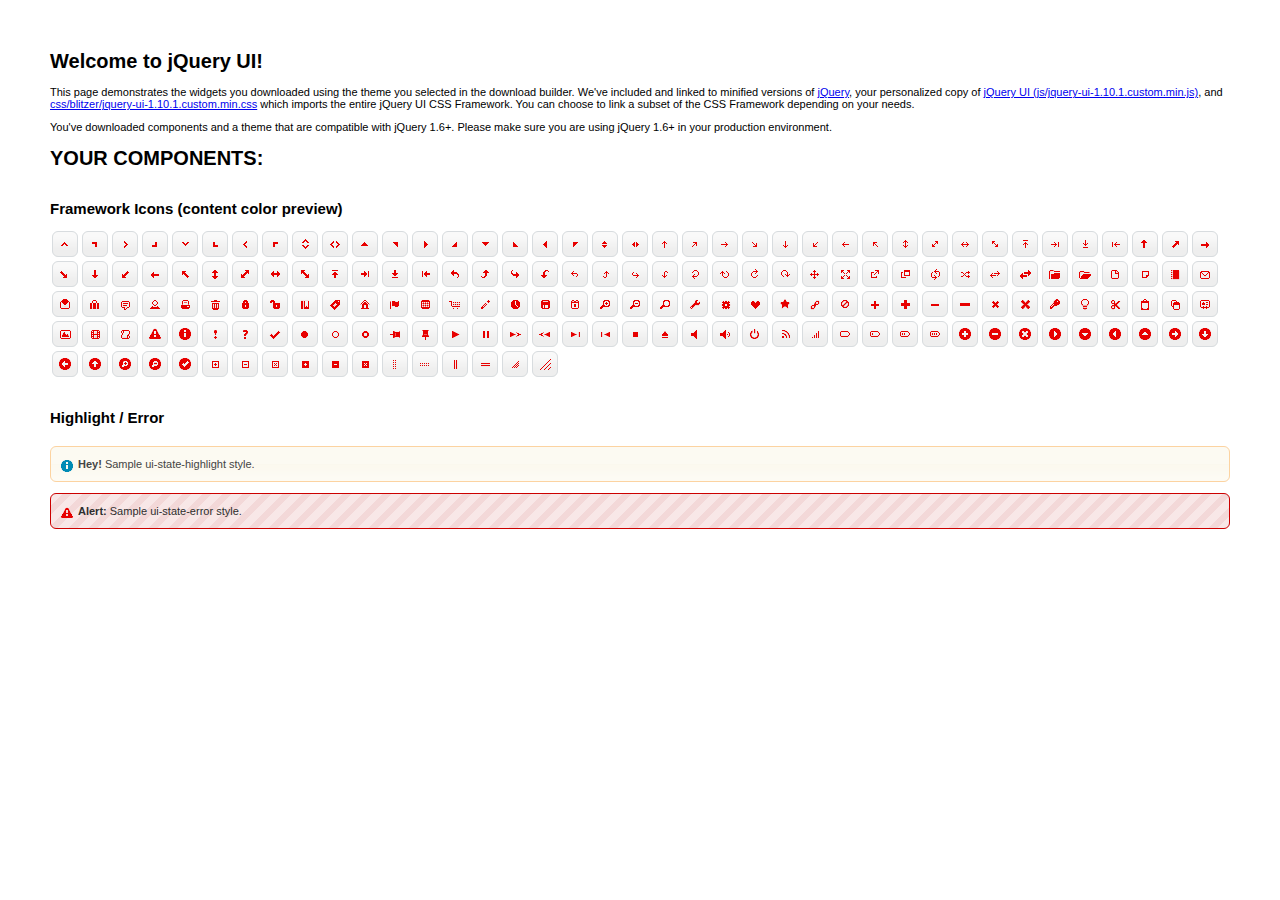
<file: third-party/jquery-ui-1.10.1.custom/index.html>
<!doctype html>
<html lang="us">
<head>
	<meta charset="utf-8">
	<title>jQuery UI Example Page</title>
	<link href="css/blitzer/jquery-ui-1.10.1.custom.css" rel="stylesheet">
	<script src="js/jquery-1.9.1.js"></script>
	<script src="js/jquery-ui-1.10.1.custom.js"></script>
	<script>
	$(function() {
		

		

		

		

		

		

		

		

		// Hover states on the static widgets
		$( "#dialog-link, #icons li" ).hover(
			function() {
				$( this ).addClass( "ui-state-hover" );
			},
			function() {
				$( this ).removeClass( "ui-state-hover" );
			}
		);
	});
	</script>
	<style>
	body{
		font: 62.5% "Trebuchet MS", sans-serif;
		margin: 50px;
	}
	.demoHeaders {
		margin-top: 2em;
	}
	#dialog-link {
		padding: .4em 1em .4em 20px;
		text-decoration: none;
		position: relative;
	}
	#dialog-link span.ui-icon {
		margin: 0 5px 0 0;
		position: absolute;
		left: .2em;
		top: 50%;
		margin-top: -8px;
	}
	#icons {
		margin: 0;
		padding: 0;
	}
	#icons li {
		margin: 2px;
		position: relative;
		padding: 4px 0;
		cursor: pointer;
		float: left;
		list-style: none;
	}
	#icons span.ui-icon {
		float: left;
		margin: 0 4px;
	}
	.fakewindowcontain .ui-widget-overlay {
		position: absolute;
	}
	</style>
</head>
<body>

<h1>Welcome to jQuery UI!</h1>

<div class="ui-widget">
	<p>This page demonstrates the widgets you downloaded using the theme you selected in the download builder. We've included and linked to minified versions of <a href="js/jquery-1.9.1.js">jQuery</a>, your personalized copy of <a href="js/jquery-ui-1.10.1.custom.min.js">jQuery UI (js/jquery-ui-1.10.1.custom.min.js)</a>, and <a href="css/blitzer/jquery-ui-1.10.1.custom.min.css">css/blitzer/jquery-ui-1.10.1.custom.min.css</a> which imports the entire jQuery UI CSS Framework. You can choose to link a subset of the CSS Framework depending on your needs. </p>
	<p>You've downloaded components and a theme that are compatible with jQuery 1.6+. Please make sure you are using jQuery 1.6+ in your production environment.</p>
</div>

<h1>YOUR COMPONENTS:</h1>












<h2 class="demoHeaders">Framework Icons (content color preview)</h2>
<ul id="icons" class="ui-widget ui-helper-clearfix">
	<li class="ui-state-default ui-corner-all" title=".ui-icon-carat-1-n"><span class="ui-icon ui-icon-carat-1-n"></span></li>
	<li class="ui-state-default ui-corner-all" title=".ui-icon-carat-1-ne"><span class="ui-icon ui-icon-carat-1-ne"></span></li>
	<li class="ui-state-default ui-corner-all" title=".ui-icon-carat-1-e"><span class="ui-icon ui-icon-carat-1-e"></span></li>
	<li class="ui-state-default ui-corner-all" title=".ui-icon-carat-1-se"><span class="ui-icon ui-icon-carat-1-se"></span></li>
	<li class="ui-state-default ui-corner-all" title=".ui-icon-carat-1-s"><span class="ui-icon ui-icon-carat-1-s"></span></li>
	<li class="ui-state-default ui-corner-all" title=".ui-icon-carat-1-sw"><span class="ui-icon ui-icon-carat-1-sw"></span></li>
	<li class="ui-state-default ui-corner-all" title=".ui-icon-carat-1-w"><span class="ui-icon ui-icon-carat-1-w"></span></li>
	<li class="ui-state-default ui-corner-all" title=".ui-icon-carat-1-nw"><span class="ui-icon ui-icon-carat-1-nw"></span></li>
	<li class="ui-state-default ui-corner-all" title=".ui-icon-carat-2-n-s"><span class="ui-icon ui-icon-carat-2-n-s"></span></li>
	<li class="ui-state-default ui-corner-all" title=".ui-icon-carat-2-e-w"><span class="ui-icon ui-icon-carat-2-e-w"></span></li>
	<li class="ui-state-default ui-corner-all" title=".ui-icon-triangle-1-n"><span class="ui-icon ui-icon-triangle-1-n"></span></li>
	<li class="ui-state-default ui-corner-all" title=".ui-icon-triangle-1-ne"><span class="ui-icon ui-icon-triangle-1-ne"></span></li>
	<li class="ui-state-default ui-corner-all" title=".ui-icon-triangle-1-e"><span class="ui-icon ui-icon-triangle-1-e"></span></li>
	<li class="ui-state-default ui-corner-all" title=".ui-icon-triangle-1-se"><span class="ui-icon ui-icon-triangle-1-se"></span></li>
	<li class="ui-state-default ui-corner-all" title=".ui-icon-triangle-1-s"><span class="ui-icon ui-icon-triangle-1-s"></span></li>
	<li class="ui-state-default ui-corner-all" title=".ui-icon-triangle-1-sw"><span class="ui-icon ui-icon-triangle-1-sw"></span></li>
	<li class="ui-state-default ui-corner-all" title=".ui-icon-triangle-1-w"><span class="ui-icon ui-icon-triangle-1-w"></span></li>
	<li class="ui-state-default ui-corner-all" title=".ui-icon-triangle-1-nw"><span class="ui-icon ui-icon-triangle-1-nw"></span></li>
	<li class="ui-state-default ui-corner-all" title=".ui-icon-triangle-2-n-s"><span class="ui-icon ui-icon-triangle-2-n-s"></span></li>
	<li class="ui-state-default ui-corner-all" title=".ui-icon-triangle-2-e-w"><span class="ui-icon ui-icon-triangle-2-e-w"></span></li>
	<li class="ui-state-default ui-corner-all" title=".ui-icon-arrow-1-n"><span class="ui-icon ui-icon-arrow-1-n"></span></li>
	<li class="ui-state-default ui-corner-all" title=".ui-icon-arrow-1-ne"><span class="ui-icon ui-icon-arrow-1-ne"></span></li>
	<li class="ui-state-default ui-corner-all" title=".ui-icon-arrow-1-e"><span class="ui-icon ui-icon-arrow-1-e"></span></li>
	<li class="ui-state-default ui-corner-all" title=".ui-icon-arrow-1-se"><span class="ui-icon ui-icon-arrow-1-se"></span></li>
	<li class="ui-state-default ui-corner-all" title=".ui-icon-arrow-1-s"><span class="ui-icon ui-icon-arrow-1-s"></span></li>
	<li class="ui-state-default ui-corner-all" title=".ui-icon-arrow-1-sw"><span class="ui-icon ui-icon-arrow-1-sw"></span></li>
	<li class="ui-state-default ui-corner-all" title=".ui-icon-arrow-1-w"><span class="ui-icon ui-icon-arrow-1-w"></span></li>
	<li class="ui-state-default ui-corner-all" title=".ui-icon-arrow-1-nw"><span class="ui-icon ui-icon-arrow-1-nw"></span></li>
	<li class="ui-state-default ui-corner-all" title=".ui-icon-arrow-2-n-s"><span class="ui-icon ui-icon-arrow-2-n-s"></span></li>
	<li class="ui-state-default ui-corner-all" title=".ui-icon-arrow-2-ne-sw"><span class="ui-icon ui-icon-arrow-2-ne-sw"></span></li>
	<li class="ui-state-default ui-corner-all" title=".ui-icon-arrow-2-e-w"><span class="ui-icon ui-icon-arrow-2-e-w"></span></li>
	<li class="ui-state-default ui-corner-all" title=".ui-icon-arrow-2-se-nw"><span class="ui-icon ui-icon-arrow-2-se-nw"></span></li>
	<li class="ui-state-default ui-corner-all" title=".ui-icon-arrowstop-1-n"><span class="ui-icon ui-icon-arrowstop-1-n"></span></li>
	<li class="ui-state-default ui-corner-all" title=".ui-icon-arrowstop-1-e"><span class="ui-icon ui-icon-arrowstop-1-e"></span></li>
	<li class="ui-state-default ui-corner-all" title=".ui-icon-arrowstop-1-s"><span class="ui-icon ui-icon-arrowstop-1-s"></span></li>
	<li class="ui-state-default ui-corner-all" title=".ui-icon-arrowstop-1-w"><span class="ui-icon ui-icon-arrowstop-1-w"></span></li>
	<li class="ui-state-default ui-corner-all" title=".ui-icon-arrowthick-1-n"><span class="ui-icon ui-icon-arrowthick-1-n"></span></li>
	<li class="ui-state-default ui-corner-all" title=".ui-icon-arrowthick-1-ne"><span class="ui-icon ui-icon-arrowthick-1-ne"></span></li>
	<li class="ui-state-default ui-corner-all" title=".ui-icon-arrowthick-1-e"><span class="ui-icon ui-icon-arrowthick-1-e"></span></li>
	<li class="ui-state-default ui-corner-all" title=".ui-icon-arrowthick-1-se"><span class="ui-icon ui-icon-arrowthick-1-se"></span></li>
	<li class="ui-state-default ui-corner-all" title=".ui-icon-arrowthick-1-s"><span class="ui-icon ui-icon-arrowthick-1-s"></span></li>
	<li class="ui-state-default ui-corner-all" title=".ui-icon-arrowthick-1-sw"><span class="ui-icon ui-icon-arrowthick-1-sw"></span></li>
	<li class="ui-state-default ui-corner-all" title=".ui-icon-arrowthick-1-w"><span class="ui-icon ui-icon-arrowthick-1-w"></span></li>
	<li class="ui-state-default ui-corner-all" title=".ui-icon-arrowthick-1-nw"><span class="ui-icon ui-icon-arrowthick-1-nw"></span></li>
	<li class="ui-state-default ui-corner-all" title=".ui-icon-arrowthick-2-n-s"><span class="ui-icon ui-icon-arrowthick-2-n-s"></span></li>
	<li class="ui-state-default ui-corner-all" title=".ui-icon-arrowthick-2-ne-sw"><span class="ui-icon ui-icon-arrowthick-2-ne-sw"></span></li>
	<li class="ui-state-default ui-corner-all" title=".ui-icon-arrowthick-2-e-w"><span class="ui-icon ui-icon-arrowthick-2-e-w"></span></li>
	<li class="ui-state-default ui-corner-all" title=".ui-icon-arrowthick-2-se-nw"><span class="ui-icon ui-icon-arrowthick-2-se-nw"></span></li>
	<li class="ui-state-default ui-corner-all" title=".ui-icon-arrowthickstop-1-n"><span class="ui-icon ui-icon-arrowthickstop-1-n"></span></li>
	<li class="ui-state-default ui-corner-all" title=".ui-icon-arrowthickstop-1-e"><span class="ui-icon ui-icon-arrowthickstop-1-e"></span></li>
	<li class="ui-state-default ui-corner-all" title=".ui-icon-arrowthickstop-1-s"><span class="ui-icon ui-icon-arrowthickstop-1-s"></span></li>
	<li class="ui-state-default ui-corner-all" title=".ui-icon-arrowthickstop-1-w"><span class="ui-icon ui-icon-arrowthickstop-1-w"></span></li>
	<li class="ui-state-default ui-corner-all" title=".ui-icon-arrowreturnthick-1-w"><span class="ui-icon ui-icon-arrowreturnthick-1-w"></span></li>
	<li class="ui-state-default ui-corner-all" title=".ui-icon-arrowreturnthick-1-n"><span class="ui-icon ui-icon-arrowreturnthick-1-n"></span></li>
	<li class="ui-state-default ui-corner-all" title=".ui-icon-arrowreturnthick-1-e"><span class="ui-icon ui-icon-arrowreturnthick-1-e"></span></li>
	<li class="ui-state-default ui-corner-all" title=".ui-icon-arrowreturnthick-1-s"><span class="ui-icon ui-icon-arrowreturnthick-1-s"></span></li>
	<li class="ui-state-default ui-corner-all" title=".ui-icon-arrowreturn-1-w"><span class="ui-icon ui-icon-arrowreturn-1-w"></span></li>
	<li class="ui-state-default ui-corner-all" title=".ui-icon-arrowreturn-1-n"><span class="ui-icon ui-icon-arrowreturn-1-n"></span></li>
	<li class="ui-state-default ui-corner-all" title=".ui-icon-arrowreturn-1-e"><span class="ui-icon ui-icon-arrowreturn-1-e"></span></li>
	<li class="ui-state-default ui-corner-all" title=".ui-icon-arrowreturn-1-s"><span class="ui-icon ui-icon-arrowreturn-1-s"></span></li>
	<li class="ui-state-default ui-corner-all" title=".ui-icon-arrowrefresh-1-w"><span class="ui-icon ui-icon-arrowrefresh-1-w"></span></li>
	<li class="ui-state-default ui-corner-all" title=".ui-icon-arrowrefresh-1-n"><span class="ui-icon ui-icon-arrowrefresh-1-n"></span></li>
	<li class="ui-state-default ui-corner-all" title=".ui-icon-arrowrefresh-1-e"><span class="ui-icon ui-icon-arrowrefresh-1-e"></span></li>
	<li class="ui-state-default ui-corner-all" title=".ui-icon-arrowrefresh-1-s"><span class="ui-icon ui-icon-arrowrefresh-1-s"></span></li>
	<li class="ui-state-default ui-corner-all" title=".ui-icon-arrow-4"><span class="ui-icon ui-icon-arrow-4"></span></li>
	<li class="ui-state-default ui-corner-all" title=".ui-icon-arrow-4-diag"><span class="ui-icon ui-icon-arrow-4-diag"></span></li>
	<li class="ui-state-default ui-corner-all" title=".ui-icon-extlink"><span class="ui-icon ui-icon-extlink"></span></li>
	<li class="ui-state-default ui-corner-all" title=".ui-icon-newwin"><span class="ui-icon ui-icon-newwin"></span></li>
	<li class="ui-state-default ui-corner-all" title=".ui-icon-refresh"><span class="ui-icon ui-icon-refresh"></span></li>
	<li class="ui-state-default ui-corner-all" title=".ui-icon-shuffle"><span class="ui-icon ui-icon-shuffle"></span></li>
	<li class="ui-state-default ui-corner-all" title=".ui-icon-transfer-e-w"><span class="ui-icon ui-icon-transfer-e-w"></span></li>
	<li class="ui-state-default ui-corner-all" title=".ui-icon-transferthick-e-w"><span class="ui-icon ui-icon-transferthick-e-w"></span></li>
	<li class="ui-state-default ui-corner-all" title=".ui-icon-folder-collapsed"><span class="ui-icon ui-icon-folder-collapsed"></span></li>
	<li class="ui-state-default ui-corner-all" title=".ui-icon-folder-open"><span class="ui-icon ui-icon-folder-open"></span></li>
	<li class="ui-state-default ui-corner-all" title=".ui-icon-document"><span class="ui-icon ui-icon-document"></span></li>
	<li class="ui-state-default ui-corner-all" title=".ui-icon-document-b"><span class="ui-icon ui-icon-document-b"></span></li>
	<li class="ui-state-default ui-corner-all" title=".ui-icon-note"><span class="ui-icon ui-icon-note"></span></li>
	<li class="ui-state-default ui-corner-all" title=".ui-icon-mail-closed"><span class="ui-icon ui-icon-mail-closed"></span></li>
	<li class="ui-state-default ui-corner-all" title=".ui-icon-mail-open"><span class="ui-icon ui-icon-mail-open"></span></li>
	<li class="ui-state-default ui-corner-all" title=".ui-icon-suitcase"><span class="ui-icon ui-icon-suitcase"></span></li>
	<li class="ui-state-default ui-corner-all" title=".ui-icon-comment"><span class="ui-icon ui-icon-comment"></span></li>
	<li class="ui-state-default ui-corner-all" title=".ui-icon-person"><span class="ui-icon ui-icon-person"></span></li>
	<li class="ui-state-default ui-corner-all" title=".ui-icon-print"><span class="ui-icon ui-icon-print"></span></li>
	<li class="ui-state-default ui-corner-all" title=".ui-icon-trash"><span class="ui-icon ui-icon-trash"></span></li>
	<li class="ui-state-default ui-corner-all" title=".ui-icon-locked"><span class="ui-icon ui-icon-locked"></span></li>
	<li class="ui-state-default ui-corner-all" title=".ui-icon-unlocked"><span class="ui-icon ui-icon-unlocked"></span></li>
	<li class="ui-state-default ui-corner-all" title=".ui-icon-bookmark"><span class="ui-icon ui-icon-bookmark"></span></li>
	<li class="ui-state-default ui-corner-all" title=".ui-icon-tag"><span class="ui-icon ui-icon-tag"></span></li>
	<li class="ui-state-default ui-corner-all" title=".ui-icon-home"><span class="ui-icon ui-icon-home"></span></li>
	<li class="ui-state-default ui-corner-all" title=".ui-icon-flag"><span class="ui-icon ui-icon-flag"></span></li>
	<li class="ui-state-default ui-corner-all" title=".ui-icon-calculator"><span class="ui-icon ui-icon-calculator"></span></li>
	<li class="ui-state-default ui-corner-all" title=".ui-icon-cart"><span class="ui-icon ui-icon-cart"></span></li>
	<li class="ui-state-default ui-corner-all" title=".ui-icon-pencil"><span class="ui-icon ui-icon-pencil"></span></li>
	<li class="ui-state-default ui-corner-all" title=".ui-icon-clock"><span class="ui-icon ui-icon-clock"></span></li>
	<li class="ui-state-default ui-corner-all" title=".ui-icon-disk"><span class="ui-icon ui-icon-disk"></span></li>
	<li class="ui-state-default ui-corner-all" title=".ui-icon-calendar"><span class="ui-icon ui-icon-calendar"></span></li>
	<li class="ui-state-default ui-corner-all" title=".ui-icon-zoomin"><span class="ui-icon ui-icon-zoomin"></span></li>
	<li class="ui-state-default ui-corner-all" title=".ui-icon-zoomout"><span class="ui-icon ui-icon-zoomout"></span></li>
	<li class="ui-state-default ui-corner-all" title=".ui-icon-search"><span class="ui-icon ui-icon-search"></span></li>
	<li class="ui-state-default ui-corner-all" title=".ui-icon-wrench"><span class="ui-icon ui-icon-wrench"></span></li>
	<li class="ui-state-default ui-corner-all" title=".ui-icon-gear"><span class="ui-icon ui-icon-gear"></span></li>
	<li class="ui-state-default ui-corner-all" title=".ui-icon-heart"><span class="ui-icon ui-icon-heart"></span></li>
	<li class="ui-state-default ui-corner-all" title=".ui-icon-star"><span class="ui-icon ui-icon-star"></span></li>
	<li class="ui-state-default ui-corner-all" title=".ui-icon-link"><span class="ui-icon ui-icon-link"></span></li>
	<li class="ui-state-default ui-corner-all" title=".ui-icon-cancel"><span class="ui-icon ui-icon-cancel"></span></li>
	<li class="ui-state-default ui-corner-all" title=".ui-icon-plus"><span class="ui-icon ui-icon-plus"></span></li>
	<li class="ui-state-default ui-corner-all" title=".ui-icon-plusthick"><span class="ui-icon ui-icon-plusthick"></span></li>
	<li class="ui-state-default ui-corner-all" title=".ui-icon-minus"><span class="ui-icon ui-icon-minus"></span></li>
	<li class="ui-state-default ui-corner-all" title=".ui-icon-minusthick"><span class="ui-icon ui-icon-minusthick"></span></li>
	<li class="ui-state-default ui-corner-all" title=".ui-icon-close"><span class="ui-icon ui-icon-close"></span></li>
	<li class="ui-state-default ui-corner-all" title=".ui-icon-closethick"><span class="ui-icon ui-icon-closethick"></span></li>
	<li class="ui-state-default ui-corner-all" title=".ui-icon-key"><span class="ui-icon ui-icon-key"></span></li>
	<li class="ui-state-default ui-corner-all" title=".ui-icon-lightbulb"><span class="ui-icon ui-icon-lightbulb"></span></li>
	<li class="ui-state-default ui-corner-all" title=".ui-icon-scissors"><span class="ui-icon ui-icon-scissors"></span></li>
	<li class="ui-state-default ui-corner-all" title=".ui-icon-clipboard"><span class="ui-icon ui-icon-clipboard"></span></li>
	<li class="ui-state-default ui-corner-all" title=".ui-icon-copy"><span class="ui-icon ui-icon-copy"></span></li>
	<li class="ui-state-default ui-corner-all" title=".ui-icon-contact"><span class="ui-icon ui-icon-contact"></span></li>
	<li class="ui-state-default ui-corner-all" title=".ui-icon-image"><span class="ui-icon ui-icon-image"></span></li>
	<li class="ui-state-default ui-corner-all" title=".ui-icon-video"><span class="ui-icon ui-icon-video"></span></li>
	<li class="ui-state-default ui-corner-all" title=".ui-icon-script"><span class="ui-icon ui-icon-script"></span></li>
	<li class="ui-state-default ui-corner-all" title=".ui-icon-alert"><span class="ui-icon ui-icon-alert"></span></li>
	<li class="ui-state-default ui-corner-all" title=".ui-icon-info"><span class="ui-icon ui-icon-info"></span></li>
	<li class="ui-state-default ui-corner-all" title=".ui-icon-notice"><span class="ui-icon ui-icon-notice"></span></li>
	<li class="ui-state-default ui-corner-all" title=".ui-icon-help"><span class="ui-icon ui-icon-help"></span></li>
	<li class="ui-state-default ui-corner-all" title=".ui-icon-check"><span class="ui-icon ui-icon-check"></span></li>
	<li class="ui-state-default ui-corner-all" title=".ui-icon-bullet"><span class="ui-icon ui-icon-bullet"></span></li>
	<li class="ui-state-default ui-corner-all" title=".ui-icon-radio-off"><span class="ui-icon ui-icon-radio-off"></span></li>
	<li class="ui-state-default ui-corner-all" title=".ui-icon-radio-on"><span class="ui-icon ui-icon-radio-on"></span></li>
	<li class="ui-state-default ui-corner-all" title=".ui-icon-pin-w"><span class="ui-icon ui-icon-pin-w"></span></li>
	<li class="ui-state-default ui-corner-all" title=".ui-icon-pin-s"><span class="ui-icon ui-icon-pin-s"></span></li>
	<li class="ui-state-default ui-corner-all" title=".ui-icon-play"><span class="ui-icon ui-icon-play"></span></li>
	<li class="ui-state-default ui-corner-all" title=".ui-icon-pause"><span class="ui-icon ui-icon-pause"></span></li>
	<li class="ui-state-default ui-corner-all" title=".ui-icon-seek-next"><span class="ui-icon ui-icon-seek-next"></span></li>
	<li class="ui-state-default ui-corner-all" title=".ui-icon-seek-prev"><span class="ui-icon ui-icon-seek-prev"></span></li>
	<li class="ui-state-default ui-corner-all" title=".ui-icon-seek-end"><span class="ui-icon ui-icon-seek-end"></span></li>
	<li class="ui-state-default ui-corner-all" title=".ui-icon-seek-first"><span class="ui-icon ui-icon-seek-first"></span></li>
	<li class="ui-state-default ui-corner-all" title=".ui-icon-stop"><span class="ui-icon ui-icon-stop"></span></li>
	<li class="ui-state-default ui-corner-all" title=".ui-icon-eject"><span class="ui-icon ui-icon-eject"></span></li>
	<li class="ui-state-default ui-corner-all" title=".ui-icon-volume-off"><span class="ui-icon ui-icon-volume-off"></span></li>
	<li class="ui-state-default ui-corner-all" title=".ui-icon-volume-on"><span class="ui-icon ui-icon-volume-on"></span></li>
	<li class="ui-state-default ui-corner-all" title=".ui-icon-power"><span class="ui-icon ui-icon-power"></span></li>
	<li class="ui-state-default ui-corner-all" title=".ui-icon-signal-diag"><span class="ui-icon ui-icon-signal-diag"></span></li>
	<li class="ui-state-default ui-corner-all" title=".ui-icon-signal"><span class="ui-icon ui-icon-signal"></span></li>
	<li class="ui-state-default ui-corner-all" title=".ui-icon-battery-0"><span class="ui-icon ui-icon-battery-0"></span></li>
	<li class="ui-state-default ui-corner-all" title=".ui-icon-battery-1"><span class="ui-icon ui-icon-battery-1"></span></li>
	<li class="ui-state-default ui-corner-all" title=".ui-icon-battery-2"><span class="ui-icon ui-icon-battery-2"></span></li>
	<li class="ui-state-default ui-corner-all" title=".ui-icon-battery-3"><span class="ui-icon ui-icon-battery-3"></span></li>
	<li class="ui-state-default ui-corner-all" title=".ui-icon-circle-plus"><span class="ui-icon ui-icon-circle-plus"></span></li>
	<li class="ui-state-default ui-corner-all" title=".ui-icon-circle-minus"><span class="ui-icon ui-icon-circle-minus"></span></li>
	<li class="ui-state-default ui-corner-all" title=".ui-icon-circle-close"><span class="ui-icon ui-icon-circle-close"></span></li>
	<li class="ui-state-default ui-corner-all" title=".ui-icon-circle-triangle-e"><span class="ui-icon ui-icon-circle-triangle-e"></span></li>
	<li class="ui-state-default ui-corner-all" title=".ui-icon-circle-triangle-s"><span class="ui-icon ui-icon-circle-triangle-s"></span></li>
	<li class="ui-state-default ui-corner-all" title=".ui-icon-circle-triangle-w"><span class="ui-icon ui-icon-circle-triangle-w"></span></li>
	<li class="ui-state-default ui-corner-all" title=".ui-icon-circle-triangle-n"><span class="ui-icon ui-icon-circle-triangle-n"></span></li>
	<li class="ui-state-default ui-corner-all" title=".ui-icon-circle-arrow-e"><span class="ui-icon ui-icon-circle-arrow-e"></span></li>
	<li class="ui-state-default ui-corner-all" title=".ui-icon-circle-arrow-s"><span class="ui-icon ui-icon-circle-arrow-s"></span></li>
	<li class="ui-state-default ui-corner-all" title=".ui-icon-circle-arrow-w"><span class="ui-icon ui-icon-circle-arrow-w"></span></li>
	<li class="ui-state-default ui-corner-all" title=".ui-icon-circle-arrow-n"><span class="ui-icon ui-icon-circle-arrow-n"></span></li>
	<li class="ui-state-default ui-corner-all" title=".ui-icon-circle-zoomin"><span class="ui-icon ui-icon-circle-zoomin"></span></li>
	<li class="ui-state-default ui-corner-all" title=".ui-icon-circle-zoomout"><span class="ui-icon ui-icon-circle-zoomout"></span></li>
	<li class="ui-state-default ui-corner-all" title=".ui-icon-circle-check"><span class="ui-icon ui-icon-circle-check"></span></li>
	<li class="ui-state-default ui-corner-all" title=".ui-icon-circlesmall-plus"><span class="ui-icon ui-icon-circlesmall-plus"></span></li>
	<li class="ui-state-default ui-corner-all" title=".ui-icon-circlesmall-minus"><span class="ui-icon ui-icon-circlesmall-minus"></span></li>
	<li class="ui-state-default ui-corner-all" title=".ui-icon-circlesmall-close"><span class="ui-icon ui-icon-circlesmall-close"></span></li>
	<li class="ui-state-default ui-corner-all" title=".ui-icon-squaresmall-plus"><span class="ui-icon ui-icon-squaresmall-plus"></span></li>
	<li class="ui-state-default ui-corner-all" title=".ui-icon-squaresmall-minus"><span class="ui-icon ui-icon-squaresmall-minus"></span></li>
	<li class="ui-state-default ui-corner-all" title=".ui-icon-squaresmall-close"><span class="ui-icon ui-icon-squaresmall-close"></span></li>
	<li class="ui-state-default ui-corner-all" title=".ui-icon-grip-dotted-vertical"><span class="ui-icon ui-icon-grip-dotted-vertical"></span></li>
	<li class="ui-state-default ui-corner-all" title=".ui-icon-grip-dotted-horizontal"><span class="ui-icon ui-icon-grip-dotted-horizontal"></span></li>
	<li class="ui-state-default ui-corner-all" title=".ui-icon-grip-solid-vertical"><span class="ui-icon ui-icon-grip-solid-vertical"></span></li>
	<li class="ui-state-default ui-corner-all" title=".ui-icon-grip-solid-horizontal"><span class="ui-icon ui-icon-grip-solid-horizontal"></span></li>
	<li class="ui-state-default ui-corner-all" title=".ui-icon-gripsmall-diagonal-se"><span class="ui-icon ui-icon-gripsmall-diagonal-se"></span></li>
	<li class="ui-state-default ui-corner-all" title=".ui-icon-grip-diagonal-se"><span class="ui-icon ui-icon-grip-diagonal-se"></span></li>
</ul>







<!-- Highlight / Error -->
<h2 class="demoHeaders">Highlight / Error</h2>
<div class="ui-widget">
	<div class="ui-state-highlight ui-corner-all" style="margin-top: 20px; padding: 0 .7em;">
		<p><span class="ui-icon ui-icon-info" style="float: left; margin-right: .3em;"></span>
		<strong>Hey!</strong> Sample ui-state-highlight style.</p>
	</div>
</div>
<br>
<div class="ui-widget">
	<div class="ui-state-error ui-corner-all" style="padding: 0 .7em;">
		<p><span class="ui-icon ui-icon-alert" style="float: left; margin-right: .3em;"></span>
		<strong>Alert:</strong> Sample ui-state-error style.</p>
	</div>
</div>

</body>
</html>
</file>
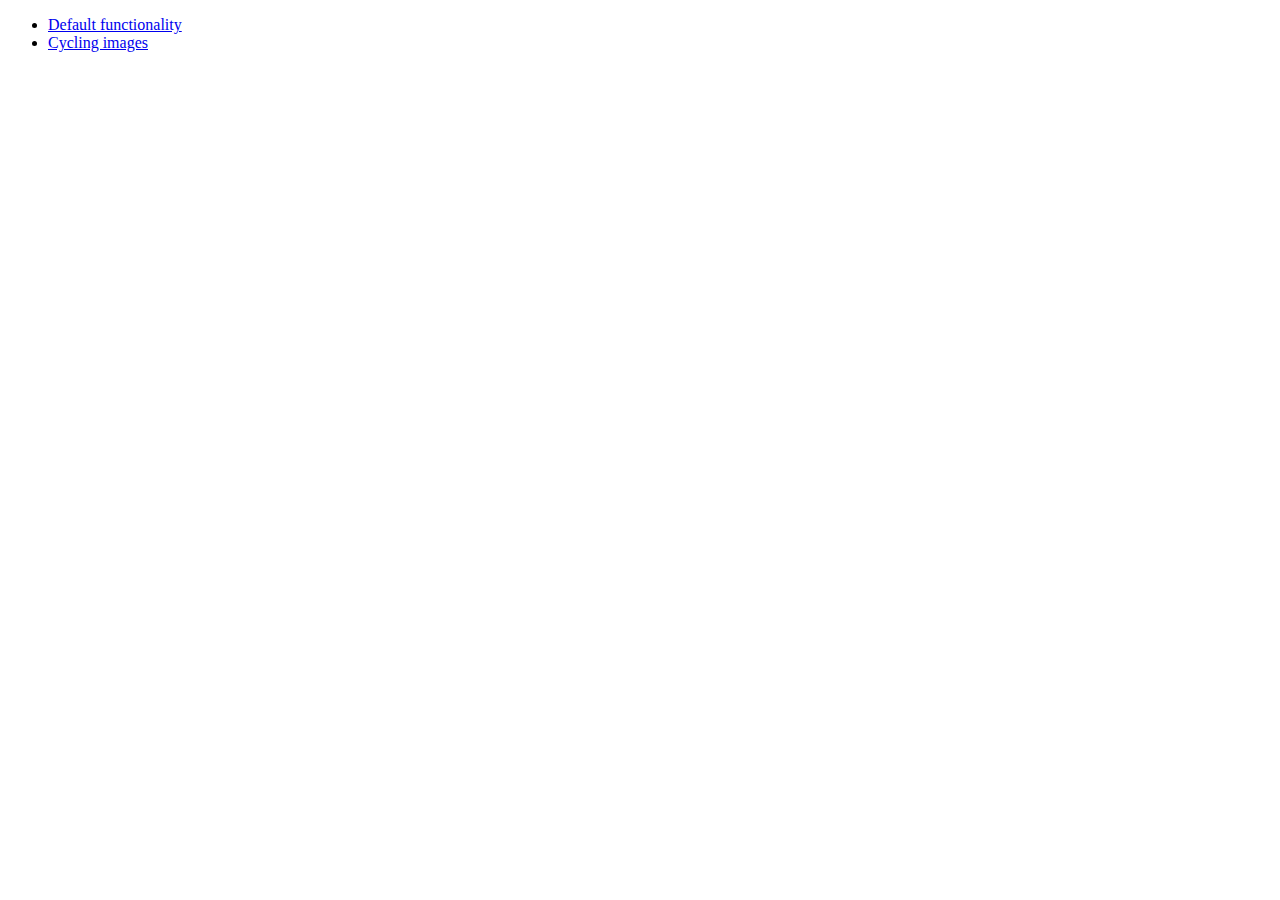
<file: third-party/jquery-ui-1.10.1.custom/development-bundle/demos/position/index.html>
<!doctype html>
<html lang="en">
<head>
	<meta charset="utf-8">
	<title>jQuery UI Position Demo</title>
</head>
<body>

<ul>
	<li><a href="default.html">Default functionality</a></li>
	<li><a href="cycler.html">Cycling images</a></li>
</ul>

</body>
</html>
</file>
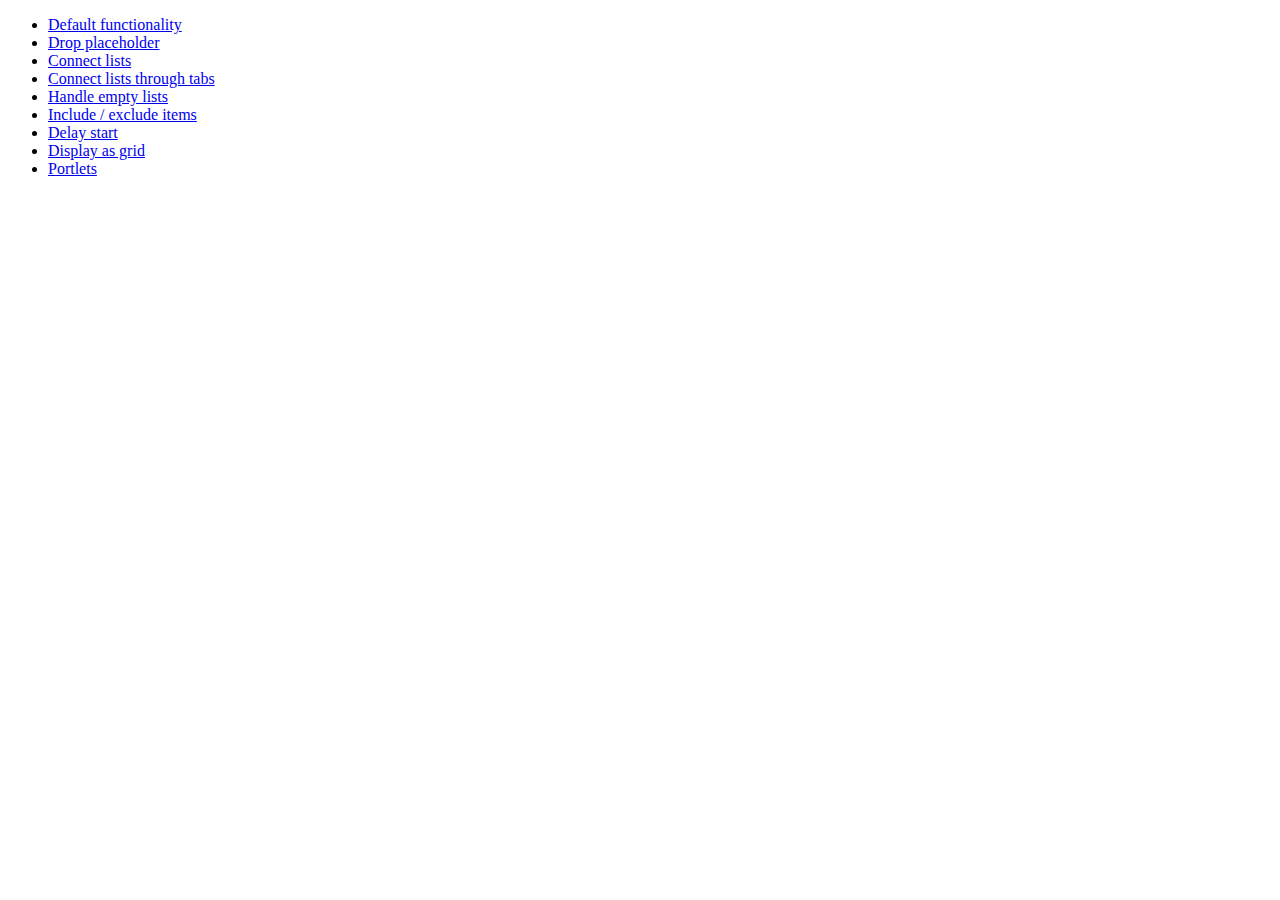
<file: third-party/jquery-ui-1.10.1.custom/development-bundle/demos/sortable/index.html>
<!doctype html>
<html lang="en">
<head>
	<meta charset="utf-8">
	<title>jQuery UI Sortable Demos</title>
</head>
<body>

<ul>
	<li><a href="default.html">Default functionality</a></li>
	<li><a href="placeholder.html">Drop placeholder</a></li>
	<li><a href="connect-lists.html">Connect lists</a></li>
	<li><a href="connect-lists-through-tabs.html">Connect lists through tabs</a></li>
	<li><a href="empty-lists.html">Handle empty lists</a></li>
	<li><a href="items.html">Include / exclude items</a></li>
	<li><a href="delay-start.html">Delay start</a></li>
	<li><a href="display-grid.html">Display as grid</a></li>
	<li><a href="portlets.html">Portlets</a></li>
</ul>

</body>
</html>
</file>
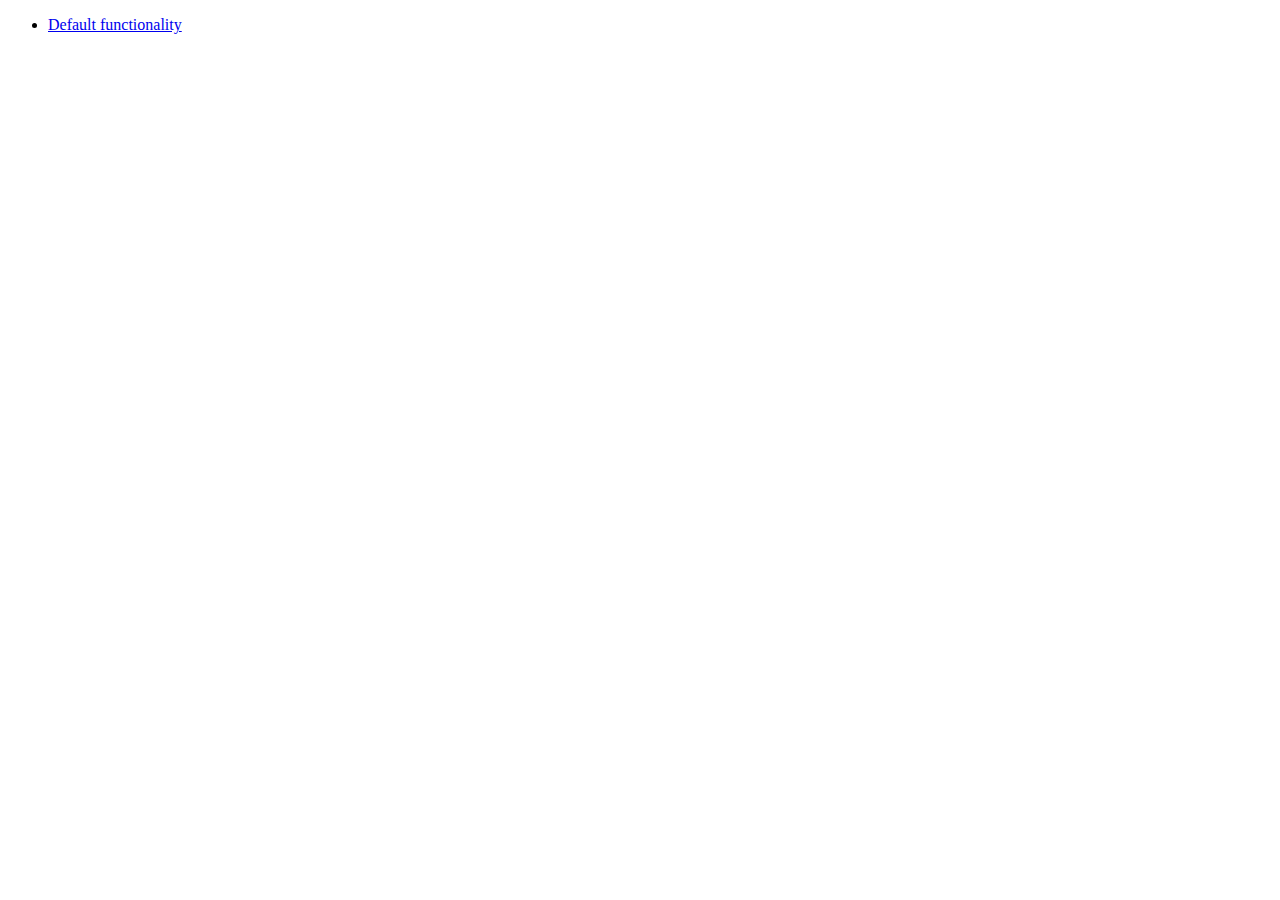
<file: third-party/jquery-ui-1.10.1.custom/development-bundle/demos/widget/index.html>
<!doctype html>
<html lang="en">
<head>
	<meta charset="utf-8">
	<title>jQuery UI Widget Demo</title>
</head>
<body>

<ul>
	<li><a href="default.html">Default functionality</a></li>
</ul>

</body>
</html>
</file>
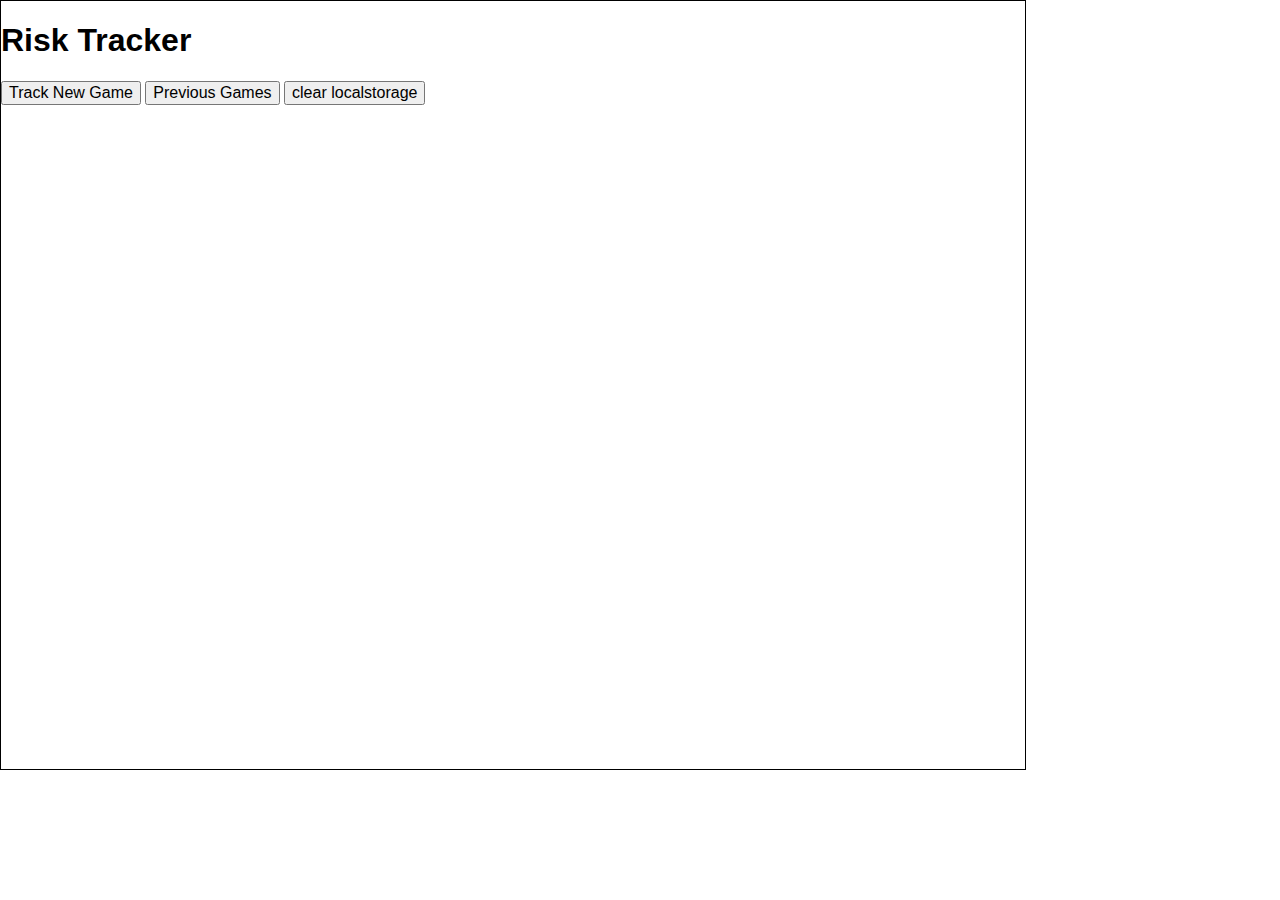
<file: risk.html>
<!DOCTYPE HTML>
<html>
<head>
  <meta charset="utf-8">
  <meta name="apple-mobile-web-app-capable" content="yes" />
  <title>Boodai's Risk</title>

  <!-- Third Party Javascript -->
  <script type='text/javascript' src='third-party/js/jquery-1.9.1/jquery-1.9.1.min.js'></script>
  <script type="text/javascript" src='third-party/js/underscore-1.4.4/underscore-min.js'></script>
  <script type="text/javascript" src='third-party/js/json2/json2.js'></script>
  <script type='text/javascript' src='third-party/js/backbone-0.9.10/backbone-min.js'></script>
  <script type='text/javascript' src='third-party/js/backbone.localStorage-1.1.0/backbone.localStorage-min.js'></script>
  <script type='text/javascript' src='third-party/js/raphaeljs-2.1.0/raphael-min.js'></script>
  <script type='text/javascript' src='third-party/jquery-ui-1.10.1.custom/js/jquery-ui-1.10.1.custom.min.js'></script>
  <!--<script type='text/javascript' src='third-party/js/jquery.mobile-1.3.0/jquery.mobile-1.3.0.min.js'></script>-->
  <script type='text/javascript' src='third-party/js/jquery.ui.touch-punch.min.js'></script>
  <!-- Third Party Stylesheets -->
  <link type="text/css" rel="stylesheet" href="third-party/jquery-ui-1.10.1.custom/css/blitzer/jquery-ui-1.10.1.custom.min.css" media='screen'>
  <link type="text/css" rel="stylesheet" href="third-party/css/normalize.css" media='screen'>


  <!-- Additional useful functions -->
  <script type='text/javascript' src='js/additional.js'></script>
  <!-- Raw Data in JSON form -->
  <script type='text/javascript' src='js/data/risk2210.js'></script>
  <!-- Backbone Routers -->
  <!-- Backbone Models -->
  <script type='text/javascript' src='js/models/game.js'></script>
  <script type='text/javascript' src='js/models/year.js'></script>
  <script type='text/javascript' src='js/models/turn.js'></script>
  <script type='text/javascript' src='js/models/action.js'></script>
  <script type='text/javascript' src='js/models/game-player.js'></script>
  <script type='text/javascript' src='js/models/player.js'></script>
  <script type='text/javascript' src='js/models/data/game-type.js'></script>
  <script type='text/javascript' src='js/models/data/map.js'></script>
  <script type='text/javascript' src='js/models/data/continent.js'></script>
  <script type='text/javascript' src='js/models/data/territory.js'></script>

  <!-- Backbone Views -->
  <script type='text/javascript' src='js/views/start.js'></script>
  <script type='text/javascript' src='js/views/game-setup.js'></script>
  <script type='text/javascript' src='js/views/turn-order.js'></script>
  <script type='text/javascript' src='js/views/turn.js'></script>
  <script type='text/javascript' src='js/views/stats.js'></script>
  <script type='text/javascript' src='js/views/map.js'></script>
  <script type='text/javascript' src='js/views/end-game.js'></script>
  <script type='text/javascript' src='js/views/previous-games.js'></script>
  <!-- Backbone Views (Partials) -->
  <script type='text/javascript' src='js/views/partials/setup/available-players.js'></script>
  <script type='text/javascript' src='js/views/partials/setup/selected-players.js'></script>


  <!-- The App -->
  <script type='text/javascript' src='js/app.js'></script>

  <!-- Style Sheet -->
  <style>
    .app {
      border: 1px solid black;
      width: 1024px;
      height: 768px;
        overflow: hidden;
    }
    .bbv-map {
        overflow: hidden;
        height: 768px;
    }
    .bbv-stats div {
      float:left;
      margin-left:40px;
    }
    .bbv-map.earth {
      background-color : #004276;
      background: url(img/water2.png);
    }
    .bbv-map.moon {
      background-color : #000000
    }
    .bbv-map .controls{
      position: absolute;
      top: 650px;
      float: left;
      left: 400px;
    }
    .bbv-map svg {
      border: 1px solid blue;
      -webkit-transform: scale(0.5);
      -webkit-transform-origin: 0 0;
    }
    .bbv-turn > .controls {
      position: absolute;
      top: 695px;
      left: 800px;
    }
    #sortable { list-style-type: none; margin: 0; padding: 0; width: 60%; }
    #sortable li { margin: 0 5px 5px 5px; padding: 5px; font-size: 1.2em; height: 1.5em; }
    html>body #sortable li { height: 1.5em; line-height: 1.2em; }
    .ui-state-highlight { height: 1.5em; line-height: 1.2em; }
  </style>

  <script type='text/javascript'>
    // Handler for .ready() called.
    $(function() {

      // find all templates and load them into the JST object ( so do not have to rerun template)
      window.JST = {};
      $('.template').each( function(index,element) {
        window.JST[$(element).attr('id')] = _.template($(element).html());
      });

      // start the app
      window.app.init();
    });
  </script>
</head>

<body>
  <div class="app"></div>

  <!-- Templates -->
  <script type="text/template" id="start" class="template">
    <h1>Risk Tracker</h1>
    <button class="btn track">Track New Game</button>
    <button class="btn previous">Previous Games</button>
    <button class="btn clear">clear localstorage</button>

  </script>

  <script type="text/template" id="game-setup" class="template">
    <h1><@= name @></h1>
    years :
    <select size="1" id="years">
      <@ for(var x = years.min; x < years.max; x++) { @> <option value="<@= x @>" <@ if(x == years.default) { print('selected="selected"') } @>><@= x @></option> <@ }; @>
    </select>
    <br>
    players<br>
    <div class='available-players-holder'><button class="btn select-player">select</button></div>
    <div class='new-player-holder'><input type="text" id="new_player"> <button class="btn add-player">add</button></div>


    <hr>
    here would be where you would add players, select their colors, etc
    <div class='selected-players-holder'></div>
    <br>
    <button class="btn start-game" style="display:none;">Start Game</button>

  </script>

  <script type="text/template" id="turn-order" class="template">
    <h1><@= name @></h1>
    <h3>Turn Order</h3>
    year <@= year @>
    <br>
    player turn order<br>
    <hr>
    <ul data-role="listview" id="sortable">
      <@ _.each(players, function(data, id) { @>
        <li class="ui-state-default" data-id="<@= id @>" style="background:<@= data.color @>"><@= data.name @></li>
      <@ }); @>
    </ul>
    <br>
    <button class="btn">Start Turn</button>

  </script>

  <script type="text/template" id="turn" class="template">
    <div class="controls">
      <button class="btn next-map">next map</button>
    <button class="btn end-turn">end Turn</button>
    </div>
  </script>

  <script type="text/template" id="stats" class="template">
    <div>
      year : <@= year @><br>
      player : <@= player @><br>
    </div>
    <div>
      territories : <@= territories @><br>
      mods : <@= mods @><br>
      energy : <@= energy @><br>

    </div>
  </script>

  <script type="text/template" id="map" class="template">
    <div class="controls">
      <button class="btn undo">undo</button>
    </div>
  </script>

  <script type="text/template" id="end-game" class="template">
    <h1>Game Finished</h1>

    <button class="btn">Done</button>

  </script>

  <script type="text/template" id="previous-games" class="template">
    <h1>Previous Games</h1>

    <button class="btn back">Back</button>

  </script>

</body>
</html>
</file>
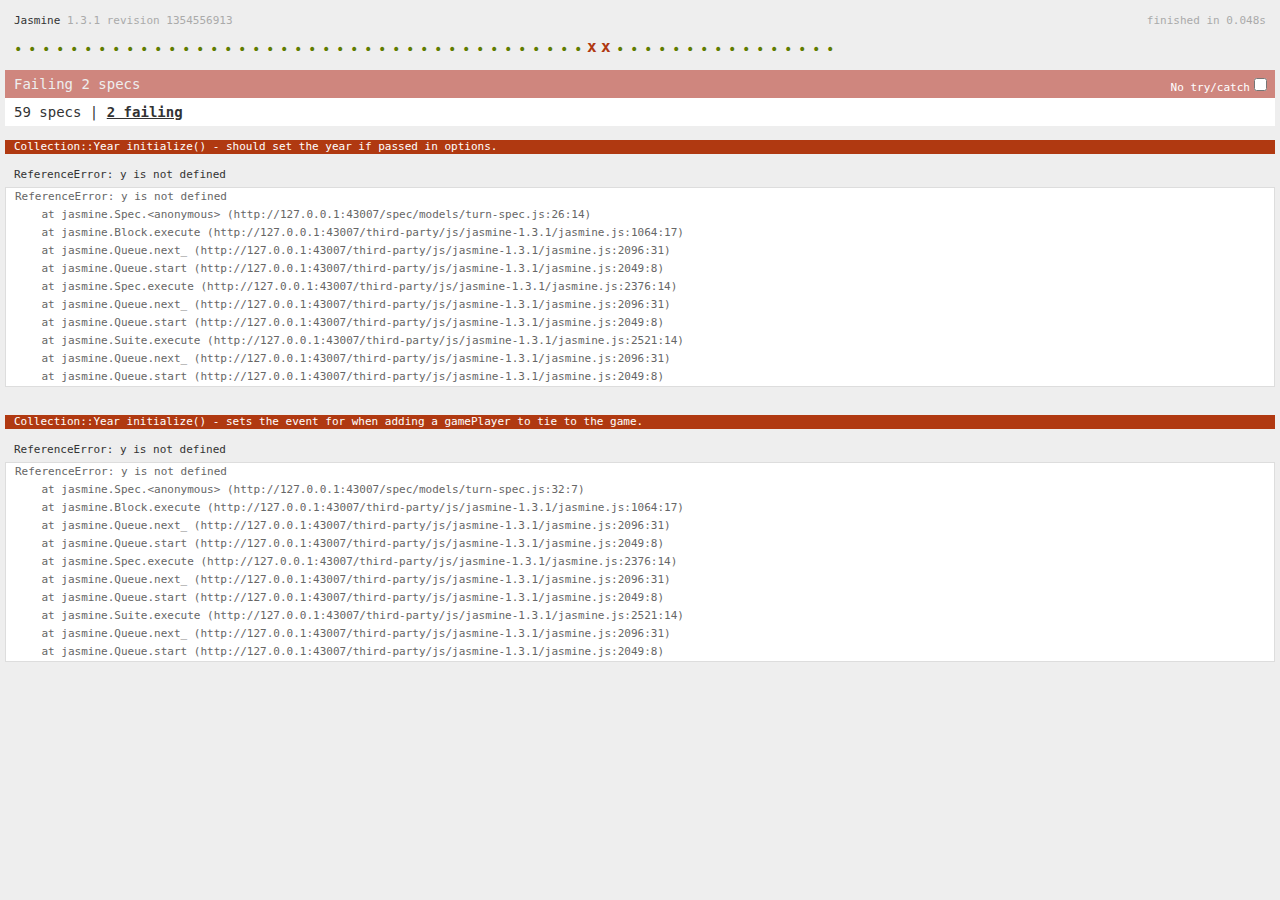
<file: spec.html>
<!DOCTYPE HTML>
<html>
<head>
  <title>RiskSpec Runner</title>

  <!-- JASMINE - jasmine files -->
  <link rel="stylesheet" type="text/css" href="third-party/js/jasmine-1.3.1/jasmine.css">
  <script type="text/javascript" src="third-party/js/jasmine-1.3.1/jasmine.js"></script>
  <script type="text/javascript" src="third-party/js/jasmine-1.3.1/jasmine-html.js"></script>

  <!-- JASMINE - include source files here... -->

  <!-- Third Party Stuff -->
  <script type='text/javascript' src='third-party/js/jquery-1.9.1/jquery-1.9.1.min.js'></script>
  <script type="text/javascript" src='third-party/js/underscore-1.4.4/underscore-min.js'></script>
  <script type="text/javascript" src='third-party/js/json2/json2.js'></script>
  <script type='text/javascript' src='third-party/js/backbone-0.9.10/backbone-min.js'></script>
  <script type='text/javascript' src='third-party/js/backbone.localStorage-1.1.0/backbone.localStorage-min.js'></script>
  <script type='text/javascript' src='third-party/js/raphaeljs-2.1.0/raphael-min.js'></script>

  <!-- Additional useful functions -->
  <script type='text/javascript' src='js/additional.js'></script>
  <!-- Raw Data in JSON form -->
  <script type='text/javascript' src='js/data/risk2210.js'></script>
  <!-- Backbone Routers -->
  <!-- Backbone Models -->
  <script type='text/javascript' src='js/models/game.js'></script>
  <script type='text/javascript' src='js/models/year.js'></script>
  <script type='text/javascript' src='js/models/turn.js'></script>
  <script type='text/javascript' src='js/models/action.js'></script>
  <script type='text/javascript' src='js/models/game-player.js'></script>
  <script type='text/javascript' src='js/models/player.js'></script>
  <script type='text/javascript' src='js/models/data/game-type.js'></script>
  <script type='text/javascript' src='js/models/data/map.js'></script>
  <script type='text/javascript' src='js/models/data/continent.js'></script>
  <script type='text/javascript' src='js/models/data/territory.js'></script>

  <!-- Backbone Views -->
  <script type='text/javascript' src='js/views/start.js'></script>
  <script type='text/javascript' src='js/views/game-setup.js'></script>
  <script type='text/javascript' src='js/views/turn-order.js'></script>
  <script type='text/javascript' src='js/views/turn.js'></script>
  <script type='text/javascript' src='js/views/stats.js'></script>
  <script type='text/javascript' src='js/views/map.js'></script>
  <script type='text/javascript' src='js/views/end-game.js'></script>
  <!-- Backbone Views (Partials) -->
  <script type='text/javascript' src='js/views/partials/setup/available-players.js'></script>
  <script type='text/javascript' src='js/views/partials/setup/selected-players.js'></script>



  <!-- The App -->
  <script type='text/javascript' src='js/app.js'></script>


  <!-- JASMINE - include spec files here... -->
  <script type="text/javascript" src="spec/app-spec.js"></script>
  <script type="text/javascript" src="spec/models/game-spec.js"></script>
  <script type="text/javascript" src="spec/models/game-player-spec.js"></script>
  <script type="text/javascript" src="spec/models/year-spec.js"></script>
  <script type="text/javascript" src="spec/models/turn-spec.js"></script>
  <script type="text/javascript" src="spec/models/action-spec.js"></script>
  <script type="text/javascript" src="spec/models/data/game-type-spec.js"></script>
  <script type="text/javascript" src="spec/models/data/map-spec.js"></script>
  <script type="text/javascript" src="spec/models/data/continent-spec.js"></script>
  <script type="text/javascript" src="spec/models/data/territory-spec.js"></script>

  <script type="text/javascript">
    (function() {
      var jasmineEnv = jasmine.getEnv();
      jasmineEnv.updateInterval = 1000;

      var htmlReporter = new jasmine.HtmlReporter();

      jasmineEnv.addReporter(htmlReporter);

      jasmineEnv.specFilter = function(spec) {
        return htmlReporter.specFilter(spec);
      };

      var currentWindowOnload = window.onload;

      window.onload = function() {
        if (currentWindowOnload) {
          currentWindowOnload();
        }
        execJasmine();
      };

      function execJasmine() {
        jasmineEnv.execute();
      }

    })();
  </script>

</head>

<body>
</body>
</html>
</file>
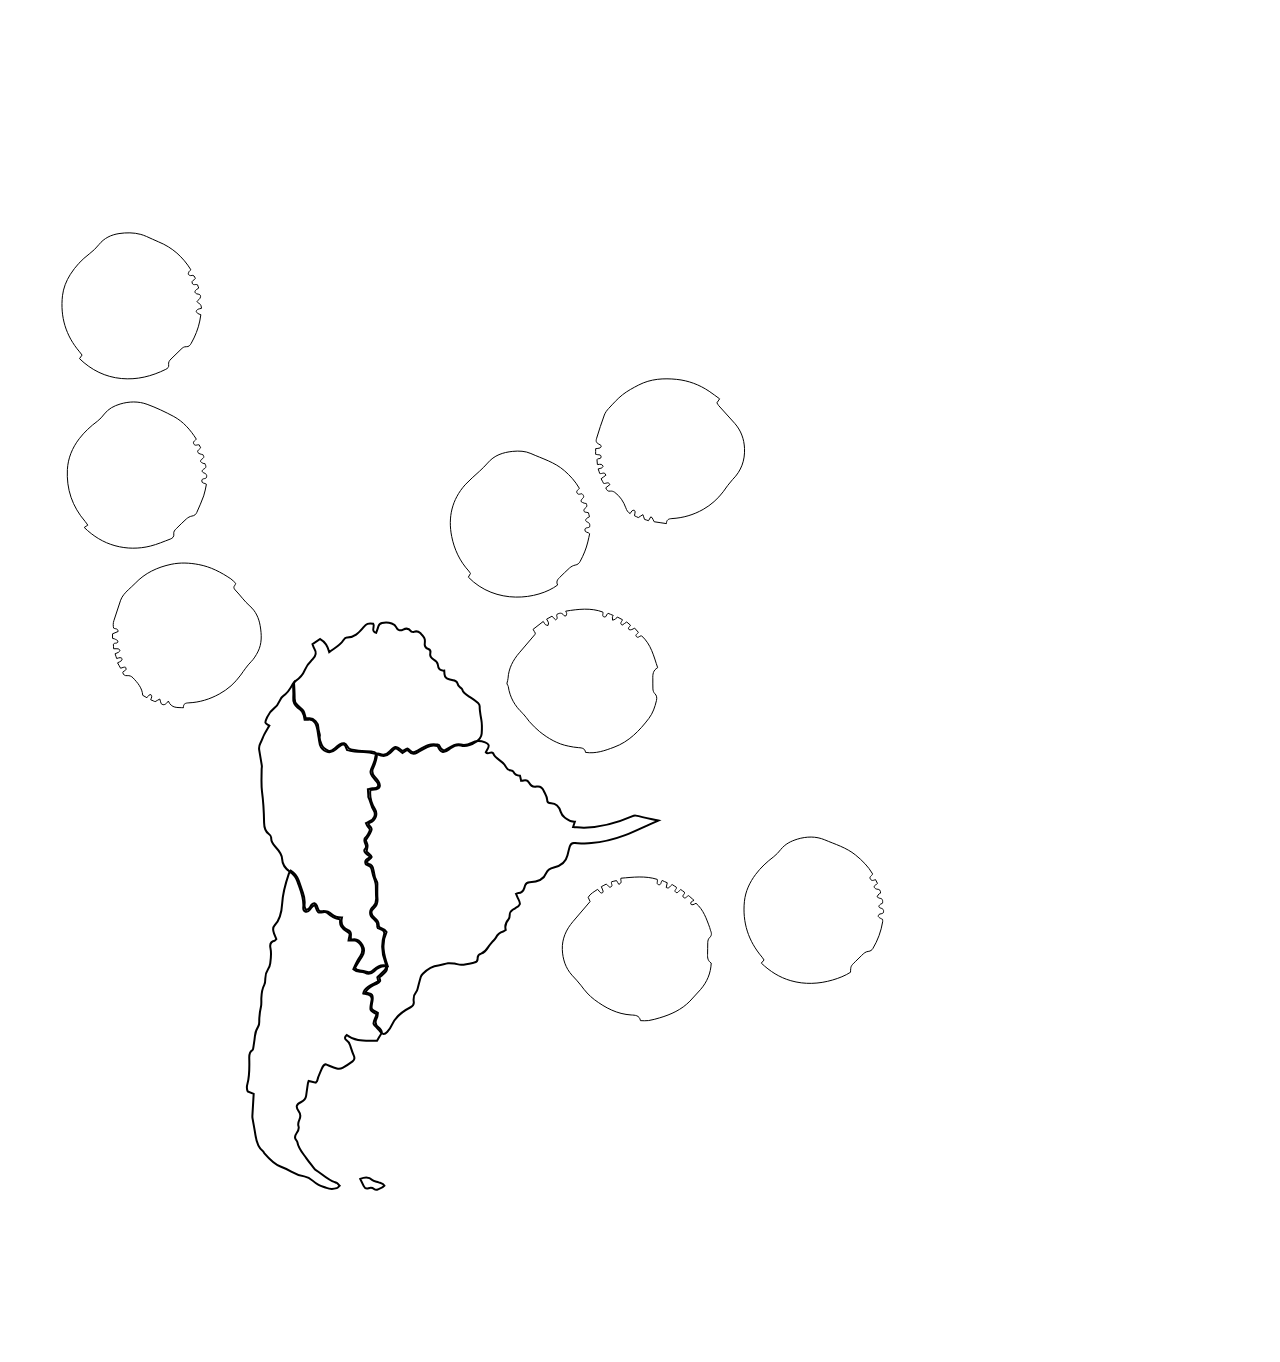
<file: trials/board.html>
<!DOCTYPE HTML>
<html>
<head>
    <meta charset="utf-8">
    <title>Boodai's Risk</title>
    <!-- Third Party Stuff -->
    <script type='text/javascript' charset="utf-8" src='../third-party/js/raphaeljs-2.1.0/raphael.js'></script>
<script type="text/javascript" charset="utf-8">
window.onload = function () {
  //var paper = Raphael("paper", 300, 300);
  // Creates canvas 320 × 200 at 10, 50
  var paper = Raphael(0, 0, 2048, 1362);

  // US_Pacific
  // Hawaiian_Preserve
  paper.path("M84.222,527.476c1.417-0.917,2.386-1.543,3.561-2.303 c-1.127-1.599-1.78-2.717-2.614-3.679c-12.936-14.938-18.858-32.37-17.779-51.989c0.626-11.385,4.865-21.656,11.836-30.758 c5.208-6.8,11.404-12.51,18.28-17.603c2.618-1.938,4.822-4.559,6.842-7.157c4.087-5.26,9.619-8.118,15.764-9.949 c9-2.682,18.26-2.929,26.992,0.271c9.157,3.354,18.08,7.555,26.671,12.19c9.55,5.153,16.555,13.241,22.479,22.531 c-0.563,1.681-3.746,2.096-2.531,4.724c1.274,2.753,3.505,0.669,5.41,1.068c0.491,0.985,0.995,2,1.472,2.958 c-0.898,1.81-4.114,2.576-2.56,4.89c0.796,1.186,3.038,1.399,5.19,2.284c0.366,1.061,1.42,2.581-1.016,3.897 c-0.836,0.452-1.854,1.799-1.706,2.514c0.162,0.782,1.527,1.392,2.46,1.91c0.543,0.302,1.268,0.278,2.102,0.438 c0.673,2.043,1.817,3.798-1.196,5.329c-2.323,1.18-2.253,3.051,0.099,3.898c2.82,1.017,3.09,2.569,2.371,4.796 c-1.307,1.6-4.567,0.127-4.551,3.211c0.014,2.713,2.728,1.863,4.623,3.316c-0.842,3.697-1.387,7.801-2.737,11.62 c-1.986,5.618-4.497,11.056-6.887,16.525c-0.902,2.064-2.353,3.289-4.891,3.662c-1.971,0.289-4.021,1.542-5.571,2.896 c-3.508,3.065-6.719,6.469-10.071,9.715c-1.476,1.43-2.849,2.947-2.478,5.176c0.492,2.957-1.255,4.382-3.564,5.239 c-6.533,2.429-12.982,5.262-19.713,6.942c-11.78,2.94-23.745,2.896-35.526-0.35C103.361,542.49,93.412,536.346,84.222,527.476z");

  // Poseidon
  paper.path("M190.889,269.796c-0.828,0.753-1.494,1.104-1.748,1.646 c-0.437,0.935-1.102,2.216-0.769,2.931c0.329,0.705,1.952,1.44,2.702,1.202c2.864-0.91,3.513,0.901,4.22,2.99 c-0.74,1.654-3.938,1.754-3.16,4.433c0.847,2.92,3.502,0.815,5.397,1.821c0.313,0.863,0.699,1.929,1.179,3.254 c-0.861,0.574-1.682,1.048-2.419,1.628c-1.925,1.514-1.767,3.108,0.405,4.125c0.438,0.205,0.963,0.258,1.456,0.312 c1.551,0.173,2.624,0.991,2.4,2.564c-0.141,0.989-0.751,2.141-1.519,2.771c-2.625,2.16-2.763,2.212,0.196,4.003 c1.913,1.157,2.027,2.826,2.247,4.888c-1.188,0.277-2.37,0.356-3.349,0.844c-0.796,0.396-1.783,1.225-1.88,1.967 c-0.088,0.676,0.77,1.671,1.459,2.202c0.75,0.577,1.786,0.78,3.152,1.329c-0.367,2.168-0.658,4.253-1.081,6.311 c-1.621,7.889-4.602,15.256-8.543,22.263c-1.126,2.002-2.387,3.615-4.982,3.435c-2.205-0.153-3.738,1.079-5.201,2.533 c-3.31,3.289-6.625,6.575-10.03,9.763c-1.698,1.59-2.758,3.345-2.368,5.707c0.4,2.428-0.88,3.625-2.877,4.611 c-14.006,6.921-28.765,10.689-44.387,9.198c-16.093-1.536-29.969-8.346-41.882-19.884c0.835-1.165,1.644-2.292,2.571-3.586 c-0.886-1.151-1.638-2.223-2.485-3.213c-13.866-16.206-19.45-35.037-17.109-56.079c0.848-7.62,3.716-14.817,7.877-21.392 c5.047-7.975,11.434-14.771,18.896-20.429c3.637-2.757,6.855-5.819,9.641-9.312c5.196-6.515,12.216-9.859,20.074-11.046 c7.221-1.091,14.625-1.146,21.826,0.814c1.917,0.521,3.794,1.241,5.619,2.032c4.102,1.779,8.109,3.782,12.244,5.478 C172.388,247.542,182.856,256.886,190.889,269.796z");

  // New_Atlantis
  paper.path("M168.336,701.077c-2.433,3.404-4.645,4.775-7.193,2.546 c-0.529-1.758-0.957-3.179-1.384-4.6c-1.337,0.758-2.674,1.515-4.652,2.636c-0.94-0.403-2.565-1.101-4.421-1.896 c0.438-1.182,0.952-2.062,1.042-2.983c0.068-0.691-0.218-1.812-0.696-2.056c-0.51-0.262-1.584,0.087-2.137,0.521 c-0.746,0.584-1.229,1.504-1.984,2.487c-1.479-0.85-2.88-1.655-4.186-2.405c-0.54-7.474-5.085-12.521-9.715-17.469 c-1.513-1.617-3.518-2.485-5.866-2.221c-2.326,0.263-3.889-0.655-4.353-3.2c0.058-0.124,0.121-0.493,0.34-0.693 c1.222-1.119,3.801-1.338,2.749-3.945c-0.413-1.021-1.444-0.891-5.283,0.446c-0.926-1.646-1.881-3.343-3.038-5.398 c1.366-0.721,2.714-1.247,3.814-2.094c0.506-0.39,0.885-1.549,0.667-2.102c-0.211-0.536-1.274-1.051-1.939-1.021 c-1.107,0.048-2.195,0.537-3.436,0.881c-0.509-1.522-0.975-2.915-1.585-4.74c1.311-0.563,2.533-0.939,3.577-1.598 c0.604-0.38,1.329-1.271,1.254-1.831c-0.078-0.584-0.999-1.392-1.648-1.495c-1.422-0.227-2.905-0.07-4.639-0.07 c-0.102-1.839-0.182-3.284-0.253-4.577c0.451-0.379,0.666-0.677,0.951-0.779c1.421-0.512,3.888,0.13,3.573-2.318 c-0.113-0.875-2.146-1.551-3.359-2.213c-0.542-0.296-1.224-0.335-1.999-0.529c0-1.612,0-3.056,0-4.539 c1.964-0.817,3.85-1.603,5.589-2.327c-0.226-3.404-2.812-2.318-4.489-3.362c-0.584-2.38-0.614-4.925,0.261-7.535 c2.272-6.778,4.386-13.61,6.726-20.365c1.455-4.198,4.51-7.341,7.623-10.37c2.265-2.204,4.729-4.214,6.9-6.502 c9.861-10.39,22.17-16.101,35.958-19.034c9.24-1.967,18.404-1.506,27.673,0.238c11.882,2.236,22.219,7.675,32.066,14.292 c1.763,1.186,3.173,2.896,4.899,4.506c-0.309,0.707-0.434,1.375-0.821,1.812c-1.532,1.727-1.253,3.228,0.273,4.797 c5.086,5.232,9.174,11.301,14.768,16.179c5.746,5.012,8.91,11.99,10.199,19.544c1.521,8.916,1.968,17.89-2.362,26.245 c-1.813,3.498-3.967,7.018-6.712,9.788c-4.031,4.068-7.094,8.76-10.395,13.336c-5.712,7.92-12.858,14.308-21.447,18.974 c-9.465,5.142-19.549,8.345-30.371,8.81c-3.205,0.137-5.744,0.704-5.405,4.877C177.466,707.371,171.539,708.575,168.336,701.077 z");

  // North_Atlantic
  // New_York
  paper.path("M579.392,488.36c-1.065,1.608-3.587,2.268-2.316,4.656 c1.253,2.355,3.253,0.591,4.984,0.758c1.437,1.565,2.694,3.005,0.246,4.931c-0.753,0.592-1.581,2.394-1.288,2.749 c0.708,0.862,2.029,1.266,3.156,1.723c0.579,0.234,1.271,0.19,2.091,0.295c0.504,1.645,1.318,3.052-0.727,4.356 c-0.817,0.521-1.662,1.744-1.659,2.646c0.005,1.71,1.597,1.804,2.965,1.906c0.476,0.036,0.94,0.221,1.594,0.383 c0.323,1.243,0.647,2.492,1.039,3.998c-0.8,0.423-1.549,0.715-2.18,1.171c-2.094,1.512-2.28,3.187-0.052,4.046 c2.877,1.109,2.635,2.905,2.394,4.929c-1.562,1.428-4.689,0.003-4.738,3.076c-0.048,2.956,3.266,1.677,4.76,3.811 c-0.545,2.422-1.162,5.298-1.843,8.158c-1.629,6.845-4.35,13.261-7.665,19.447c-1.085,2.024-2.463,3.238-4.913,3.692 c-1.992,0.37-4.066,1.475-5.616,2.816c-3.521,3.048-6.679,6.51-10.104,9.674c-2.331,2.153-3.42,4.486-1.885,7.434 c-20.144,14.847-62.213,19.979-89.29-7.854c0.655-1.131,1.356-2.34,2.112-3.646c-0.621-0.924-1.076-1.825-1.73-2.544 c-8.985-9.876-14.448-21.613-17.027-34.512c-3.842-19.217,0.239-36.765,13.384-51.618c4.384-4.955,9.684-9.095,14.499-13.678 c2.754-2.621,5.567-5.22,8.016-8.114c6.599-7.799,15.426-10.708,25.103-11.671c6.181-0.616,12.596-0.373,18.184,2.149 c11.44,5.164,23.784,8.608,33.551,17.184C570.229,475.798,575.071,480.992,579.392,488.36z");

  // Nova_Brasilia
  paper.path("M507,684c0-0.333,0-0.667,0-1c0.364-1.562,0.966-3.111,1.054-4.689c0.551-9.929,4.941-18.127,11.243-25.498 c5.181-6.061,10.373-12.111,15.53-18.191c0.29-0.342,0.309-0.912,0.489-1.487c-0.646-1.089-1.304-2.197-2.241-3.776 c3.447-2.681,6.772-5.266,10.182-7.918c0.923,1.406,1.408,2.548,2.248,3.284c0.596,0.523,1.672,0.5,2.534,0.721 c0.179-0.885,0.673-1.855,0.463-2.635c-0.329-1.215-1.136-2.301-1.864-3.676c1.861-1.018,3.568-1.951,5.317-2.907 c1.382,1.367,2.582,2.555,3.683,3.644c3.188-1.557,0.195-3.852,1.303-5.512c2.537-1.369,4.89-2.048,6.855,1.021 c0.308,0.48,1.857,0.824,2.078,0.571c0.528-0.604,0.798-1.6,0.808-2.441c0.008-0.666-0.526-1.338-0.971-2.351 c12.81-2.074,25.065-3.544,37.146,0.891c0.615,1.746-1.294,4.16,1.264,4.902c2.321,0.674,2.076-2.115,3.244-3.086 c0.128-0.106,0.265-0.202,0.726-0.552c1.568,0.644,3.329,1.364,5.157,2.114c-0.438,0.795-0.869,1.226-0.88,1.668 c-0.027,1.03,0.147,2.065,0.24,3.099c0.964-0.362,2.007-0.595,2.865-1.127c0.649-0.401,1.062-1.185,1.813-2.076 c1.829,0.956,3.528,1.844,5.158,2.694c-0.35,1.965-3.292,3.372-0.325,5.459c1.454-1,2.901-1.995,4.602-3.166 c1.322,1.138,2.542,2.187,3.789,3.26c-0.468,0.636-0.72,1.067-1.057,1.418c-0.895,0.928-1.539,2.06-0.351,2.968 c0.559,0.428,1.812,0.168,2.669-0.071c0.896-0.25,1.694-0.849,2.832-1.453c1.317,1.466,2.521,2.805,3.703,4.122 c-0.147,1.733-3.762,2.175-1.849,4.401c1.498,1.745,2.963-0.382,4.45-0.758c0.302-0.076,0.631-0.047,0.712-0.052 c9.494,8.54,12.11,20.328,16.045,31.886c-4.681,2.506-5.03,6.726-4.833,11.247c0.145,3.323-0.16,6.67,0.08,9.981 c0.11,1.533,0.629,3.457,1.681,4.418c2.365,2.161,2.45,4.65,1.831,7.299c-1.483,6.35-3.57,12.544-7.56,17.768 c-9.38,12.276-19.875,23.263-34.875,28.815c-9.06,3.354-18.077,6.721-28.479,5.152c-0.452-3.935-3.327-4.529-6.813-4.722 c-3.462-0.19-6.914-0.878-10.329-1.554c-10.875-2.153-20.159-7.625-28.67-14.416c-3.731-2.978-7.032-6.536-10.29-10.053 c-2.359-2.547-3.996-5.815-6.525-8.144c-8-7.363-13.035-16.184-14.604-26.977C508.147,685.634,507.439,684.837,507,684z");

  // Western_Ireland
  paper.path("M638.301,517.587c-0.975-0.476-2.283-1.113-3.854-1.88 c0.256-1.361,0.607-2.599,0.669-3.852c0.027-0.543-0.46-1.505-0.857-1.588c-0.671-0.14-1.664,0.047-2.146,0.497 c-0.802,0.748-1.308,1.813-1.99,2.822c-2.441-1.437-3.394-3.219-4.319-5.788c-2.195-6.096-5.754-11.625-11.176-15.537 c-1.118-0.807-2.883-1.356-4.194-1.128c-2.952,0.515-3.827-1.188-4.628-3.313c1.399-1.115,2.75-2.191,4.115-3.278 c-1.808-3.493-4.062-0.438-6.32-1.165c-0.686-1.271-1.533-2.841-2.501-4.636c1.718-1.258,3.245-2.374,4.743-3.471 c-1.148-4.176-3.973-0.976-6.129-1.815c-0.441-1.303-0.952-2.812-1.543-4.557c1.438-0.362,2.608-0.477,3.586-0.971 c0.612-0.309,1.44-1.404,1.285-1.769c-0.323-0.759-1.154-1.608-1.926-1.792c-1.049-0.25-2.237,0.089-3.701,0.2 c-0.167-1.823-0.314-3.432-0.445-4.855c0.392-0.442,0.567-0.835,0.812-0.885c1.397-0.285,3.374,0.063,3.338-2.076 c-0.034-2.033-1.885-1.93-3.368-2.076c-0.637-0.063-1.266-0.202-2.118-0.343c0-1.898,0-3.65,0-5.669 c1.54-0.219,3.033-0.269,4.405-0.702c0.571-0.181,1.104-1.139,1.227-1.82c0.068-0.379-0.652-1.097-1.17-1.354 c-3.768-1.872-4.566-2.866-3.445-6.573c2.354-7.788,4.884-15.534,7.681-23.173c0.886-2.421,2.583-4.695,4.371-6.606 c4.435-4.742,8.76-9.715,13.837-13.692c4.926-3.859,10.588-6.873,16.183-9.765c11.962-6.182,24.96-6.935,37.971-5.597 c11.688,1.202,22.617,5.277,32.447,11.9c3.546,2.39,6.945,4.996,10.49,7.561c-1.106,1.628-1.83,2.693-2.713,3.993 c0.595,0.944,1.071,2,1.808,2.822c5.305,5.923,10.717,11.751,15.99,17.701c6.323,7.135,9.399,15.747,9.802,25.062 c0.517,11.926-3.205,22.423-11.897,31.104c-3.602,3.597-6.296,8.104-9.397,12.2c-5.48,7.241-12.195,13.188-20.025,17.653 c-9.644,5.5-20.184,8.554-31.28,9.207c-3.41,0.2-5.439,1.171-5.465,5.025c-4.416-0.667-8.46-1.278-12.263-1.853 c-0.816-1.601-1.447-2.84-2.079-4.079c-0.457-0.267-0.913-0.533-1.37-0.8c-0.715,1.215-1.43,2.43-2.236,3.799 c-1.53-0.487-3.083-0.98-3.944-1.255c-0.683-1.98-1.166-3.379-1.648-4.777C641.481,515.556,640.054,516.467,638.301,517.587z");

  // South_Atlantic
  // Neo_Paulo
  paper.path("M640.457,1020.641c-1.003-5.534-5.547-5.427-9.298-5.664 c-14.043-0.888-25.705-7.097-36.684-15.274c-5.429-4.044-9.655-9.036-13.612-14.438c-2.624-3.583-5.864-6.716-8.846-10.033 c-6.541-7.278-9.315-16.252-9.698-25.597c-0.437-10.65,3.767-20.103,10.778-28.22c5.646-6.536,11.23-13.124,16.978-19.848 c-0.625-1.419-1.203-2.73-1.875-4.256c2.097-3.697,5.863-5.508,9.416-7.953c1.075,1.238,1.959,2.425,3.035,3.402 c0.356,0.324,1.359,0.35,1.779,0.074c0.431-0.284,0.823-1.191,0.686-1.67c-0.401-1.408-1.073-2.738-1.801-4.489 c1.755-0.918,3.453-1.806,4.76-2.489c2.276,0.57,2.403,3.867,4.8,2.742c2.472-1.161-0.265-3.338,0.812-5.231 c1.312-0.301,2.894-0.664,4.805-1.104c0.81,1.307,1.676,2.706,2.325,3.753c4.069-1.673,1.33-3.897,2.092-6.126 c12.127-1.044,24.421-2.639,36.337,1.148c0.79,2.125-1.31,4.693,1.346,5.294c2.852,0.645,2.124-2.73,3.521-4.163 c1.612,0.712,3.254,1.438,5.135,2.27c-0.352,1.606-0.68,3.11-1.037,4.74c3.533,1.746,3.757-2.058,6.023-2.908 c1.204,0.758,2.713,1.708,4.104,2.583c0.052,0.548,0.204,0.917,0.091,1.168c-0.554,1.237-2.496,2.336-0.726,3.827 c1.78,1.499,2.551-0.512,3.597-1.402c0.377-0.32,0.743-0.653,1.427-1.257c1.255,0.873,2.554,1.775,3.626,2.521 c0.075,0.741,0.231,1.113,0.119,1.367c-0.555,1.256-2.576,2.314-1.084,3.855c1.714,1.771,2.912-0.274,4.226-1.081 c0.28-0.172,0.582-0.308,1.014-0.533c1.457,1.267,2.955,2.568,5.417,4.709c-1.054,0.593-2.183,0.991-2.95,1.753 c-0.418,0.416-0.544,1.679-0.215,2.137c0.322,0.446,1.46,0.613,2.117,0.438c1.086-0.289,2.073-0.951,3.006-1.409 c7.531,6.567,10.407,15.479,13.667,24.17c0.406,1.083,0.523,2.282,0.981,3.338c1.166,2.688,1.177,4.911-1.294,7.101 c-1.045,0.926-1.518,2.895-1.607,4.426c-0.232,3.984,0.048,7.997-0.172,11.982c-0.195,3.53,0.27,6.636,3.653,8.763 c-0.484,10.234-4.205,19.054-10.862,26.665c-3.392,3.878-6.842,7.714-10.438,11.403c-8.366,8.584-18.909,13.339-30.176,16.699 c-3.649,1.089-7.347,2.121-11.095,2.735C646.081,1020.982,643.376,1020.641,640.457,1020.641z");

  // The_Ivory_Reef
  paper.path('M872.595,873.896c-0.365,2.1-3.865,2.486-2.201,5.181 c1.364,2.209,3.105,1.246,5.096,0.524c0.663,1.283,1.317,2.551,1.99,3.854c-0.538,0.477-0.852,0.887-1.268,1.098 c-1.27,0.645-2.526,1.507-1.793,3.003c0.398,0.813,1.746,1.597,2.688,1.624c2.629,0.077,3.596,1.289,3.387,3.965 c-0.495,0.258-1.191,0.429-1.592,0.87c-0.721,0.795-1.264,1.751-1.881,2.64c0.892,0.574,1.754,1.579,2.683,1.645 c3.354,0.239,2.969,2.455,2.888,4.827c-0.729,0.384-1.514,0.674-2.154,1.157c-2.112,1.594-2.108,3.173,0.347,3.849 c2.979,0.82,3.166,2.406,2.488,4.694c-0.388,0.283-0.626,0.549-0.922,0.655c-1.479,0.534-3.511,0.091-4.067,2.234 c-0.297,1.144,0.639,1.909,4.256,3.621c0.047,0.739,0.256,1.584,0.128,2.374c-1.563,9.631-4.889,18.65-9.887,27.004 c-0.744,1.243-2.544,2.507-3.924,2.587c-3.22,0.188-5.137,2.083-7.15,4.085c-2.126,2.114-4.261,4.222-6.422,6.299 c-4.531,4.356-4.54,4.349-4.769,10.587c-5.439,3.447-11.576,5.894-17.956,7.745c-13.843,4.019-27.79,4.653-41.745,0.672 c-11.266-3.215-20.866-9.337-29.531-17.578c0.902-1.02,1.74-1.966,2.767-3.126c-0.646-0.94-1.203-1.934-1.928-2.782 c-13.811-16.144-19.852-34.834-17.694-55.927c1.017-9.941,5.212-18.839,11.196-26.87c5.121-6.872,11.331-12.572,18.146-17.73 c2.607-1.973,4.868-4.517,6.912-7.098c4.341-5.481,10.166-8.43,16.626-10.419c9.209-2.836,18.72-3.006,27.41,0.675 c10.48,4.439,21.644,7.734,30.735,15.104C862.212,860.417,868.283,866.479,872.595,873.896z');

  // Indian
  // Akara
  paper.path('M1496.176,1058.195c-0.779-1.461-1.388-2.604-2.055-3.855 c2.184-3.925,6.155-5.525,9.545-8.31c1.074,1.364,1.888,2.575,2.901,3.585c0.351,0.35,1.338,0.451,1.781,0.207 c0.457-0.252,0.944-1.149,0.826-1.613c-0.36-1.413-1.008-2.753-1.739-4.625c1.565-0.841,3.24-1.739,4.621-2.48 c0.619,0.163,0.801,0.172,0.938,0.253c1.329,0.782,1.64,3.422,3.766,2.564c2.626-1.058,0.021-3.26,0.834-5.186 c1.294-0.409,2.827-0.895,4.253-1.346c1.417,1.345,2.666,2.53,3.82,3.625c2.905-1.686,0.755-3.539,1.039-5.805 c12.226-1.195,24.496-2.511,36.234,0.899c1.287,2.187-1.062,4.781,1.578,5.438c2.959,0.736,2.199-2.646,3.624-4.099 c1.733,0.702,3.533,1.431,5.276,2.138c-0.055,1.985-2.759,3.837,0.754,5.636c1.111-1.101,2.352-2.33,3.817-3.784 c1.417,0.853,2.937,1.767,4.775,2.873c-0.599,1.111-1.241,2.027-1.575,3.044c-0.158,0.484,0.094,1.391,0.482,1.689 c0.412,0.318,1.377,0.412,1.798,0.139c1.222-0.796,2.291-1.825,3.573-2.891c1.235,1.025,2.359,1.958,3.731,3.097 c-0.694,1.333-1.337,2.565-2.01,3.858c2.356,2.857,3.87-0.009,5.928-0.597c1.355,1.149,2.854,2.421,4.636,3.931 c-0.877,0.949-1.814,1.783-2.498,2.79c-0.291,0.429-0.286,1.381,0.008,1.797c0.293,0.415,1.225,0.765,1.684,0.602 c1.238-0.441,2.373-1.17,3.6-1.812c8.573,8.234,11.952,19.15,15.311,30.087c0.531,1.731-0.19,2.937-1.426,3.919 c-2.051,1.632-2.441,3.772-2.357,6.236c0.114,3.326,0.126,6.666-0.037,9.99c-0.192,3.945-0.09,7.697,3.682,10.025 c-0.729,11.15-5.093,20.414-12.572,28.272c-3.893,4.088-7.801,8.163-11.804,12.141c-7.44,7.394-17.137,10.576-26.663,14.028 c-1.867,0.676-3.933,0.824-5.765,1.566c-4.501,1.823-9.136,0.947-14.086,0.837c-1.146-5.548-6.222-4.743-10.208-5.256 c-11.279-1.45-21.658-4.912-30.729-11.961c-2.883-2.242-6.486-3.759-8.867-6.409c-7.525-8.37-14.934-16.887-21.785-25.808 c-4.543-5.912-6.094-13.383-6.527-20.667c-0.482-8.105,1.812-15.928,6.511-22.619c3.997-5.692,8.685-10.903,13.104-16.296 C1490.535,1064.836,1493.24,1061.686,1496.176,1058.195z');

  // South_Ceylon
  paper.path('M1369.443,887.583c0.845-1.067,1.547-1.955,2.484-3.141 c-1.242-1.608-2.412-3.178-3.639-4.703c-9.541-11.862-14.869-25.311-16.288-40.536c-1.276-13.695,2.017-26.052,9.423-37.37 c4.959-7.58,11.524-13.724,18.574-19.401c3.202-2.579,6.157-5.546,8.852-8.66c6.279-7.254,14.451-10.598,23.652-11.405 c9.564-0.84,18.921,0.039,27.438,5.328c2.502,1.554,5.505,2.308,8.292,3.394c14.035,5.468,24.322,15.271,32.568,27.853 c-1.131,1.183-2.113,2.211-2.99,3.129c0.697,3.824,3.027,3.125,5.289,2.309c1.574,1.259,2.4,2.67,0.978,4.295 c-1.06,1.21-3.19,2.129-1.649,3.949c0.855,1.011,2.752,1.14,4.992,1.965c0.118,0.289,0.604,1.474,1.197,2.928 c-0.787,0.459-1.594,0.716-2.071,1.261c-0.682,0.779-1.483,1.754-1.528,2.678c-0.025,0.543,1.295,1.187,2.061,1.709 c0.241,0.164,0.73-0.033,0.967,0.134c0.865,0.61,2.053,1.147,2.408,2.006c0.52,1.254,0.023,2.408-1.356,3.324 c-2.977,1.977-3.101,2.855-0.269,4.235c2.578,1.257,2.129,2.948,1.902,4.821c-0.347,0.319-0.55,0.648-0.832,0.743 c-1.439,0.484-3.77-0.247-3.783,2.235c-0.012,2.181,2.041,2.274,3.613,2.736c0.287,0.085,0.507,0.399,0.953,0.771 c-0.542,6.034-2.202,11.941-4.438,17.656c-1.448,3.701-3.43,7.194-5.187,10.774c-0.938,1.914-2.338,2.898-4.585,3.316 c-1.994,0.371-4.066,1.441-5.632,2.764c-3.173,2.681-5.967,5.805-9.03,8.622c-2.607,2.398-4.68,4.886-2.962,8.515 C1436.455,911.616,1395.184,914.651,1369.443,887.583z');

  // Microcorp
  paper.path('M1389.266,1081.644c-4.653-0.742-8.542-1.362-12.129-1.935 c-0.865-1.638-1.52-2.877-2.424-4.59c-1.465,1.354-2.506,2.316-3.713,3.432c-1.273-0.406-2.676-0.853-3.927-1.251 c-0.409-1.69-0.32-3.998-1.208-4.47c-2.281-1.214-2.441,2.078-4.428,2.874c-1.198-0.603-2.627-1.322-3.816-1.921 c-0.178-0.727-0.326-1.045-0.318-1.36c0.031-1.479,1.977-3.392-0.455-4.302c-2.119-0.794-2.543,1.551-3.523,2.753 c-0.099,0.119-0.258,0.188-0.65,0.466c-1.219-0.859-2.535-1.788-3.828-2.7c-0.611-6.944-4.967-11.798-9.145-16.678 c-1.766-2.062-4.195-3.247-7.103-3.049c-2.212,0.151-3.353-1.101-3.736-2.714c1.183-1.577,3.29-3.274,2.993-4.196 c-0.936-2.897-3.367-0.088-5.455-0.74c-0.721-1.362-1.561-2.948-2.548-4.814c1.345-0.79,2.588-1.276,3.477-2.131 c0.578-0.557,0.865-1.661,0.818-2.495c-0.018-0.312-1.354-0.779-2.081-0.764c-0.953,0.021-1.896,0.449-3.201,0.799 c-0.612-1.595-1.177-3.064-1.848-4.813c1.402-0.46,2.58-0.612,3.459-1.208c0.68-0.462,0.986-1.477,1.459-2.245 c-0.812-0.44-1.585-1.123-2.445-1.26c-1.084-0.172-2.238,0.102-3.826,0.217c-0.109-2.035-0.203-3.786-0.312-5.825 c1.27-0.167,2.293-0.117,3.147-0.474c0.642-0.268,1.496-1.08,1.469-1.609c-0.03-0.601-0.838-1.434-1.487-1.669 c-1.064-0.385-2.273-0.369-3.916-0.589c-0.081-1.709-0.164-3.463-0.262-5.509c1.262-0.232,2.44-0.239,3.413-0.689 c0.909-0.422,1.602-1.314,2.39-2c-0.832-0.626-1.613-1.341-2.514-1.842c-0.502-0.279-1.203-0.203-1.784-0.282 c-1.687-5.086,0.712-9.389,1.935-13.774c1.336-4.793,3.119-9.468,4.867-14.135c0.692-1.848,1.471-3.865,2.798-5.238 c7.038-7.284,13.444-15.272,22.224-20.686c11.69-7.207,24.116-11.322,38.137-11.294c16.056,0.032,30.438,4.46,43.634,13.315 c1.927,1.292,3.907,2.517,5.737,3.936c1.021,0.792,1.783,1.919,2.773,3.018c-0.752,1.39-1.438,2.656-2.382,4.404 c4.904,5.428,9.536,11.089,14.732,16.175c6.815,6.672,10.819,14.558,12.435,23.873c0.951,5.484,0.525,10.98-0.25,16.314 c-0.92,6.335-4.032,12.064-8.697,16.526c-4.395,4.202-7.543,9.256-11.026,14.105c-9.733,13.555-23.034,21.823-39.011,25.933 c-4.163,1.07-8.49,1.771-12.777,2.016C1391.617,1076.736,1389.4,1077.51,1389.266,1081.644z');

  // Asia_Pacific
  // SungTzu
  paper.path('M1914.157,800.104c-4.484-0.626-8.237-1.15-11.817-1.65 c-0.894-1.629-1.646-3.002-2.685-4.895c-2.286,3.036-4.63,4.396-7.769,1.832c-0.389-1.345,1.365-3.623-1.77-4.491 c-0.929,1.016-1.982,2.169-3.15,3.446c-1.438-0.764-2.887-1.534-4.197-2.23c-0.142-0.548-0.318-0.872-0.288-1.177 c0.135-1.377,1.675-3.041-0.167-4.039c-2.495-1.351-2.67,1.793-4.455,2.717c-1.231-0.649-2.663-1.405-4.238-2.236 c0.439-2.943-0.236-5.49-2.127-7.829c-1.875-2.32-3.321-4.982-5.138-7.355c-2.086-2.726-4.643-4.619-8.4-4.542 c-2.527,0.053-2.532-0.187-4.264-3.489c0.989-0.518,2.16-0.856,2.907-1.613c0.547-0.554,0.772-1.691,0.658-2.5 c-0.049-0.338-1.388-0.775-2.069-0.678c-1.112,0.161-2.167,0.725-3.464,1.197c-0.924-1.809-1.805-3.534-2.712-5.31 c1.867-1.349,3.406-2.46,5.021-3.626c-1.776-3.203-3.962-1.34-6.143-1.048c-0.52-1.567-1.016-3.066-1.596-4.814 c1.137-0.367,2.211-0.457,2.922-1.013c0.793-0.619,1.255-1.662,1.861-2.521c-0.957-0.461-1.874-1.096-2.884-1.324 c-0.755-0.171-1.628,0.183-2.782,0.352c-0.232-1.802-0.459-3.562-0.68-5.268c0.361-0.267,0.59-0.565,0.865-0.617 c1.4-0.265,3.41,0.175,3.509-1.902c0.095-1.979-1.954-1.911-3.29-2.399c-0.613-0.224-1.264-0.345-2.154-0.58 c0-1.607,0-3.184,0-4.996c1.086-0.185,2.139-0.149,2.97-0.562c0.941-0.467,1.685-1.333,2.515-2.026 c-0.761-0.703-1.463-1.491-2.305-2.078c-0.503-0.351-1.225-0.387-1.986-0.603c-0.775-2.343-0.675-4.561,0.093-6.844 c2.381-7.082,4.605-14.218,7.101-21.258c0.703-1.981,1.838-3.984,3.277-5.498c5.164-5.427,10.212-11.042,15.926-15.847 c7.182-6.039,15.688-9.898,24.678-12.703c8.205-2.561,16.63-3.939,25.068-2.799c7.168,0.969,14.201,3.149,21.189,5.159 c7.446,2.142,13.748,6.626,20.138,10.822c1.635,1.074,2.913,2.69,4.61,4.301c-2.742,3.268-1.815,5.799,1.117,8.399 c2.207,1.957,3.742,4.657,5.676,6.942c1.394,1.646,2.763,3.405,4.467,4.681c7.489,5.606,11.062,13.497,13.301,22.196 c1.605,6.236,0.947,12.586,0.067,18.778c-0.879,6.186-3.821,11.807-8.284,16.184c-4.566,4.479-7.911,9.79-11.653,14.852 c-6.427,8.692-14.476,15.356-24.217,20.221c-8.949,4.468-18.474,6.426-28.196,7.611 C1916.234,795.798,1914.552,796.662,1914.157,800.104z');

  // Neo_Tokyo
  paper.path('M1972.383,532.413c-1.041,1.694-3.732,2.472-2.32,5.062 c1.365,2.502,3.144,0.528,4.957,0.337c0.592,1.144,1.184,2.286,1.912,3.696c-0.865,0.65-1.73,1.1-2.322,1.785 c-1.531,1.771-0.973,3.389,1.32,3.969c0.633,0.16,1.362-0.031,1.981,0.156c1.962,0.596,2.422,2.681,1.001,4.278 c-3.197,3.594-3.117,3.859,1.609,5.516c0.296,0.104,0.537,0.36,0.869,0.592c0.791,1.832,0.624,3.237-1.242,4.644 c-2.381,1.794-2.354,2.892,0.111,3.737c2.692,0.924,2.603,2.588,2.293,4.977c-0.809,0.243-1.824,0.334-2.571,0.829 c-0.846,0.561-1.451,1.485-2.161,2.251c0.77,0.705,1.477,1.503,2.331,2.086c0.628,0.429,1.448,0.578,2.326,0.905 c-1.379,10.75-4.919,20.506-10.224,29.616c-0.721,1.237-2.451,2.51-3.807,2.62c-2.564,0.211-4.359,1.345-6.081,2.987 c-3.009,2.872-5.981,5.788-9.106,8.53c-2.71,2.38-4.535,4.932-2.82,8.526c-24.603,16.766-64.709,17.688-89.162-8.297 c0.621-1.004,1.282-2.071,2.088-3.373c-0.857-1.199-1.63-2.462-2.577-3.574c-12.19-14.317-17.963-31.002-17.381-49.654 c0.429-13.757,5.638-25.969,15.019-36.076c4.502-4.85,9.832-8.921,14.661-13.479c2.763-2.606,5.348-5.413,7.877-8.251 c5.847-6.561,13.278-9.726,21.872-10.645c6.664-0.712,13.245-0.432,19.758,1.173c0.804,0.198,1.62,0.415,2.368,0.758 c8.126,3.731,16.493,7.035,24.294,11.357C1959.025,514.864,1966.373,523.049,1972.383,532.413z');

  // South America
  // Argentina
  test = paper.path('M341.965,917.483c-1.604,6.38,0.599,10.397,6.188,12.742 c2.156,0.904,3.023,2.958,2.726,5.407c-0.135,1.111-0.023,2.252-0.023,3.46c0.653,0.133,1.154,0.394,1.568,0.294 c5.098-1.223,7.96,2.047,9.998,5.662c1.998,3.547,2.284,7.511-0.303,11.308c-2.592,3.805-4.871,7.822-7.076,11.404 c1.292,2.765,3.216,2.417,5.027,2.632c2.083,0.248,4.211,0.621,6.162,1.357c2.27,0.857,4.145,0.815,5.976-0.872 c1.098-1.013,2.328-1.89,3.542-2.768c3.944-2.855,5.626-3.233,11.202-2.604c0.773,4.512-0.045,5.807-7.684,12.086 c0.316,1.154,1.251,2.668,0.831,3.486c-0.599,1.169-2.074,2.112-3.381,2.651c-3.58,1.477-6.997,3.124-9.529,6.17 c-0.506,0.609-0.897,1.314-1.62,2.39c1.177,0.414,1.999,0.805,2.865,0.989c3.805,0.814,4.388,1.388,4.272,5.349 c-0.058,1.971-0.524,3.934-0.865,5.89c-0.76,4.369-0.274,5.265,3.923,7.176c0.591,0.269,1.12,0.676,2.108,1.283 c-0.324,1.672-0.25,3.63-1.071,5.082c-2.322,4.106-1.578,7.203,2.315,9.699c0.27,0.173,0.451,0.485,0.669,0.737 c2.637,3.04,2.627,3.768,0.237,7.313c-1.013,1.503-1.861,3.118-2.976,5.008c-10.438-0.498-21.289,1.521-30.304-5.832 c-2.599,2.241-2.075,4.191-0.095,5.278c2.561,1.406,3.037,3.729,3.819,6.062c1.054,3.146,1.958,6.369,3.341,9.367 c1.124,2.437,0.674,4.325-1.241,5.73c-3.207,2.352-6.487,4.673-9.998,6.509c-1.621,0.848-4.014,1.09-5.782,0.604 c-3.578-0.982-6.967-2.648-11.244-4.355c-1.595,0.381-2.797,1.967-3.732,4.374c-1.537,3.958-3.773,7.63-4.528,11.914 c-0.153,0.868-1.128,1.592-1.57,2.178c-2.634-0.595-4.712-1.063-7.068-1.595c-0.276,0.876-0.61,1.598-0.725,2.353 c-0.62,4.08-1.208,8.165-1.763,12.254c-0.418,3.084-2.055,5.017-4.933,6.31c-4.951,2.225-5.812,4.963-2.471,9.345 c2.219,2.91,1.964,5.444,0.656,8.314c-0.973,2.133-1.767,4.111-0.9,6.643c0.867,2.531-0.457,4.95-1.958,6.974 c-1.81,2.439-2.408,4.692-0.155,7.152c0.438,0.479,0.873,1.113,0.965,1.728c0.965,6.442,5.391,10.954,8.894,15.957 c2.289,3.27,4.823,6.366,7.271,9.522c0.609,0.785,1.175,1.718,1.986,2.216c6.476,3.982,11.768,9.819,19.215,12.28 c0.788,0.26,1.649,0.495,2.28,0.991c0.952,0.75,1.73,1.719,2.582,2.595c-0.94,0.854-1.748,2.153-2.846,2.481 c-3.391,1.013-6.869,1.057-10.259-0.268c-2.634-1.029-5.369-1.851-7.886-3.11c-2.036-1.019-3.99-2.361-5.666-3.901 c-2.521-2.316-5.162-3.978-8.664-4.52c-4.61-0.715-8.888-2.486-12.985-4.837c-3.447-1.979-7.135-3.598-10.845-5.047 c-6.812-2.661-11.428-7.881-16.011-13.183c-0.541-0.625-0.8-1.56-1.429-2.031c-5.432-4.076-6.612-10.054-7.551-16.228 c-0.848-5.575-1.95-11.112-2.91-16.671c-0.141-0.815-0.203-1.663-0.156-2.488c0.402-7.119,0.837-14.236,1.305-22.06 c-1.67-0.677-3.736-1.514-5.99-2.427c-1.146-2.465-0.943-5.227-0.237-7.703c2.325-8.165,1.977-16.467,1.819-24.779 c-0.063-3.33-0.519-6.729,3.178-8.791c0.611-0.341,0.75-1.731,0.896-2.669c0.584-3.771,1.237-7.541,1.572-11.337 c0.315-3.573,1.389-6.736,3.327-9.77c0.821-1.285,1.021-3.15,1.011-4.749c-0.03-5.021,0.51-9.915,1.69-14.819 c0.648-2.691,0.292-5.624,0.39-8.447c0.161-4.662,0.61-9.191,2.929-13.466c0.959-1.768,1.053-4.16,1.039-6.265 c-0.023-3.64,0.936-6.8,2.956-9.837c1.048-1.576,1.698-3.58,1.975-5.472c0.748-5.09,1.32-10.182,0.205-15.361 c-0.727-3.376,0.061-6.342,4.145-7.26c0.547-0.123,0.959-0.852,1.741-1.591c-0.748-1.777-1.547-3.562-2.255-5.384 c-1.125-2.896-1.795-5.962,0.628-8.417c6.117-6.198,7.062-14.072,7.513-22.114c0.573-10.23,3.377-19.942,6.655-29.549 c0.358-1.049,1.171-1.942,1.867-3.06c4.096,2.405,6.482,5.905,7.994,10.044c1.482,4.061,2.749,8.198,4.206,12.269 c1.249,3.486,1.95,7.026,1.686,10.745c-0.083,1.159-0.183,2.375,0.074,3.484c0.239,1.033,0.941,1.96,1.44,2.934 c0.945-0.506,2.102-0.816,2.788-1.561c1.114-1.21,1.784-2.827,2.887-4.05c1.848-2.046,3.805-1.592,4.912,0.989 c0.262,0.61,0.473,1.244,0.699,1.87c1.373,3.795,1.444,4.008,5.235,3.858c3.526-0.139,6.502,0.706,9.132,3.146 C334.328,916.641,337.53,917.537,341.965,917.483z');
  test.attr('stroke-width',2);
  test = paper.path('M360.253,1178.885c4.459-1.951,8.203-2.802,11.998,1.072 c1.431,1.46,4.199,1.605,6.353,2.363c2.099,0.739,4.616,0.761,5.854,3.371c-1.703,2.296-4.314,3.051-6.749,3.853 c-1.067,0.351-2.808,0.065-3.661-0.638c-1.827-1.505-3.606-1.464-5.534-0.701c-2.372,0.939-3.77-0.047-4.759-2.119 C362.691,1183.859,361.598,1181.647,360.253,1178.885z');
  test.attr('stroke-width',2);

  // Amazon_Desert
  test = paper.path('M574.834,821.809c-0.715,2.151-1.116,3.355-1.716,5.161 c3.989,0.281,7.575,0.852,11.137,0.732c16.648-0.557,32.49-4.633,47.701-11.335c1.157-0.51,2.601-0.994,3.765-0.76 c7.15,1.435,14.258,3.081,22.646,4.937c-3.415,1.5-5.737,2.509-8.05,3.538c-8.355,3.715-16.556,7.842-25.101,11.055 c-10.889,4.094-22.111,7.095-33.856,7.845c-5.478,0.351-10.881,1.094-16.387,0.078c-2.927-0.54-4.32,0.553-5.212,3.439 c-0.882,2.854-1.553,5.777-2.248,8.687c-1.734,7.255-7.146,10.783-13.7,12.216c-3.716,0.812-6.208,2.199-7.503,5.567 c-2.961,7.701-9.608,9.215-16.562,9.375c-2.84,0.066-3.912,0.96-4.678,3.187c-0.27,0.786-0.485,1.591-0.728,2.386 c-0.895,2.935-2.428,5.1-5.891,5.13c-0.604,0.005-1.205,0.412-2.382,0.846c0.785,1.786,1.396,3.426,2.202,4.964 c2.643,5.049,2.285,6.37-2.601,9.094c-1.017,0.567-2.041,1.133-3,1.787c-1.892,1.289-2.995,2.949-2.992,5.409 c0.002,1.402-0.238,3.192-1.103,4.136c-2.828,3.086-3.943,6.481-2.841,10.676c-0.916,0.602-1.654,1.37-2.536,1.613 c-3.445,0.947-5.771,2.975-7.356,6.21c-0.772,1.577-2.388,2.729-3.553,4.132c-1.478,1.779-3.1,3.49-4.271,5.461 c-1.685,2.832-3.78,5.122-6.892,6.2c-2.377,0.824-3.666,2.219-3.493,4.758c0.167,2.467-1.215,3.792-3.362,4.241 c-4.223,0.884-8.464,1.86-12.746,2.21c-2.364,0.192-4.811-0.917-7.246-1.24c-2.077-0.275-4.243-0.611-6.278-0.307 c-3.269,0.488-6.428,1.918-9.694,2.174c-6.46,0.506-11.16,3.932-15.437,8.267c-0.898,0.909-1.771,2.054-2.129,3.247 c-1.189,3.97-2.11,8.019-3.2,12.019c-0.258,0.947-0.587,1.984-1.203,2.707c-2.592,3.04-3.101,6.548-2.569,10.319 c0.377,2.68-0.655,3.97-3.194,5.291c-8.029,4.178-15.384,9.213-18.956,18.232c-0.948,2.393-2.681,4.606-4.479,6.499 c-2.711,2.855-4.472,2.6-6.969-0.383c-1.167-1.393-2.255-2.874-3.568-4.115c-3.791-3.58-3.827-3.541-1.799-8.539 c0.498-1.227,1.032-2.444,1.427-3.704c0.132-0.421-0.117-0.961-0.185-1.4c-6.382-3.583-6.382-3.583-4.917-11.273 c0.187-0.98,0.429-1.954,0.559-2.941c0.395-3.011-0.431-4.239-3.358-5.005c-1.593-0.416-3.203-0.769-5.049-1.207 c0.386-3.281,2.695-5.007,4.855-6.611c1.978-1.469,4.321-2.446,6.509-3.63c1.144-0.619,2.301-1.216,3.62-1.912 c-0.335-1.466-0.62-2.716-0.915-4.007c0.365-0.405,0.663-0.786,1.009-1.114c2.156-2.041,4.455-3.951,6.448-6.139 c1.688-1.853,1.867-4.048,0.841-6.504c-3.982-9.536-4.577-19.304-1.558-29.236c0.653-2.148-0.237-3.562-2.127-4.446 c-1.347-0.63-2.75-1.137-4.111-1.692c-0.229-0.531-0.636-1.007-0.583-1.423c0.43-3.36-1.115-5.62-3.655-7.638 c-4.488-3.563-4.725-8.701-0.381-12.586c2.885-2.58,3.166-5.526,2.91-9.003c-0.291-3.935-0.13-7.9-0.3-11.847 c-0.062-1.445-0.405-2.905-0.808-4.304c-0.776-2.69-1.941-5.29-2.492-8.019c-1.312-6.499-1.206-6.521-6.756-9.062 c-1.916-4.105,1.415-5.42,4.401-7.169c-1.762-1.588-3.219-2.869-4.64-4.189c-1.249-1.159-1.825-2.678-0.518-3.937 c1.959-1.885,1.015-3.672,0.197-5.451c-1.226-2.669-1.627-5.017,1.156-7.07c0.882-0.65,1.429-1.824,1.981-2.839 c2.18-4.005,2.125-4.023-1.038-7.675c-0.585-0.676-0.829-1.646-1.353-2.736c1.267-0.645,2.245-1.193,3.263-1.652 c5.007-2.256,7.238-7.256,4.215-11.71c-2.636-3.884-2.725-8.502-4.969-12.38c-0.366-0.632-0.124-1.61-0.18-2.428 c-0.116-1.685-0.245-3.367-0.417-5.72c1.302-0.269,2.974-0.759,4.678-0.929c1.966-0.196,4.179,0.279,5.325-1.885 c1.327-2.506-0.71-3.988-2.015-5.643c-1.234-1.565-2.461-3.139-3.754-4.654c-1.807-2.119-2.071-4.293-0.996-6.93 c1.747-4.283,3.99-8.383,4.378-13.19c0.194-2.403,2.031-3.321,4.457-2.123c4.158,2.055,6.992,0.466,9.62-2.554 c0.218-0.251,0.467-0.476,0.705-0.71c4.704-4.624,5.644-4.68,10.89-0.679c0.392,0.299,0.848,0.513,1.466,0.88 c0.494-0.22,1.124-0.399,1.645-0.746c3.301-2.193,3.293-2.205,6.04,0.48c2.27,2.219,3.31,2.157,6.107,0.581 c4.039-2.276,8.077-4.709,12.406-6.261c2.676-0.959,5.898-0.528,8.867-0.443c0.712,0.021,1.833,1.044,2.009,1.786 c0.635,2.68,2.635,3.628,4.337,4.435c3.545-2.008,6.575-4.091,9.897-5.471c2.038-0.847,4.764-1.358,6.758-0.714 c4.147,1.341,7.617,0.039,10.969-1.75c4.534-2.418,8.987-2.002,13.491-0.361c3.855,1.404,4.412,3.303,2.312,6.915 c-0.559,0.962-1.101,1.933-1.663,2.919c2.488,3.042,4.812-1.584,7.395,0.993c0.68,2.949,3.709,5.101,6.523,7.104 c2.655,1.89,4.997,3.844,6.336,6.792c0.841,1.854,2.057,2.824,4.106,3.126c1.199,0.177,2.983,0.739,3.323,1.596 c1.183,2.988,3.515,3.688,6.472,3.823c0.398,1.7,0.763,3.259,1.213,5.18c0.787-0.104,1.562-0.114,2.283-0.32 c2.651-0.756,4.59,0.104,5.811,2.522c1.554,3.082,3.771,4.186,7.33,3.508c3.693-0.702,5.579,0.612,7.024,4.008 c1.34,3.147,3.658,5.841,3.572,9.665c-0.042,1.888,1.943,2.996,3.996,3.06c5.604,0.171,8.086,3.864,9.52,8.571 c0.758,2.486,1.955,4.248,4.207,5.829C567.828,819.742,570.396,822.109,574.834,821.809z');
  test.attr('stroke-width',2);

  // Andean_Nations
  test = paper.path('M269.387,725.541c-4.978-2.771-4.928-2.748-2.041-8.706 c1.551-3.201,3.469-6.035,6.381-8.167c2.897-2.121,4.773-5.003,6.205-8.292c0.702-1.61,1.737-3.396,3.137-4.323 c4.511-2.986,7.268-7.233,9.589-11.906c0.209-0.42,0.59-0.755,1.374-1.729c0.244,5.756,0.622,10.864,0.606,15.972 c-0.007,2.512,0.4,4.59,2.379,6.22c0.384,0.316,0.692,0.722,1.056,1.064c1.813,1.702,4.045,3.137,5.333,5.17 c1.268,2.001,1.58,4.608,2.399,7.229c1.268,0.075,2.559,0.187,3.852,0.222c4.376,0.119,8.599,4.486,8.673,8.851 c0.024,1.447,0.368,2.896,0.636,4.331c0.271,1.456,1.171,3.032,0.848,4.316c-0.912,3.623,0.953,6.7,2.195,9.515 c1.042,2.362,4.062,4.152,6.584,5.474c2.412,1.264,4.282-0.786,6.049-2.388c1.595-1.446,3.276-2.854,5.106-3.973 c3.579-2.189,5.795-1.638,7.658,2.041c0.849,1.674,1.873,2.677,3.66,2.943c3.604,0.537,7.199,1.188,10.822,1.542 c3.143,0.307,6.342,0.073,9.478,0.425c4.946,0.555,6.188,2.204,5.091,6.93c-0.747,3.218-1.624,6.522-3.152,9.413 c-1.894,3.583-1.166,6.256,1.364,8.976c1.354,1.457,2.663,3.004,3.717,4.684c2.924,4.659,1.377,7.753-3.98,8.211 c-1.297,0.111-2.594,0.224-4,0.345c-0.957,7.17,0.836,13.298,4.531,19.198c3.136,5.008,0.691,11.118-4.821,13.459 c-0.583,0.248-1.15,0.535-1.645,0.767c0.026,0.552-0.09,0.991,0.076,1.172c4.513,4.933,3.376,4.829,1.13,9.543 c-0.983,2.063-2.522,3.861-3.985,6.042c0.599,1.652,1.663,3.47,1.829,5.365c0.161,1.839-0.601,3.759-1.033,6.038 c0.661,0.603,1.604,1.512,2.599,2.36c3.622,3.089,3.601,3.355-0.23,5.923c-0.776,0.521-1.392,1.282-2.349,2.186 c0.885,0.839,1.479,1.899,2.248,2.047c3.527,0.675,4.447,3.392,4.791,6.219c0.508,4.182,1.468,8.122,3.501,11.853 c0.56,1.027,0.257,2.549,0.271,3.845c0.043,4.119-0.206,8.26,0.146,12.351c0.318,3.704,0.007,6.731-3.147,9.354 c-4.004,3.33-3.743,6.998,0.419,10.39c2.304,1.876,4.141,3.833,3.935,7.06c-0.12,1.875,1.244,2.617,2.727,3.081 c2.126,0.665,4.004,1.599,5.142,3.884c-5.457,11.336-2.834,22.595,1.266,34.186c-1.266,0.056-2.162,0.164-3.049,0.122 c-4.38-0.207-7.657,2.166-10.57,4.898c-2.972,2.788-5.861,3.322-9.481,1.422c-1.378-0.724-3.143-0.906-4.745-0.963 c-2.409-0.086-4.564-0.575-6.629-2.422c1.968-4.396,3.772-8.765,6.685-12.65c4.168-5.562,2.36-12.688-3.907-15.893 c-0.66-0.337-1.572-0.229-2.369-0.246c-1.629-0.033-3.259-0.01-5.186-0.01c0.137-0.889,0.174-1.508,0.333-2.095 c1.287-4.753,1.36-5.166-2.977-7.628c-3.997-2.269-6.477-5.031-5.764-9.888c0.064-0.435-0.263-0.927-0.507-1.71 c-4.397-0.697-8.285-2.678-11.663-5.786c-1.341-1.234-3.074-1.526-5.114-1.15c-4.971,0.917-5.37,0.502-7.013-4.506 c-0.301-0.918-0.725-1.794-1.149-2.828c-2.558,0.733-3.349,2.933-4.579,4.566c-1.218,1.618-2.524,2.781-4.574,2.179 c-2.207-0.649-2.45-2.666-2.262-4.497c0.962-9.361-3.121-17.57-5.993-26.005c-1.279-3.756-3.822-7.015-7.238-9.326 c-4.631-3.133-7.72-7.01-7.951-12.987c-0.183-4.726-3.267-8.252-6.343-11.571c-2.523-2.722-4.854-5.342-4.575-9.554 c0.084-1.273-1.402-3.01-2.62-3.944c-3.697-2.834-4.389-6.386-4.463-10.905c-0.172-10.435-0.692-20.862-2.096-31.271 c-0.989-7.331-0.329-14.886-0.372-22.341c-0.007-1.147,0.388-2.33,0.218-3.438c-0.804-5.227-1.746-10.432-2.625-15.646 c-0.428-2.54-0.021-4.858,1.247-7.195c1.492-2.748,2.417-5.801,3.838-8.594C265.854,731.363,267.683,728.487,269.387,725.541z');
  test.attr('stroke-width',2);

  // Nuevo_Timoto
  test = paper.path('M437.569,745.953c-3.778-1.06-7.137-0.655-10.349,1.111 c-3.333,1.833-6.722,3.572-9.999,5.501c-3.326,1.958-5.943,1.572-8.622-1.494c-0.32-0.366-0.749-0.637-1.326-1.117 c-0.789,0.487-1.606,0.984-2.416,1.493c-0.688,0.433-1.368,0.878-2.438,1.566c-1.308-1.047-2.543-2.09-3.833-3.058 c-2.473-1.854-3.238-1.822-5.624,0.287c-1.122,0.991-2.151,2.088-3.216,3.144c-2.49,2.467-5.473,2.997-8.772,2.203 c-0.968-0.232-1.937-0.51-2.854-0.891c-6.61-2.743-13.533-3.009-20.573-3.028c-3.574-0.011-7.146-1.037-10.419-1.557 c-0.465-1.051-0.685-1.488-0.856-1.944c-1.559-4.145-2.859-4.57-6.529-1.979c-1.354,0.955-2.615,2.059-3.831,3.188 c-5.028,4.68-11.284,3.093-14.963-2.132c-1.802-2.56-1.751-6.474-2.368-9.808c-0.914-4.94-0.81-10.076-3.638-14.601 c-1.649-2.639-3.726-3.572-6.677-3.181c-1.112,0.148-2.26,0.024-3.638,0.024c-0.288-1.464-0.534-2.734-0.789-4.003 c-0.508-2.537-1.565-4.715-3.842-6.174c-0.835-0.535-1.544-1.265-2.329-1.883c-3.235-2.551-4.74-5.704-4.389-9.981 c0.312-3.799-0.02-7.656-0.147-11.485c-0.076-2.268,0.344-3.776,2.607-5.282c4.015-2.671,7.266-6.407,9.16-10.979 c1.433-3.459,3.396-6.461,6.135-8.986c0.489-0.45,0.882-1.005,1.375-1.45c3.499-3.164,4.577-6.664,1.833-10.933 c-0.785-1.222-1.088-2.752-1.736-4.466c2.614-1.717,5.195-3.411,7.67-5.037c5.086,2.799,7.675,7.069,9.031,13.073 c5.396-4.06,10.813-6.518,14.131-11.806c0.786-1.253,2.441-2.834,3.658-2.803c7.752,0.202,12.018-5.1,16.387-10.066 c3.215-3.654,4.547-4.447,9.891-3.656c2.094,2.535-3.156,7.171,2.944,9.024c0.708-2.111,1.509-4.203,2.102-6.353 c0.543-1.972,1.599-2.822,3.684-3.389c3.414-0.926,6.548-0.699,9.749,0.496c1.87,0.699,3.457,1.383,4.399,3.581 c1.316,3.071,3.938,4.009,7.017,2.426c3.244-1.667,5.518-1.53,7.691,1.537c0.477,0.673,2.206,1.093,3.022,0.772 c2.504-0.983,4.442-0.583,6.363,1.241c2.298,2.182,4.967,4.063,4.66,7.78c-0.041,0.497,0.034,1.011-0.058,1.496 c-0.601,3.16,0.114,5.516,3.506,6.661c1.797,0.607,2.459,2.092,1.982,4.026c-0.769,3.118,0.759,5.104,3.367,6.463 c2.188,1.142,3.921,2.724,4.14,5.262c0.335,3.894,2.078,6.15,6.409,5.811c0.104,1.458,0.131,2.586,0.274,3.698 c0.418,3.258,1.355,4.289,4.549,5.014c1.782,0.404,3.683,0.493,5.335,1.189c1.227,0.517,2.864,1.666,3.034,2.737 c0.331,2.088,1.362,3.266,2.936,4.33c0.68,0.46,1.59,1.026,1.767,1.708c1.093,4.231,4.637,5.777,7.908,7.784 c2.822,1.729,5.485,3.764,8.01,5.909c0.882,0.75,1.615,2.238,1.603,3.381c-0.05,4.531,0.834,8.865,1.648,13.295 c0.831,4.521,0.697,9.307,0.365,13.932c-0.295,4.104-3.38,6.909-6.603,8.931c-4.239,2.659-8.952,4.618-14.154,3.132 c-3.578-1.022-6.514,0.107-9.377,1.983c-0.835,0.547-1.657,1.118-2.454,1.72C443.354,753.677,440.511,752.906,437.569,745.953z');
  test.attr('stroke-width',2);
  // Poseidon
  paper.path('');


}
</script>

</head>

<body>

</body>
</html>
</file>
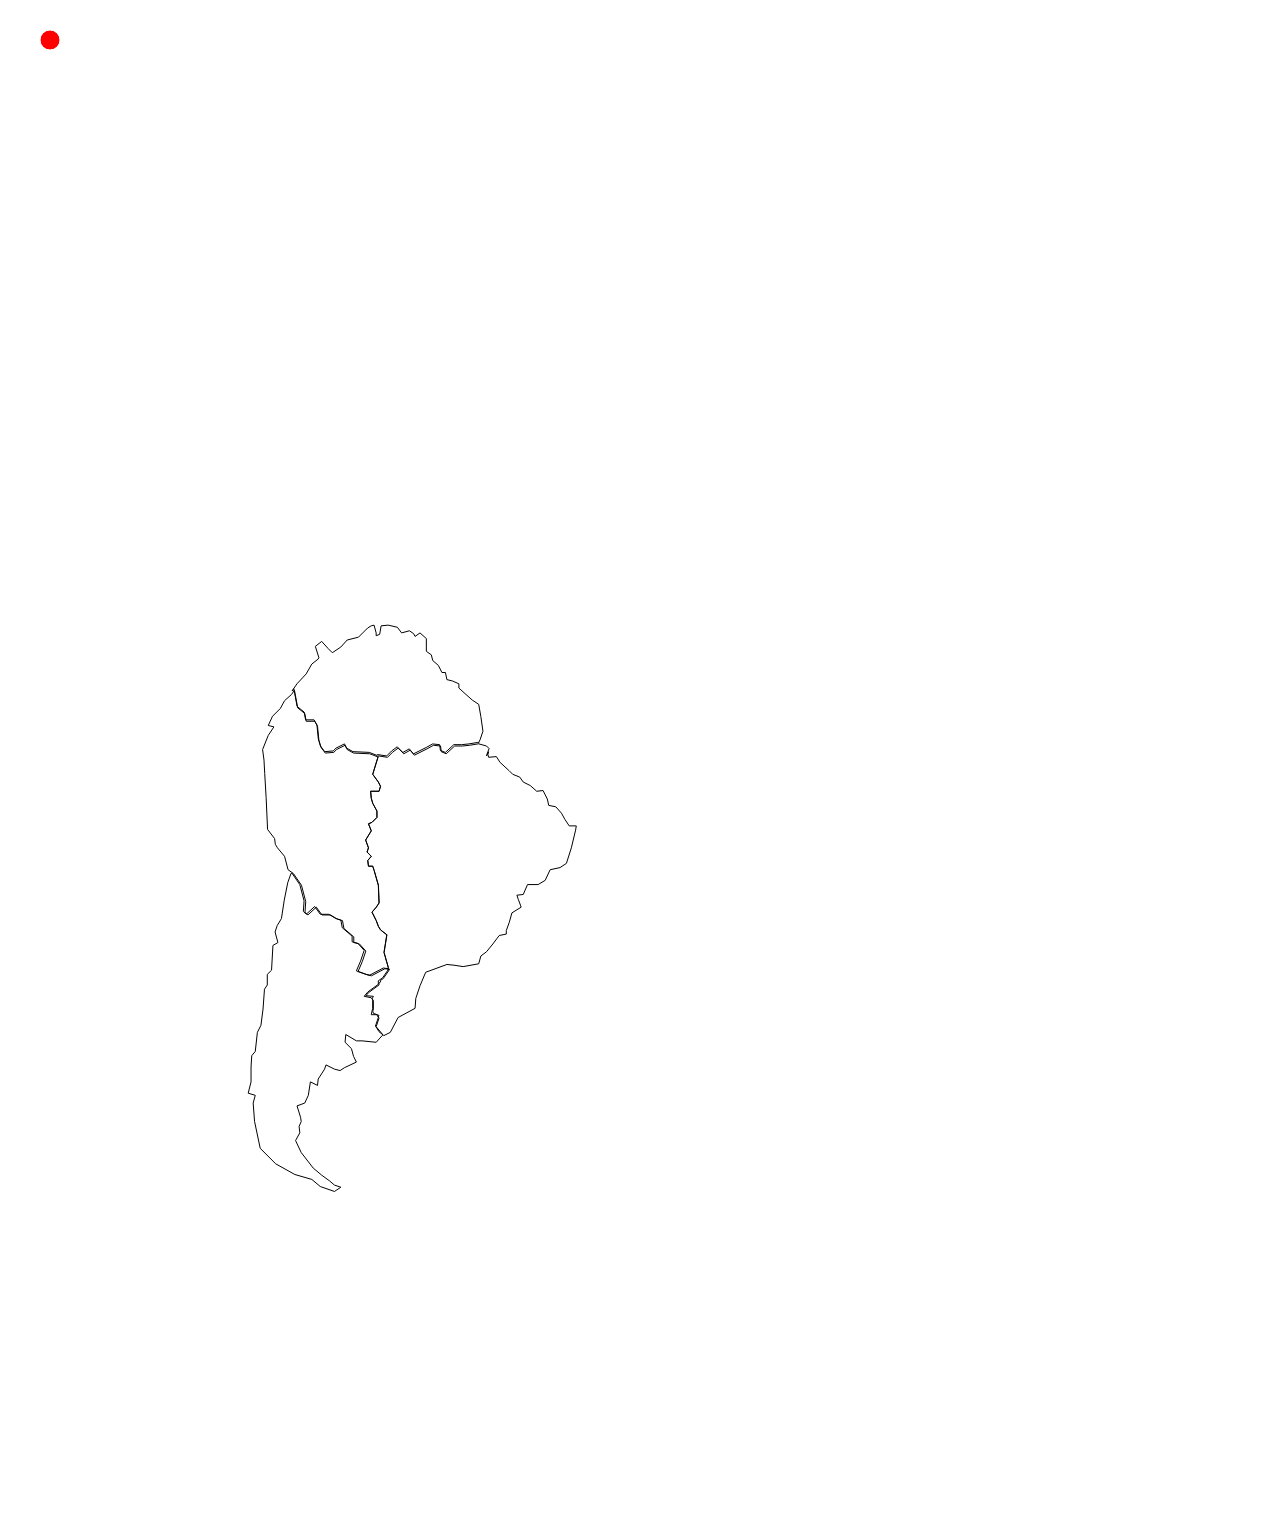
<file: trials/rapheal.html>
<!DOCTYPE HTML>
<html>
<head>
    <meta charset="utf-8">
    <title>Boodai's Risk</title>
    <!-- Third Party Stuff -->
    <script type='text/javascript' charset="utf-8" src='../third-party/js/raphaeljs-2.1.0/raphael.js'></script>
    <script type="text/javascript" charset="utf-8">
        window.onload = function () {
            //var paper = Raphael("paper", 300, 300);
            // Creates canvas 320 × 200 at 10, 50
            var paper = Raphael(0, 0, 2048, 1536);

            // Creates circle at x = 50, y = 40, with radius 10
            var circle = paper.circle(50, 40, 10);
    //        // Sets the fill attribute of the circle to red (#f00)
            circle.attr("fill", "#f00");
    //
    //        // Sets the stroke attribute of the circle to white
            circle.attr("stroke", "#fff");

            // Creates canvas 320 × 200 at 10, 50
            //var paper = Raphael(0, 0, 2048, 1536);

            // nuevo
            neuvo = paper.path("M 374.03125 625.125 L 371.1875 625.84375 L 367.65625 627.96875 L 358.46875 637.15625 L 347.15625 640 L 340.78125 647.0625 L 332.3125 652.71875 L 328.0625 648.46875 L 321.6875 641.40625 L 315.34375 646.34375 L 318.875 657.65625 L 318.15625 659.0625 L 311.8125 664.03125 L 306.15625 673.9375 L 296.96875 683.8125 L 292.1875 690.71875 L 292.3125 691.0625 L 293.84375 688.84375 L 297.09375 706.40625 L 304.15625 712.0625 L 305.59375 719.84375 L 314.0625 719.84375 L 316.90625 724.78125 L 318.3125 738.9375 L 320.4375 746 L 324.6875 751.65625 L 333.15625 750.9375 L 336 748.125 L 344.46875 743.875 L 346.59375 748.125 L 352.96875 751.65625 L 369.21875 752.375 L 377.15625 755.46875 L 377.4375 754.53125 L 386.625 755.96875 L 391.5625 751 L 397.21875 746.78125 L 402.875 752.4375 L 409.25 748.875 L 413.5 753.84375 L 426.21875 747.46875 L 432.59375 743.9375 L 439.65625 744.65625 L 440.375 750.3125 L 445.3125 752.4375 L 453.78125 744.65625 L 461.5625 744.65625 L 468.65625 743.9375 L 477.125 742.53125 L 477.90625 742.375 L 477.84375 742.53125 L 478.9375 742.84375 L 479.125 742.65625 L 478.6875 742.53125 L 480.09375 739.6875 L 482.9375 731.1875 L 480.8125 716.34375 L 478.6875 704.34375 L 472.3125 700.09375 L 465.9375 694.4375 L 458.875 688.0625 L 458.875 683.8125 L 452.53125 681 L 446.875 679.59375 L 445.4375 672.5 L 441.90625 672.5 L 438.375 665.4375 L 432.71875 660.5 L 431.3125 654.84375 L 426.34375 651.3125 L 426.34375 647.0625 L 426.34375 638.5625 L 420 632.90625 L 415.03125 636.4375 L 413.625 633.625 L 409.375 630.78125 L 401.59375 632.90625 L 397.375 627.25 L 388.15625 625.125 L 381.09375 625.84375 L 379.6875 634.34375 L 376.15625 635.75 L 376.15625 632.90625 L 374.03125 625.125 z ");
            //neuvo.attr('stroke-width',2);
            // andean nations
            paper.path("M 294.4375 690.25 L 291.59375 694.375 L 284.53125 700.71875 L 280.28125 708.5 L 272.5 716.28125 L 268.25 725.46875 L 273.90625 726.875 L 268.25 735.375 L 262.59375 749.53125 L 264 760.125 L 264.71875 773.5625 L 266.125 797.59375 L 267.5625 829.40625 L 274.625 838.625 L 275.3125 844.28125 L 277.4375 847.8125 L 284.53125 856.28125 L 288.0625 869.71875 L 293 873.25 L 292.71875 874 L 293.6875 873.96875 L 301.46875 885.28125 L 305.71875 901.53125 L 305 912.125 L 307.84375 914.96875 L 316.3125 907.1875 L 321.96875 914.96875 L 330.46875 914.96875 L 337.53125 919.21875 L 342.46875 920.625 L 343.90625 928.40625 L 353.78125 936.875 L 353.78125 942.53125 L 359.4375 943.96875 L 365.8125 951.03125 L 362.28125 961.625 L 358.03125 971.53125 L 367.9375 975.0625 L 371.46875 975.78125 L 384.90625 968.71875 L 387.875 969.09375 L 388.3125 967.3125 L 384.09375 952.46875 L 386.90625 934.78125 L 380.5625 929.84375 L 378.4375 926.3125 L 376.3125 920.65625 L 372.0625 912.15625 L 376.3125 907.21875 L 379.125 902.96875 L 378.4375 885.28125 L 374.1875 870.4375 L 372.78125 866.1875 L 368.53125 866.1875 L 367.8125 860.53125 L 371.34375 856.3125 L 367.125 852.0625 L 368.53125 847.8125 L 365.6875 840.03125 L 371.34375 830.84375 L 368.53125 823.78125 L 372.0625 822.34375 L 377 817.40625 L 377 811.03125 L 372.78125 803.25 L 371.34375 798.3125 L 370.65625 791.25 L 379.125 791.25 L 380.5625 786.28125 L 378.4375 782.0625 L 372.78125 774.28125 L 378.09375 757 L 369.8125 753.78125 L 353.5625 753.0625 L 347.1875 749.53125 L 345.0625 745.28125 L 336.59375 749.53125 L 333.75 752.34375 L 325.28125 753.0625 L 321.03125 747.40625 L 318.90625 740.34375 L 317.5 726.1875 L 314.65625 721.25 L 306.1875 721.25 L 304.75 713.46875 L 297.6875 707.8125 L 294.4375 690.25 z ");
            // amazon
            paper.path("M 478.78125 743.71875 L 478 743.875 L 469.53125 745.28125 L 462.4375 746 L 454.65625 746 L 446.1875 753.78125 L 441.25 751.65625 L 440.53125 746 L 433.46875 745.28125 L 427.09375 748.8125 L 414.375 755.1875 L 410.125 750.21875 L 403.75 753.78125 L 398.09375 748.125 L 392.4375 752.34375 L 387.5 757.3125 L 378.3125 755.875 L 372.65625 774.28125 L 378.3125 782.0625 L 380.4375 786.28125 L 379 791.25 L 370.53125 791.25 L 371.21875 798.3125 L 372.65625 803.25 L 376.875 811.03125 L 376.875 817.40625 L 371.9375 822.34375 L 368.40625 823.78125 L 371.21875 830.84375 L 365.5625 840.03125 L 368.40625 847.8125 L 367 852.0625 L 371.21875 856.3125 L 367.6875 860.53125 L 368.40625 866.1875 L 372.65625 866.1875 L 374.0625 870.4375 L 378.3125 885.28125 L 379 902.96875 L 376.1875 907.21875 L 371.9375 912.15625 L 376.1875 920.65625 L 378.3125 926.3125 L 380.4375 929.84375 L 386.78125 934.78125 L 383.96875 952.46875 L 388.1875 967.3125 L 387.71875 969.1875 L 389.59375 969.40625 L 383.21875 978.59375 L 380.4375 980.46875 L 380.4375 982.15625 L 379 983.03125 L 379 984.96875 L 368.375 992.75 L 365.9375 995.6875 L 373.34375 996.3125 L 372.125 998.75 L 373.34375 1000.5312 L 373.34375 1009 L 372.84375 1011.2188 L 373.34375 1013.2812 L 379 1015.4062 L 378.34375 1016.9062 L 379 1018.2188 L 376.1875 1026.5938 L 376.1875 1026.7188 L 383.25 1035.1875 L 383.75 1035.6562 L 390.3125 1032.3438 L 398.09375 1017.5 L 415.0625 1008.3125 L 415.78125 998.40625 L 420.03125 985.6875 L 425.6875 972.25 L 446.90625 964.46875 L 453.96875 965.1875 L 463.15625 966.59375 L 478.71875 963.78125 L 480.84375 956 L 486.5 951.75 L 492.84375 943.96875 L 499.21875 935.5 L 506.28125 934.0625 L 506.28125 930.53125 L 509.125 922.75 L 511.9375 912.84375 L 521.125 907.1875 L 520.4375 905.09375 L 518.3125 899.4375 L 516.90625 895.1875 L 523.25 894.46875 L 527.5 884.5625 L 538.09375 884.5625 L 545.1875 880.34375 L 550.125 869.71875 L 560.03125 867.59375 L 566.40625 863.375 L 571.34375 847.8125 L 575.59375 830.125 L 576.28125 825.875 L 569.21875 825.875 L 564.96875 819.53125 L 561.4375 813.15625 L 555.78125 806.78125 L 548.71875 805.375 L 547.3125 799 L 543.0625 790.53125 L 536.6875 791.25 L 530.34375 785.59375 L 523.25 782.03125 L 519.71875 777.09375 L 512.65625 774.25 L 509.125 770.71875 L 499.9375 762.25 L 496.375 756.59375 L 488.625 757.28125 L 487.90625 754.46875 L 488.59375 751.65625 L 486.5 755.875 L 487.90625 751.65625 L 489.0625 748.5625 L 486.5 745.96875 L 478.71875 743.875 L 478.78125 743.71875 z ");
            // argentina
            paper.path("M 292.03125 873.28125 L 291.0625 873.3125 L 287.78125 882.46875 L 284.25 900.125 L 281.4375 918.53125 L 277.1875 925.59375 L 275.0625 931.96875 L 277.90625 942.5625 L 272.9375 945.40625 L 271.53125 970.15625 L 267.28125 974.375 L 267.28125 985 L 264.46875 989.21875 L 263.03125 1009.0312 L 260.9375 1025.2812 L 257.375 1032.375 L 255.25 1051.4688 L 251.71875 1055.6875 L 251.03125 1067 L 251.03125 1081.875 L 248.1875 1093.1875 L 255.25 1095.3125 L 253.15625 1103.0625 L 254.5625 1121.4688 L 260.21875 1148.3438 L 275.78125 1163.875 L 294.875 1174.5 L 311.84375 1179.4375 L 320.3125 1186.5312 L 334.46875 1191.4688 L 340.8125 1187.2188 L 334.46875 1185.0938 L 329.5 1180.8438 L 321.71875 1175.1875 L 313.25 1168.125 L 301.21875 1152.5625 L 295.5625 1140.5625 L 299.8125 1132.7812 L 299.09375 1126.4062 L 301.21875 1121.4688 L 300.53125 1117.2188 L 297 1105.9062 L 304.75 1103.0625 L 308.3125 1095.3125 L 310.40625 1081.875 L 317.5 1085.4062 L 318.1875 1079.0312 L 324.5625 1069.125 L 325.96875 1064.9062 L 334.46875 1069.125 L 340.125 1070.5625 L 344.375 1067.7188 L 356.375 1062.0625 L 353.5625 1056.4062 L 351.4375 1048.625 L 345.0625 1042.2812 L 345.78125 1034.5 L 356.375 1040.8438 L 362.03125 1040.8438 L 376.1875 1042.2812 L 382.53125 1035.1875 L 382.96875 1034.9688 L 379 1031.6562 L 375.46875 1026 L 378.3125 1017.5312 L 376.875 1014.6875 L 371.21875 1014.6875 L 372.65625 1008.3125 L 372.65625 999.84375 L 371.21875 997.71875 L 364.15625 996.3125 L 367.6875 992.0625 L 378.3125 984.28125 L 378.3125 980.75 L 382.53125 977.90625 L 388.90625 968.71875 L 383.25 968.03125 L 369.8125 975.09375 L 366.28125 974.375 L 356.375 970.84375 L 360.625 960.9375 L 364.15625 950.34375 L 357.78125 943.28125 L 352.125 941.84375 L 352.125 936.1875 L 342.25 927.71875 L 340.8125 919.9375 L 335.875 918.53125 L 328.8125 914.28125 L 320.3125 914.28125 L 314.65625 906.5 L 306.1875 914.28125 L 303.34375 911.4375 L 304.0625 900.84375 L 299.8125 884.59375 L 292.03125 873.28125 z ");


            // austrailia
            // new gunie
            paper.path("M 1913 833 L 1908 838 L 1905 845 L 1898 851 L 1890 857 L 1888.9375 857.65625 L 1894.8125 867.625 L 1896.4688 867.625 L 1902.125 869.03125 L 1908.4688 873.28125 L 1916.25 887.40625 L 1916.25 910.75 L 1919.7812 915 L 1916.25 924.1875 L 1911.3125 927.71875 L 1890.8125 933.375 L 1865.3438 941.84375 L 1857.5625 942.5625 L 1847.6562 950.34375 L 1841.0312 953.84375 L 1851.2188 958.125 L 1854.75 961.65625 L 1856.875 962.03125 L 1856.875 961.65625 L 1885.1562 948.9375 L 1883.0312 945.40625 L 1911.3125 938.3125 L 1915.5625 939.03125 L 1924.0312 939.03125 L 1931.0938 943.96875 L 1935.8438 950.125 L 1938.1875 952.46875 L 1938.0625 953 L 1938.1875 953.15625 L 1937.9375 953.875 L 1957.9688 959.53125 L 1958.8125 960.9375 L 1968 964 L 1976 975 L 1984 978 L 1995 973 L 1995 961 L 1991 945 L 1989 933 L 1993 922 L 1992 916 L 1988 911 L 1986 894 L 1975 881 L 1962 859 L 1951 847 L 1942 846 L 1933 859 L 1929 852 L 1930 842 L 1920 833 L 1913 833 z ");
            // aboriginal
            paper.path("M 1841.0312 953.84375 L 1834.25 957.40625 L 1822.9062 962.375 L 1805.25 968.71875 L 1803.125 972.25 L 1793.2188 982.875 L 1783.3125 984.28125 L 1772 984.28125 L 1759.2812 985 L 1747.9688 992.0625 L 1747.1875 990.5 L 1741 999 L 1735.5938 1000.6562 L 1735.5625 1000.6562 L 1729 1011 L 1728 1018 L 1728 1036 L 1725 1051 L 1705 1053 L 1691 1059 L 1686 1061 L 1686 1072 L 1677 1078 L 1672 1078 L 1663 1095 L 1663 1110 L 1662 1119 L 1658 1124 L 1655 1125 L 1662 1153 L 1666 1167 L 1662 1179 L 1664 1192 L 1664 1201 L 1660 1218 L 1656 1224 L 1662 1237 L 1667 1237 L 1678 1246 L 1687 1246 L 1700 1246 L 1708 1237 L 1716 1239 L 1725 1235 L 1726 1229 L 1738 1225 L 1746 1223 L 1755 1226 L 1766 1229 L 1773 1229 L 1773 1218 L 1790 1212 L 1804 1206 L 1824 1201 L 1829 1201 L 1847 1211 L 1849 1222 L 1850 1231 L 1852 1239 L 1858 1244 L 1871 1233 L 1870 1243 L 1862 1243 L 1862 1251 L 1856 1254 L 1856 1259 L 1862 1266 L 1870 1267 L 1873 1261 L 1876 1272 L 1876 1282 L 1891 1292 L 1891.7188 1292.4062 L 1894 1286 L 1894 1276 L 1894 1263 L 1899 1248 L 1896 1243 L 1902 1209 L 1905 1192 L 1900 1181 L 1897 1177 L 1887 1168 L 1881 1150 L 1874 1141 L 1869 1129 L 1863 1129 L 1854 1122 L 1845 1116 L 1835 1110 L 1826 1106 L 1822 1095 L 1822 1079 L 1825 1058 L 1829 1036 L 1828 1024 L 1826 1002 L 1831 1001 L 1836 1004 L 1836 994 L 1845 979 L 1854 969 L 1856.875 963.25 L 1856.875 962.03125 L 1854.75 961.65625 L 1851.2188 958.125 L 1841.0312 953.84375 z M 1764.2188 994.1875 L 1767.7812 996.3125 L 1767.0625 1006.2188 L 1762.8125 1006.9062 L 1760.6875 998.4375 L 1764.2188 994.1875 z M 1742.3125 1016.0938 L 1756.4688 1017.5312 L 1759.2812 1023.875 L 1755.0312 1028.125 L 1754.3438 1035.1875 L 1743.7188 1035.1875 L 1740.9062 1024.5938 L 1742.3125 1016.0938 z ");
            // testing ground
            paper.path("M 1937.9375 953.875 L 1937.625 954.84375 L 1935.3438 964.5 L 1935.3438 968.96875 L 1936.0625 974.375 L 1935.3438 977.78125 L 1935.3438 984.28125 L 1934 993.625 L 1934.6562 998.4375 L 1933.2188 1009.75 L 1929.7812 1025.3125 L 1929.6875 1026 L 1929.625 1026.0312 L 1929 1028.8438 L 1924.9375 1029.0625 L 1919.7812 1032.375 L 1917.75 1029.4375 L 1916.25 1029.5312 L 1916.625 1027.8125 L 1913.4375 1023.1875 L 1905.6562 1014.6875 L 1895.75 1009.0312 L 1892.9375 997.71875 L 1899.2812 989.21875 L 1899.2812 983.5625 L 1906.375 981.46875 L 1906.375 976.5 L 1900.6875 970.84375 L 1897.875 973.6875 L 1888.6875 972.25 L 1885.1562 971.5625 L 1879.5 965.90625 L 1873.8438 962.375 L 1870.3125 966.59375 L 1870.3125 972.25 L 1861.0938 969.4375 L 1856.875 969.4375 L 1856.875 963.25 L 1854 969 L 1845 979 L 1836 994 L 1836 1004 L 1831 1001 L 1826 1002 L 1828 1024 L 1829 1036 L 1825 1058 L 1822 1079 L 1822 1095 L 1826 1106 L 1835 1110 L 1845 1116 L 1854 1122 L 1863 1129 L 1869 1129 L 1874 1141 L 1881 1150 L 1887 1168 L 1897 1177 L 1900 1181 L 1905 1192 L 1902 1209 L 1896 1243 L 1899 1248 L 1894 1263 L 1894 1276 L 1894 1286 L 1891.7188 1292.4062 L 1900 1297 L 1912 1295 L 1925 1304 L 1927 1296 L 1940 1292 L 1953 1285 L 1958 1264 L 1984 1206 L 1989 1177 L 1989 1141 L 1977 1096 L 1975 1075 L 1963 1061 L 1961 1040 L 1958 1029 L 1960 1011 L 1956 995 L 1956 960 L 1958.8125 960.9375 L 1957.9688 959.53125 L 1937.9375 953.875 z ");
            // java cartel
            paper.path("M 1811 719 L 1807 723 L 1805 734 L 1805 740 L 1807 751 L 1812 751 L 1815 764 L 1815 773 L 1808 780 L 1805 790 L 1800 791 L 1798 798 L 1792 800 L 1791 810 L 1787 817 L 1781 816 L 1773 810 L 1773 801 L 1770 799 L 1764 803 L 1761 805 L 1757 803 L 1757 781 L 1757 766 L 1749 761 L 1747 765 L 1748 776 L 1749 789 L 1745 806 L 1747 823 L 1745 838 L 1741 849 L 1740 863 L 1740 872 L 1740 877 L 1736 881 L 1730 872 L 1730 863 L 1728 860 L 1718 846 L 1714 839 L 1708 845 L 1705 835 L 1705 829 L 1698 831 L 1690 823 L 1681 814 L 1677 814 L 1664 809 L 1663 812 L 1667 826 L 1681 836 L 1688 852 L 1695 877 L 1707 888 L 1720 910 L 1735 933 L 1747 940 L 1747 944 L 1740 955 L 1731 965 L 1731 971 L 1731 980 L 1736 1000 L 1735.5938 1000.6562 L 1741 999 L 1747.1875 990.5 L 1743.7188 983.5625 L 1743.7188 977.21875 L 1742.3125 970.84375 L 1744.4375 967.3125 L 1749.375 956.71875 L 1760 950.34375 L 1770.5938 941.84375 L 1776.9688 937.625 L 1791.0938 939.03125 L 1796.75 939.03125 L 1798.875 946.8125 L 1803.8438 941.84375 L 1809.5 943.96875 L 1813.0312 948.9375 L 1819.375 948.9375 L 1817.9688 937.625 L 1810.9062 936.1875 L 1807.375 932.65625 L 1804.5312 929.125 L 1798.875 929.125 L 1798.875 919.21875 L 1807.375 909.34375 L 1812.3125 901.5625 L 1816.5625 908.625 L 1815.1562 915 L 1815.1562 922.75 L 1816.5625 928.4375 L 1820.8125 928.4375 L 1825.75 927.71875 L 1825.75 922.75 L 1823.625 915.6875 L 1821.5 911.4375 L 1821.5 905.78125 L 1825.0312 902.25 L 1829.2812 902.25 L 1829.2812 905.09375 L 1828.5625 915.6875 L 1832.125 922.0625 L 1839.1875 930.53125 L 1844.125 923.46875 L 1841.3125 914.28125 L 1841.3125 908.625 L 1845.5625 908.625 L 1850.5 912.875 L 1853.3125 912.15625 L 1853.3125 910.03125 L 1849.7812 903.6875 L 1848.375 899.4375 L 1836.3438 890.9375 L 1842.7188 886.6875 L 1846.25 884.59375 L 1852.625 881.75 L 1850.5 876.8125 L 1839.1875 877.5 L 1830.6875 878.21875 L 1830.6875 872.5625 L 1840.5938 870.4375 L 1849.0938 870.4375 L 1856.875 870.4375 L 1863.9375 876.09375 L 1868.1875 876.09375 L 1873.8438 870.4375 L 1882.3125 870.4375 L 1889.375 867.625 L 1894.8125 867.625 L 1888.9375 857.65625 L 1882 862 L 1874 861 L 1869 855 L 1865 864 L 1857 862 L 1861 854 L 1854 854 L 1851 860 L 1838 861 L 1835 851 L 1829 850 L 1823 824 L 1824 815 L 1828 811 L 1833 803 L 1840 808 L 1836 819 L 1838 822 L 1845 820 L 1848 830 L 1853 832 L 1861 824 L 1861 817 L 1859 806 L 1853 803 L 1853 793 L 1851 790 L 1849 778 L 1846 774 L 1842 764 L 1829 760 L 1825 747 L 1828 740 L 1824 725 L 1822 719 L 1811 719 z ");
        }
    </script>

</head>

<body>
<div id="paper"></div>

</body>
</html>
</file>
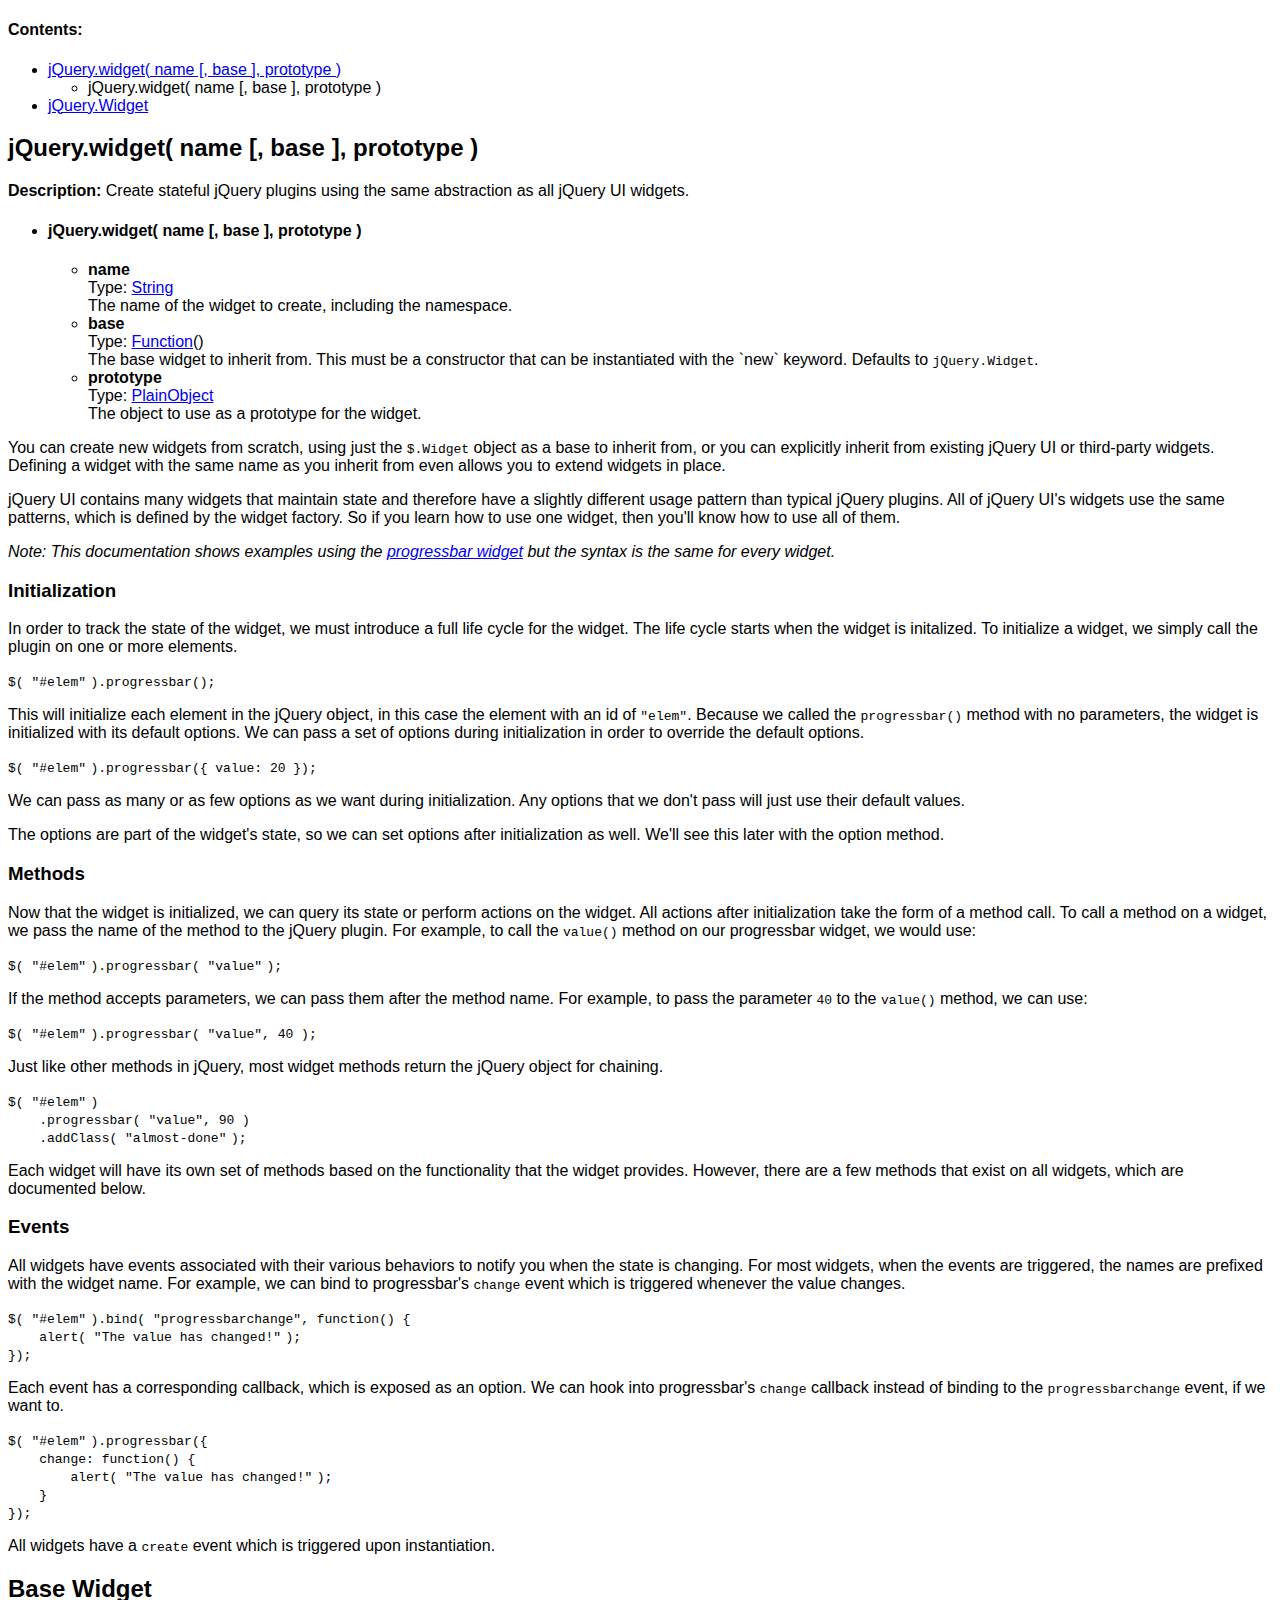
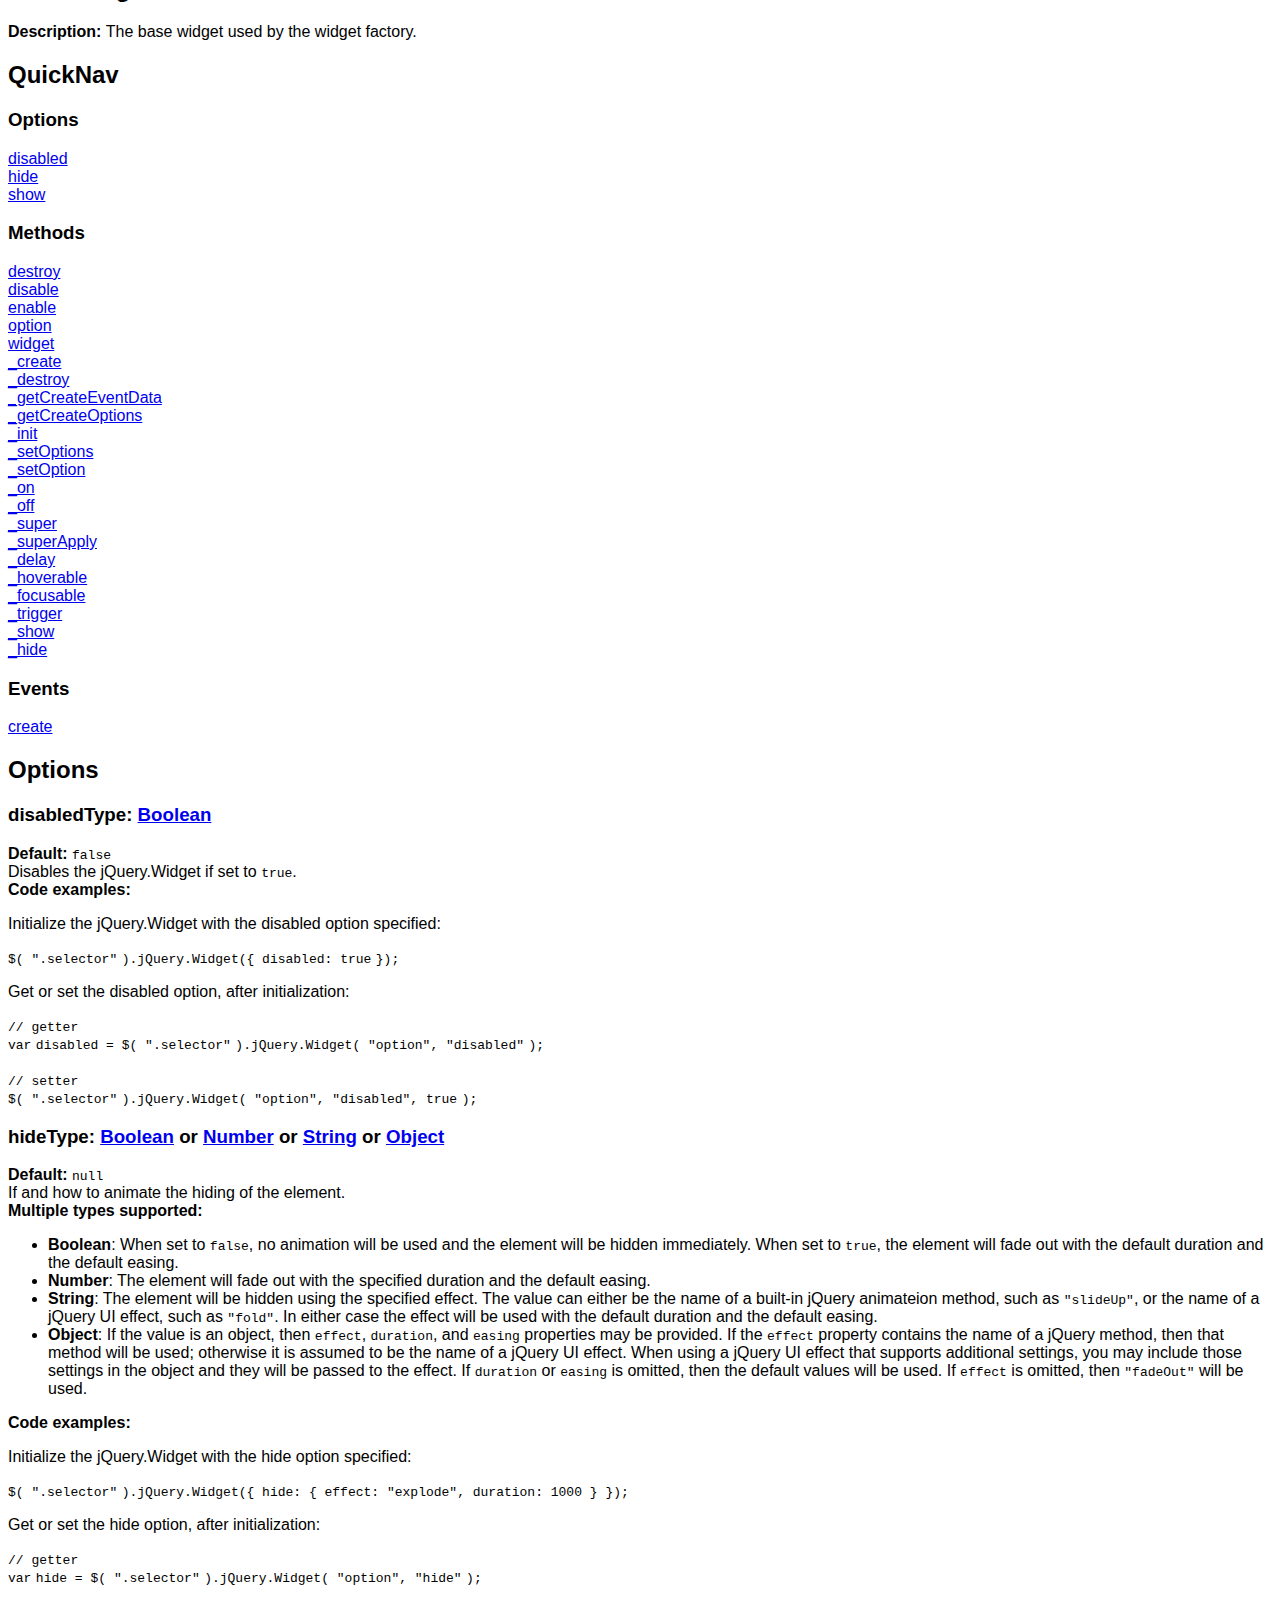
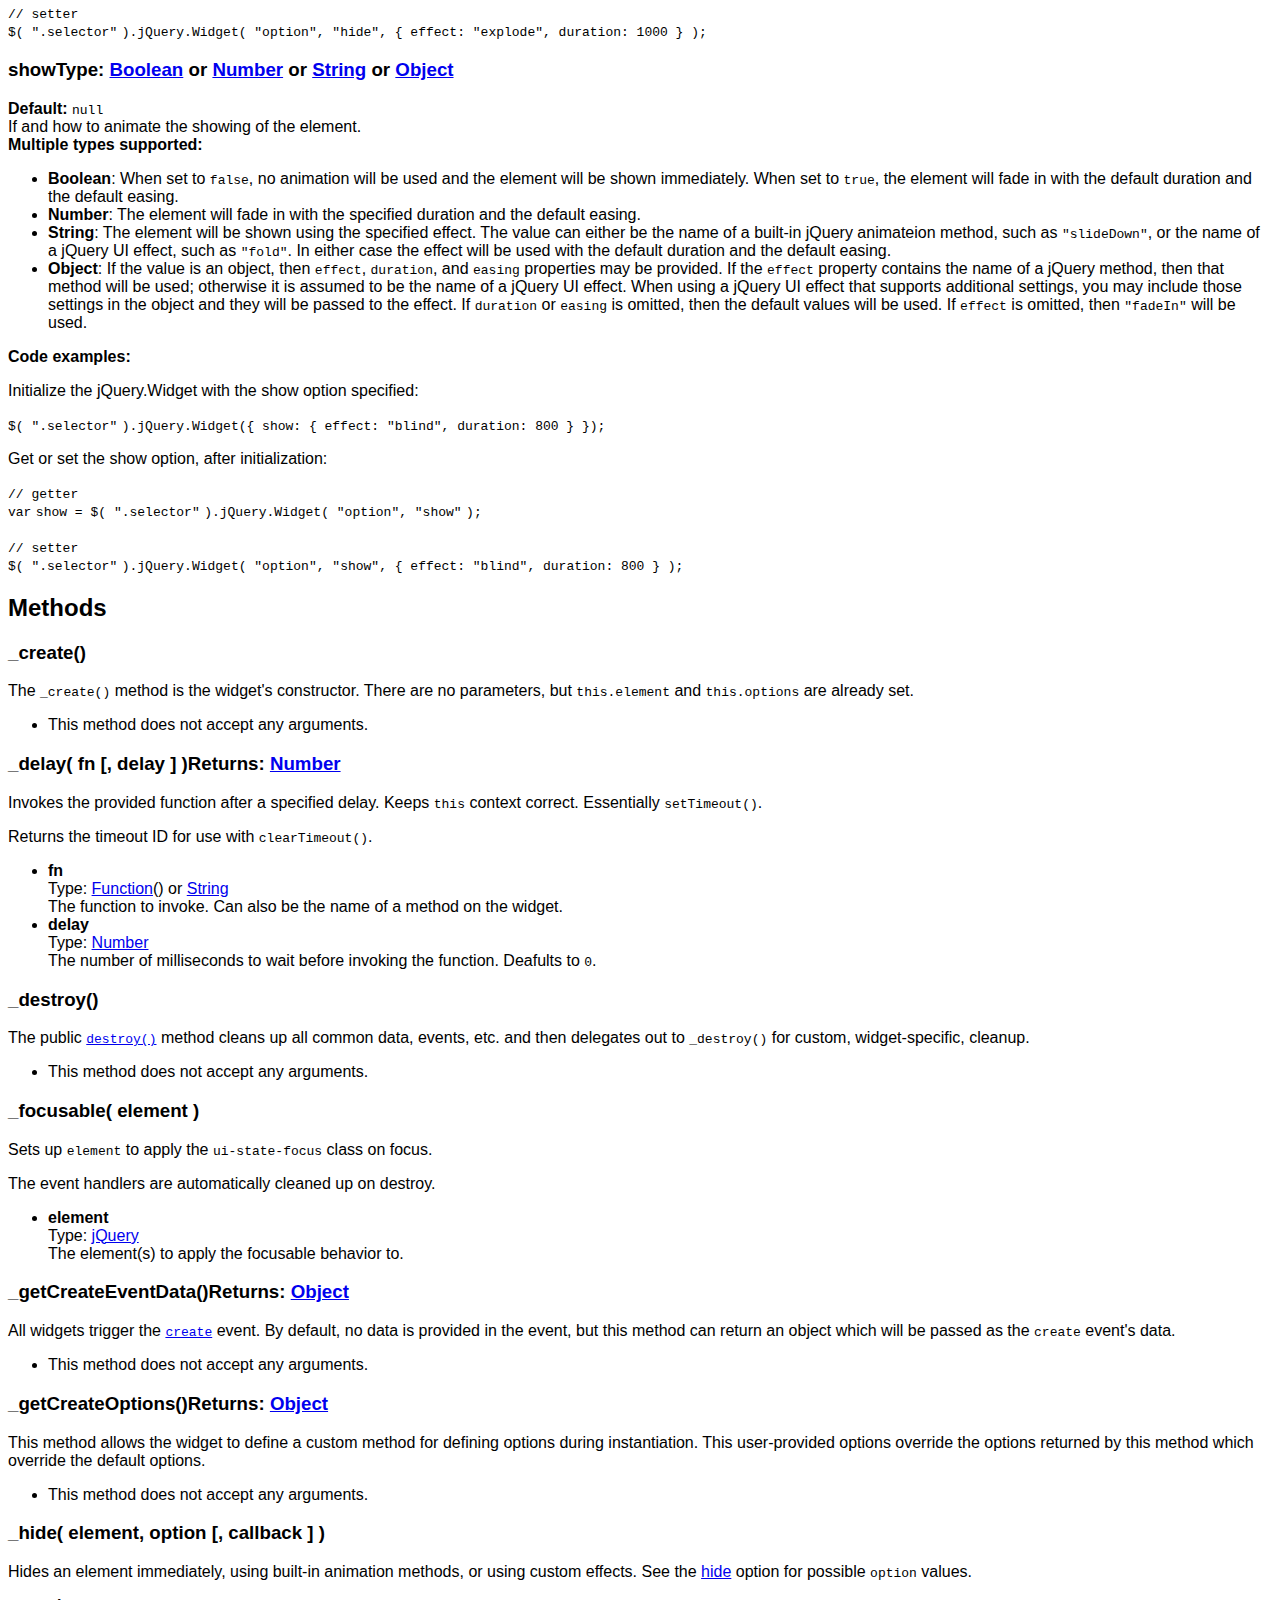
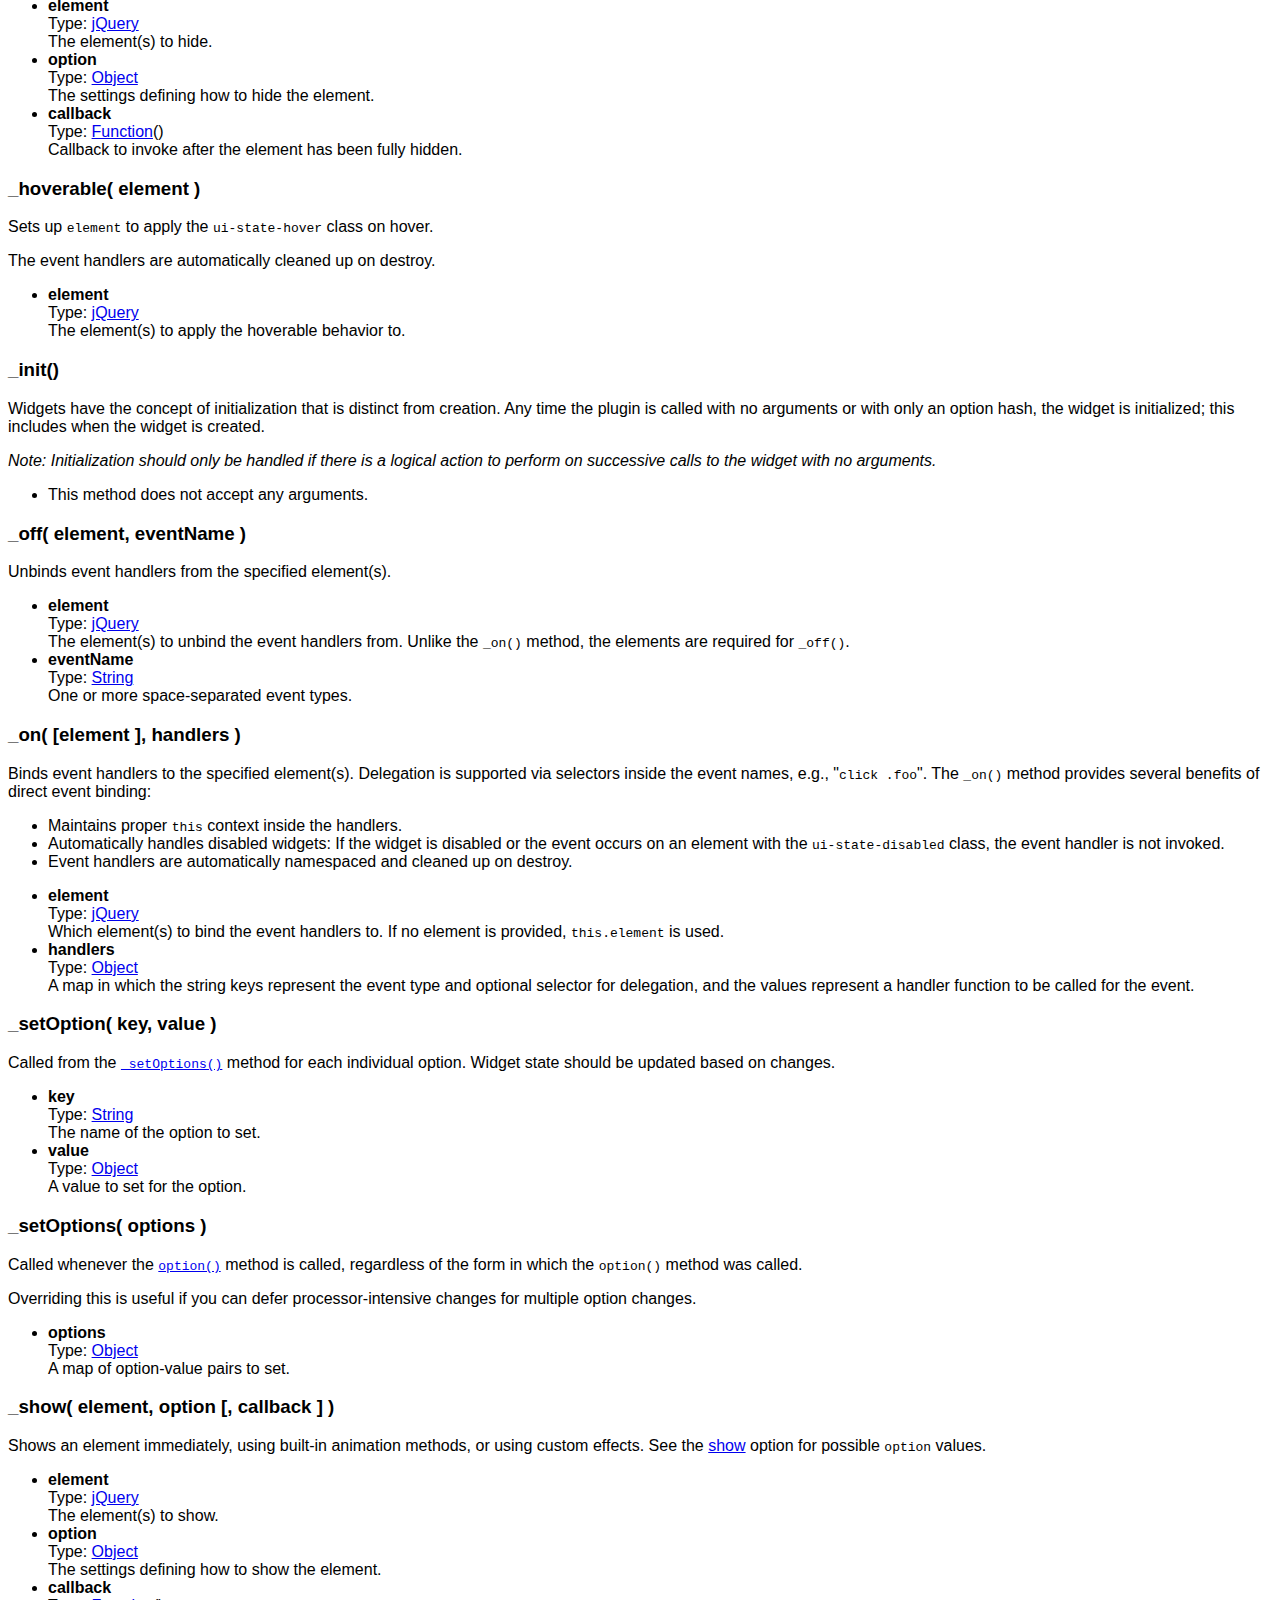
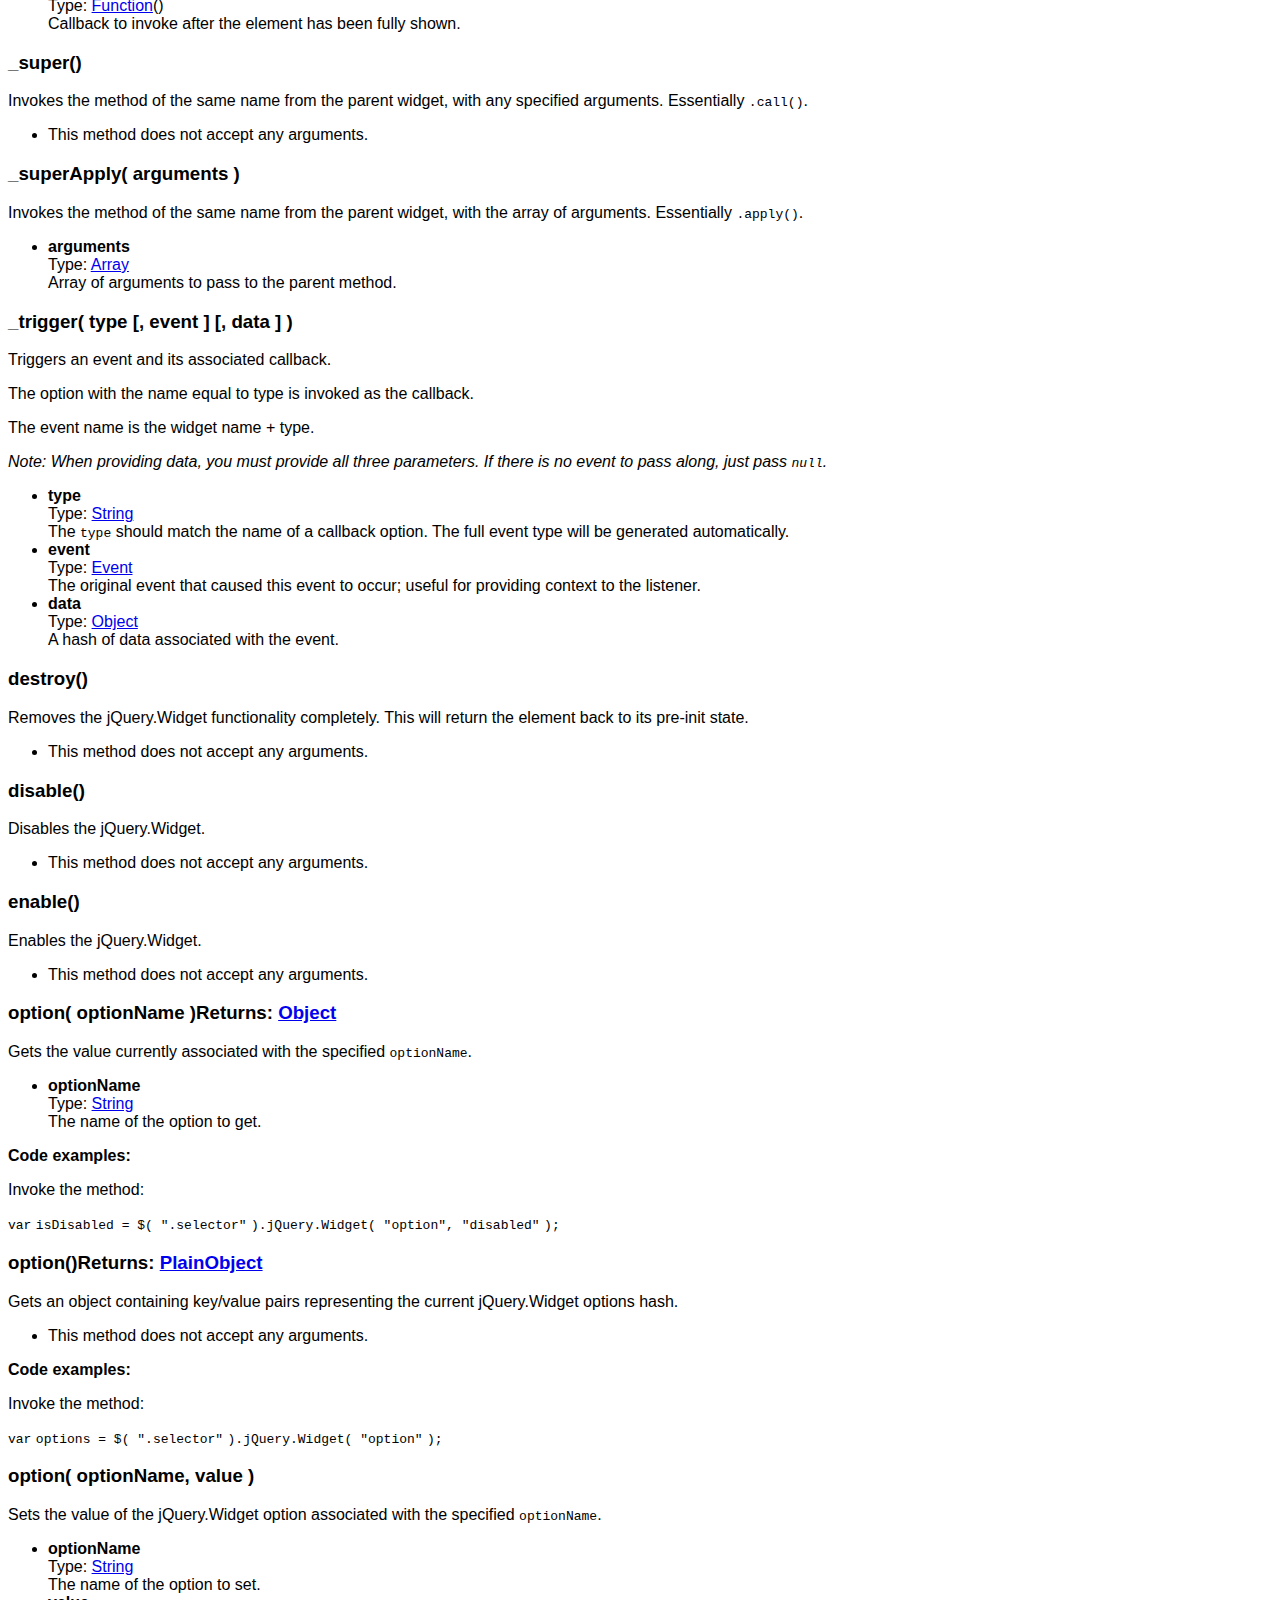
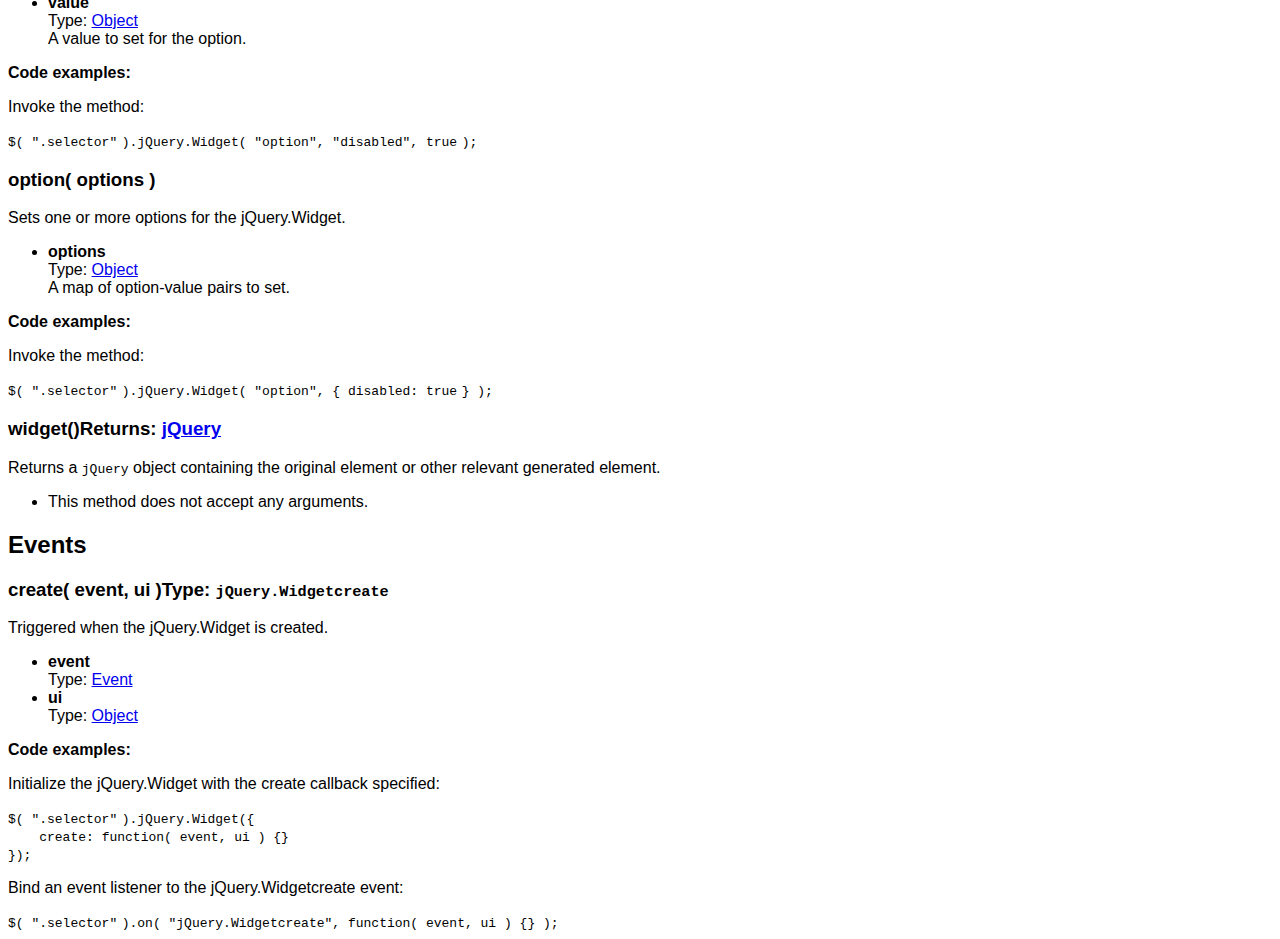
<file: third-party/jquery-ui-1.10.1.custom/development-bundle/docs/jQuery.widget.html>
<!doctype html>
<html lang="en">
<head>
	<meta charset="utf-8">
	<title>jQuery UI jQuery documentation</title>

	<style>
	body {
		font-family: "Trebuchet MS", "Arial", "Helvetica", "Verdana", "sans-serif"
	}
	.gutter {
		display: none;
	}
	</style>
</head>
<body>

<script>{
		"title":
			"Widget Factory",
		"excerpt":
			"Create stateful jQuery plugins using the same abstraction as all jQuery UI widgets.",
		"termSlugs": {
			"category": [
				"utilities","utilities","widgets"
			]
		}
	}</script><div class="toc">
<h4><span>Contents:</span></h4>
<ul class="toc-list">
<li>
<a href="#jQuery-widget1">jQuery.widget( name [, base ], prototype )</a><ul><li>jQuery.widget( name [, base ], prototype )</li></ul>
</li>
<li><a href="#jQuery-Widget2">jQuery.Widget</a></li>
</ul>
</div><article id="jQuery-widget1" class="entry method"><h2 class="section-title"><span class="name">jQuery.widget( name [, base ], prototype )</span></h2>
<div class="entry-wrapper">
<p class="desc"><strong>Description: </strong>Create stateful jQuery plugins using the same abstraction as all jQuery UI widgets.</p>
<ul class="signatures"><li class="signature" id="jQuery-widget-name-base-prototype">
<h4 class="name">jQuery.widget( name [, base ], prototype )</h4>
<ul>
<li>
<div><strong>name</strong></div>
<div>Type: <a href="http://api.jquery.com/Types#String">String</a>
</div>
<div>The name of the widget to create, including the namespace.</div>
</li>
<li>
<div><strong>base</strong></div>
<div>Type: <a href="http://api.jquery.com/Types/#Function">Function</a>()</div>
<div>The base widget to inherit from. This must be a constructor that can be instantiated with the `new` keyword. Defaults to <code>jQuery.Widget</code>.</div>
</li>
<li>
<div><strong>prototype</strong></div>
<div>Type: <a href="http://api.jquery.com/Types#PlainObject">PlainObject</a>
</div>
<div>The object to use as a prototype for the widget.</div>
</li>
</ul>
</li></ul>
<div class="longdesc" id="entry-longdesc">
			<p>You can create new widgets from scratch, using just the <code>$.Widget</code> object as a base to inherit from, or you can explicitly inherit from existing jQuery UI or third-party widgets. Defining a widget with the same name as you inherit from even allows you to extend widgets in place.</p>

			<p>jQuery UI contains many widgets that maintain state and therefore have a slightly different usage pattern than typical jQuery plugins. All of jQuery UI's widgets use the same patterns, which is defined by the widget factory. So if you learn how to use one widget, then you'll know how to use all of them.</p>

			<p><em>Note: This documentation shows examples using the <a href="/progressbar">progressbar widget</a> but the syntax is the same for every widget.</em></p>

			<h3>Initialization</h3>

			<p>In order to track the state of the widget, we must introduce a full life cycle for the widget. The life cycle starts when the widget is initalized. To initialize a widget, we simply call the plugin on one or more elements.</p>

			<div class="syntaxhighlighter nogutter  "><table border="0" cellpadding="0" cellspacing="0"><tbody><tr><td class="code"><div class="container"><div class="line number1 index0 alt2"><code class="plain">$( </code><code class="string">"#elem"</code> <code class="plain">).progressbar();</code></div></div></td></tr></tbody></table></div>

			<p>This will initialize each element in the jQuery object, in this case the element with an id of <code>"elem"</code>. Because we called the <code>progressbar()</code> method with no parameters, the widget is initialized with its default options. We can pass a set of options during initialization in order to override the default options.</p>

			<div class="syntaxhighlighter nogutter  "><table border="0" cellpadding="0" cellspacing="0"><tbody><tr><td class="code"><div class="container"><div class="line number1 index0 alt2"><code class="plain">$( </code><code class="string">"#elem"</code> <code class="plain">).progressbar({ value: 20 });</code></div></div></td></tr></tbody></table></div>

			<p>We can pass as many or as few options as we want during initialization. Any options that we don't pass will just use their default values.</p>

			<p>The options are part of the widget's state, so we can set options after initialization as well. We'll see this later with the option method.</p>

			<h3>Methods</h3>

			<p>Now that the widget is initialized, we can query its state or perform actions on the widget. All actions after initialization take the form of a method call. To call a method on a widget, we pass the name of the method to the jQuery plugin. For example, to call the <code>value()</code> method on our progressbar widget, we would use:</p>

			<div class="syntaxhighlighter nogutter  "><table border="0" cellpadding="0" cellspacing="0"><tbody><tr><td class="code"><div class="container"><div class="line number1 index0 alt2"><code class="plain">$( </code><code class="string">"#elem"</code> <code class="plain">).progressbar( </code><code class="string">"value"</code> <code class="plain">);</code></div></div></td></tr></tbody></table></div>

			<p>If the method accepts parameters, we can pass them after the method name. For example, to pass the parameter <code>40</code> to the <code>value()</code> method, we can use:</p>

			<div class="syntaxhighlighter nogutter  "><table border="0" cellpadding="0" cellspacing="0"><tbody><tr><td class="code"><div class="container"><div class="line number1 index0 alt2"><code class="plain">$( </code><code class="string">"#elem"</code> <code class="plain">).progressbar( </code><code class="string">"value"</code><code class="plain">, 40 );</code></div></div></td></tr></tbody></table></div>

			<p>Just like other methods in jQuery, most widget methods return the jQuery object for chaining.</p>

			<div class="syntaxhighlighter nogutter  "><table border="0" cellpadding="0" cellspacing="0"><tbody><tr><td class="code"><div class="container"><div class="line number1 index0 alt2"><code class="plain">$( </code><code class="string">"#elem"</code> <code class="plain">)</code></div><div class="line number2 index1 alt1"><code class="undefined spaces">&nbsp;&nbsp;&nbsp;&nbsp;</code><code class="plain">.progressbar( </code><code class="string">"value"</code><code class="plain">, 90 )</code></div><div class="line number3 index2 alt2"><code class="undefined spaces">&nbsp;&nbsp;&nbsp;&nbsp;</code><code class="plain">.addClass( </code><code class="string">"almost-done"</code> <code class="plain">);</code></div></div></td></tr></tbody></table></div>

			<p>Each widget will have its own set of methods based on the functionality that the widget provides. However, there are a few methods that exist on all widgets, which are documented below.</p>

			<h3>Events</h3>

			<p>All widgets have events associated with their various behaviors to notify you when the state is changing. For most widgets, when the events are triggered, the names are prefixed with the widget name. For example, we can bind to progressbar's <code>change</code> event which is triggered whenever the value changes.</p>

			<div class="syntaxhighlighter nogutter  "><table border="0" cellpadding="0" cellspacing="0"><tbody><tr><td class="code"><div class="container"><div class="line number1 index0 alt2"><code class="plain">$( </code><code class="string">"#elem"</code> <code class="plain">).bind( </code><code class="string">"progressbarchange"</code><code class="plain">, </code><code class="keyword">function</code><code class="plain">() {</code></div><div class="line number2 index1 alt1"><code class="undefined spaces">&nbsp;&nbsp;&nbsp;&nbsp;</code><code class="plain">alert( </code><code class="string">"The value has changed!"</code> <code class="plain">);</code></div><div class="line number3 index2 alt2"><code class="plain">});</code></div></div></td></tr></tbody></table></div>

			<p>Each event has a corresponding callback, which is exposed as an option. We can hook into progressbar's <code>change</code> callback instead of binding to the <code>progressbarchange</code> event, if we want to.</p>

			<div class="syntaxhighlighter nogutter  "><table border="0" cellpadding="0" cellspacing="0"><tbody><tr><td class="code"><div class="container"><div class="line number1 index0 alt2"><code class="plain">$( </code><code class="string">"#elem"</code> <code class="plain">).progressbar({</code></div><div class="line number2 index1 alt1"><code class="undefined spaces">&nbsp;&nbsp;&nbsp;&nbsp;</code><code class="plain">change: </code><code class="keyword">function</code><code class="plain">() {</code></div><div class="line number3 index2 alt2"><code class="undefined spaces">&nbsp;&nbsp;&nbsp;&nbsp;&nbsp;&nbsp;&nbsp;&nbsp;</code><code class="plain">alert( </code><code class="string">"The value has changed!"</code> <code class="plain">);</code></div><div class="line number4 index3 alt1"><code class="undefined spaces">&nbsp;&nbsp;&nbsp;&nbsp;</code><code class="plain">}</code></div><div class="line number5 index4 alt2"><code class="plain">});</code></div></div></td></tr></tbody></table></div>

			<p>All widgets have a <code>create</code> event which is triggered upon instantiation.</p>
		</div>
</div></article><article id="jQuery-Widget2" class="entry widget"><h2 class="section-title"><span>Base Widget</span></h2>
<div class="entry-wrapper">
<p class="desc"><strong>Description: </strong>The base widget used by the widget factory.</p>
<section id="quick-nav"><header><h2>QuickNav</h2></header><div class="quick-nav-section">
<h3>Options</h3>
<div><a href="#option-disabled">disabled</a></div>
<div><a href="#option-hide">hide</a></div>
<div><a href="#option-show">show</a></div>
</div>
<div class="quick-nav-section">
<h3>Methods</h3>
<div><a href="#method-destroy">destroy</a></div>
<div><a href="#method-disable">disable</a></div>
<div><a href="#method-enable">enable</a></div>
<div><a href="#method-option">option</a></div>
<div><a href="#method-widget">widget</a></div>
<div><a href="#method-_create">_create</a></div>
<div><a href="#method-_destroy">_destroy</a></div>
<div><a href="#method-_getCreateEventData">_getCreateEventData</a></div>
<div><a href="#method-_getCreateOptions">_getCreateOptions</a></div>
<div><a href="#method-_init">_init</a></div>
<div><a href="#method-_setOptions">_setOptions</a></div>
<div><a href="#method-_setOption">_setOption</a></div>
<div><a href="#method-_on">_on</a></div>
<div><a href="#method-_off">_off</a></div>
<div><a href="#method-_super">_super</a></div>
<div><a href="#method-_superApply">_superApply</a></div>
<div><a href="#method-_delay">_delay</a></div>
<div><a href="#method-_hoverable">_hoverable</a></div>
<div><a href="#method-_focusable">_focusable</a></div>
<div><a href="#method-_trigger">_trigger</a></div>
<div><a href="#method-_show">_show</a></div>
<div><a href="#method-_hide">_hide</a></div>
</div>
<div class="quick-nav-section">
<h3>Events</h3>
<div><a href="#event-create">create</a></div>
</div></section><section id="options"><header><h2 class="underline">Options</h2></header><div id="option-disabled" class="api-item first-item">
<h3>disabled<span class="option-type"><strong>Type: </strong><a href="http://api.jquery.com/Types#Boolean">Boolean</a></span>
</h3>
<div class="default">
<strong>Default: </strong><code>false</code>
</div>
<div>Disables the jQuery.Widget if set to <code>true</code>.</div>
<strong>Code examples:</strong><p>Initialize the jQuery.Widget with the disabled option specified:</p>
<div class="syntaxhighlighter nogutter  "><table border="0" cellpadding="0" cellspacing="0"><tbody><tr><td class="code"><div class="container"><div class="line number1 index0 alt2"><code class="plain">$( </code><code class="string">".selector"</code> <code class="plain">).jQuery.Widget({ disabled: </code><code class="keyword">true</code> <code class="plain">});</code></div></div></td></tr></tbody></table></div>
<p>Get or set the disabled option, after initialization:</p>
<div class="syntaxhighlighter nogutter  "><table border="0" cellpadding="0" cellspacing="0"><tbody><tr><td class="code"><div class="container"><div class="line number1 index0 alt2"><code class="comments">// getter</code></div><div class="line number2 index1 alt1"><code class="keyword">var</code> <code class="plain">disabled = $( </code><code class="string">".selector"</code> <code class="plain">).jQuery.Widget( </code><code class="string">"option"</code><code class="plain">, </code><code class="string">"disabled"</code> <code class="plain">);</code></div><div class="line number3 index2 alt2">&nbsp;</div><div class="line number4 index3 alt1"><code class="comments">// setter</code></div><div class="line number5 index4 alt2"><code class="plain">$( </code><code class="string">".selector"</code> <code class="plain">).jQuery.Widget( </code><code class="string">"option"</code><code class="plain">, </code><code class="string">"disabled"</code><code class="plain">, </code><code class="keyword">true</code> <code class="plain">);</code></div></div></td></tr></tbody></table></div>
</div>
<div id="option-hide" class="api-item">
<h3>hide<span class="option-type"><strong>Type: </strong><a href="http://api.jquery.com/Types#Boolean">Boolean</a> or <a href="http://api.jquery.com/Types#Number">Number</a> or <a href="http://api.jquery.com/Types#String">String</a> or <a href="http://api.jquery.com/Types#Object">Object</a></span>
</h3>
<div class="default">
<strong>Default: </strong><code>null</code>
</div>
<div>If and how to animate the hiding of the element.</div>
<strong>Multiple types supported:</strong><ul>
<li>
<strong>Boolean</strong>: 
			When set to <code>false</code>, no animation will be used and the element will be hidden immediately.
			When set to <code>true</code>, the element will fade out with the default duration and the default easing.
		</li>
<li>
<strong>Number</strong>: 
			The element will fade out with the specified duration and the default easing.
		</li>
<li>
<strong>String</strong>: 
			The element will be hidden using the specified effect.
			The value can either be the name of a built-in jQuery animateion method, such as <code>"slideUp"</code>, or the name of a jQuery UI effect, such as <code>"fold"</code>.
			In either case the effect will be used with the default duration and the default easing.
		</li>
<li>
<strong>Object</strong>: If the value is an object, then <code>effect</code>, <code>duration</code>, and <code>easing</code> properties may be provided. If the <code>effect</code> property contains the name of a jQuery method, then that method will be used; otherwise it is assumed to be the name of a jQuery UI effect. When using a jQuery UI effect that supports additional settings, you may include those settings in the object and they will be passed to the effect. If <code>duration</code> or <code>easing</code> is omitted, then the default values will be used. If <code>effect</code> is omitted, then <code>"fadeOut"</code> will be used.</li>
</ul>
<strong>Code examples:</strong><p>Initialize the jQuery.Widget with the hide option specified:</p>
<div class="syntaxhighlighter nogutter  "><table border="0" cellpadding="0" cellspacing="0"><tbody><tr><td class="code"><div class="container"><div class="line number1 index0 alt2"><code class="plain">$( </code><code class="string">".selector"</code> <code class="plain">).jQuery.Widget({ hide: { effect: </code><code class="string">"explode"</code><code class="plain">, duration: 1000 } });</code></div></div></td></tr></tbody></table></div>
<p>Get or set the hide option, after initialization:</p>
<div class="syntaxhighlighter nogutter  "><table border="0" cellpadding="0" cellspacing="0"><tbody><tr><td class="code"><div class="container"><div class="line number1 index0 alt2"><code class="comments">// getter</code></div><div class="line number2 index1 alt1"><code class="keyword">var</code> <code class="plain">hide = $( </code><code class="string">".selector"</code> <code class="plain">).jQuery.Widget( </code><code class="string">"option"</code><code class="plain">, </code><code class="string">"hide"</code> <code class="plain">);</code></div><div class="line number3 index2 alt2">&nbsp;</div><div class="line number4 index3 alt1"><code class="comments">// setter</code></div><div class="line number5 index4 alt2"><code class="plain">$( </code><code class="string">".selector"</code> <code class="plain">).jQuery.Widget( </code><code class="string">"option"</code><code class="plain">, </code><code class="string">"hide"</code><code class="plain">, { effect: </code><code class="string">"explode"</code><code class="plain">, duration: 1000 } );</code></div></div></td></tr></tbody></table></div>
</div>
<div id="option-show" class="api-item">
<h3>show<span class="option-type"><strong>Type: </strong><a href="http://api.jquery.com/Types#Boolean">Boolean</a> or <a href="http://api.jquery.com/Types#Number">Number</a> or <a href="http://api.jquery.com/Types#String">String</a> or <a href="http://api.jquery.com/Types#Object">Object</a></span>
</h3>
<div class="default">
<strong>Default: </strong><code>null</code>
</div>
<div>If and how to animate the showing of the element.</div>
<strong>Multiple types supported:</strong><ul>
<li>
<strong>Boolean</strong>: 
			When set to <code>false</code>, no animation will be used and the element will be shown immediately.
			When set to <code>true</code>, the element will fade in with the default duration and the default easing.
		</li>
<li>
<strong>Number</strong>: 
			The element will fade in with the specified duration and the default easing.
		</li>
<li>
<strong>String</strong>: 
			The element will be shown using the specified effect.
			The value can either be the name of a built-in jQuery animateion method, such as <code>"slideDown"</code>, or the name of a jQuery UI effect, such as <code>"fold"</code>.
			In either case the effect will be used with the default duration and the default easing.
		</li>
<li>
<strong>Object</strong>: If the value is an object, then <code>effect</code>, <code>duration</code>, and <code>easing</code> properties may be provided. If the <code>effect</code> property contains the name of a jQuery method, then that method will be used; otherwise it is assumed to be the name of a jQuery UI effect. When using a jQuery UI effect that supports additional settings, you may include those settings in the object and they will be passed to the effect. If <code>duration</code> or <code>easing</code> is omitted, then the default values will be used. If <code>effect</code> is omitted, then <code>"fadeIn"</code> will be used.</li>
</ul>
<strong>Code examples:</strong><p>Initialize the jQuery.Widget with the show option specified:</p>
<div class="syntaxhighlighter nogutter  "><table border="0" cellpadding="0" cellspacing="0"><tbody><tr><td class="code"><div class="container"><div class="line number1 index0 alt2"><code class="plain">$( </code><code class="string">".selector"</code> <code class="plain">).jQuery.Widget({ show: { effect: </code><code class="string">"blind"</code><code class="plain">, duration: 800 } });</code></div></div></td></tr></tbody></table></div>
<p>Get or set the show option, after initialization:</p>
<div class="syntaxhighlighter nogutter  "><table border="0" cellpadding="0" cellspacing="0"><tbody><tr><td class="code"><div class="container"><div class="line number1 index0 alt2"><code class="comments">// getter</code></div><div class="line number2 index1 alt1"><code class="keyword">var</code> <code class="plain">show = $( </code><code class="string">".selector"</code> <code class="plain">).jQuery.Widget( </code><code class="string">"option"</code><code class="plain">, </code><code class="string">"show"</code> <code class="plain">);</code></div><div class="line number3 index2 alt2">&nbsp;</div><div class="line number4 index3 alt1"><code class="comments">// setter</code></div><div class="line number5 index4 alt2"><code class="plain">$( </code><code class="string">".selector"</code> <code class="plain">).jQuery.Widget( </code><code class="string">"option"</code><code class="plain">, </code><code class="string">"show"</code><code class="plain">, { effect: </code><code class="string">"blind"</code><code class="plain">, duration: 800 } );</code></div></div></td></tr></tbody></table></div>
</div></section><section id="methods"><header><h2 class="underline">Methods</h2></header><div id="method-_create"><div class="api-item first-item">
<h3>_create()</h3>
<div>
					The <code>_create()</code> method is the widget's constructor.
					There are no parameters, but <code>this.element</code> and <code>this.options</code> are already set.
				</div>
<ul><li><div class="null-signature">This method does not accept any arguments.</div></li></ul>
</div></div>
<div id="method-_delay"><div class="api-item">
<h3>_delay( fn [, delay ] )<span class="returns">Returns: <a href="http://api.jquery.com/Types#Number">Number</a></span>
</h3>
<div>
					Invokes the provided function after a specified delay. Keeps <code>this</code> context correct. Essentially <code>setTimeout()</code>.
					<p>Returns the timeout ID for use with <code>clearTimeout()</code>.</p>
				</div>
<ul>
<li>
<div><strong>fn</strong></div>
<div>Type: <a href="http://api.jquery.com/Types/#Function">Function</a>() or <a href="http://api.jquery.com/Types#String">String</a>
</div>
<div>The function to invoke. Can also be the name of a method on the widget.</div>
</li>
<li>
<div><strong>delay</strong></div>
<div>Type: <a href="http://api.jquery.com/Types#Number">Number</a>
</div>
<div>The number of milliseconds to wait before invoking the function. Deafults to <code>0</code>.</div>
</li>
</ul>
</div></div>
<div id="method-_destroy"><div class="api-item">
<h3>_destroy()</h3>
<div>
					The public <a href="#method-destroy"><code>destroy()</code></a> method cleans up all common data, events, etc. and then delegates out to <code>_destroy()</code> for custom, widget-specific, cleanup.
				</div>
<ul><li><div class="null-signature">This method does not accept any arguments.</div></li></ul>
</div></div>
<div id="method-_focusable"><div class="api-item">
<h3>_focusable( element )</h3>
<div>
					Sets up <code>element</code> to apply the <code>ui-state-focus</code> class on focus.
					<p>The event handlers are automatically cleaned up on destroy.</p>
				</div>
<ul><li>
<div><strong>element</strong></div>
<div>Type: <a href="http://api.jquery.com/Types#jQuery">jQuery</a>
</div>
<div>The element(s) to apply the focusable behavior to.</div>
</li></ul>
</div></div>
<div id="method-_getCreateEventData"><div class="api-item">
<h3>_getCreateEventData()<span class="returns">Returns: <a href="http://api.jquery.com/Types#Object">Object</a></span>
</h3>
<div>
					All widgets trigger the <a href="#event-create"><code>create</code></a> event. By default, no data is provided in the event, but this method can return an object which will be passed as the <code>create</code> event's data.
				</div>
<ul><li><div class="null-signature">This method does not accept any arguments.</div></li></ul>
</div></div>
<div id="method-_getCreateOptions"><div class="api-item">
<h3>_getCreateOptions()<span class="returns">Returns: <a href="http://api.jquery.com/Types#Object">Object</a></span>
</h3>
<div>
					This method allows the widget to define a custom method for defining options during instantiation. This user-provided options override the options returned by this method which override the default options.
				</div>
<ul><li><div class="null-signature">This method does not accept any arguments.</div></li></ul>
</div></div>
<div id="method-_hide"><div class="api-item">
<h3>_hide( element, option [, callback ] )</h3>
<div>
					Hides an element immediately, using built-in animation methods, or using custom effects.
					See the <a href="#option-hide">hide</a> option for possible <code>option</code> values.
				</div>
<ul>
<li>
<div><strong>element</strong></div>
<div>Type: <a href="http://api.jquery.com/Types#jQuery">jQuery</a>
</div>
<div>The element(s) to hide.</div>
</li>
<li>
<div><strong>option</strong></div>
<div>Type: <a href="http://api.jquery.com/Types#Object">Object</a>
</div>
<div>The settings defining how to hide the element.</div>
</li>
<li>
<div><strong>callback</strong></div>
<div>Type: <a href="http://api.jquery.com/Types/#Function">Function</a>()</div>
<div>Callback to invoke after the element has been fully hidden.</div>
</li>
</ul>
</div></div>
<div id="method-_hoverable"><div class="api-item">
<h3>_hoverable( element )</h3>
<div>
					Sets up <code>element</code> to apply the <code>ui-state-hover</code> class on hover.
					<p>The event handlers are automatically cleaned up on destroy.</p>
				</div>
<ul><li>
<div><strong>element</strong></div>
<div>Type: <a href="http://api.jquery.com/Types#jQuery">jQuery</a>
</div>
<div>The element(s) to apply the hoverable behavior to.</div>
</li></ul>
</div></div>
<div id="method-_init"><div class="api-item">
<h3>_init()</h3>
<div>
					Widgets have the concept of initialization that is distinct from creation. Any time the plugin is called with no arguments or with only an option hash, the widget is initialized; this includes when the widget is created.

					<p><em>Note: Initialization should only be handled if there is a logical action to perform on successive calls to the widget with no arguments.</em></p>
				</div>
<ul><li><div class="null-signature">This method does not accept any arguments.</div></li></ul>
</div></div>
<div id="method-_off"><div class="api-item">
<h3>_off( element, eventName )</h3>
<div>
					Unbinds event handlers from the specified element(s).
				</div>
<ul>
<li>
<div><strong>element</strong></div>
<div>Type: <a href="http://api.jquery.com/Types#jQuery">jQuery</a>
</div>
<div>
						The element(s) to unbind the event handlers from. Unlike the <code>_on()</code> method, the elements are required for <code>_off()</code>.
					</div>
</li>
<li>
<div><strong>eventName</strong></div>
<div>Type: <a href="http://api.jquery.com/Types#String">String</a>
</div>
<div>One or more space-separated event types.</div>
</li>
</ul>
</div></div>
<div id="method-_on"><div class="api-item">
<h3>_on(  [element ], handlers )</h3>
<div>
					Binds event handlers to the specified element(s). Delegation is supported via selectors inside the event names, e.g., "<code>click .foo</code>". The <code>_on()</code> method provides several benefits of direct event binding:
					<ul>
						<li>Maintains proper <code>this</code> context inside the handlers.</li>
						<li>Automatically handles disabled widgets: If the widget is disabled or the event occurs on an element with the <code>ui-state-disabled</code> class, the event handler is not invoked.</li>
						<li>Event handlers are automatically namespaced and cleaned up on destroy.</li>
					</ul>
				</div>
<ul>
<li>
<div><strong>element</strong></div>
<div>Type: <a href="http://api.jquery.com/Types#jQuery">jQuery</a>
</div>
<div>Which element(s) to bind the event handlers to. If no element is provided, <code>this.element</code> is used.</div>
</li>
<li>
<div><strong>handlers</strong></div>
<div>Type: <a href="http://api.jquery.com/Types#Object">Object</a>
</div>
<div>
						A map in which the string keys represent the event type and optional selector for delegation, and the values represent a handler function to be called for the event.
					</div>
</li>
</ul>
</div></div>
<div id="method-_setOption"><div class="api-item">
<h3>_setOption( key, value )</h3>
<div>
					Called from the <a href="#method-_setOptions"><code>_setOptions()</code></a> method for each individual option. Widget state should be updated based on changes.
				</div>
<ul>
<li>
<div><strong>key</strong></div>
<div>Type: <a href="http://api.jquery.com/Types#String">String</a>
</div>
<div>The name of the option to set.</div>
</li>
<li>
<div><strong>value</strong></div>
<div>Type: <a href="http://api.jquery.com/Types#Object">Object</a>
</div>
<div>A value to set for the option.</div>
</li>
</ul>
</div></div>
<div id="method-_setOptions"><div class="api-item">
<h3>_setOptions( options )</h3>
<div>
					Called whenever the <a href="#method-option"><code>option()</code></a> method is called, regardless of the form in which the <code>option()</code> method was called.
					<p>Overriding this is useful if you can defer processor-intensive changes for multiple option changes.</p>
				</div>
<ul><li>
<div><strong>options</strong></div>
<div>Type: <a href="http://api.jquery.com/Types#Object">Object</a>
</div>
<div>A map of option-value pairs to set.</div>
</li></ul>
</div></div>
<div id="method-_show"><div class="api-item">
<h3>_show( element, option [, callback ] )</h3>
<div>
					Shows an element immediately, using built-in animation methods, or using custom effects.
					See the <a href="#option-show">show</a> option for possible <code>option</code> values.
				</div>
<ul>
<li>
<div><strong>element</strong></div>
<div>Type: <a href="http://api.jquery.com/Types#jQuery">jQuery</a>
</div>
<div>The element(s) to show.</div>
</li>
<li>
<div><strong>option</strong></div>
<div>Type: <a href="http://api.jquery.com/Types#Object">Object</a>
</div>
<div>The settings defining how to show the element.</div>
</li>
<li>
<div><strong>callback</strong></div>
<div>Type: <a href="http://api.jquery.com/Types/#Function">Function</a>()</div>
<div>Callback to invoke after the element has been fully shown.</div>
</li>
</ul>
</div></div>
<div id="method-_super"><div class="api-item">
<h3>_super()</h3>
<div>
					Invokes the method of the same name from the parent widget, with any specified arguments. Essentially <code>.call()</code>.
				</div>
<ul><li><div class="null-signature">This method does not accept any arguments.</div></li></ul>
</div></div>
<div id="method-_superApply"><div class="api-item">
<h3>_superApply( arguments )</h3>
<div>
					Invokes the method of the same name from the parent widget, with the array of arguments. Essentially <code>.apply()</code>.
				</div>
<ul><li>
<div><strong>arguments</strong></div>
<div>Type: <a href="http://api.jquery.com/Types#Array">Array</a>
</div>
<div>Array of arguments to pass to the parent method.</div>
</li></ul>
</div></div>
<div id="method-_trigger"><div class="api-item">
<h3>_trigger( type [, event ] [, data ] )</h3>
<div>
					Triggers an event and its associated callback.
					<p>The option with the name equal to type is invoked as the callback.</p>
					<p>The event name is the widget name + type.</p>
					<p><em>Note: When providing data, you must provide all three parameters. If there is no event to pass along, just pass <code>null</code>.</em></p>
				</div>
<ul>
<li>
<div><strong>type</strong></div>
<div>Type: <a href="http://api.jquery.com/Types#String">String</a>
</div>
<div>The <code>type</code> should match the name of a callback option. The full event type will be generated automatically.</div>
</li>
<li>
<div><strong>event</strong></div>
<div>Type: <a href="http://api.jquery.com/Types#Event">Event</a>
</div>
<div>The original event that caused this event to occur; useful for providing context to the listener.</div>
</li>
<li>
<div><strong>data</strong></div>
<div>Type: <a href="http://api.jquery.com/Types#Object">Object</a>
</div>
<div>A hash of data associated with the event.</div>
</li>
</ul>
</div></div>
<div id="method-destroy"><div class="api-item">
<h3>destroy()</h3>
<div>
		Removes the jQuery.Widget functionality completely. This will return the element back to its pre-init state.
	</div>
<ul><li><div class="null-signature">This method does not accept any arguments.</div></li></ul>
</div></div>
<div id="method-disable"><div class="api-item">
<h3>disable()</h3>
<div>
		Disables the jQuery.Widget.
	</div>
<ul><li><div class="null-signature">This method does not accept any arguments.</div></li></ul>
</div></div>
<div id="method-enable"><div class="api-item">
<h3>enable()</h3>
<div>
		Enables the jQuery.Widget.
	</div>
<ul><li><div class="null-signature">This method does not accept any arguments.</div></li></ul>
</div></div>
<div id="method-option">
<div class="api-item">
<h3>option( optionName )<span class="returns">Returns: <a href="http://api.jquery.com/Types#Object">Object</a></span>
</h3>
<div>Gets the value currently associated with the specified <code>optionName</code>.</div>
<ul><li>
<div><strong>optionName</strong></div>
<div>Type: <a href="http://api.jquery.com/Types#String">String</a>
</div>
<div>The name of the option to get.</div>
</li></ul>
<div>
<strong>Code examples:</strong><p>Invoke the  method:</p>
<div class="syntaxhighlighter nogutter  "><table border="0" cellpadding="0" cellspacing="0"><tbody><tr><td class="code"><div class="container"><div class="line number1 index0 alt2"><code class="keyword">var</code> <code class="plain">isDisabled = $( </code><code class="string">".selector"</code> <code class="plain">).jQuery.Widget( </code><code class="string">"option"</code><code class="plain">, </code><code class="string">"disabled"</code> <code class="plain">);</code></div></div></td></tr></tbody></table></div>
</div>
</div>
<div class="api-item">
<h3>option()<span class="returns">Returns: <a href="http://api.jquery.com/Types#PlainObject">PlainObject</a></span>
</h3>
<div>Gets an object containing key/value pairs representing the current jQuery.Widget options hash.</div>
<ul><li><div class="null-signature">This method does not accept any arguments.</div></li></ul>
<div>
<strong>Code examples:</strong><p>Invoke the  method:</p>
<div class="syntaxhighlighter nogutter  "><table border="0" cellpadding="0" cellspacing="0"><tbody><tr><td class="code"><div class="container"><div class="line number1 index0 alt2"><code class="keyword">var</code> <code class="plain">options = $( </code><code class="string">".selector"</code> <code class="plain">).jQuery.Widget( </code><code class="string">"option"</code> <code class="plain">);</code></div></div></td></tr></tbody></table></div>
</div>
</div>
<div class="api-item">
<h3>option( optionName, value )</h3>
<div>Sets the value of the jQuery.Widget option associated with the specified <code>optionName</code>.</div>
<ul>
<li>
<div><strong>optionName</strong></div>
<div>Type: <a href="http://api.jquery.com/Types#String">String</a>
</div>
<div>The name of the option to set.</div>
</li>
<li>
<div><strong>value</strong></div>
<div>Type: <a href="http://api.jquery.com/Types#Object">Object</a>
</div>
<div>A value to set for the option.</div>
</li>
</ul>
<div>
<strong>Code examples:</strong><p>Invoke the  method:</p>
<div class="syntaxhighlighter nogutter  "><table border="0" cellpadding="0" cellspacing="0"><tbody><tr><td class="code"><div class="container"><div class="line number1 index0 alt2"><code class="plain">$( </code><code class="string">".selector"</code> <code class="plain">).jQuery.Widget( </code><code class="string">"option"</code><code class="plain">, </code><code class="string">"disabled"</code><code class="plain">, </code><code class="keyword">true</code> <code class="plain">);</code></div></div></td></tr></tbody></table></div>
</div>
</div>
<div class="api-item">
<h3>option( options )</h3>
<div>Sets one or more options for the jQuery.Widget.</div>
<ul><li>
<div><strong>options</strong></div>
<div>Type: <a href="http://api.jquery.com/Types#Object">Object</a>
</div>
<div>A map of option-value pairs to set.</div>
</li></ul>
<div>
<strong>Code examples:</strong><p>Invoke the  method:</p>
<div class="syntaxhighlighter nogutter  "><table border="0" cellpadding="0" cellspacing="0"><tbody><tr><td class="code"><div class="container"><div class="line number1 index0 alt2"><code class="plain">$( </code><code class="string">".selector"</code> <code class="plain">).jQuery.Widget( </code><code class="string">"option"</code><code class="plain">, { disabled: </code><code class="keyword">true</code> <code class="plain">} );</code></div></div></td></tr></tbody></table></div>
</div>
</div>
</div>
<div id="method-widget"><div class="api-item">
<h3>widget()<span class="returns">Returns: <a href="http://api.jquery.com/Types#jQuery">jQuery</a></span>
</h3>
<div>
		Returns a <code>jQuery</code> object containing the original element or other relevant generated element.
	</div>
<ul><li><div class="null-signature">This method does not accept any arguments.</div></li></ul>
</div></div></section><section id="events"><header><h2 class="underline">Events</h2></header><div id="event-create" class="api-item first-item">
<h3>create( event, ui )<span class="returns">Type: <code>jQuery.Widgetcreate</code></span>
</h3>
<div>
		Triggered when the jQuery.Widget is created.
	</div>
<ul>
<li>
<div><strong>event</strong></div>
<div>Type: <a href="http://api.jquery.com/Types#Event">Event</a>
</div>
<div></div>
</li>
<li>
<div><strong>ui</strong></div>
<div>Type: <a href="http://api.jquery.com/Types#Object">Object</a>
</div>
<div></div>
</li>
</ul>
<div>
<strong>Code examples:</strong><p>Initialize the jQuery.Widget with the create callback specified:</p>
<div class="syntaxhighlighter nogutter  "><table border="0" cellpadding="0" cellspacing="0"><tbody><tr><td class="code"><div class="container"><div class="line number1 index0 alt2"><code class="plain">$( </code><code class="string">".selector"</code> <code class="plain">).jQuery.Widget({</code></div><div class="line number2 index1 alt1"><code class="undefined spaces">&nbsp;&nbsp;&nbsp;&nbsp;</code><code class="plain">create: </code><code class="keyword">function</code><code class="plain">( event, ui ) {}</code></div><div class="line number3 index2 alt2"><code class="plain">});</code></div></div></td></tr></tbody></table></div>
<p>Bind an event listener to the jQuery.Widgetcreate event:</p>
<div class="syntaxhighlighter nogutter  "><table border="0" cellpadding="0" cellspacing="0"><tbody><tr><td class="code"><div class="container"><div class="line number1 index0 alt2"><code class="plain">$( </code><code class="string">".selector"</code> <code class="plain">).on( </code><code class="string">"jQuery.Widgetcreate"</code><code class="plain">, </code><code class="keyword">function</code><code class="plain">( event, ui ) {} );</code></div></div></td></tr></tbody></table></div>
</div>
</div></section>
</div></article>

</body>
</html>
</file>
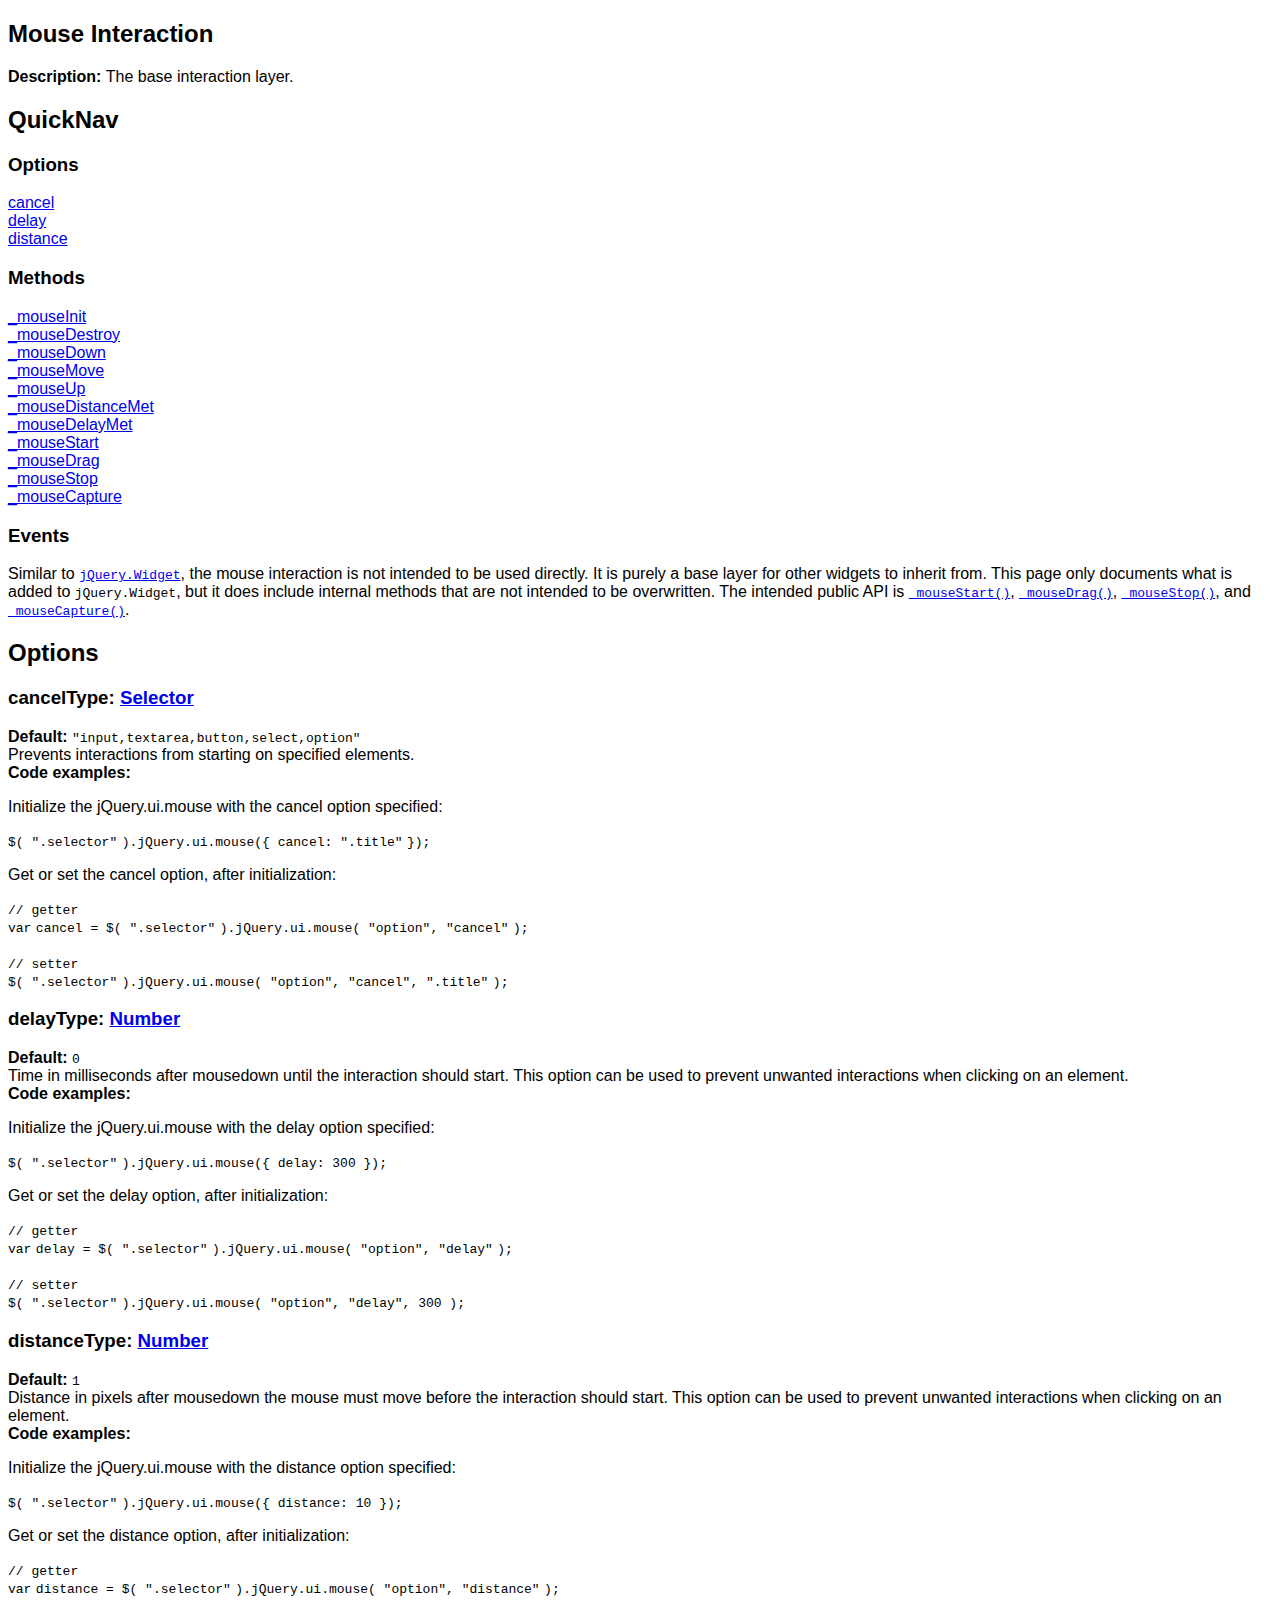
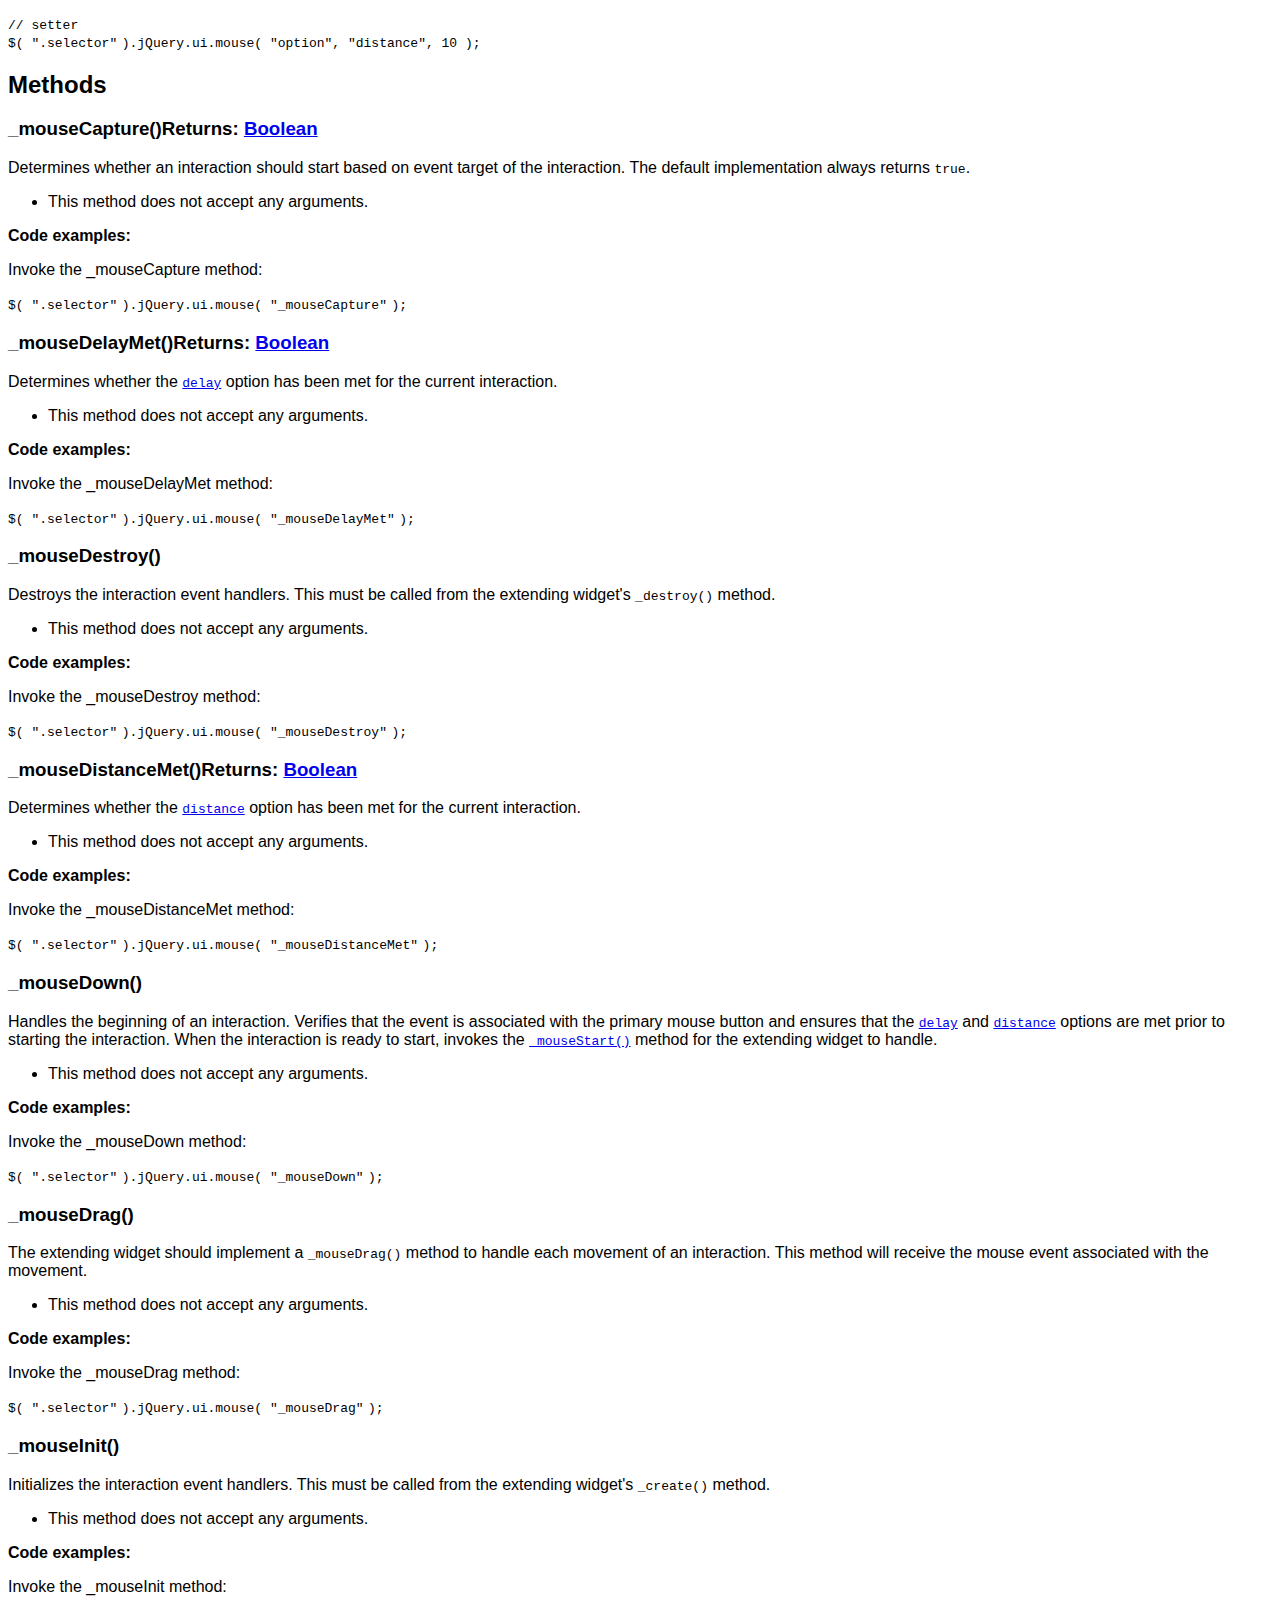
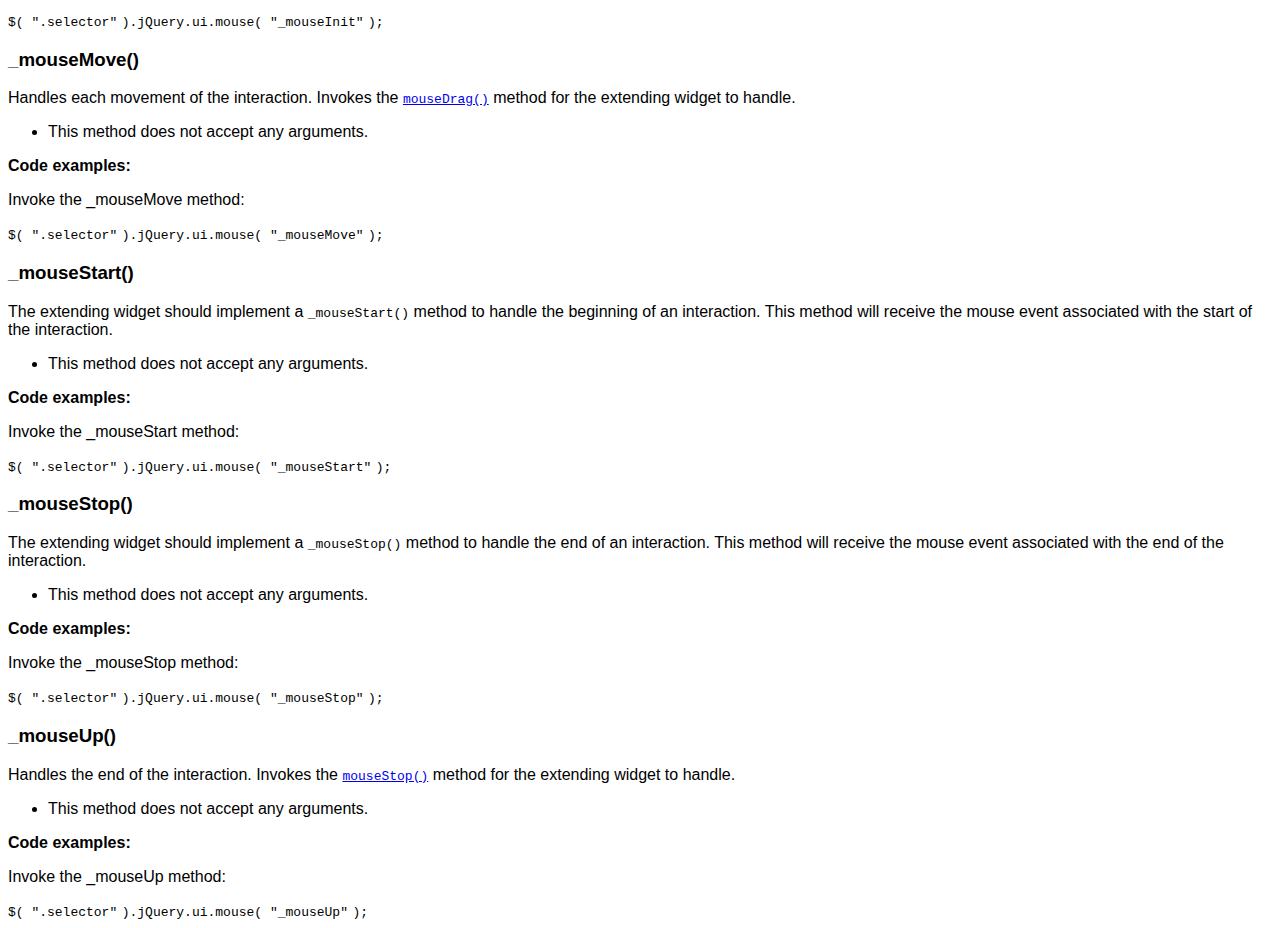
<file: third-party/jquery-ui-1.10.1.custom/development-bundle/docs/mouse.html>
<!doctype html>
<html lang="en">
<head>
	<meta charset="utf-8">
	<title>jQuery UI mouse documentation</title>

	<style>
	body {
		font-family: "Trebuchet MS", "Arial", "Helvetica", "Verdana", "sans-serif"
	}
	.gutter {
		display: none;
	}
	</style>
</head>
<body>

<script>{
		"title":
			"Mouse Interaction",
		"excerpt":
			"The base interaction layer.",
		"termSlugs": {
			"category": [
				"utilities","interactions"
			]
		}
	}</script><article id="jQuery-ui-mouse1" class="entry widget"><h2 class="section-title"><span>Mouse Interaction</span></h2>
<div class="entry-wrapper">
<p class="desc"><strong>Description: </strong>The base interaction layer.</p>
<section id="quick-nav"><header><h2>QuickNav</h2></header><div class="quick-nav-section">
<h3>Options</h3>
<div><a href="#option-cancel">cancel</a></div>
<div><a href="#option-delay">delay</a></div>
<div><a href="#option-distance">distance</a></div>
</div>
<div class="quick-nav-section">
<h3>Methods</h3>
<div><a href="#method-_mouseInit">_mouseInit</a></div>
<div><a href="#method-_mouseDestroy">_mouseDestroy</a></div>
<div><a href="#method-_mouseDown">_mouseDown</a></div>
<div><a href="#method-_mouseMove">_mouseMove</a></div>
<div><a href="#method-_mouseUp">_mouseUp</a></div>
<div><a href="#method-_mouseDistanceMet">_mouseDistanceMet</a></div>
<div><a href="#method-_mouseDelayMet">_mouseDelayMet</a></div>
<div><a href="#method-_mouseStart">_mouseStart</a></div>
<div><a href="#method-_mouseDrag">_mouseDrag</a></div>
<div><a href="#method-_mouseStop">_mouseStop</a></div>
<div><a href="#method-_mouseCapture">_mouseCapture</a></div>
</div>
<div class="quick-nav-section"><h3>Events</h3></div></section><div class="longdesc" id="entry-longdesc">
		<p>Similar to <a href="/jQuery.Widget#jQuery-Widget2"><code>jQuery.Widget</code></a>, the mouse interaction is not intended to be used directly. It is purely a base layer for other widgets to inherit from. This page only documents what is added to <code>jQuery.Widget</code>, but it does include internal methods that are not intended to be overwritten. The intended public API is <a href="#method-_mouseStart"><code>_mouseStart()</code></a>, <a href="#method-_mouseDrag"><code>_mouseDrag()</code></a>, <a href="#method-_mouseStop"><code>_mouseStop()</code></a>, and <a href="#method-_mouseCapture"><code>_mouseCapture()</code></a>.</p>
	</div>
<section id="options"><header><h2 class="underline">Options</h2></header><div id="option-cancel" class="api-item first-item">
<h3>cancel<span class="option-type"><strong>Type: </strong><a href="http://api.jquery.com/Types#Selector">Selector</a></span>
</h3>
<div class="default">
<strong>Default: </strong><code>"input,textarea,button,select,option"</code>
</div>
<div>Prevents interactions from starting on specified elements.</div>
<strong>Code examples:</strong><p>Initialize the jQuery.ui.mouse with the cancel option specified:</p>
<div class="syntaxhighlighter nogutter  "><table border="0" cellpadding="0" cellspacing="0"><tbody><tr><td class="code"><div class="container"><div class="line number1 index0 alt2"><code class="plain">$( </code><code class="string">".selector"</code> <code class="plain">).jQuery.ui.mouse({ cancel: </code><code class="string">".title"</code> <code class="plain">});</code></div></div></td></tr></tbody></table></div>
<p>Get or set the cancel option, after initialization:</p>
<div class="syntaxhighlighter nogutter  "><table border="0" cellpadding="0" cellspacing="0"><tbody><tr><td class="code"><div class="container"><div class="line number1 index0 alt2"><code class="comments">// getter</code></div><div class="line number2 index1 alt1"><code class="keyword">var</code> <code class="plain">cancel = $( </code><code class="string">".selector"</code> <code class="plain">).jQuery.ui.mouse( </code><code class="string">"option"</code><code class="plain">, </code><code class="string">"cancel"</code> <code class="plain">);</code></div><div class="line number3 index2 alt2">&nbsp;</div><div class="line number4 index3 alt1"><code class="comments">// setter</code></div><div class="line number5 index4 alt2"><code class="plain">$( </code><code class="string">".selector"</code> <code class="plain">).jQuery.ui.mouse( </code><code class="string">"option"</code><code class="plain">, </code><code class="string">"cancel"</code><code class="plain">, </code><code class="string">".title"</code> <code class="plain">);</code></div></div></td></tr></tbody></table></div>
</div>
<div id="option-delay" class="api-item">
<h3>delay<span class="option-type"><strong>Type: </strong><a href="http://api.jquery.com/Types#Number">Number</a></span>
</h3>
<div class="default">
<strong>Default: </strong><code>0</code>
</div>
<div>Time in milliseconds after mousedown until the interaction should start. This option can be used to prevent unwanted interactions when clicking on an element.</div>
<strong>Code examples:</strong><p>Initialize the jQuery.ui.mouse with the delay option specified:</p>
<div class="syntaxhighlighter nogutter  "><table border="0" cellpadding="0" cellspacing="0"><tbody><tr><td class="code"><div class="container"><div class="line number1 index0 alt2"><code class="plain">$( </code><code class="string">".selector"</code> <code class="plain">).jQuery.ui.mouse({ delay: 300 });</code></div></div></td></tr></tbody></table></div>
<p>Get or set the delay option, after initialization:</p>
<div class="syntaxhighlighter nogutter  "><table border="0" cellpadding="0" cellspacing="0"><tbody><tr><td class="code"><div class="container"><div class="line number1 index0 alt2"><code class="comments">// getter</code></div><div class="line number2 index1 alt1"><code class="keyword">var</code> <code class="plain">delay = $( </code><code class="string">".selector"</code> <code class="plain">).jQuery.ui.mouse( </code><code class="string">"option"</code><code class="plain">, </code><code class="string">"delay"</code> <code class="plain">);</code></div><div class="line number3 index2 alt2">&nbsp;</div><div class="line number4 index3 alt1"><code class="comments">// setter</code></div><div class="line number5 index4 alt2"><code class="plain">$( </code><code class="string">".selector"</code> <code class="plain">).jQuery.ui.mouse( </code><code class="string">"option"</code><code class="plain">, </code><code class="string">"delay"</code><code class="plain">, 300 );</code></div></div></td></tr></tbody></table></div>
</div>
<div id="option-distance" class="api-item">
<h3>distance<span class="option-type"><strong>Type: </strong><a href="http://api.jquery.com/Types#Number">Number</a></span>
</h3>
<div class="default">
<strong>Default: </strong><code>1</code>
</div>
<div>Distance in pixels after mousedown the mouse must move before the interaction should start. This option can be used to prevent unwanted interactions when clicking on an element.</div>
<strong>Code examples:</strong><p>Initialize the jQuery.ui.mouse with the distance option specified:</p>
<div class="syntaxhighlighter nogutter  "><table border="0" cellpadding="0" cellspacing="0"><tbody><tr><td class="code"><div class="container"><div class="line number1 index0 alt2"><code class="plain">$( </code><code class="string">".selector"</code> <code class="plain">).jQuery.ui.mouse({ distance: 10 });</code></div></div></td></tr></tbody></table></div>
<p>Get or set the distance option, after initialization:</p>
<div class="syntaxhighlighter nogutter  "><table border="0" cellpadding="0" cellspacing="0"><tbody><tr><td class="code"><div class="container"><div class="line number1 index0 alt2"><code class="comments">// getter</code></div><div class="line number2 index1 alt1"><code class="keyword">var</code> <code class="plain">distance = $( </code><code class="string">".selector"</code> <code class="plain">).jQuery.ui.mouse( </code><code class="string">"option"</code><code class="plain">, </code><code class="string">"distance"</code> <code class="plain">);</code></div><div class="line number3 index2 alt2">&nbsp;</div><div class="line number4 index3 alt1"><code class="comments">// setter</code></div><div class="line number5 index4 alt2"><code class="plain">$( </code><code class="string">".selector"</code> <code class="plain">).jQuery.ui.mouse( </code><code class="string">"option"</code><code class="plain">, </code><code class="string">"distance"</code><code class="plain">, 10 );</code></div></div></td></tr></tbody></table></div>
</div></section><section id="methods"><header><h2 class="underline">Methods</h2></header><div id="method-_mouseCapture"><div class="api-item first-item">
<h3>_mouseCapture()<span class="returns">Returns: <a href="http://api.jquery.com/Types#Boolean">Boolean</a></span>
</h3>
<div>
				Determines whether an interaction should start based on event target of the interaction. The default implementation always returns <code>true</code>.
			</div>
<ul><li><div class="null-signature">This method does not accept any arguments.</div></li></ul>
<div>
<strong>Code examples:</strong><p>Invoke the _mouseCapture method:</p>
<div class="syntaxhighlighter nogutter  "><table border="0" cellpadding="0" cellspacing="0"><tbody><tr><td class="code"><div class="container"><div class="line number1 index0 alt2"><code class="plain">$( </code><code class="string">".selector"</code> <code class="plain">).jQuery.ui.mouse( </code><code class="string">"_mouseCapture"</code> <code class="plain">);</code></div></div></td></tr></tbody></table></div>
</div>
</div></div>
<div id="method-_mouseDelayMet"><div class="api-item">
<h3>_mouseDelayMet()<span class="returns">Returns: <a href="http://api.jquery.com/Types#Boolean">Boolean</a></span>
</h3>
<div>
				Determines whether the <a href="#option-delay"><code>delay</code></a> option has been met for the current interaction.
			</div>
<ul><li><div class="null-signature">This method does not accept any arguments.</div></li></ul>
<div>
<strong>Code examples:</strong><p>Invoke the _mouseDelayMet method:</p>
<div class="syntaxhighlighter nogutter  "><table border="0" cellpadding="0" cellspacing="0"><tbody><tr><td class="code"><div class="container"><div class="line number1 index0 alt2"><code class="plain">$( </code><code class="string">".selector"</code> <code class="plain">).jQuery.ui.mouse( </code><code class="string">"_mouseDelayMet"</code> <code class="plain">);</code></div></div></td></tr></tbody></table></div>
</div>
</div></div>
<div id="method-_mouseDestroy"><div class="api-item">
<h3>_mouseDestroy()</h3>
<div>
				Destroys the interaction event handlers. This must be called from the extending widget's <code>_destroy()</code> method.
			</div>
<ul><li><div class="null-signature">This method does not accept any arguments.</div></li></ul>
<div>
<strong>Code examples:</strong><p>Invoke the _mouseDestroy method:</p>
<div class="syntaxhighlighter nogutter  "><table border="0" cellpadding="0" cellspacing="0"><tbody><tr><td class="code"><div class="container"><div class="line number1 index0 alt2"><code class="plain">$( </code><code class="string">".selector"</code> <code class="plain">).jQuery.ui.mouse( </code><code class="string">"_mouseDestroy"</code> <code class="plain">);</code></div></div></td></tr></tbody></table></div>
</div>
</div></div>
<div id="method-_mouseDistanceMet"><div class="api-item">
<h3>_mouseDistanceMet()<span class="returns">Returns: <a href="http://api.jquery.com/Types#Boolean">Boolean</a></span>
</h3>
<div>
				Determines whether the <a href="#option-distance"><code>distance</code></a> option has been met for the current interaction.
			</div>
<ul><li><div class="null-signature">This method does not accept any arguments.</div></li></ul>
<div>
<strong>Code examples:</strong><p>Invoke the _mouseDistanceMet method:</p>
<div class="syntaxhighlighter nogutter  "><table border="0" cellpadding="0" cellspacing="0"><tbody><tr><td class="code"><div class="container"><div class="line number1 index0 alt2"><code class="plain">$( </code><code class="string">".selector"</code> <code class="plain">).jQuery.ui.mouse( </code><code class="string">"_mouseDistanceMet"</code> <code class="plain">);</code></div></div></td></tr></tbody></table></div>
</div>
</div></div>
<div id="method-_mouseDown"><div class="api-item">
<h3>_mouseDown()</h3>
<div>
				Handles the beginning of an interaction. Verifies that the event is associated with the primary mouse button and ensures that the <a href="#option-delay"><code>delay</code></a> and <a href="#option-distance"><code>distance</code></a> options are met prior to starting the interaction. When the interaction is ready to start, invokes the <a href="#method-_mouseStart"><code>_mouseStart()</code></a> method for the extending widget to handle.
			</div>
<ul><li><div class="null-signature">This method does not accept any arguments.</div></li></ul>
<div>
<strong>Code examples:</strong><p>Invoke the _mouseDown method:</p>
<div class="syntaxhighlighter nogutter  "><table border="0" cellpadding="0" cellspacing="0"><tbody><tr><td class="code"><div class="container"><div class="line number1 index0 alt2"><code class="plain">$( </code><code class="string">".selector"</code> <code class="plain">).jQuery.ui.mouse( </code><code class="string">"_mouseDown"</code> <code class="plain">);</code></div></div></td></tr></tbody></table></div>
</div>
</div></div>
<div id="method-_mouseDrag"><div class="api-item">
<h3>_mouseDrag()</h3>
<div>
				The extending widget should implement a <code>_mouseDrag()</code> method to handle each movement of an interaction. This method will receive the mouse event associated with the movement.
			</div>
<ul><li><div class="null-signature">This method does not accept any arguments.</div></li></ul>
<div>
<strong>Code examples:</strong><p>Invoke the _mouseDrag method:</p>
<div class="syntaxhighlighter nogutter  "><table border="0" cellpadding="0" cellspacing="0"><tbody><tr><td class="code"><div class="container"><div class="line number1 index0 alt2"><code class="plain">$( </code><code class="string">".selector"</code> <code class="plain">).jQuery.ui.mouse( </code><code class="string">"_mouseDrag"</code> <code class="plain">);</code></div></div></td></tr></tbody></table></div>
</div>
</div></div>
<div id="method-_mouseInit"><div class="api-item">
<h3>_mouseInit()</h3>
<div>
				Initializes the interaction event handlers. This must be called from the extending widget's <code>_create()</code> method.
			</div>
<ul><li><div class="null-signature">This method does not accept any arguments.</div></li></ul>
<div>
<strong>Code examples:</strong><p>Invoke the _mouseInit method:</p>
<div class="syntaxhighlighter nogutter  "><table border="0" cellpadding="0" cellspacing="0"><tbody><tr><td class="code"><div class="container"><div class="line number1 index0 alt2"><code class="plain">$( </code><code class="string">".selector"</code> <code class="plain">).jQuery.ui.mouse( </code><code class="string">"_mouseInit"</code> <code class="plain">);</code></div></div></td></tr></tbody></table></div>
</div>
</div></div>
<div id="method-_mouseMove"><div class="api-item">
<h3>_mouseMove()</h3>
<div>
				Handles each movement of the interaction. Invokes the <a href="#method-_mouseDrag"><code>mouseDrag()</code></a> method for the extending widget to handle.
			</div>
<ul><li><div class="null-signature">This method does not accept any arguments.</div></li></ul>
<div>
<strong>Code examples:</strong><p>Invoke the _mouseMove method:</p>
<div class="syntaxhighlighter nogutter  "><table border="0" cellpadding="0" cellspacing="0"><tbody><tr><td class="code"><div class="container"><div class="line number1 index0 alt2"><code class="plain">$( </code><code class="string">".selector"</code> <code class="plain">).jQuery.ui.mouse( </code><code class="string">"_mouseMove"</code> <code class="plain">);</code></div></div></td></tr></tbody></table></div>
</div>
</div></div>
<div id="method-_mouseStart"><div class="api-item">
<h3>_mouseStart()</h3>
<div>
				The extending widget should implement a <code>_mouseStart()</code> method to handle the beginning of an interaction. This method will receive the mouse event associated with the start of the interaction.
			</div>
<ul><li><div class="null-signature">This method does not accept any arguments.</div></li></ul>
<div>
<strong>Code examples:</strong><p>Invoke the _mouseStart method:</p>
<div class="syntaxhighlighter nogutter  "><table border="0" cellpadding="0" cellspacing="0"><tbody><tr><td class="code"><div class="container"><div class="line number1 index0 alt2"><code class="plain">$( </code><code class="string">".selector"</code> <code class="plain">).jQuery.ui.mouse( </code><code class="string">"_mouseStart"</code> <code class="plain">);</code></div></div></td></tr></tbody></table></div>
</div>
</div></div>
<div id="method-_mouseStop"><div class="api-item">
<h3>_mouseStop()</h3>
<div>
				The extending widget should implement a <code>_mouseStop()</code> method to handle the end of an interaction. This method will receive the mouse event associated with the end of the interaction.
			</div>
<ul><li><div class="null-signature">This method does not accept any arguments.</div></li></ul>
<div>
<strong>Code examples:</strong><p>Invoke the _mouseStop method:</p>
<div class="syntaxhighlighter nogutter  "><table border="0" cellpadding="0" cellspacing="0"><tbody><tr><td class="code"><div class="container"><div class="line number1 index0 alt2"><code class="plain">$( </code><code class="string">".selector"</code> <code class="plain">).jQuery.ui.mouse( </code><code class="string">"_mouseStop"</code> <code class="plain">);</code></div></div></td></tr></tbody></table></div>
</div>
</div></div>
<div id="method-_mouseUp"><div class="api-item">
<h3>_mouseUp()</h3>
<div>
				Handles the end of the interaction. Invokes the <a href="#method-_mouseStop"><code>mouseStop()</code></a> method for the extending widget to handle.
			</div>
<ul><li><div class="null-signature">This method does not accept any arguments.</div></li></ul>
<div>
<strong>Code examples:</strong><p>Invoke the _mouseUp method:</p>
<div class="syntaxhighlighter nogutter  "><table border="0" cellpadding="0" cellspacing="0"><tbody><tr><td class="code"><div class="container"><div class="line number1 index0 alt2"><code class="plain">$( </code><code class="string">".selector"</code> <code class="plain">).jQuery.ui.mouse( </code><code class="string">"_mouseUp"</code> <code class="plain">);</code></div></div></td></tr></tbody></table></div>
</div>
</div></div></section>
</div></article>

</body>
</html>
</file>
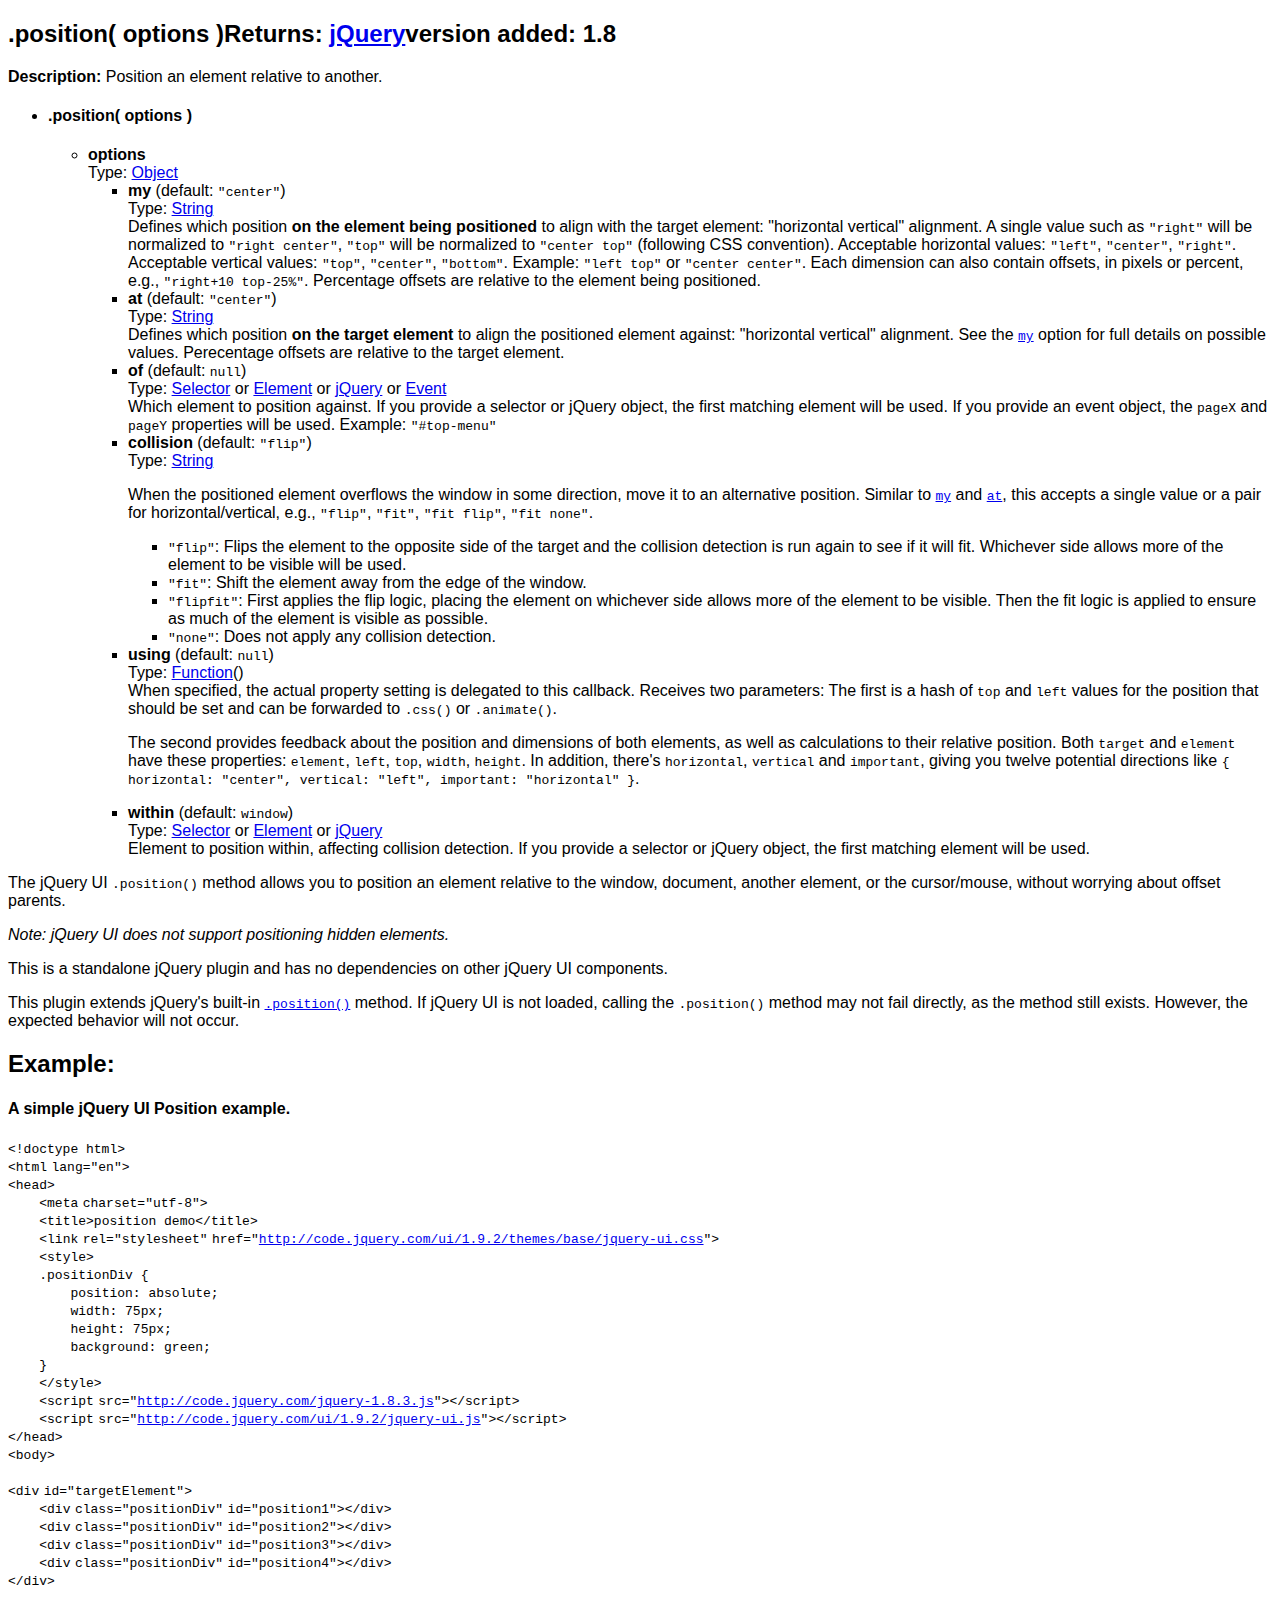
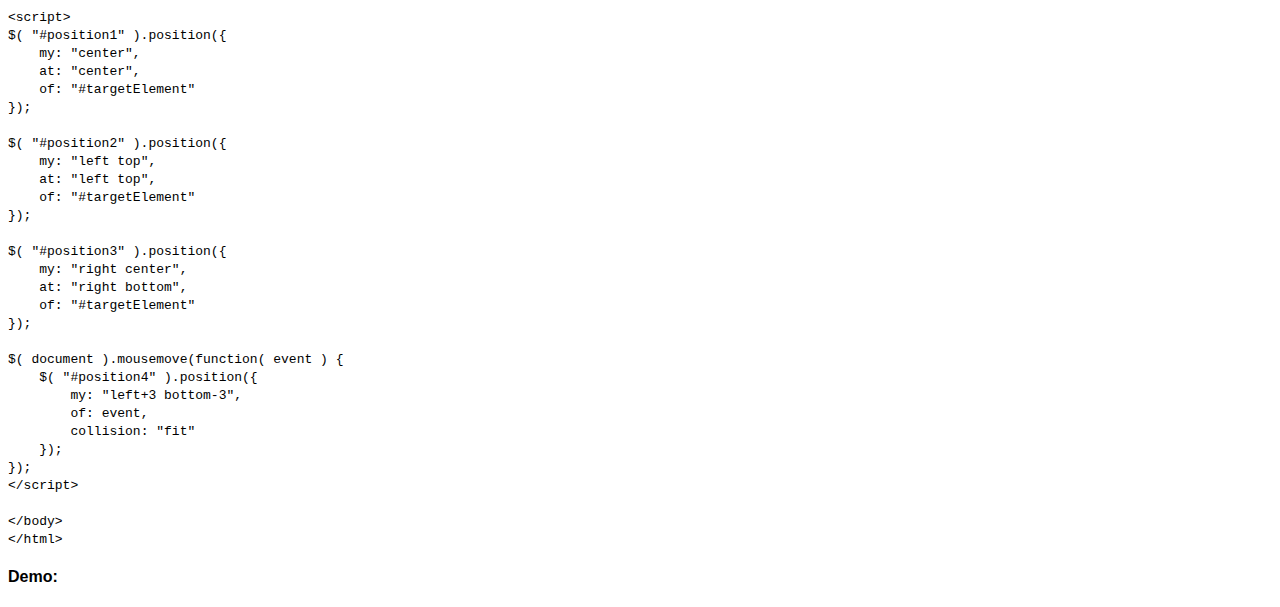
<file: third-party/jquery-ui-1.10.1.custom/development-bundle/docs/position.html>
<!doctype html>
<html lang="en">
<head>
	<meta charset="utf-8">
	<title>jQuery UI position documentation</title>

	<style>
	body {
		font-family: "Trebuchet MS", "Arial", "Helvetica", "Verdana", "sans-serif"
	}
	.gutter {
		display: none;
	}
	</style>
</head>
<body>

<script>{
		"title":
			".position()",
		"excerpt":
			"Position an element relative to another.",
		"termSlugs": {
			"category": [
				"methods","overrides","utilities"
			]
		}
	}</script><article id="position1" class="entry method"><h2 class="section-title">
<span class="name">.position( options )</span><span class="returns">Returns: <a href="http://api.jquery.com/Types#jQuery">jQuery</a></span><span class="version-details">version added: 1.8</span>
</h2>
<div class="entry-wrapper">
<p class="desc"><strong>Description: </strong>Position an element relative to another.</p>
<ul class="signatures"><li class="signature" id="position-options">
<h4 class="name">.position( options )</h4>
<ul><li>
<div><strong>options</strong></div>
<div>Type: <a href="http://api.jquery.com/Types#Object">Object</a>
</div>
<div></div>
<ul>
<li>
<div>
<strong>my</strong> (default: <code>"center"</code>)</div>
<div>Type: <a href="http://api.jquery.com/Types#String">String</a>
</div>
<div>Defines which position <strong>on the element being positioned</strong> to align with the target element: "horizontal vertical" alignment. A single value such as <code>"right"</code> will be normalized to <code>"right center"</code>, <code>"top"</code> will be normalized to <code>"center top"</code> (following CSS convention). Acceptable horizontal values: <code>"left"</code>, <code>"center"</code>, <code>"right"</code>. Acceptable vertical values: <code>"top"</code>, <code>"center"</code>, <code>"bottom"</code>. Example: <code>"left top"</code> or <code>"center center"</code>. Each dimension can also contain offsets, in pixels or percent, e.g., <code>"right+10 top-25%"</code>. Percentage offsets are relative to the element being positioned.</div>
</li>
<li>
<div>
<strong>at</strong> (default: <code>"center"</code>)</div>
<div>Type: <a href="http://api.jquery.com/Types#String">String</a>
</div>
<div>Defines which position <strong>on the target element</strong> to align the positioned element against: "horizontal vertical" alignment. See the <a href="#option-my"><code>my</code></a> option for full details on possible values. Perecentage offsets are relative to the target element.</div>
</li>
<li>
<div>
<strong>of</strong> (default: <code>null</code>)</div>
<div>Type: <a href="http://api.jquery.com/Types#Selector">Selector</a> or <a href="http://api.jquery.com/Types#Element">Element</a> or <a href="http://api.jquery.com/Types#jQuery">jQuery</a> or <a href="http://api.jquery.com/Types#Event">Event</a>
</div>
<div>Which element to position against. If you provide a selector or jQuery object, the first matching element will be used. If you provide an event object, the <code>pageX</code> and <code>pageY</code> properties will be used. Example: <code>"#top-menu"</code>
</div>
</li>
<li>
<div>
<strong>collision</strong> (default: <code>"flip"</code>)</div>
<div>Type: <a href="http://api.jquery.com/Types#String">String</a>
</div>
<div>
					<p>When the positioned element overflows the window in some direction, move it to an alternative position. Similar to <a href="#option-my"><code>my</code></a> and <a href="#option-at"><code>at</code></a>, this accepts a single value or a pair for horizontal/vertical, e.g., <code>"flip"</code>, <code>"fit"</code>, <code>"fit flip"</code>, <code>"fit none"</code>.</p>
					<ul>
						<li>
<code>"flip"</code>: Flips the element to the opposite side of the target and the collision detection is run again to see if it will fit. Whichever side allows more of the element to be visible will be used.</li>
						<li>
<code>"fit"</code>: Shift the element away from the edge of the window.</li>
						<li>
<code>"flipfit"</code>: First applies the flip logic, placing the element on whichever side allows more of the element to be visible. Then the fit logic is applied to ensure as much of the element is visible as possible.</li>
						<li>
<code>"none"</code>: Does not apply any collision detection.</li>
					</ul>
				</div>
</li>
<li>
<div>
<strong>using</strong> (default: <code>null</code>)</div>
<div>Type: <a href="http://api.jquery.com/Types/#Function">Function</a>()</div>
<div>
					When specified, the actual property setting is delegated to this callback. Receives two parameters: The first is a hash of <code>top</code> and <code>left</code> values for the position that should be set and can be forwarded to <code>.css()</code> or <code>.animate()</code>.
					<p>The second provides feedback about the position and dimensions of both elements, as well as calculations to their relative position. Both <code>target</code> and <code>element</code> have these properties: <code>element</code>, <code>left</code>, <code>top</code>, <code>width</code>, <code>height</code>. In addition, there's <code>horizontal</code>, <code>vertical</code> and <code>important</code>, giving you twelve potential directions like <code>{ horizontal: "center", vertical: "left", important: "horizontal" }</code>.</p>
				</div>
</li>
<li>
<div>
<strong>within</strong> (default: <code>window</code>)</div>
<div>Type: <a href="http://api.jquery.com/Types#Selector">Selector</a> or <a href="http://api.jquery.com/Types#Element">Element</a> or <a href="http://api.jquery.com/Types#jQuery">jQuery</a>
</div>
<div>Element to position within, affecting collision detection. If you provide a selector or jQuery object, the first matching element will be used.</div>
</li>
</ul>
</li></ul>
</li></ul>
<div class="longdesc" id="entry-longdesc">
		<p>The jQuery UI <code>.position()</code> method allows you to position an element relative to the window, document, another element, or the cursor/mouse, without worrying about offset parents.</p>
		<p><em>Note: jQuery UI does not support positioning hidden elements.</em></p>
		<p>This is a standalone jQuery plugin and has no dependencies on other jQuery UI components.</p>
		<p>This plugin extends jQuery's built-in <a href="http://api.jquery.com/position"><code>.position()</code></a> method. If jQuery UI is not loaded, calling the <code>.position()</code> method may not fail directly, as the method still exists. However, the expected behavior will not occur.</p>
	</div>
<section class="entry-examples" id="entry-examples"><header><h2 class="underline">Example:</h2></header><div class="entry-example" id="example-0">
<h4><span class="desc">A simple jQuery UI Position example.</span></h4>
<div class="syntaxhighlighter  "><table border="0" cellpadding="0" cellspacing="0"><tbody><tr><td class="gutter"><div class="line number1 index0 alt2">1</div><div class="line number2 index1 alt1">2</div><div class="line number3 index2 alt2">3</div><div class="line number4 index3 alt1">4</div><div class="line number5 index4 alt2">5</div><div class="line number6 index5 alt1">6</div><div class="line number7 index6 alt2">7</div><div class="line number8 index7 alt1">8</div><div class="line number9 index8 alt2">9</div><div class="line number10 index9 alt1">10</div><div class="line number11 index10 alt2">11</div><div class="line number12 index11 alt1">12</div><div class="line number13 index12 alt2">13</div><div class="line number14 index13 alt1">14</div><div class="line number15 index14 alt2">15</div><div class="line number16 index15 alt1">16</div><div class="line number17 index16 alt2">17</div><div class="line number18 index17 alt1">18</div><div class="line number19 index18 alt2">19</div><div class="line number20 index19 alt1">20</div><div class="line number21 index20 alt2">21</div><div class="line number22 index21 alt1">22</div><div class="line number23 index22 alt2">23</div><div class="line number24 index23 alt1">24</div><div class="line number25 index24 alt2">25</div><div class="line number26 index25 alt1">26</div><div class="line number27 index26 alt2">27</div><div class="line number28 index27 alt1">28</div><div class="line number29 index28 alt2">29</div><div class="line number30 index29 alt1">30</div><div class="line number31 index30 alt2">31</div><div class="line number32 index31 alt1">32</div><div class="line number33 index32 alt2">33</div><div class="line number34 index33 alt1">34</div><div class="line number35 index34 alt2">35</div><div class="line number36 index35 alt1">36</div><div class="line number37 index36 alt2">37</div><div class="line number38 index37 alt1">38</div><div class="line number39 index38 alt2">39</div><div class="line number40 index39 alt1">40</div><div class="line number41 index40 alt2">41</div><div class="line number42 index41 alt1">42</div><div class="line number43 index42 alt2">43</div><div class="line number44 index43 alt1">44</div><div class="line number45 index44 alt2">45</div><div class="line number46 index45 alt1">46</div><div class="line number47 index46 alt2">47</div><div class="line number48 index47 alt1">48</div><div class="line number49 index48 alt2">49</div><div class="line number50 index49 alt1">50</div><div class="line number51 index50 alt2">51</div><div class="line number52 index51 alt1">52</div><div class="line number53 index52 alt2">53</div><div class="line number54 index53 alt1">54</div><div class="line number55 index54 alt2">55</div><div class="line number56 index55 alt1">56</div></td><td class="code"><div class="container"><div class="line number1 index0 alt2"><code class="plain">&lt;!doctype html&gt;</code></div><div class="line number2 index1 alt1"><code class="plain">&lt;</code><code class="keyword">html</code> <code class="color1">lang</code><code class="plain">=</code><code class="string">"en"</code><code class="plain">&gt;</code></div><div class="line number3 index2 alt2"><code class="plain">&lt;</code><code class="keyword">head</code><code class="plain">&gt;</code></div><div class="line number4 index3 alt1"><code class="undefined spaces">&nbsp;&nbsp;&nbsp;&nbsp;</code><code class="plain">&lt;</code><code class="keyword">meta</code> <code class="color1">charset</code><code class="plain">=</code><code class="string">"utf-8"</code><code class="plain">&gt;</code></div><div class="line number5 index4 alt2"><code class="undefined spaces">&nbsp;&nbsp;&nbsp;&nbsp;</code><code class="plain">&lt;</code><code class="keyword">title</code><code class="plain">&gt;position demo&lt;/</code><code class="keyword">title</code><code class="plain">&gt;</code></div><div class="line number6 index5 alt1"><code class="undefined spaces">&nbsp;&nbsp;&nbsp;&nbsp;</code><code class="plain">&lt;</code><code class="keyword">link</code> <code class="color1">rel</code><code class="plain">=</code><code class="string">"stylesheet"</code> <code class="color1">href</code><code class="plain">=</code><code class="string">"<a href="http://code.jquery.com/ui/1.9.2/themes/base/jquery-ui.css">http://code.jquery.com/ui/1.9.2/themes/base/jquery-ui.css</a>"</code><code class="plain">&gt;</code></div><div class="line number7 index6 alt2"><code class="undefined spaces">&nbsp;&nbsp;&nbsp;&nbsp;</code><code class="plain">&lt;</code><code class="keyword">style</code><code class="plain">&gt;</code></div><div class="line number8 index7 alt1"><code class="undefined spaces">&nbsp;&nbsp;&nbsp;&nbsp;</code><code class="plain">.positionDiv {</code></div><div class="line number9 index8 alt2"><code class="undefined spaces">&nbsp;&nbsp;&nbsp;&nbsp;&nbsp;&nbsp;&nbsp;&nbsp;</code><code class="plain">position: absolute;</code></div><div class="line number10 index9 alt1"><code class="undefined spaces">&nbsp;&nbsp;&nbsp;&nbsp;&nbsp;&nbsp;&nbsp;&nbsp;</code><code class="plain">width: 75px;</code></div><div class="line number11 index10 alt2"><code class="undefined spaces">&nbsp;&nbsp;&nbsp;&nbsp;&nbsp;&nbsp;&nbsp;&nbsp;</code><code class="plain">height: 75px;</code></div><div class="line number12 index11 alt1"><code class="undefined spaces">&nbsp;&nbsp;&nbsp;&nbsp;&nbsp;&nbsp;&nbsp;&nbsp;</code><code class="plain">background: green;</code></div><div class="line number13 index12 alt2"><code class="undefined spaces">&nbsp;&nbsp;&nbsp;&nbsp;</code><code class="plain">}</code></div><div class="line number14 index13 alt1"><code class="undefined spaces">&nbsp;&nbsp;&nbsp;&nbsp;</code><code class="plain">&lt;/</code><code class="keyword">style</code><code class="plain">&gt;</code></div><div class="line number15 index14 alt2"><code class="undefined spaces">&nbsp;&nbsp;&nbsp;&nbsp;</code><code class="plain">&lt;</code><code class="keyword">script</code> <code class="color1">src</code><code class="plain">=</code><code class="string">"<a href="http://code.jquery.com/jquery-1.8.3.js">http://code.jquery.com/jquery-1.8.3.js</a>"</code><code class="plain">&gt;&lt;/</code><code class="keyword">script</code><code class="plain">&gt;</code></div><div class="line number16 index15 alt1"><code class="undefined spaces">&nbsp;&nbsp;&nbsp;&nbsp;</code><code class="plain">&lt;</code><code class="keyword">script</code> <code class="color1">src</code><code class="plain">=</code><code class="string">"<a href="http://code.jquery.com/ui/1.9.2/jquery-ui.js">http://code.jquery.com/ui/1.9.2/jquery-ui.js</a>"</code><code class="plain">&gt;&lt;/</code><code class="keyword">script</code><code class="plain">&gt;</code></div><div class="line number17 index16 alt2"><code class="plain">&lt;/</code><code class="keyword">head</code><code class="plain">&gt;</code></div><div class="line number18 index17 alt1"><code class="plain">&lt;</code><code class="keyword">body</code><code class="plain">&gt;</code></div><div class="line number19 index18 alt2">&nbsp;</div><div class="line number20 index19 alt1"><code class="plain">&lt;</code><code class="keyword">div</code> <code class="color1">id</code><code class="plain">=</code><code class="string">"targetElement"</code><code class="plain">&gt;</code></div><div class="line number21 index20 alt2"><code class="undefined spaces">&nbsp;&nbsp;&nbsp;&nbsp;</code><code class="plain">&lt;</code><code class="keyword">div</code> <code class="color1">class</code><code class="plain">=</code><code class="string">"positionDiv"</code> <code class="color1">id</code><code class="plain">=</code><code class="string">"position1"</code><code class="plain">&gt;&lt;/</code><code class="keyword">div</code><code class="plain">&gt;</code></div><div class="line number22 index21 alt1"><code class="undefined spaces">&nbsp;&nbsp;&nbsp;&nbsp;</code><code class="plain">&lt;</code><code class="keyword">div</code> <code class="color1">class</code><code class="plain">=</code><code class="string">"positionDiv"</code> <code class="color1">id</code><code class="plain">=</code><code class="string">"position2"</code><code class="plain">&gt;&lt;/</code><code class="keyword">div</code><code class="plain">&gt;</code></div><div class="line number23 index22 alt2"><code class="undefined spaces">&nbsp;&nbsp;&nbsp;&nbsp;</code><code class="plain">&lt;</code><code class="keyword">div</code> <code class="color1">class</code><code class="plain">=</code><code class="string">"positionDiv"</code> <code class="color1">id</code><code class="plain">=</code><code class="string">"position3"</code><code class="plain">&gt;&lt;/</code><code class="keyword">div</code><code class="plain">&gt;</code></div><div class="line number24 index23 alt1"><code class="undefined spaces">&nbsp;&nbsp;&nbsp;&nbsp;</code><code class="plain">&lt;</code><code class="keyword">div</code> <code class="color1">class</code><code class="plain">=</code><code class="string">"positionDiv"</code> <code class="color1">id</code><code class="plain">=</code><code class="string">"position4"</code><code class="plain">&gt;&lt;/</code><code class="keyword">div</code><code class="plain">&gt;</code></div><div class="line number25 index24 alt2"><code class="plain">&lt;/</code><code class="keyword">div</code><code class="plain">&gt;</code></div><div class="line number26 index25 alt1">&nbsp;</div><div class="line number27 index26 alt2"><code class="plain">&lt;</code><code class="keyword">script</code><code class="plain">&gt;</code></div><div class="line number28 index27 alt1"><code class="plain">$( "#position1" ).position({</code></div><div class="line number29 index28 alt2"><code class="undefined spaces">&nbsp;&nbsp;&nbsp;&nbsp;</code><code class="plain">my: "center",</code></div><div class="line number30 index29 alt1"><code class="undefined spaces">&nbsp;&nbsp;&nbsp;&nbsp;</code><code class="plain">at: "center",</code></div><div class="line number31 index30 alt2"><code class="undefined spaces">&nbsp;&nbsp;&nbsp;&nbsp;</code><code class="plain">of: "#targetElement"</code></div><div class="line number32 index31 alt1"><code class="plain">});</code></div><div class="line number33 index32 alt2">&nbsp;</div><div class="line number34 index33 alt1"><code class="plain">$( "#position2" ).position({</code></div><div class="line number35 index34 alt2"><code class="undefined spaces">&nbsp;&nbsp;&nbsp;&nbsp;</code><code class="plain">my: "left top",</code></div><div class="line number36 index35 alt1"><code class="undefined spaces">&nbsp;&nbsp;&nbsp;&nbsp;</code><code class="plain">at: "left top",</code></div><div class="line number37 index36 alt2"><code class="undefined spaces">&nbsp;&nbsp;&nbsp;&nbsp;</code><code class="plain">of: "#targetElement"</code></div><div class="line number38 index37 alt1"><code class="plain">});</code></div><div class="line number39 index38 alt2">&nbsp;</div><div class="line number40 index39 alt1"><code class="plain">$( "#position3" ).position({</code></div><div class="line number41 index40 alt2"><code class="undefined spaces">&nbsp;&nbsp;&nbsp;&nbsp;</code><code class="plain">my: "right center",</code></div><div class="line number42 index41 alt1"><code class="undefined spaces">&nbsp;&nbsp;&nbsp;&nbsp;</code><code class="plain">at: "right bottom",</code></div><div class="line number43 index42 alt2"><code class="undefined spaces">&nbsp;&nbsp;&nbsp;&nbsp;</code><code class="plain">of: "#targetElement"</code></div><div class="line number44 index43 alt1"><code class="plain">});</code></div><div class="line number45 index44 alt2">&nbsp;</div><div class="line number46 index45 alt1"><code class="plain">$( document ).mousemove(function( event ) {</code></div><div class="line number47 index46 alt2"><code class="undefined spaces">&nbsp;&nbsp;&nbsp;&nbsp;</code><code class="plain">$( "#position4" ).position({</code></div><div class="line number48 index47 alt1"><code class="undefined spaces">&nbsp;&nbsp;&nbsp;&nbsp;&nbsp;&nbsp;&nbsp;&nbsp;</code><code class="plain">my: "left+3 bottom-3",</code></div><div class="line number49 index48 alt2"><code class="undefined spaces">&nbsp;&nbsp;&nbsp;&nbsp;&nbsp;&nbsp;&nbsp;&nbsp;</code><code class="plain">of: event,</code></div><div class="line number50 index49 alt1"><code class="undefined spaces">&nbsp;&nbsp;&nbsp;&nbsp;&nbsp;&nbsp;&nbsp;&nbsp;</code><code class="plain">collision: "fit"</code></div><div class="line number51 index50 alt2"><code class="undefined spaces">&nbsp;&nbsp;&nbsp;&nbsp;</code><code class="plain">});</code></div><div class="line number52 index51 alt1"><code class="plain">});</code></div><div class="line number53 index52 alt2"><code class="plain">&lt;/</code><code class="keyword">script</code><code class="plain">&gt;</code></div><div class="line number54 index53 alt1">&nbsp;</div><div class="line number55 index54 alt2"><code class="plain">&lt;/</code><code class="keyword">body</code><code class="plain">&gt;</code></div><div class="line number56 index55 alt1"><code class="plain">&lt;/</code><code class="keyword">html</code><code class="plain">&gt;</code></div></div></td></tr></tbody></table></div>
<h4>Demo:</h4>
<div class="demo code-demo"></div>
</div></section>
</div></article>

</body>
</html>
</file>
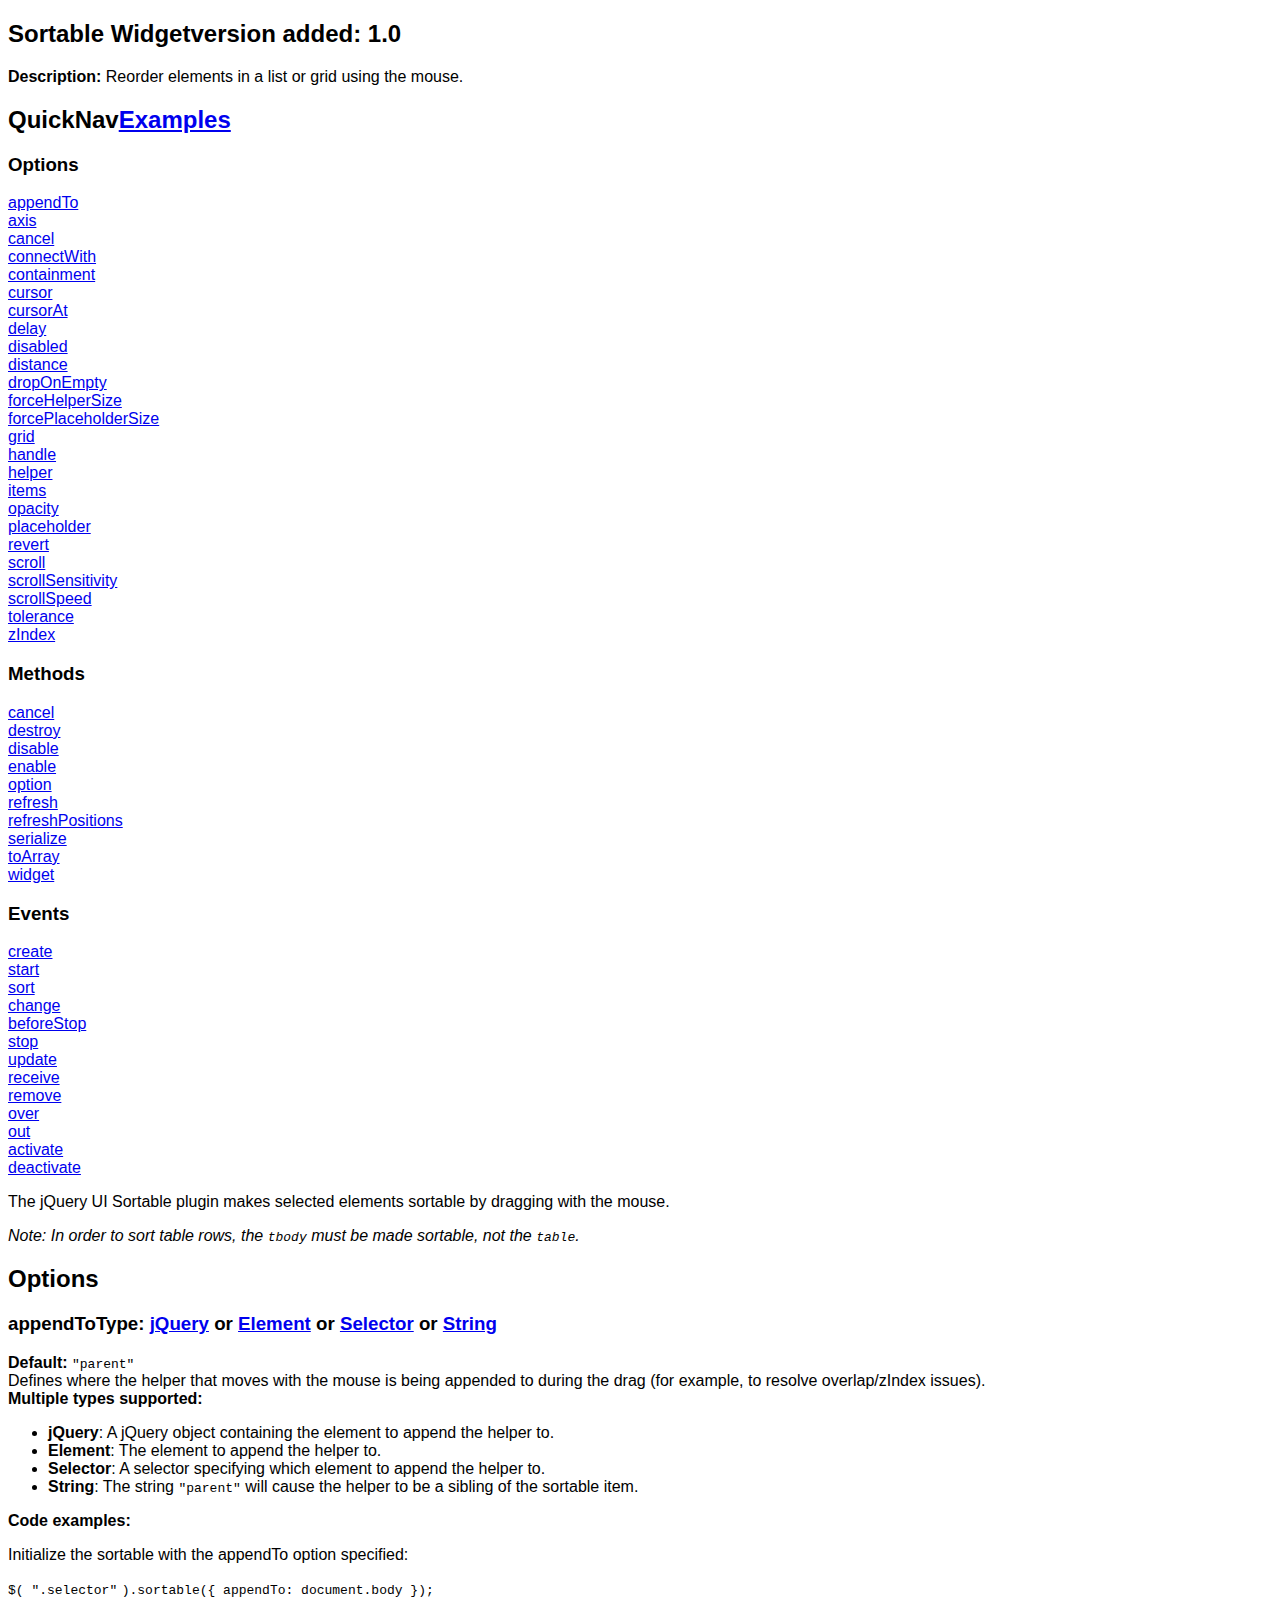
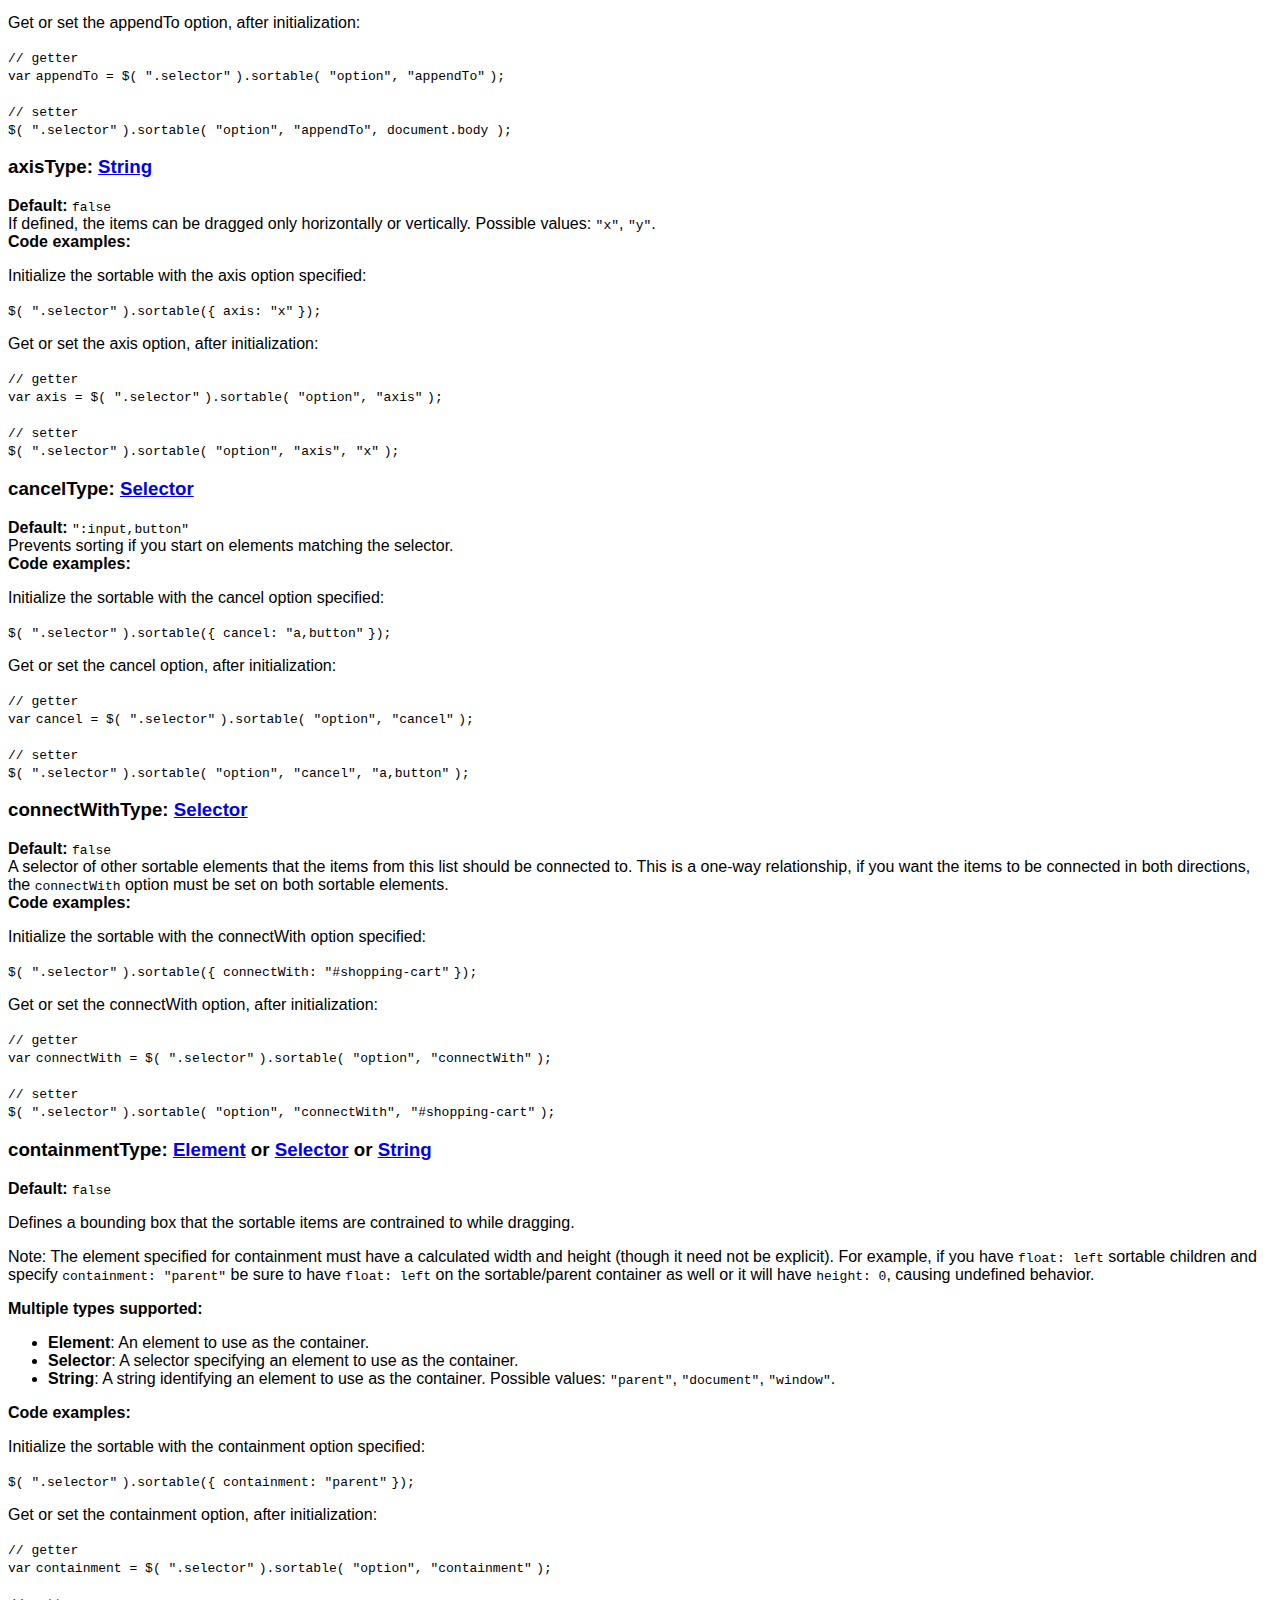
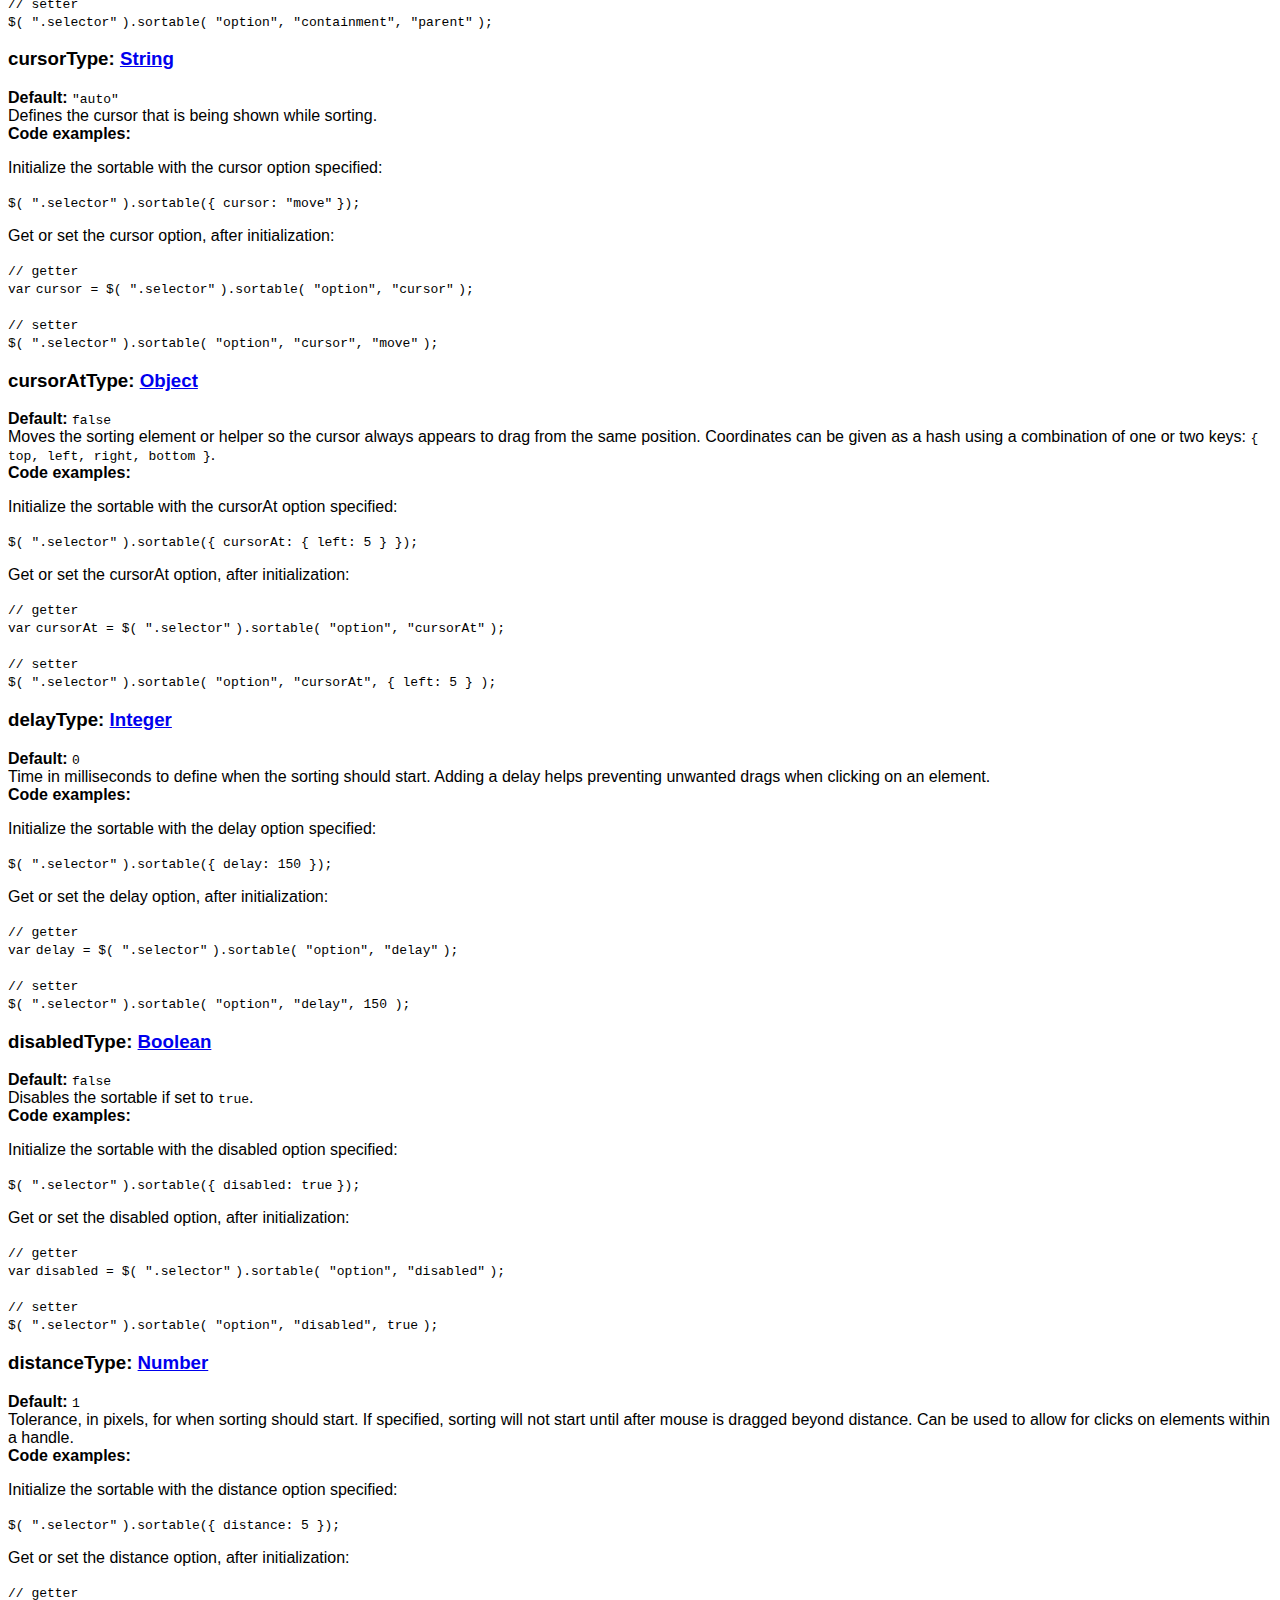
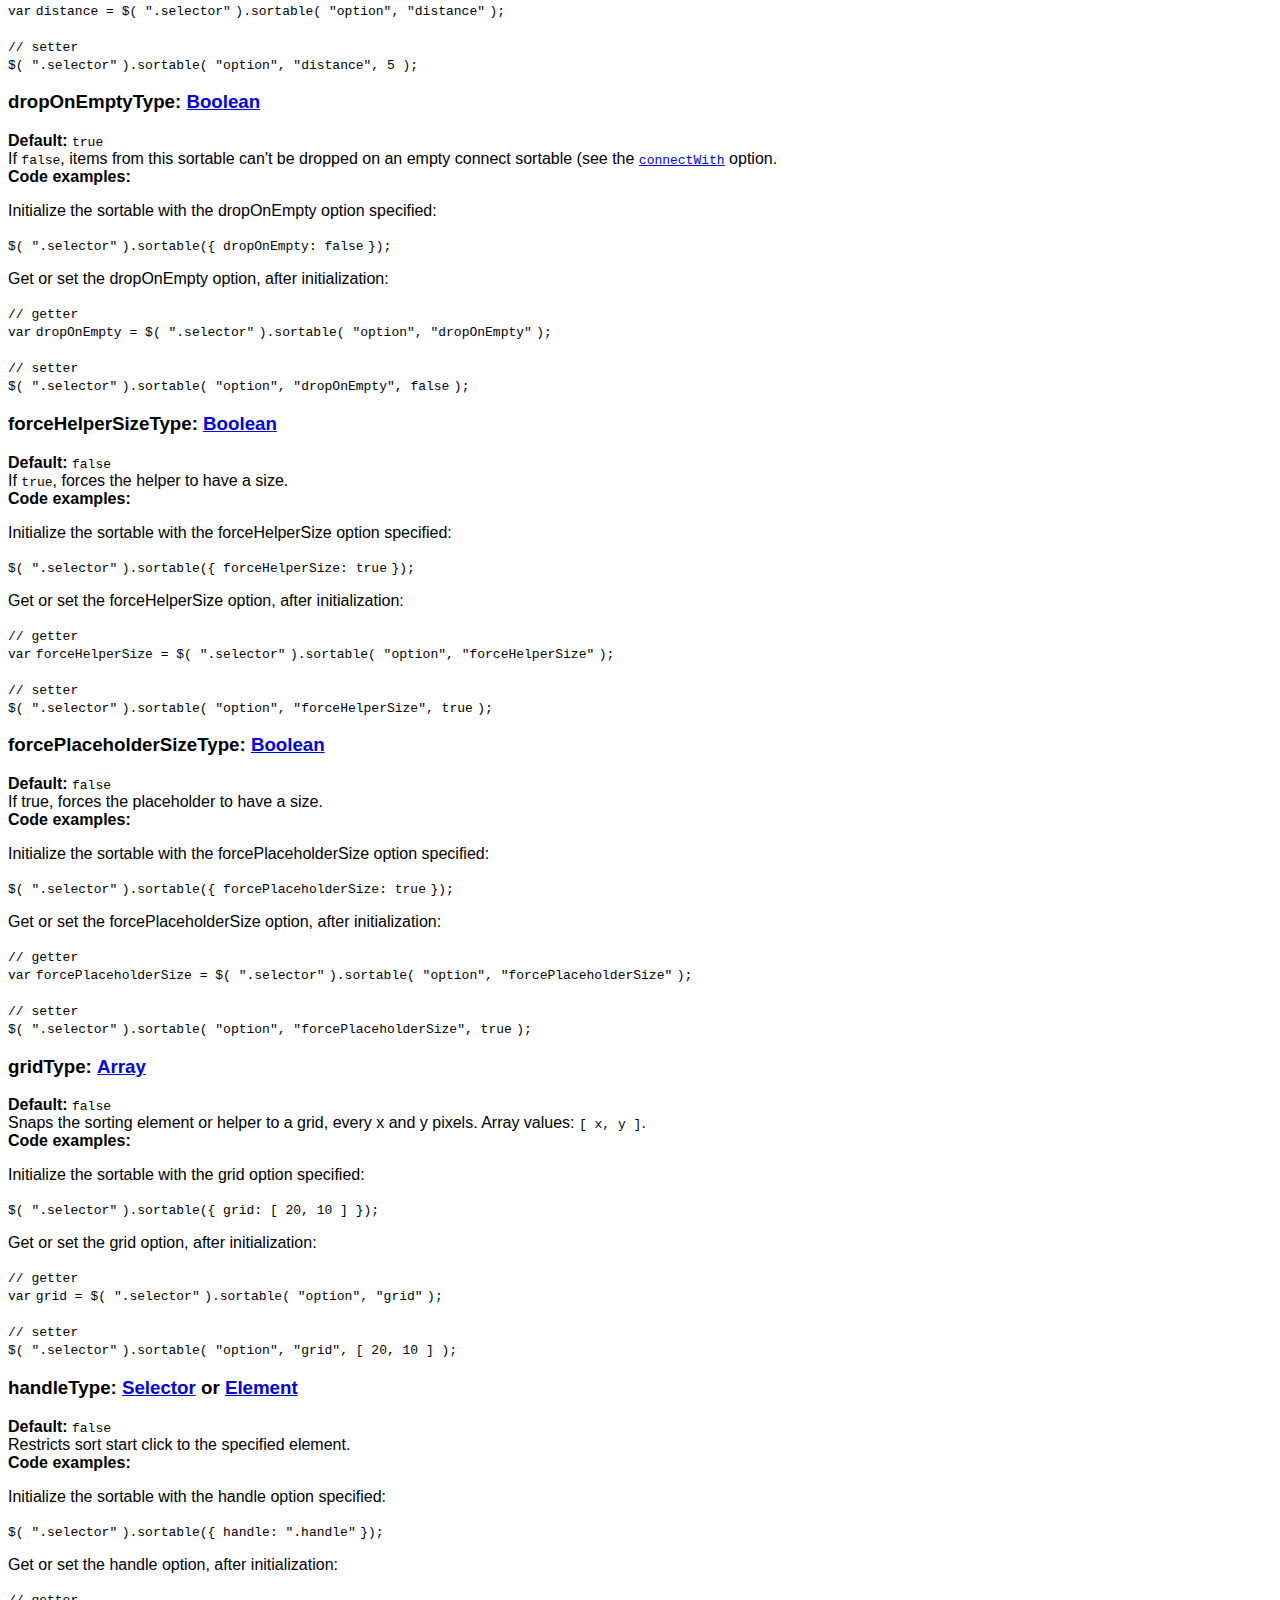
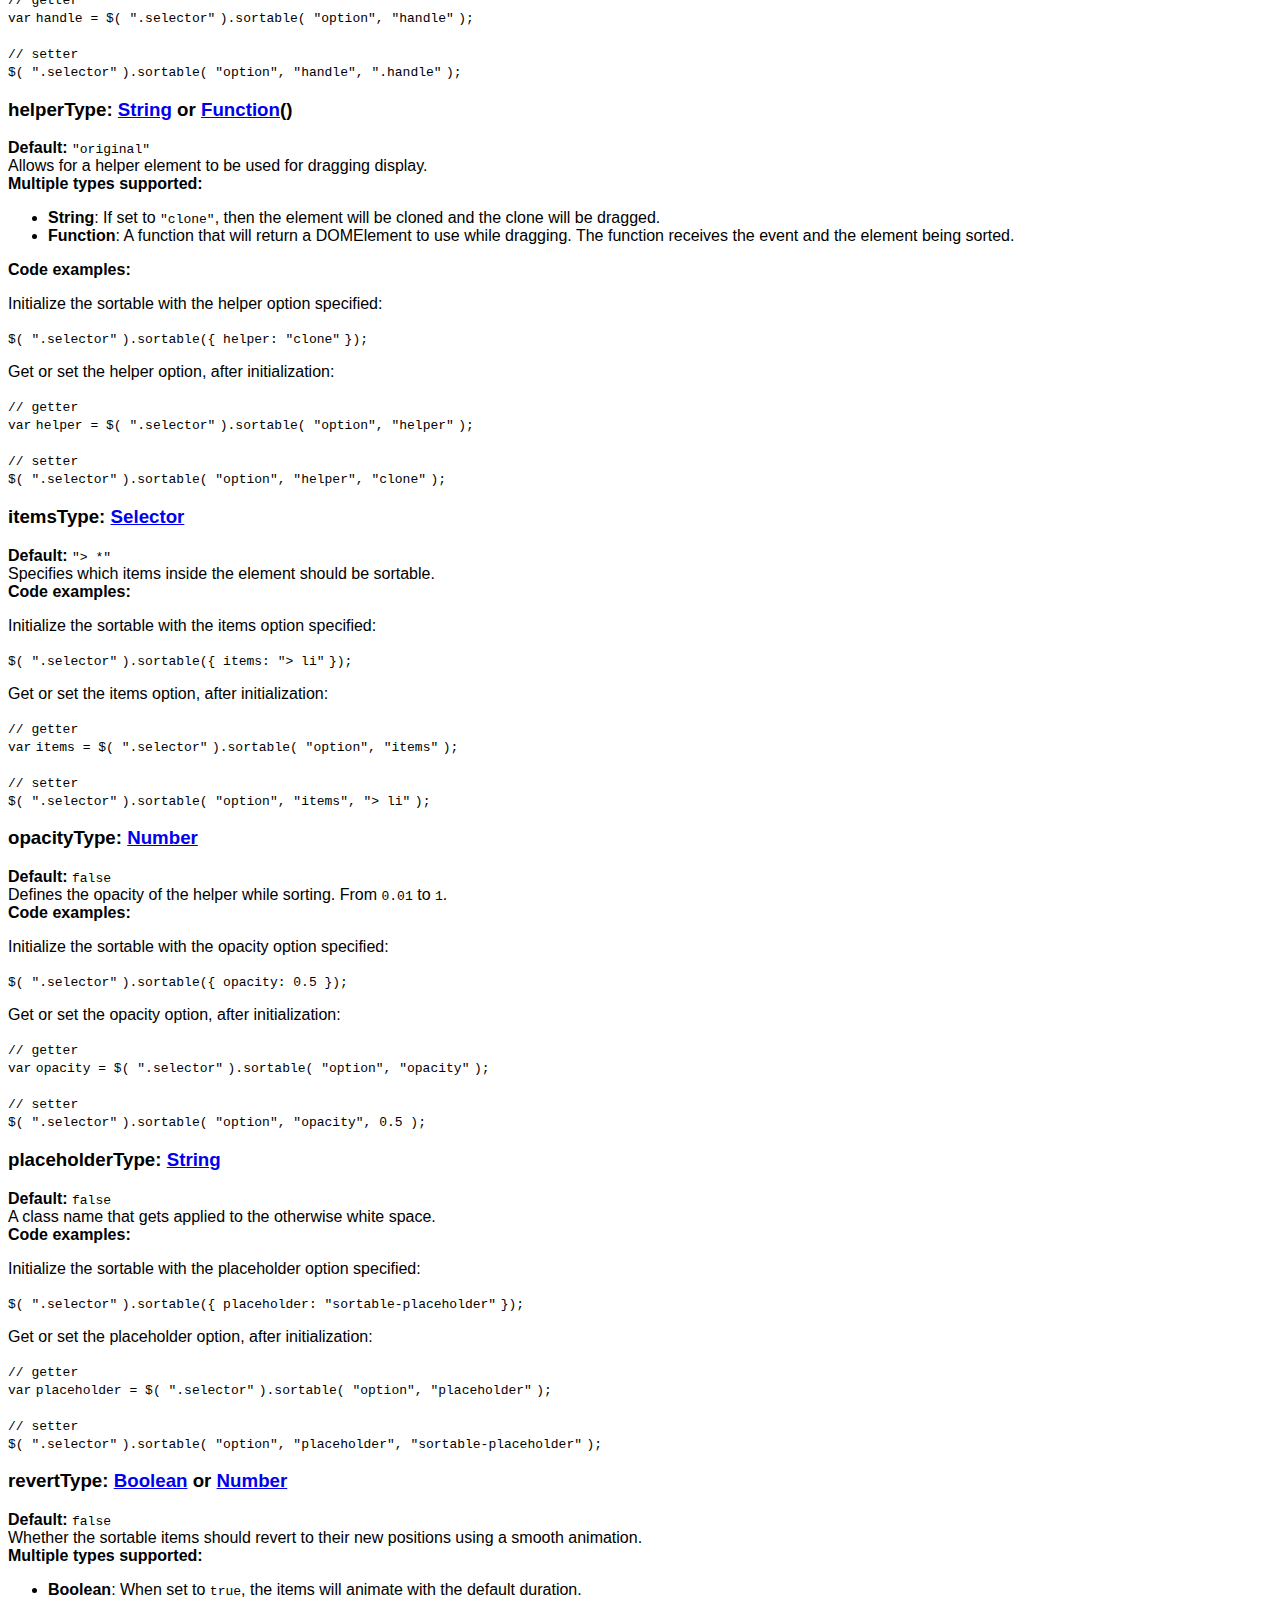
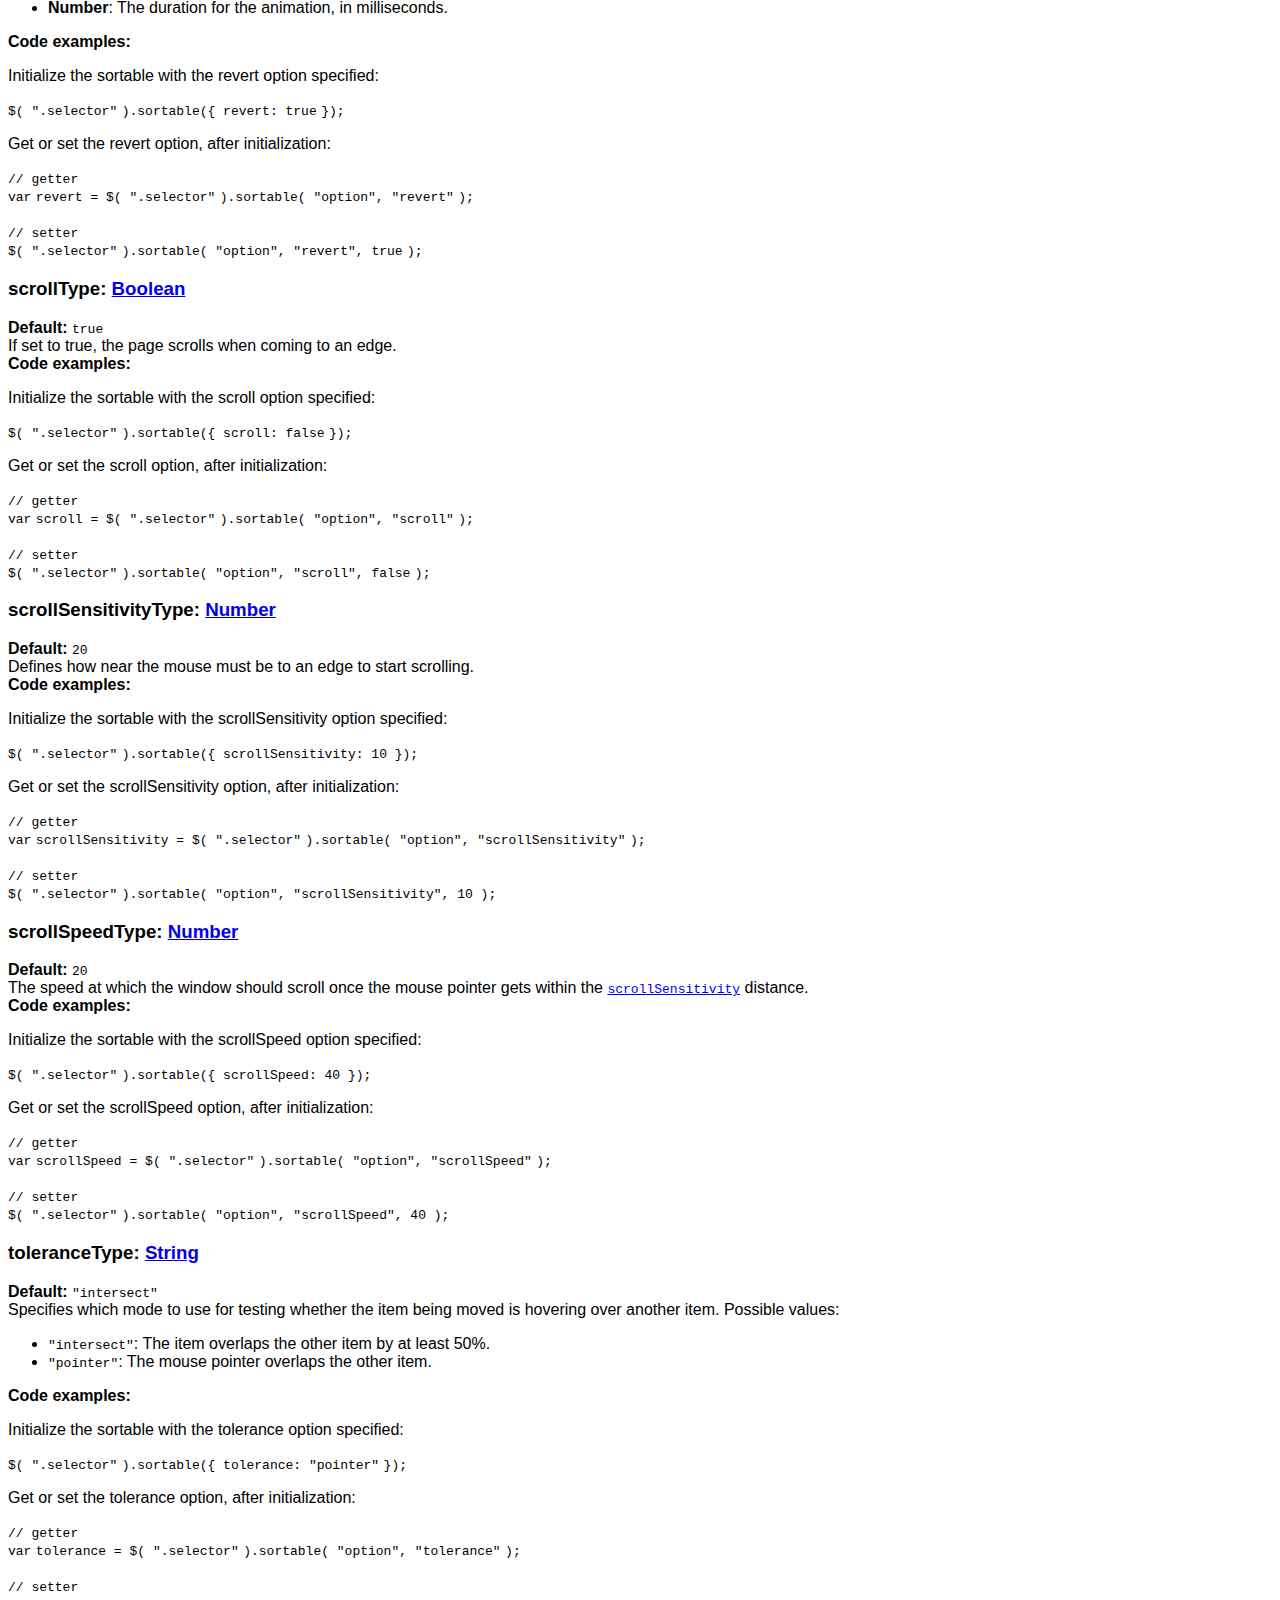
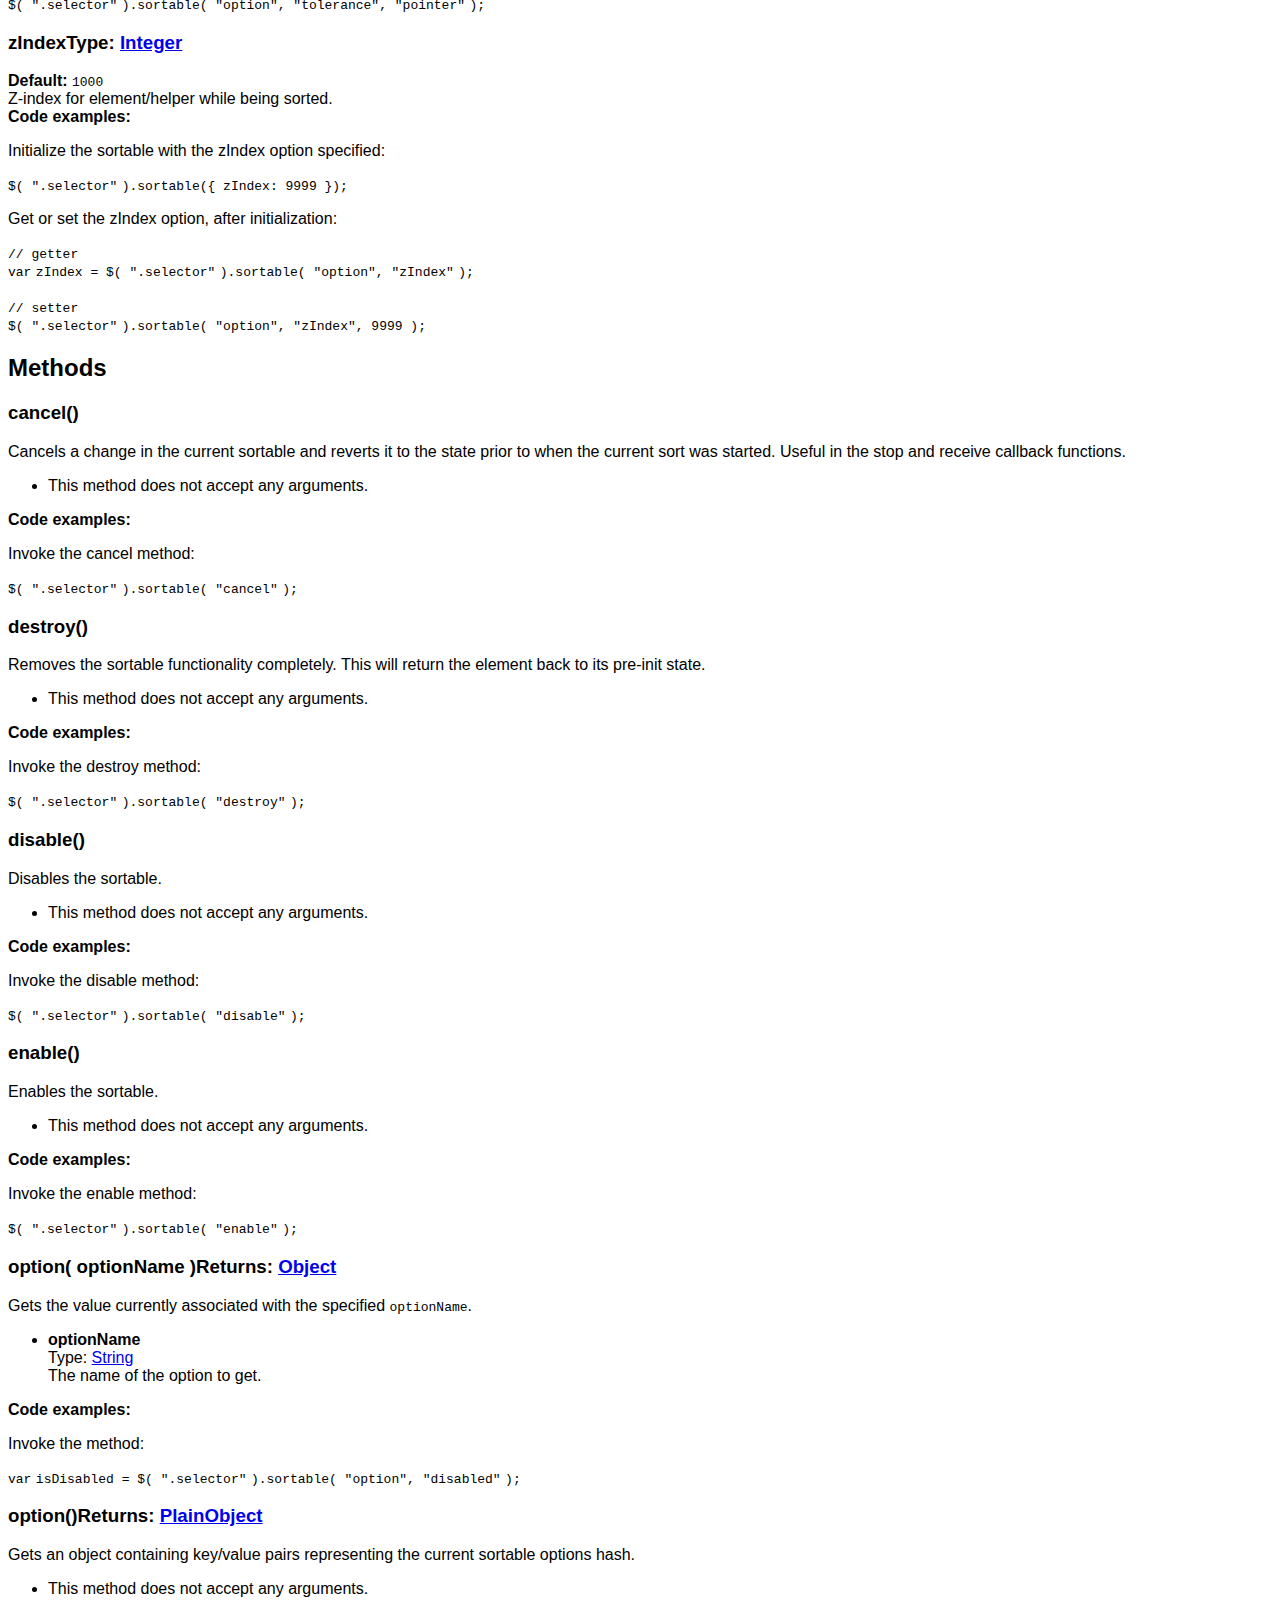
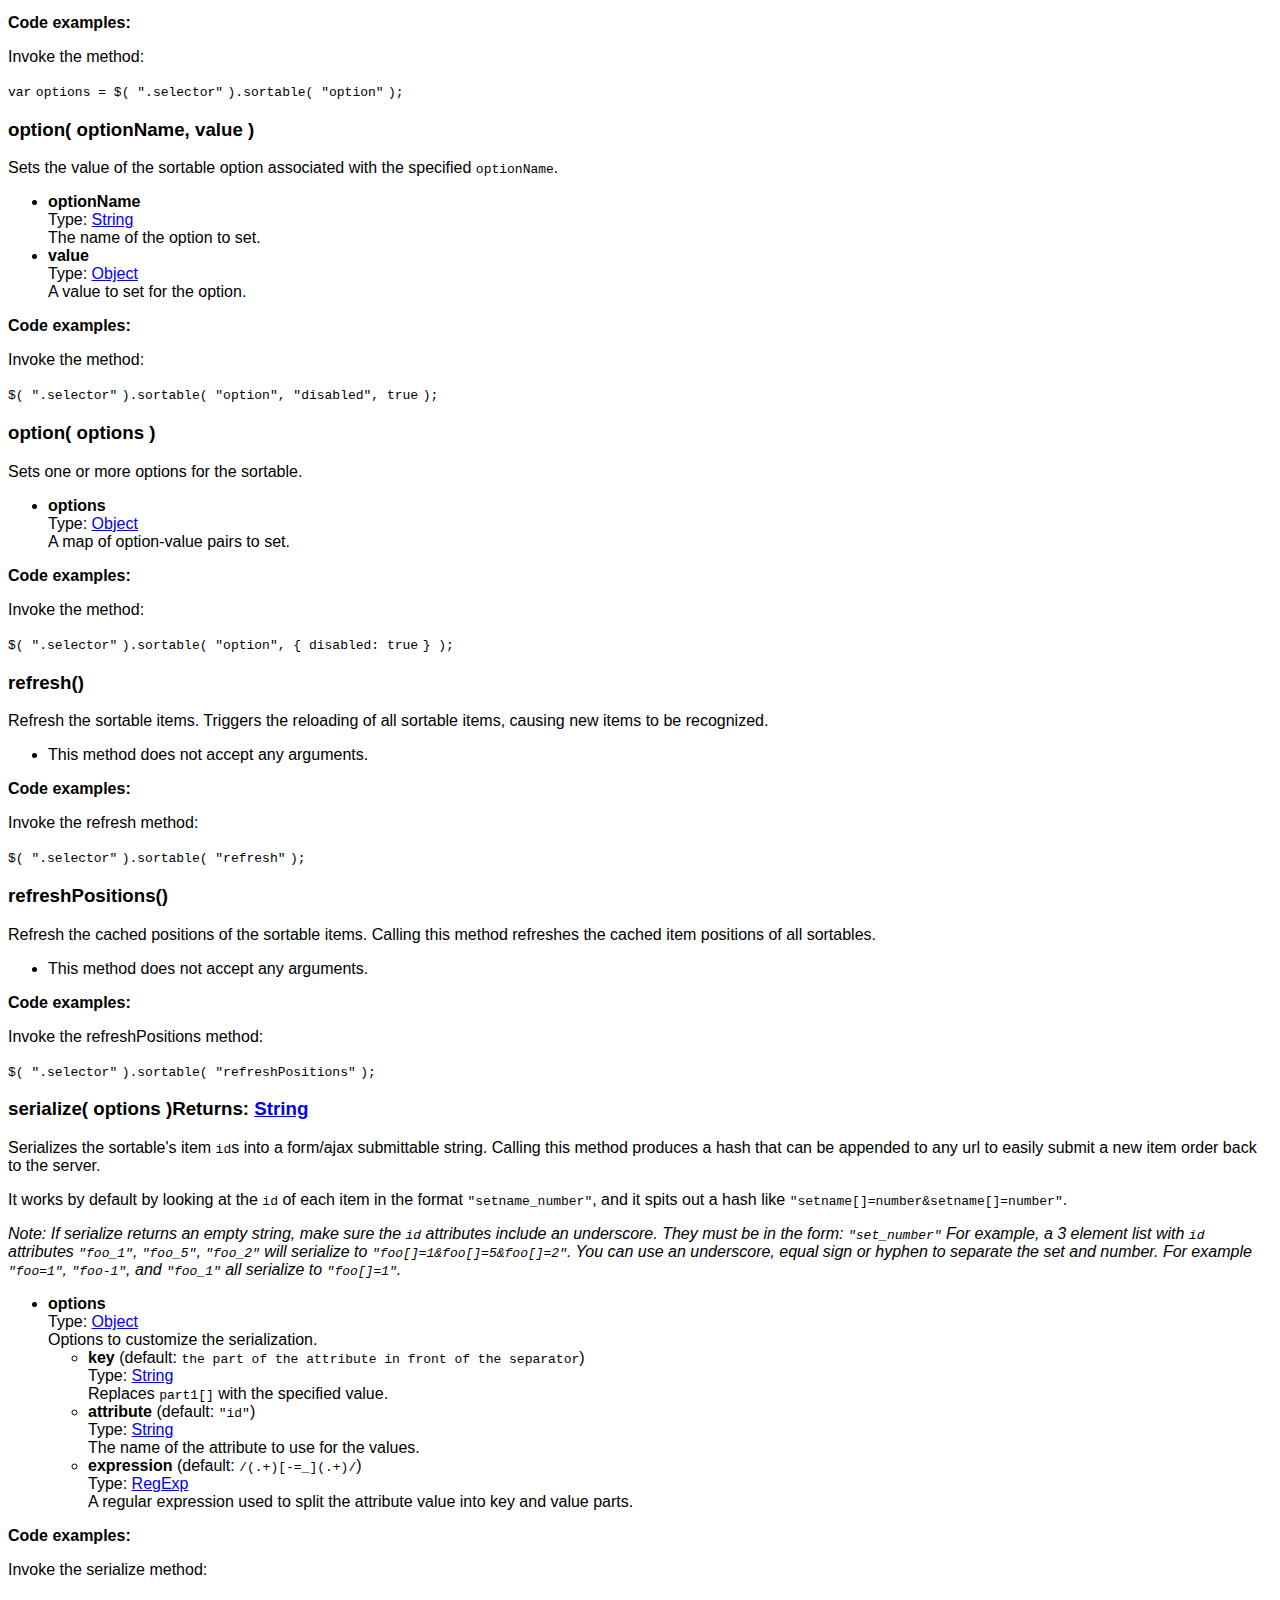
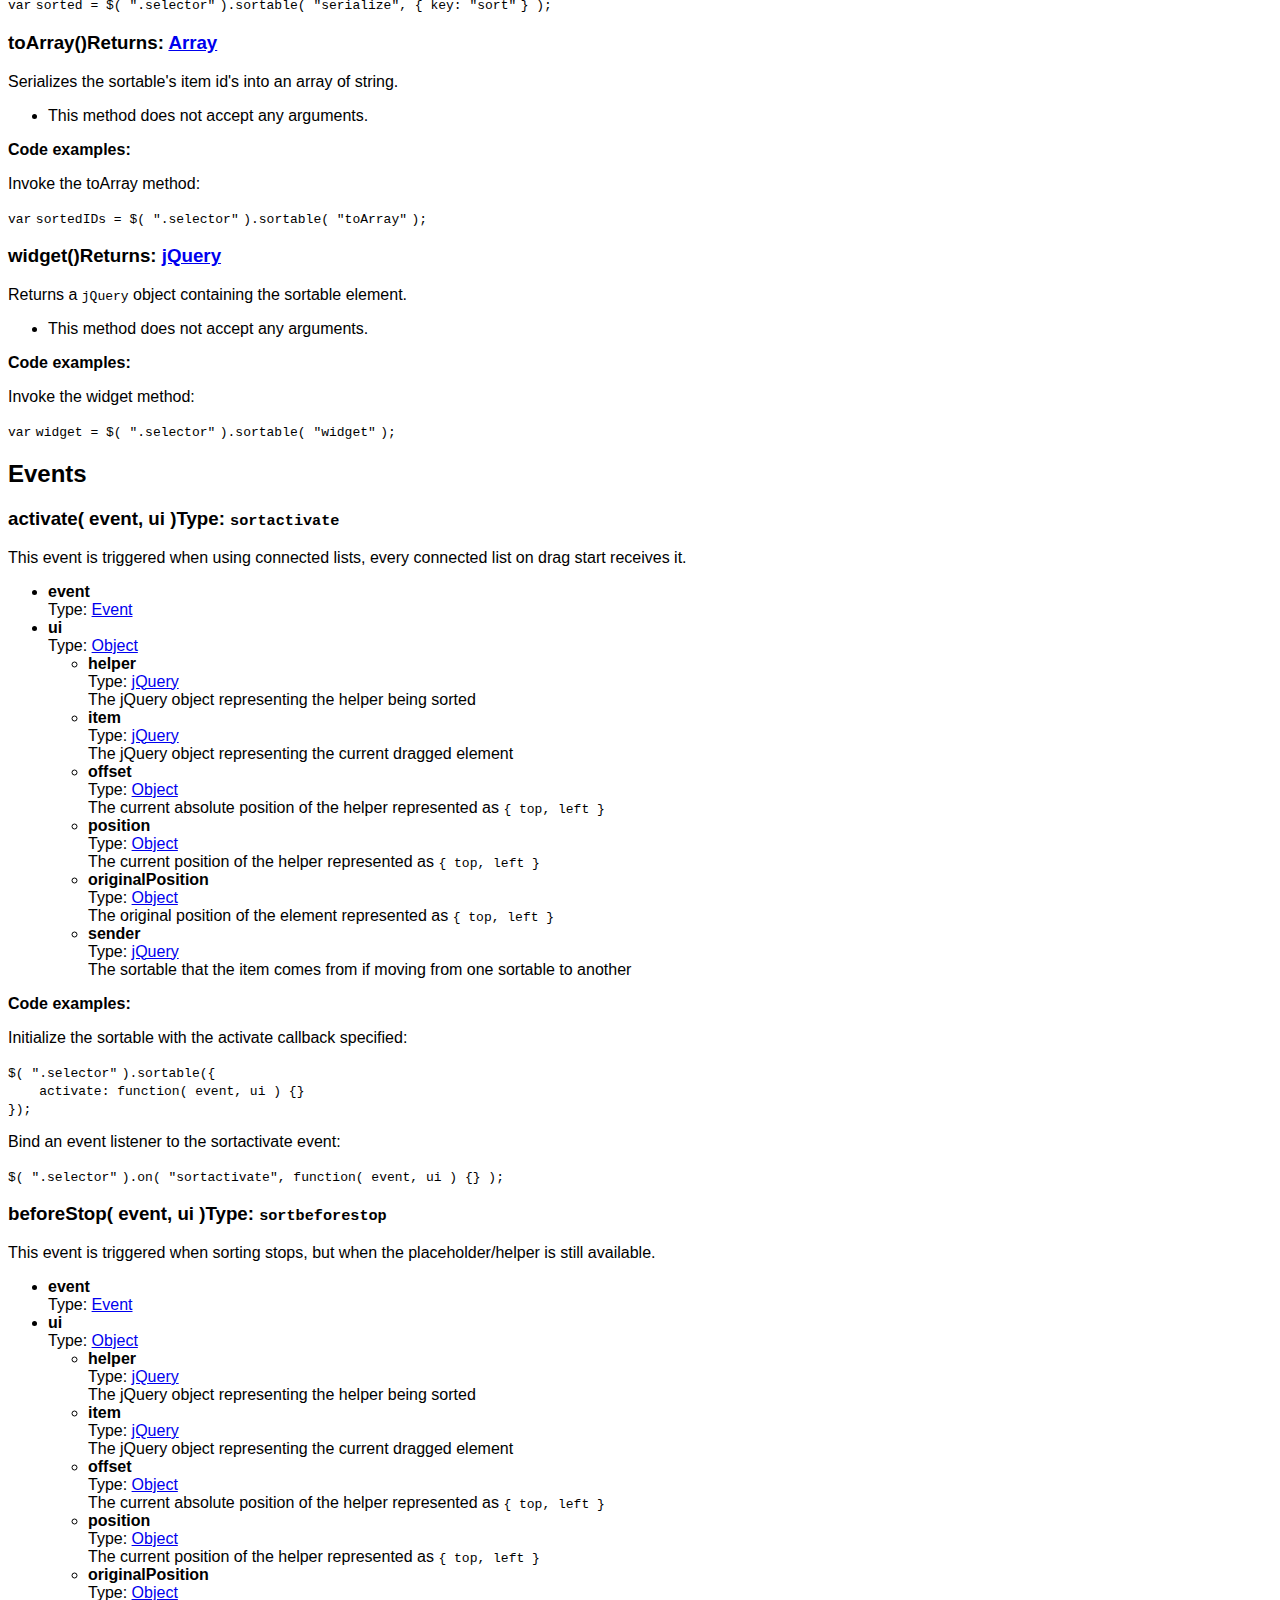
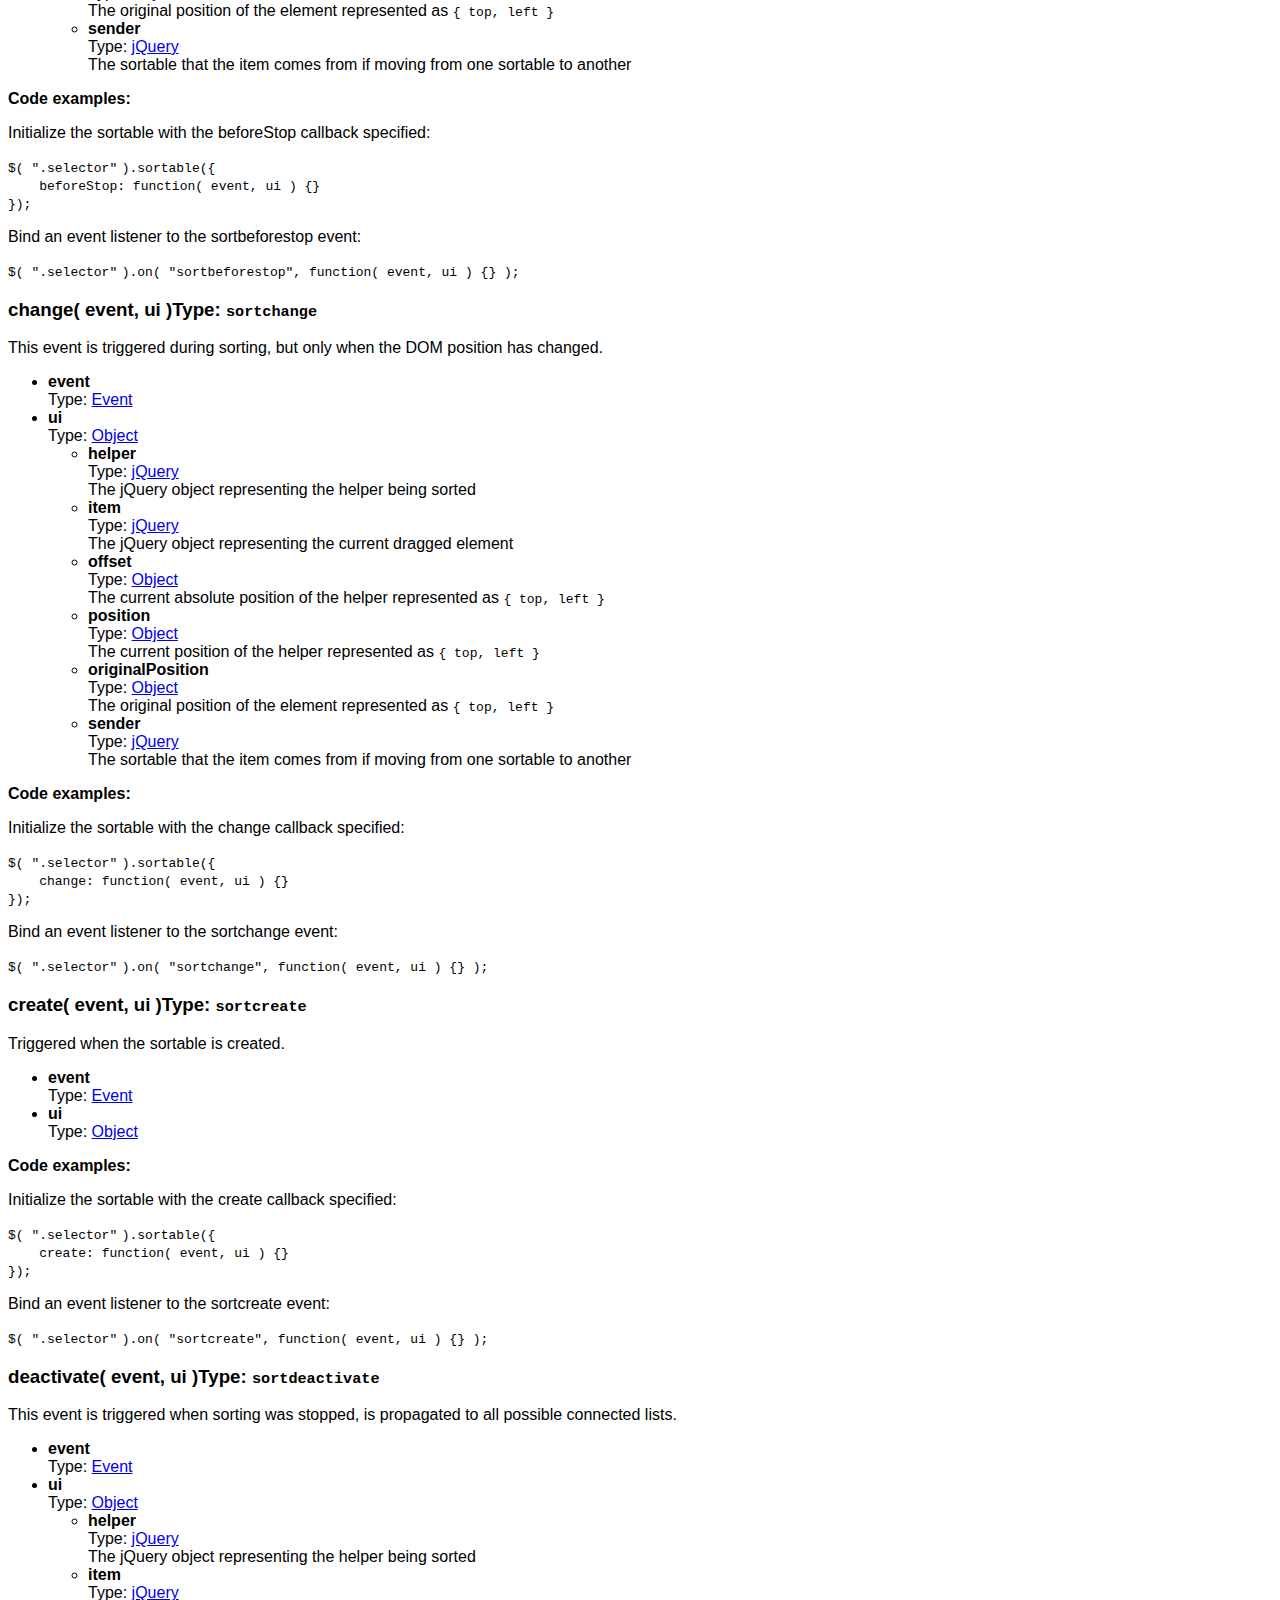
<file: third-party/jquery-ui-1.10.1.custom/development-bundle/docs/sortable.html>
<!doctype html>
<html lang="en">
<head>
	<meta charset="utf-8">
	<title>jQuery UI sortable documentation</title>

	<style>
	body {
		font-family: "Trebuchet MS", "Arial", "Helvetica", "Verdana", "sans-serif"
	}
	.gutter {
		display: none;
	}
	</style>
</head>
<body>

<script>{
		"title":
			"Sortable Widget",
		"excerpt":
			"Reorder elements in a list or grid using the mouse.",
		"termSlugs": {
			"category": [
				"interactions"
			]
		}
	}</script><article id="sortable1" class="entry widget"><h2 class="section-title">
<span>Sortable Widget</span><span class="version-details">version added: 1.0</span>
</h2>
<div class="entry-wrapper">
<p class="desc"><strong>Description: </strong>Reorder elements in a list or grid using the mouse.</p>
<section id="quick-nav"><header><h2>QuickNav<a href="#entry-examples">Examples</a>
</h2></header><div class="quick-nav-section">
<h3>Options</h3>
<div><a href="#option-appendTo">appendTo</a></div>
<div><a href="#option-axis">axis</a></div>
<div><a href="#option-cancel">cancel</a></div>
<div><a href="#option-connectWith">connectWith</a></div>
<div><a href="#option-containment">containment</a></div>
<div><a href="#option-cursor">cursor</a></div>
<div><a href="#option-cursorAt">cursorAt</a></div>
<div><a href="#option-delay">delay</a></div>
<div><a href="#option-disabled">disabled</a></div>
<div><a href="#option-distance">distance</a></div>
<div><a href="#option-dropOnEmpty">dropOnEmpty</a></div>
<div><a href="#option-forceHelperSize">forceHelperSize</a></div>
<div><a href="#option-forcePlaceholderSize">forcePlaceholderSize</a></div>
<div><a href="#option-grid">grid</a></div>
<div><a href="#option-handle">handle</a></div>
<div><a href="#option-helper">helper</a></div>
<div><a href="#option-items">items</a></div>
<div><a href="#option-opacity">opacity</a></div>
<div><a href="#option-placeholder">placeholder</a></div>
<div><a href="#option-revert">revert</a></div>
<div><a href="#option-scroll">scroll</a></div>
<div><a href="#option-scrollSensitivity">scrollSensitivity</a></div>
<div><a href="#option-scrollSpeed">scrollSpeed</a></div>
<div><a href="#option-tolerance">tolerance</a></div>
<div><a href="#option-zIndex">zIndex</a></div>
</div>
<div class="quick-nav-section">
<h3>Methods</h3>
<div><a href="#method-cancel">cancel</a></div>
<div><a href="#method-destroy">destroy</a></div>
<div><a href="#method-disable">disable</a></div>
<div><a href="#method-enable">enable</a></div>
<div><a href="#method-option">option</a></div>
<div><a href="#method-refresh">refresh</a></div>
<div><a href="#method-refreshPositions">refreshPositions</a></div>
<div><a href="#method-serialize">serialize</a></div>
<div><a href="#method-toArray">toArray</a></div>
<div><a href="#method-widget">widget</a></div>
</div>
<div class="quick-nav-section">
<h3>Events</h3>
<div><a href="#event-create">create</a></div>
<div><a href="#event-start">start</a></div>
<div><a href="#event-sort">sort</a></div>
<div><a href="#event-change">change</a></div>
<div><a href="#event-beforeStop">beforeStop</a></div>
<div><a href="#event-stop">stop</a></div>
<div><a href="#event-update">update</a></div>
<div><a href="#event-receive">receive</a></div>
<div><a href="#event-remove">remove</a></div>
<div><a href="#event-over">over</a></div>
<div><a href="#event-out">out</a></div>
<div><a href="#event-activate">activate</a></div>
<div><a href="#event-deactivate">deactivate</a></div>
</div></section><div class="longdesc" id="entry-longdesc">
		<p>The jQuery UI Sortable plugin makes selected elements sortable by dragging with the mouse.</p>
		<p><em>Note: In order to sort table rows, the <code>tbody</code> must be made sortable, not the <code>table</code>.</em></p>
	</div>
<section id="options"><header><h2 class="underline">Options</h2></header><div id="option-appendTo" class="api-item first-item">
<h3>appendTo<span class="option-type"><strong>Type: </strong><a href="http://api.jquery.com/Types#jQuery">jQuery</a> or <a href="http://api.jquery.com/Types#Element">Element</a> or <a href="http://api.jquery.com/Types#Selector">Selector</a> or <a href="http://api.jquery.com/Types#String">String</a></span>
</h3>
<div class="default">
<strong>Default: </strong><code>"parent"</code>
</div>
<div>Defines where the helper that moves with the mouse is being appended to during the drag (for example, to resolve overlap/zIndex issues).</div>
<strong>Multiple types supported:</strong><ul>
<li>
<strong>jQuery</strong>: A jQuery object containing the element to append the helper to.</li>
<li>
<strong>Element</strong>: The element to append the helper to.</li>
<li>
<strong>Selector</strong>: A selector specifying which element to append the helper to.</li>
<li>
<strong>String</strong>: The string <code>"parent"</code> will cause the helper to be a sibling of the sortable item.</li>
</ul>
<strong>Code examples:</strong><p>Initialize the sortable with the appendTo option specified:</p>
<div class="syntaxhighlighter nogutter  "><table border="0" cellpadding="0" cellspacing="0"><tbody><tr><td class="code"><div class="container"><div class="line number1 index0 alt2"><code class="plain">$( </code><code class="string">".selector"</code> <code class="plain">).sortable({ appendTo: document.body });</code></div></div></td></tr></tbody></table></div>
<p>Get or set the appendTo option, after initialization:</p>
<div class="syntaxhighlighter nogutter  "><table border="0" cellpadding="0" cellspacing="0"><tbody><tr><td class="code"><div class="container"><div class="line number1 index0 alt2"><code class="comments">// getter</code></div><div class="line number2 index1 alt1"><code class="keyword">var</code> <code class="plain">appendTo = $( </code><code class="string">".selector"</code> <code class="plain">).sortable( </code><code class="string">"option"</code><code class="plain">, </code><code class="string">"appendTo"</code> <code class="plain">);</code></div><div class="line number3 index2 alt2">&nbsp;</div><div class="line number4 index3 alt1"><code class="comments">// setter</code></div><div class="line number5 index4 alt2"><code class="plain">$( </code><code class="string">".selector"</code> <code class="plain">).sortable( </code><code class="string">"option"</code><code class="plain">, </code><code class="string">"appendTo"</code><code class="plain">, document.body );</code></div></div></td></tr></tbody></table></div>
</div>
<div id="option-axis" class="api-item">
<h3>axis<span class="option-type"><strong>Type: </strong><a href="http://api.jquery.com/Types#String">String</a></span>
</h3>
<div class="default">
<strong>Default: </strong><code>false</code>
</div>
<div>If defined, the items can be dragged only horizontally or vertically. Possible values: <code>"x"</code>, <code>"y"</code>.</div>
<strong>Code examples:</strong><p>Initialize the sortable with the axis option specified:</p>
<div class="syntaxhighlighter nogutter  "><table border="0" cellpadding="0" cellspacing="0"><tbody><tr><td class="code"><div class="container"><div class="line number1 index0 alt2"><code class="plain">$( </code><code class="string">".selector"</code> <code class="plain">).sortable({ axis: </code><code class="string">"x"</code> <code class="plain">});</code></div></div></td></tr></tbody></table></div>
<p>Get or set the axis option, after initialization:</p>
<div class="syntaxhighlighter nogutter  "><table border="0" cellpadding="0" cellspacing="0"><tbody><tr><td class="code"><div class="container"><div class="line number1 index0 alt2"><code class="comments">// getter</code></div><div class="line number2 index1 alt1"><code class="keyword">var</code> <code class="plain">axis = $( </code><code class="string">".selector"</code> <code class="plain">).sortable( </code><code class="string">"option"</code><code class="plain">, </code><code class="string">"axis"</code> <code class="plain">);</code></div><div class="line number3 index2 alt2">&nbsp;</div><div class="line number4 index3 alt1"><code class="comments">// setter</code></div><div class="line number5 index4 alt2"><code class="plain">$( </code><code class="string">".selector"</code> <code class="plain">).sortable( </code><code class="string">"option"</code><code class="plain">, </code><code class="string">"axis"</code><code class="plain">, </code><code class="string">"x"</code> <code class="plain">);</code></div></div></td></tr></tbody></table></div>
</div>
<div id="option-cancel" class="api-item">
<h3>cancel<span class="option-type"><strong>Type: </strong><a href="http://api.jquery.com/Types#Selector">Selector</a></span>
</h3>
<div class="default">
<strong>Default: </strong><code>":input,button"</code>
</div>
<div>Prevents sorting if you start on elements matching the selector.</div>
<strong>Code examples:</strong><p>Initialize the sortable with the cancel option specified:</p>
<div class="syntaxhighlighter nogutter  "><table border="0" cellpadding="0" cellspacing="0"><tbody><tr><td class="code"><div class="container"><div class="line number1 index0 alt2"><code class="plain">$( </code><code class="string">".selector"</code> <code class="plain">).sortable({ cancel: </code><code class="string">"a,button"</code> <code class="plain">});</code></div></div></td></tr></tbody></table></div>
<p>Get or set the cancel option, after initialization:</p>
<div class="syntaxhighlighter nogutter  "><table border="0" cellpadding="0" cellspacing="0"><tbody><tr><td class="code"><div class="container"><div class="line number1 index0 alt2"><code class="comments">// getter</code></div><div class="line number2 index1 alt1"><code class="keyword">var</code> <code class="plain">cancel = $( </code><code class="string">".selector"</code> <code class="plain">).sortable( </code><code class="string">"option"</code><code class="plain">, </code><code class="string">"cancel"</code> <code class="plain">);</code></div><div class="line number3 index2 alt2">&nbsp;</div><div class="line number4 index3 alt1"><code class="comments">// setter</code></div><div class="line number5 index4 alt2"><code class="plain">$( </code><code class="string">".selector"</code> <code class="plain">).sortable( </code><code class="string">"option"</code><code class="plain">, </code><code class="string">"cancel"</code><code class="plain">, </code><code class="string">"a,button"</code> <code class="plain">);</code></div></div></td></tr></tbody></table></div>
</div>
<div id="option-connectWith" class="api-item">
<h3>connectWith<span class="option-type"><strong>Type: </strong><a href="http://api.jquery.com/Types#Selector">Selector</a></span>
</h3>
<div class="default">
<strong>Default: </strong><code>false</code>
</div>
<div>A selector of other sortable elements that the items from this list should be connected to. This is a one-way relationship, if you want the items to be connected in both directions, the <code>connectWith</code> option must be set on both sortable elements.</div>
<strong>Code examples:</strong><p>Initialize the sortable with the connectWith option specified:</p>
<div class="syntaxhighlighter nogutter  "><table border="0" cellpadding="0" cellspacing="0"><tbody><tr><td class="code"><div class="container"><div class="line number1 index0 alt2"><code class="plain">$( </code><code class="string">".selector"</code> <code class="plain">).sortable({ connectWith: </code><code class="string">"#shopping-cart"</code> <code class="plain">});</code></div></div></td></tr></tbody></table></div>
<p>Get or set the connectWith option, after initialization:</p>
<div class="syntaxhighlighter nogutter  "><table border="0" cellpadding="0" cellspacing="0"><tbody><tr><td class="code"><div class="container"><div class="line number1 index0 alt2"><code class="comments">// getter</code></div><div class="line number2 index1 alt1"><code class="keyword">var</code> <code class="plain">connectWith = $( </code><code class="string">".selector"</code> <code class="plain">).sortable( </code><code class="string">"option"</code><code class="plain">, </code><code class="string">"connectWith"</code> <code class="plain">);</code></div><div class="line number3 index2 alt2">&nbsp;</div><div class="line number4 index3 alt1"><code class="comments">// setter</code></div><div class="line number5 index4 alt2"><code class="plain">$( </code><code class="string">".selector"</code> <code class="plain">).sortable( </code><code class="string">"option"</code><code class="plain">, </code><code class="string">"connectWith"</code><code class="plain">, </code><code class="string">"#shopping-cart"</code> <code class="plain">);</code></div></div></td></tr></tbody></table></div>
</div>
<div id="option-containment" class="api-item">
<h3>containment<span class="option-type"><strong>Type: </strong><a href="http://api.jquery.com/Types#Element">Element</a> or <a href="http://api.jquery.com/Types#Selector">Selector</a> or <a href="http://api.jquery.com/Types#String">String</a></span>
</h3>
<div class="default">
<strong>Default: </strong><code>false</code>
</div>
<div>
				<p>Defines a bounding box that the sortable items are contrained to while dragging.</p>

				<p>Note: The element specified for containment must have a calculated width and height (though it need not be explicit). For example, if you have <code>float: left</code> sortable children and specify <code>containment: "parent"</code> be sure to have <code>float: left</code> on the sortable/parent container as well or it will have <code>height: 0</code>, causing undefined behavior.</p>
			</div>
<strong>Multiple types supported:</strong><ul>
<li>
<strong>Element</strong>: An element to use as the container.</li>
<li>
<strong>Selector</strong>: A selector specifying an element to use as the container.</li>
<li>
<strong>String</strong>: A string identifying an element to use as the container. Possible values: <code>"parent"</code>, <code>"document"</code>, <code>"window"</code>.</li>
</ul>
<strong>Code examples:</strong><p>Initialize the sortable with the containment option specified:</p>
<div class="syntaxhighlighter nogutter  "><table border="0" cellpadding="0" cellspacing="0"><tbody><tr><td class="code"><div class="container"><div class="line number1 index0 alt2"><code class="plain">$( </code><code class="string">".selector"</code> <code class="plain">).sortable({ containment: </code><code class="string">"parent"</code> <code class="plain">});</code></div></div></td></tr></tbody></table></div>
<p>Get or set the containment option, after initialization:</p>
<div class="syntaxhighlighter nogutter  "><table border="0" cellpadding="0" cellspacing="0"><tbody><tr><td class="code"><div class="container"><div class="line number1 index0 alt2"><code class="comments">// getter</code></div><div class="line number2 index1 alt1"><code class="keyword">var</code> <code class="plain">containment = $( </code><code class="string">".selector"</code> <code class="plain">).sortable( </code><code class="string">"option"</code><code class="plain">, </code><code class="string">"containment"</code> <code class="plain">);</code></div><div class="line number3 index2 alt2">&nbsp;</div><div class="line number4 index3 alt1"><code class="comments">// setter</code></div><div class="line number5 index4 alt2"><code class="plain">$( </code><code class="string">".selector"</code> <code class="plain">).sortable( </code><code class="string">"option"</code><code class="plain">, </code><code class="string">"containment"</code><code class="plain">, </code><code class="string">"parent"</code> <code class="plain">);</code></div></div></td></tr></tbody></table></div>
</div>
<div id="option-cursor" class="api-item">
<h3>cursor<span class="option-type"><strong>Type: </strong><a href="http://api.jquery.com/Types#String">String</a></span>
</h3>
<div class="default">
<strong>Default: </strong><code>"auto"</code>
</div>
<div>Defines the cursor that is being shown while sorting.</div>
<strong>Code examples:</strong><p>Initialize the sortable with the cursor option specified:</p>
<div class="syntaxhighlighter nogutter  "><table border="0" cellpadding="0" cellspacing="0"><tbody><tr><td class="code"><div class="container"><div class="line number1 index0 alt2"><code class="plain">$( </code><code class="string">".selector"</code> <code class="plain">).sortable({ cursor: </code><code class="string">"move"</code> <code class="plain">});</code></div></div></td></tr></tbody></table></div>
<p>Get or set the cursor option, after initialization:</p>
<div class="syntaxhighlighter nogutter  "><table border="0" cellpadding="0" cellspacing="0"><tbody><tr><td class="code"><div class="container"><div class="line number1 index0 alt2"><code class="comments">// getter</code></div><div class="line number2 index1 alt1"><code class="keyword">var</code> <code class="plain">cursor = $( </code><code class="string">".selector"</code> <code class="plain">).sortable( </code><code class="string">"option"</code><code class="plain">, </code><code class="string">"cursor"</code> <code class="plain">);</code></div><div class="line number3 index2 alt2">&nbsp;</div><div class="line number4 index3 alt1"><code class="comments">// setter</code></div><div class="line number5 index4 alt2"><code class="plain">$( </code><code class="string">".selector"</code> <code class="plain">).sortable( </code><code class="string">"option"</code><code class="plain">, </code><code class="string">"cursor"</code><code class="plain">, </code><code class="string">"move"</code> <code class="plain">);</code></div></div></td></tr></tbody></table></div>
</div>
<div id="option-cursorAt" class="api-item">
<h3>cursorAt<span class="option-type"><strong>Type: </strong><a href="http://api.jquery.com/Types#Object">Object</a></span>
</h3>
<div class="default">
<strong>Default: </strong><code>false</code>
</div>
<div>Moves the sorting element or helper so the cursor always appears to drag from the same position. Coordinates can be given as a hash using a combination of one or two keys: <code>{ top, left, right, bottom }</code>.</div>
<strong>Code examples:</strong><p>Initialize the sortable with the cursorAt option specified:</p>
<div class="syntaxhighlighter nogutter  "><table border="0" cellpadding="0" cellspacing="0"><tbody><tr><td class="code"><div class="container"><div class="line number1 index0 alt2"><code class="plain">$( </code><code class="string">".selector"</code> <code class="plain">).sortable({ cursorAt: { left: 5 } });</code></div></div></td></tr></tbody></table></div>
<p>Get or set the cursorAt option, after initialization:</p>
<div class="syntaxhighlighter nogutter  "><table border="0" cellpadding="0" cellspacing="0"><tbody><tr><td class="code"><div class="container"><div class="line number1 index0 alt2"><code class="comments">// getter</code></div><div class="line number2 index1 alt1"><code class="keyword">var</code> <code class="plain">cursorAt = $( </code><code class="string">".selector"</code> <code class="plain">).sortable( </code><code class="string">"option"</code><code class="plain">, </code><code class="string">"cursorAt"</code> <code class="plain">);</code></div><div class="line number3 index2 alt2">&nbsp;</div><div class="line number4 index3 alt1"><code class="comments">// setter</code></div><div class="line number5 index4 alt2"><code class="plain">$( </code><code class="string">".selector"</code> <code class="plain">).sortable( </code><code class="string">"option"</code><code class="plain">, </code><code class="string">"cursorAt"</code><code class="plain">, { left: 5 } );</code></div></div></td></tr></tbody></table></div>
</div>
<div id="option-delay" class="api-item">
<h3>delay<span class="option-type"><strong>Type: </strong><a href="http://api.jquery.com/Types#Integer">Integer</a></span>
</h3>
<div class="default">
<strong>Default: </strong><code>0</code>
</div>
<div>Time in milliseconds to define when the sorting should start. Adding a delay helps preventing unwanted drags when clicking on an element.</div>
<strong>Code examples:</strong><p>Initialize the sortable with the delay option specified:</p>
<div class="syntaxhighlighter nogutter  "><table border="0" cellpadding="0" cellspacing="0"><tbody><tr><td class="code"><div class="container"><div class="line number1 index0 alt2"><code class="plain">$( </code><code class="string">".selector"</code> <code class="plain">).sortable({ delay: 150 });</code></div></div></td></tr></tbody></table></div>
<p>Get or set the delay option, after initialization:</p>
<div class="syntaxhighlighter nogutter  "><table border="0" cellpadding="0" cellspacing="0"><tbody><tr><td class="code"><div class="container"><div class="line number1 index0 alt2"><code class="comments">// getter</code></div><div class="line number2 index1 alt1"><code class="keyword">var</code> <code class="plain">delay = $( </code><code class="string">".selector"</code> <code class="plain">).sortable( </code><code class="string">"option"</code><code class="plain">, </code><code class="string">"delay"</code> <code class="plain">);</code></div><div class="line number3 index2 alt2">&nbsp;</div><div class="line number4 index3 alt1"><code class="comments">// setter</code></div><div class="line number5 index4 alt2"><code class="plain">$( </code><code class="string">".selector"</code> <code class="plain">).sortable( </code><code class="string">"option"</code><code class="plain">, </code><code class="string">"delay"</code><code class="plain">, 150 );</code></div></div></td></tr></tbody></table></div>
</div>
<div id="option-disabled" class="api-item">
<h3>disabled<span class="option-type"><strong>Type: </strong><a href="http://api.jquery.com/Types#Boolean">Boolean</a></span>
</h3>
<div class="default">
<strong>Default: </strong><code>false</code>
</div>
<div>Disables the sortable if set to <code>true</code>.</div>
<strong>Code examples:</strong><p>Initialize the sortable with the disabled option specified:</p>
<div class="syntaxhighlighter nogutter  "><table border="0" cellpadding="0" cellspacing="0"><tbody><tr><td class="code"><div class="container"><div class="line number1 index0 alt2"><code class="plain">$( </code><code class="string">".selector"</code> <code class="plain">).sortable({ disabled: </code><code class="keyword">true</code> <code class="plain">});</code></div></div></td></tr></tbody></table></div>
<p>Get or set the disabled option, after initialization:</p>
<div class="syntaxhighlighter nogutter  "><table border="0" cellpadding="0" cellspacing="0"><tbody><tr><td class="code"><div class="container"><div class="line number1 index0 alt2"><code class="comments">// getter</code></div><div class="line number2 index1 alt1"><code class="keyword">var</code> <code class="plain">disabled = $( </code><code class="string">".selector"</code> <code class="plain">).sortable( </code><code class="string">"option"</code><code class="plain">, </code><code class="string">"disabled"</code> <code class="plain">);</code></div><div class="line number3 index2 alt2">&nbsp;</div><div class="line number4 index3 alt1"><code class="comments">// setter</code></div><div class="line number5 index4 alt2"><code class="plain">$( </code><code class="string">".selector"</code> <code class="plain">).sortable( </code><code class="string">"option"</code><code class="plain">, </code><code class="string">"disabled"</code><code class="plain">, </code><code class="keyword">true</code> <code class="plain">);</code></div></div></td></tr></tbody></table></div>
</div>
<div id="option-distance" class="api-item">
<h3>distance<span class="option-type"><strong>Type: </strong><a href="http://api.jquery.com/Types#Number">Number</a></span>
</h3>
<div class="default">
<strong>Default: </strong><code>1</code>
</div>
<div>Tolerance, in pixels, for when sorting should start. If specified, sorting will not start until after mouse is dragged beyond distance. Can be used to allow for clicks on elements within a handle.</div>
<strong>Code examples:</strong><p>Initialize the sortable with the distance option specified:</p>
<div class="syntaxhighlighter nogutter  "><table border="0" cellpadding="0" cellspacing="0"><tbody><tr><td class="code"><div class="container"><div class="line number1 index0 alt2"><code class="plain">$( </code><code class="string">".selector"</code> <code class="plain">).sortable({ distance: 5 });</code></div></div></td></tr></tbody></table></div>
<p>Get or set the distance option, after initialization:</p>
<div class="syntaxhighlighter nogutter  "><table border="0" cellpadding="0" cellspacing="0"><tbody><tr><td class="code"><div class="container"><div class="line number1 index0 alt2"><code class="comments">// getter</code></div><div class="line number2 index1 alt1"><code class="keyword">var</code> <code class="plain">distance = $( </code><code class="string">".selector"</code> <code class="plain">).sortable( </code><code class="string">"option"</code><code class="plain">, </code><code class="string">"distance"</code> <code class="plain">);</code></div><div class="line number3 index2 alt2">&nbsp;</div><div class="line number4 index3 alt1"><code class="comments">// setter</code></div><div class="line number5 index4 alt2"><code class="plain">$( </code><code class="string">".selector"</code> <code class="plain">).sortable( </code><code class="string">"option"</code><code class="plain">, </code><code class="string">"distance"</code><code class="plain">, 5 );</code></div></div></td></tr></tbody></table></div>
</div>
<div id="option-dropOnEmpty" class="api-item">
<h3>dropOnEmpty<span class="option-type"><strong>Type: </strong><a href="http://api.jquery.com/Types#Boolean">Boolean</a></span>
</h3>
<div class="default">
<strong>Default: </strong><code>true</code>
</div>
<div>If <code>false</code>, items from this sortable can't be dropped on an empty connect sortable (see the <a href="#option-connectWith"><code>connectWith</code></a> option.</div>
<strong>Code examples:</strong><p>Initialize the sortable with the dropOnEmpty option specified:</p>
<div class="syntaxhighlighter nogutter  "><table border="0" cellpadding="0" cellspacing="0"><tbody><tr><td class="code"><div class="container"><div class="line number1 index0 alt2"><code class="plain">$( </code><code class="string">".selector"</code> <code class="plain">).sortable({ dropOnEmpty: </code><code class="keyword">false</code> <code class="plain">});</code></div></div></td></tr></tbody></table></div>
<p>Get or set the dropOnEmpty option, after initialization:</p>
<div class="syntaxhighlighter nogutter  "><table border="0" cellpadding="0" cellspacing="0"><tbody><tr><td class="code"><div class="container"><div class="line number1 index0 alt2"><code class="comments">// getter</code></div><div class="line number2 index1 alt1"><code class="keyword">var</code> <code class="plain">dropOnEmpty = $( </code><code class="string">".selector"</code> <code class="plain">).sortable( </code><code class="string">"option"</code><code class="plain">, </code><code class="string">"dropOnEmpty"</code> <code class="plain">);</code></div><div class="line number3 index2 alt2">&nbsp;</div><div class="line number4 index3 alt1"><code class="comments">// setter</code></div><div class="line number5 index4 alt2"><code class="plain">$( </code><code class="string">".selector"</code> <code class="plain">).sortable( </code><code class="string">"option"</code><code class="plain">, </code><code class="string">"dropOnEmpty"</code><code class="plain">, </code><code class="keyword">false</code> <code class="plain">);</code></div></div></td></tr></tbody></table></div>
</div>
<div id="option-forceHelperSize" class="api-item">
<h3>forceHelperSize<span class="option-type"><strong>Type: </strong><a href="http://api.jquery.com/Types#Boolean">Boolean</a></span>
</h3>
<div class="default">
<strong>Default: </strong><code>false</code>
</div>
<div>If <code>true</code>, forces the helper to have a size.</div>
<strong>Code examples:</strong><p>Initialize the sortable with the forceHelperSize option specified:</p>
<div class="syntaxhighlighter nogutter  "><table border="0" cellpadding="0" cellspacing="0"><tbody><tr><td class="code"><div class="container"><div class="line number1 index0 alt2"><code class="plain">$( </code><code class="string">".selector"</code> <code class="plain">).sortable({ forceHelperSize: </code><code class="keyword">true</code> <code class="plain">});</code></div></div></td></tr></tbody></table></div>
<p>Get or set the forceHelperSize option, after initialization:</p>
<div class="syntaxhighlighter nogutter  "><table border="0" cellpadding="0" cellspacing="0"><tbody><tr><td class="code"><div class="container"><div class="line number1 index0 alt2"><code class="comments">// getter</code></div><div class="line number2 index1 alt1"><code class="keyword">var</code> <code class="plain">forceHelperSize = $( </code><code class="string">".selector"</code> <code class="plain">).sortable( </code><code class="string">"option"</code><code class="plain">, </code><code class="string">"forceHelperSize"</code> <code class="plain">);</code></div><div class="line number3 index2 alt2">&nbsp;</div><div class="line number4 index3 alt1"><code class="comments">// setter</code></div><div class="line number5 index4 alt2"><code class="plain">$( </code><code class="string">".selector"</code> <code class="plain">).sortable( </code><code class="string">"option"</code><code class="plain">, </code><code class="string">"forceHelperSize"</code><code class="plain">, </code><code class="keyword">true</code> <code class="plain">);</code></div></div></td></tr></tbody></table></div>
</div>
<div id="option-forcePlaceholderSize" class="api-item">
<h3>forcePlaceholderSize<span class="option-type"><strong>Type: </strong><a href="http://api.jquery.com/Types#Boolean">Boolean</a></span>
</h3>
<div class="default">
<strong>Default: </strong><code>false</code>
</div>
<div>If true, forces the placeholder to have a size.</div>
<strong>Code examples:</strong><p>Initialize the sortable with the forcePlaceholderSize option specified:</p>
<div class="syntaxhighlighter nogutter  "><table border="0" cellpadding="0" cellspacing="0"><tbody><tr><td class="code"><div class="container"><div class="line number1 index0 alt2"><code class="plain">$( </code><code class="string">".selector"</code> <code class="plain">).sortable({ forcePlaceholderSize: </code><code class="keyword">true</code> <code class="plain">});</code></div></div></td></tr></tbody></table></div>
<p>Get or set the forcePlaceholderSize option, after initialization:</p>
<div class="syntaxhighlighter nogutter  "><table border="0" cellpadding="0" cellspacing="0"><tbody><tr><td class="code"><div class="container"><div class="line number1 index0 alt2"><code class="comments">// getter</code></div><div class="line number2 index1 alt1"><code class="keyword">var</code> <code class="plain">forcePlaceholderSize = $( </code><code class="string">".selector"</code> <code class="plain">).sortable( </code><code class="string">"option"</code><code class="plain">, </code><code class="string">"forcePlaceholderSize"</code> <code class="plain">);</code></div><div class="line number3 index2 alt2">&nbsp;</div><div class="line number4 index3 alt1"><code class="comments">// setter</code></div><div class="line number5 index4 alt2"><code class="plain">$( </code><code class="string">".selector"</code> <code class="plain">).sortable( </code><code class="string">"option"</code><code class="plain">, </code><code class="string">"forcePlaceholderSize"</code><code class="plain">, </code><code class="keyword">true</code> <code class="plain">);</code></div></div></td></tr></tbody></table></div>
</div>
<div id="option-grid" class="api-item">
<h3>grid<span class="option-type"><strong>Type: </strong><a href="http://api.jquery.com/Types#Array">Array</a></span>
</h3>
<div class="default">
<strong>Default: </strong><code>false</code>
</div>
<div>Snaps the sorting element or helper to a grid, every x and y pixels. Array values: <code>[ x, y ]</code>.</div>
<strong>Code examples:</strong><p>Initialize the sortable with the grid option specified:</p>
<div class="syntaxhighlighter nogutter  "><table border="0" cellpadding="0" cellspacing="0"><tbody><tr><td class="code"><div class="container"><div class="line number1 index0 alt2"><code class="plain">$( </code><code class="string">".selector"</code> <code class="plain">).sortable({ grid: [ 20, 10 ] });</code></div></div></td></tr></tbody></table></div>
<p>Get or set the grid option, after initialization:</p>
<div class="syntaxhighlighter nogutter  "><table border="0" cellpadding="0" cellspacing="0"><tbody><tr><td class="code"><div class="container"><div class="line number1 index0 alt2"><code class="comments">// getter</code></div><div class="line number2 index1 alt1"><code class="keyword">var</code> <code class="plain">grid = $( </code><code class="string">".selector"</code> <code class="plain">).sortable( </code><code class="string">"option"</code><code class="plain">, </code><code class="string">"grid"</code> <code class="plain">);</code></div><div class="line number3 index2 alt2">&nbsp;</div><div class="line number4 index3 alt1"><code class="comments">// setter</code></div><div class="line number5 index4 alt2"><code class="plain">$( </code><code class="string">".selector"</code> <code class="plain">).sortable( </code><code class="string">"option"</code><code class="plain">, </code><code class="string">"grid"</code><code class="plain">, [ 20, 10 ] );</code></div></div></td></tr></tbody></table></div>
</div>
<div id="option-handle" class="api-item">
<h3>handle<span class="option-type"><strong>Type: </strong><a href="http://api.jquery.com/Types#Selector">Selector</a> or <a href="http://api.jquery.com/Types#Element">Element</a></span>
</h3>
<div class="default">
<strong>Default: </strong><code>false</code>
</div>
<div>Restricts sort start click to the specified element.</div>
<strong>Code examples:</strong><p>Initialize the sortable with the handle option specified:</p>
<div class="syntaxhighlighter nogutter  "><table border="0" cellpadding="0" cellspacing="0"><tbody><tr><td class="code"><div class="container"><div class="line number1 index0 alt2"><code class="plain">$( </code><code class="string">".selector"</code> <code class="plain">).sortable({ handle: </code><code class="string">".handle"</code> <code class="plain">});</code></div></div></td></tr></tbody></table></div>
<p>Get or set the handle option, after initialization:</p>
<div class="syntaxhighlighter nogutter  "><table border="0" cellpadding="0" cellspacing="0"><tbody><tr><td class="code"><div class="container"><div class="line number1 index0 alt2"><code class="comments">// getter</code></div><div class="line number2 index1 alt1"><code class="keyword">var</code> <code class="plain">handle = $( </code><code class="string">".selector"</code> <code class="plain">).sortable( </code><code class="string">"option"</code><code class="plain">, </code><code class="string">"handle"</code> <code class="plain">);</code></div><div class="line number3 index2 alt2">&nbsp;</div><div class="line number4 index3 alt1"><code class="comments">// setter</code></div><div class="line number5 index4 alt2"><code class="plain">$( </code><code class="string">".selector"</code> <code class="plain">).sortable( </code><code class="string">"option"</code><code class="plain">, </code><code class="string">"handle"</code><code class="plain">, </code><code class="string">".handle"</code> <code class="plain">);</code></div></div></td></tr></tbody></table></div>
</div>
<div id="option-helper" class="api-item">
<h3>helper<span class="option-type"><strong>Type: </strong><a href="http://api.jquery.com/Types#String">String</a> or <a href="http://api.jquery.com/Types/#Function">Function</a>()</span>
</h3>
<div class="default">
<strong>Default: </strong><code>"original"</code>
</div>
<div>Allows for a helper element to be used for dragging display.</div>
<strong>Multiple types supported:</strong><ul>
<li>
<strong>String</strong>: If set to <code>"clone"</code>, then the element will be cloned and the clone will be dragged.</li>
<li>
<strong>Function</strong>: A function that will return a DOMElement to use while dragging. The function receives the event and the element being sorted.</li>
</ul>
<strong>Code examples:</strong><p>Initialize the sortable with the helper option specified:</p>
<div class="syntaxhighlighter nogutter  "><table border="0" cellpadding="0" cellspacing="0"><tbody><tr><td class="code"><div class="container"><div class="line number1 index0 alt2"><code class="plain">$( </code><code class="string">".selector"</code> <code class="plain">).sortable({ helper: </code><code class="string">"clone"</code> <code class="plain">});</code></div></div></td></tr></tbody></table></div>
<p>Get or set the helper option, after initialization:</p>
<div class="syntaxhighlighter nogutter  "><table border="0" cellpadding="0" cellspacing="0"><tbody><tr><td class="code"><div class="container"><div class="line number1 index0 alt2"><code class="comments">// getter</code></div><div class="line number2 index1 alt1"><code class="keyword">var</code> <code class="plain">helper = $( </code><code class="string">".selector"</code> <code class="plain">).sortable( </code><code class="string">"option"</code><code class="plain">, </code><code class="string">"helper"</code> <code class="plain">);</code></div><div class="line number3 index2 alt2">&nbsp;</div><div class="line number4 index3 alt1"><code class="comments">// setter</code></div><div class="line number5 index4 alt2"><code class="plain">$( </code><code class="string">".selector"</code> <code class="plain">).sortable( </code><code class="string">"option"</code><code class="plain">, </code><code class="string">"helper"</code><code class="plain">, </code><code class="string">"clone"</code> <code class="plain">);</code></div></div></td></tr></tbody></table></div>
</div>
<div id="option-items" class="api-item">
<h3>items<span class="option-type"><strong>Type: </strong><a href="http://api.jquery.com/Types#Selector">Selector</a></span>
</h3>
<div class="default">
<strong>Default: </strong><code>"&gt; *"</code>
</div>
<div>Specifies which items inside the element should be sortable.</div>
<strong>Code examples:</strong><p>Initialize the sortable with the items option specified:</p>
<div class="syntaxhighlighter nogutter  "><table border="0" cellpadding="0" cellspacing="0"><tbody><tr><td class="code"><div class="container"><div class="line number1 index0 alt2"><code class="plain">$( </code><code class="string">".selector"</code> <code class="plain">).sortable({ items: </code><code class="string">"&gt; li"</code> <code class="plain">});</code></div></div></td></tr></tbody></table></div>
<p>Get or set the items option, after initialization:</p>
<div class="syntaxhighlighter nogutter  "><table border="0" cellpadding="0" cellspacing="0"><tbody><tr><td class="code"><div class="container"><div class="line number1 index0 alt2"><code class="comments">// getter</code></div><div class="line number2 index1 alt1"><code class="keyword">var</code> <code class="plain">items = $( </code><code class="string">".selector"</code> <code class="plain">).sortable( </code><code class="string">"option"</code><code class="plain">, </code><code class="string">"items"</code> <code class="plain">);</code></div><div class="line number3 index2 alt2">&nbsp;</div><div class="line number4 index3 alt1"><code class="comments">// setter</code></div><div class="line number5 index4 alt2"><code class="plain">$( </code><code class="string">".selector"</code> <code class="plain">).sortable( </code><code class="string">"option"</code><code class="plain">, </code><code class="string">"items"</code><code class="plain">, </code><code class="string">"&gt; li"</code> <code class="plain">);</code></div></div></td></tr></tbody></table></div>
</div>
<div id="option-opacity" class="api-item">
<h3>opacity<span class="option-type"><strong>Type: </strong><a href="http://api.jquery.com/Types#Number">Number</a></span>
</h3>
<div class="default">
<strong>Default: </strong><code>false</code>
</div>
<div>Defines the opacity of the helper while sorting. From <code>0.01</code> to <code>1</code>.</div>
<strong>Code examples:</strong><p>Initialize the sortable with the opacity option specified:</p>
<div class="syntaxhighlighter nogutter  "><table border="0" cellpadding="0" cellspacing="0"><tbody><tr><td class="code"><div class="container"><div class="line number1 index0 alt2"><code class="plain">$( </code><code class="string">".selector"</code> <code class="plain">).sortable({ opacity: 0.5 });</code></div></div></td></tr></tbody></table></div>
<p>Get or set the opacity option, after initialization:</p>
<div class="syntaxhighlighter nogutter  "><table border="0" cellpadding="0" cellspacing="0"><tbody><tr><td class="code"><div class="container"><div class="line number1 index0 alt2"><code class="comments">// getter</code></div><div class="line number2 index1 alt1"><code class="keyword">var</code> <code class="plain">opacity = $( </code><code class="string">".selector"</code> <code class="plain">).sortable( </code><code class="string">"option"</code><code class="plain">, </code><code class="string">"opacity"</code> <code class="plain">);</code></div><div class="line number3 index2 alt2">&nbsp;</div><div class="line number4 index3 alt1"><code class="comments">// setter</code></div><div class="line number5 index4 alt2"><code class="plain">$( </code><code class="string">".selector"</code> <code class="plain">).sortable( </code><code class="string">"option"</code><code class="plain">, </code><code class="string">"opacity"</code><code class="plain">, 0.5 );</code></div></div></td></tr></tbody></table></div>
</div>
<div id="option-placeholder" class="api-item">
<h3>placeholder<span class="option-type"><strong>Type: </strong><a href="http://api.jquery.com/Types#String">String</a></span>
</h3>
<div class="default">
<strong>Default: </strong><code>false</code>
</div>
<div>A class name that gets applied to the otherwise white space.</div>
<strong>Code examples:</strong><p>Initialize the sortable with the placeholder option specified:</p>
<div class="syntaxhighlighter nogutter  "><table border="0" cellpadding="0" cellspacing="0"><tbody><tr><td class="code"><div class="container"><div class="line number1 index0 alt2"><code class="plain">$( </code><code class="string">".selector"</code> <code class="plain">).sortable({ placeholder: </code><code class="string">"sortable-placeholder"</code> <code class="plain">});</code></div></div></td></tr></tbody></table></div>
<p>Get or set the placeholder option, after initialization:</p>
<div class="syntaxhighlighter nogutter  "><table border="0" cellpadding="0" cellspacing="0"><tbody><tr><td class="code"><div class="container"><div class="line number1 index0 alt2"><code class="comments">// getter</code></div><div class="line number2 index1 alt1"><code class="keyword">var</code> <code class="plain">placeholder = $( </code><code class="string">".selector"</code> <code class="plain">).sortable( </code><code class="string">"option"</code><code class="plain">, </code><code class="string">"placeholder"</code> <code class="plain">);</code></div><div class="line number3 index2 alt2">&nbsp;</div><div class="line number4 index3 alt1"><code class="comments">// setter</code></div><div class="line number5 index4 alt2"><code class="plain">$( </code><code class="string">".selector"</code> <code class="plain">).sortable( </code><code class="string">"option"</code><code class="plain">, </code><code class="string">"placeholder"</code><code class="plain">, </code><code class="string">"sortable-placeholder"</code> <code class="plain">);</code></div></div></td></tr></tbody></table></div>
</div>
<div id="option-revert" class="api-item">
<h3>revert<span class="option-type"><strong>Type: </strong><a href="http://api.jquery.com/Types#Boolean">Boolean</a> or <a href="http://api.jquery.com/Types#Number">Number</a></span>
</h3>
<div class="default">
<strong>Default: </strong><code>false</code>
</div>
<div>Whether the sortable items should revert to their new positions using a smooth animation.</div>
<strong>Multiple types supported:</strong><ul>
<li>
<strong>Boolean</strong>: When set to <code>true</code>, the items will animate with the default duration.</li>
<li>
<strong>Number</strong>: The duration for the animation, in milliseconds.</li>
</ul>
<strong>Code examples:</strong><p>Initialize the sortable with the revert option specified:</p>
<div class="syntaxhighlighter nogutter  "><table border="0" cellpadding="0" cellspacing="0"><tbody><tr><td class="code"><div class="container"><div class="line number1 index0 alt2"><code class="plain">$( </code><code class="string">".selector"</code> <code class="plain">).sortable({ revert: </code><code class="keyword">true</code> <code class="plain">});</code></div></div></td></tr></tbody></table></div>
<p>Get or set the revert option, after initialization:</p>
<div class="syntaxhighlighter nogutter  "><table border="0" cellpadding="0" cellspacing="0"><tbody><tr><td class="code"><div class="container"><div class="line number1 index0 alt2"><code class="comments">// getter</code></div><div class="line number2 index1 alt1"><code class="keyword">var</code> <code class="plain">revert = $( </code><code class="string">".selector"</code> <code class="plain">).sortable( </code><code class="string">"option"</code><code class="plain">, </code><code class="string">"revert"</code> <code class="plain">);</code></div><div class="line number3 index2 alt2">&nbsp;</div><div class="line number4 index3 alt1"><code class="comments">// setter</code></div><div class="line number5 index4 alt2"><code class="plain">$( </code><code class="string">".selector"</code> <code class="plain">).sortable( </code><code class="string">"option"</code><code class="plain">, </code><code class="string">"revert"</code><code class="plain">, </code><code class="keyword">true</code> <code class="plain">);</code></div></div></td></tr></tbody></table></div>
</div>
<div id="option-scroll" class="api-item">
<h3>scroll<span class="option-type"><strong>Type: </strong><a href="http://api.jquery.com/Types#Boolean">Boolean</a></span>
</h3>
<div class="default">
<strong>Default: </strong><code>true</code>
</div>
<div>If set to true, the page scrolls when coming to an edge.</div>
<strong>Code examples:</strong><p>Initialize the sortable with the scroll option specified:</p>
<div class="syntaxhighlighter nogutter  "><table border="0" cellpadding="0" cellspacing="0"><tbody><tr><td class="code"><div class="container"><div class="line number1 index0 alt2"><code class="plain">$( </code><code class="string">".selector"</code> <code class="plain">).sortable({ scroll: </code><code class="keyword">false</code> <code class="plain">});</code></div></div></td></tr></tbody></table></div>
<p>Get or set the scroll option, after initialization:</p>
<div class="syntaxhighlighter nogutter  "><table border="0" cellpadding="0" cellspacing="0"><tbody><tr><td class="code"><div class="container"><div class="line number1 index0 alt2"><code class="comments">// getter</code></div><div class="line number2 index1 alt1"><code class="keyword">var</code> <code class="plain">scroll = $( </code><code class="string">".selector"</code> <code class="plain">).sortable( </code><code class="string">"option"</code><code class="plain">, </code><code class="string">"scroll"</code> <code class="plain">);</code></div><div class="line number3 index2 alt2">&nbsp;</div><div class="line number4 index3 alt1"><code class="comments">// setter</code></div><div class="line number5 index4 alt2"><code class="plain">$( </code><code class="string">".selector"</code> <code class="plain">).sortable( </code><code class="string">"option"</code><code class="plain">, </code><code class="string">"scroll"</code><code class="plain">, </code><code class="keyword">false</code> <code class="plain">);</code></div></div></td></tr></tbody></table></div>
</div>
<div id="option-scrollSensitivity" class="api-item">
<h3>scrollSensitivity<span class="option-type"><strong>Type: </strong><a href="http://api.jquery.com/Types#Number">Number</a></span>
</h3>
<div class="default">
<strong>Default: </strong><code>20</code>
</div>
<div>Defines how near the mouse must be to an edge to start scrolling.</div>
<strong>Code examples:</strong><p>Initialize the sortable with the scrollSensitivity option specified:</p>
<div class="syntaxhighlighter nogutter  "><table border="0" cellpadding="0" cellspacing="0"><tbody><tr><td class="code"><div class="container"><div class="line number1 index0 alt2"><code class="plain">$( </code><code class="string">".selector"</code> <code class="plain">).sortable({ scrollSensitivity: 10 });</code></div></div></td></tr></tbody></table></div>
<p>Get or set the scrollSensitivity option, after initialization:</p>
<div class="syntaxhighlighter nogutter  "><table border="0" cellpadding="0" cellspacing="0"><tbody><tr><td class="code"><div class="container"><div class="line number1 index0 alt2"><code class="comments">// getter</code></div><div class="line number2 index1 alt1"><code class="keyword">var</code> <code class="plain">scrollSensitivity = $( </code><code class="string">".selector"</code> <code class="plain">).sortable( </code><code class="string">"option"</code><code class="plain">, </code><code class="string">"scrollSensitivity"</code> <code class="plain">);</code></div><div class="line number3 index2 alt2">&nbsp;</div><div class="line number4 index3 alt1"><code class="comments">// setter</code></div><div class="line number5 index4 alt2"><code class="plain">$( </code><code class="string">".selector"</code> <code class="plain">).sortable( </code><code class="string">"option"</code><code class="plain">, </code><code class="string">"scrollSensitivity"</code><code class="plain">, 10 );</code></div></div></td></tr></tbody></table></div>
</div>
<div id="option-scrollSpeed" class="api-item">
<h3>scrollSpeed<span class="option-type"><strong>Type: </strong><a href="http://api.jquery.com/Types#Number">Number</a></span>
</h3>
<div class="default">
<strong>Default: </strong><code>20</code>
</div>
<div>The speed at which the window should scroll once the mouse pointer gets within the <a href="#option-scrollSensitivity"><code>scrollSensitivity</code></a> distance.</div>
<strong>Code examples:</strong><p>Initialize the sortable with the scrollSpeed option specified:</p>
<div class="syntaxhighlighter nogutter  "><table border="0" cellpadding="0" cellspacing="0"><tbody><tr><td class="code"><div class="container"><div class="line number1 index0 alt2"><code class="plain">$( </code><code class="string">".selector"</code> <code class="plain">).sortable({ scrollSpeed: 40 });</code></div></div></td></tr></tbody></table></div>
<p>Get or set the scrollSpeed option, after initialization:</p>
<div class="syntaxhighlighter nogutter  "><table border="0" cellpadding="0" cellspacing="0"><tbody><tr><td class="code"><div class="container"><div class="line number1 index0 alt2"><code class="comments">// getter</code></div><div class="line number2 index1 alt1"><code class="keyword">var</code> <code class="plain">scrollSpeed = $( </code><code class="string">".selector"</code> <code class="plain">).sortable( </code><code class="string">"option"</code><code class="plain">, </code><code class="string">"scrollSpeed"</code> <code class="plain">);</code></div><div class="line number3 index2 alt2">&nbsp;</div><div class="line number4 index3 alt1"><code class="comments">// setter</code></div><div class="line number5 index4 alt2"><code class="plain">$( </code><code class="string">".selector"</code> <code class="plain">).sortable( </code><code class="string">"option"</code><code class="plain">, </code><code class="string">"scrollSpeed"</code><code class="plain">, 40 );</code></div></div></td></tr></tbody></table></div>
</div>
<div id="option-tolerance" class="api-item">
<h3>tolerance<span class="option-type"><strong>Type: </strong><a href="http://api.jquery.com/Types#String">String</a></span>
</h3>
<div class="default">
<strong>Default: </strong><code>"intersect"</code>
</div>
<div>
				Specifies which mode to use for testing whether the item being moved is hovering over another item. Possible values:
				<ul>
					<li>
<code>"intersect"</code>: The item overlaps the other item by at least 50%.</li>
					<li>
<code>"pointer"</code>: The mouse pointer overlaps the other item.</li>
				</ul>
			</div>
<strong>Code examples:</strong><p>Initialize the sortable with the tolerance option specified:</p>
<div class="syntaxhighlighter nogutter  "><table border="0" cellpadding="0" cellspacing="0"><tbody><tr><td class="code"><div class="container"><div class="line number1 index0 alt2"><code class="plain">$( </code><code class="string">".selector"</code> <code class="plain">).sortable({ tolerance: </code><code class="string">"pointer"</code> <code class="plain">});</code></div></div></td></tr></tbody></table></div>
<p>Get or set the tolerance option, after initialization:</p>
<div class="syntaxhighlighter nogutter  "><table border="0" cellpadding="0" cellspacing="0"><tbody><tr><td class="code"><div class="container"><div class="line number1 index0 alt2"><code class="comments">// getter</code></div><div class="line number2 index1 alt1"><code class="keyword">var</code> <code class="plain">tolerance = $( </code><code class="string">".selector"</code> <code class="plain">).sortable( </code><code class="string">"option"</code><code class="plain">, </code><code class="string">"tolerance"</code> <code class="plain">);</code></div><div class="line number3 index2 alt2">&nbsp;</div><div class="line number4 index3 alt1"><code class="comments">// setter</code></div><div class="line number5 index4 alt2"><code class="plain">$( </code><code class="string">".selector"</code> <code class="plain">).sortable( </code><code class="string">"option"</code><code class="plain">, </code><code class="string">"tolerance"</code><code class="plain">, </code><code class="string">"pointer"</code> <code class="plain">);</code></div></div></td></tr></tbody></table></div>
</div>
<div id="option-zIndex" class="api-item">
<h3>zIndex<span class="option-type"><strong>Type: </strong><a href="http://api.jquery.com/Types#Integer">Integer</a></span>
</h3>
<div class="default">
<strong>Default: </strong><code>1000</code>
</div>
<div>Z-index for element/helper while being sorted.</div>
<strong>Code examples:</strong><p>Initialize the sortable with the zIndex option specified:</p>
<div class="syntaxhighlighter nogutter  "><table border="0" cellpadding="0" cellspacing="0"><tbody><tr><td class="code"><div class="container"><div class="line number1 index0 alt2"><code class="plain">$( </code><code class="string">".selector"</code> <code class="plain">).sortable({ zIndex: 9999 });</code></div></div></td></tr></tbody></table></div>
<p>Get or set the zIndex option, after initialization:</p>
<div class="syntaxhighlighter nogutter  "><table border="0" cellpadding="0" cellspacing="0"><tbody><tr><td class="code"><div class="container"><div class="line number1 index0 alt2"><code class="comments">// getter</code></div><div class="line number2 index1 alt1"><code class="keyword">var</code> <code class="plain">zIndex = $( </code><code class="string">".selector"</code> <code class="plain">).sortable( </code><code class="string">"option"</code><code class="plain">, </code><code class="string">"zIndex"</code> <code class="plain">);</code></div><div class="line number3 index2 alt2">&nbsp;</div><div class="line number4 index3 alt1"><code class="comments">// setter</code></div><div class="line number5 index4 alt2"><code class="plain">$( </code><code class="string">".selector"</code> <code class="plain">).sortable( </code><code class="string">"option"</code><code class="plain">, </code><code class="string">"zIndex"</code><code class="plain">, 9999 );</code></div></div></td></tr></tbody></table></div>
</div></section><section id="methods"><header><h2 class="underline">Methods</h2></header><div id="method-cancel"><div class="api-item first-item">
<h3>cancel()</h3>
<div>Cancels a change in the current sortable and reverts it to the state prior to when the current sort was started. Useful in the stop and receive callback functions.</div>
<ul><li><div class="null-signature">This method does not accept any arguments.</div></li></ul>
<div>
<strong>Code examples:</strong><p>Invoke the cancel method:</p>
<div class="syntaxhighlighter nogutter  "><table border="0" cellpadding="0" cellspacing="0"><tbody><tr><td class="code"><div class="container"><div class="line number1 index0 alt2"><code class="plain">$( </code><code class="string">".selector"</code> <code class="plain">).sortable( </code><code class="string">"cancel"</code> <code class="plain">);</code></div></div></td></tr></tbody></table></div>
</div>
</div></div>
<div id="method-destroy"><div class="api-item">
<h3>destroy()</h3>
<div>
		Removes the sortable functionality completely. This will return the element back to its pre-init state.
	</div>
<ul><li><div class="null-signature">This method does not accept any arguments.</div></li></ul>
<div>
<strong>Code examples:</strong><p>Invoke the destroy method:</p>
<div class="syntaxhighlighter nogutter  "><table border="0" cellpadding="0" cellspacing="0"><tbody><tr><td class="code"><div class="container"><div class="line number1 index0 alt2"><code class="plain">$( </code><code class="string">".selector"</code> <code class="plain">).sortable( </code><code class="string">"destroy"</code> <code class="plain">);</code></div></div></td></tr></tbody></table></div>
</div>
</div></div>
<div id="method-disable"><div class="api-item">
<h3>disable()</h3>
<div>
		Disables the sortable.
	</div>
<ul><li><div class="null-signature">This method does not accept any arguments.</div></li></ul>
<div>
<strong>Code examples:</strong><p>Invoke the disable method:</p>
<div class="syntaxhighlighter nogutter  "><table border="0" cellpadding="0" cellspacing="0"><tbody><tr><td class="code"><div class="container"><div class="line number1 index0 alt2"><code class="plain">$( </code><code class="string">".selector"</code> <code class="plain">).sortable( </code><code class="string">"disable"</code> <code class="plain">);</code></div></div></td></tr></tbody></table></div>
</div>
</div></div>
<div id="method-enable"><div class="api-item">
<h3>enable()</h3>
<div>
		Enables the sortable.
	</div>
<ul><li><div class="null-signature">This method does not accept any arguments.</div></li></ul>
<div>
<strong>Code examples:</strong><p>Invoke the enable method:</p>
<div class="syntaxhighlighter nogutter  "><table border="0" cellpadding="0" cellspacing="0"><tbody><tr><td class="code"><div class="container"><div class="line number1 index0 alt2"><code class="plain">$( </code><code class="string">".selector"</code> <code class="plain">).sortable( </code><code class="string">"enable"</code> <code class="plain">);</code></div></div></td></tr></tbody></table></div>
</div>
</div></div>
<div id="method-option">
<div class="api-item">
<h3>option( optionName )<span class="returns">Returns: <a href="http://api.jquery.com/Types#Object">Object</a></span>
</h3>
<div>Gets the value currently associated with the specified <code>optionName</code>.</div>
<ul><li>
<div><strong>optionName</strong></div>
<div>Type: <a href="http://api.jquery.com/Types#String">String</a>
</div>
<div>The name of the option to get.</div>
</li></ul>
<div>
<strong>Code examples:</strong><p>Invoke the  method:</p>
<div class="syntaxhighlighter nogutter  "><table border="0" cellpadding="0" cellspacing="0"><tbody><tr><td class="code"><div class="container"><div class="line number1 index0 alt2"><code class="keyword">var</code> <code class="plain">isDisabled = $( </code><code class="string">".selector"</code> <code class="plain">).sortable( </code><code class="string">"option"</code><code class="plain">, </code><code class="string">"disabled"</code> <code class="plain">);</code></div></div></td></tr></tbody></table></div>
</div>
</div>
<div class="api-item">
<h3>option()<span class="returns">Returns: <a href="http://api.jquery.com/Types#PlainObject">PlainObject</a></span>
</h3>
<div>Gets an object containing key/value pairs representing the current sortable options hash.</div>
<ul><li><div class="null-signature">This method does not accept any arguments.</div></li></ul>
<div>
<strong>Code examples:</strong><p>Invoke the  method:</p>
<div class="syntaxhighlighter nogutter  "><table border="0" cellpadding="0" cellspacing="0"><tbody><tr><td class="code"><div class="container"><div class="line number1 index0 alt2"><code class="keyword">var</code> <code class="plain">options = $( </code><code class="string">".selector"</code> <code class="plain">).sortable( </code><code class="string">"option"</code> <code class="plain">);</code></div></div></td></tr></tbody></table></div>
</div>
</div>
<div class="api-item">
<h3>option( optionName, value )</h3>
<div>Sets the value of the sortable option associated with the specified <code>optionName</code>.</div>
<ul>
<li>
<div><strong>optionName</strong></div>
<div>Type: <a href="http://api.jquery.com/Types#String">String</a>
</div>
<div>The name of the option to set.</div>
</li>
<li>
<div><strong>value</strong></div>
<div>Type: <a href="http://api.jquery.com/Types#Object">Object</a>
</div>
<div>A value to set for the option.</div>
</li>
</ul>
<div>
<strong>Code examples:</strong><p>Invoke the  method:</p>
<div class="syntaxhighlighter nogutter  "><table border="0" cellpadding="0" cellspacing="0"><tbody><tr><td class="code"><div class="container"><div class="line number1 index0 alt2"><code class="plain">$( </code><code class="string">".selector"</code> <code class="plain">).sortable( </code><code class="string">"option"</code><code class="plain">, </code><code class="string">"disabled"</code><code class="plain">, </code><code class="keyword">true</code> <code class="plain">);</code></div></div></td></tr></tbody></table></div>
</div>
</div>
<div class="api-item">
<h3>option( options )</h3>
<div>Sets one or more options for the sortable.</div>
<ul><li>
<div><strong>options</strong></div>
<div>Type: <a href="http://api.jquery.com/Types#Object">Object</a>
</div>
<div>A map of option-value pairs to set.</div>
</li></ul>
<div>
<strong>Code examples:</strong><p>Invoke the  method:</p>
<div class="syntaxhighlighter nogutter  "><table border="0" cellpadding="0" cellspacing="0"><tbody><tr><td class="code"><div class="container"><div class="line number1 index0 alt2"><code class="plain">$( </code><code class="string">".selector"</code> <code class="plain">).sortable( </code><code class="string">"option"</code><code class="plain">, { disabled: </code><code class="keyword">true</code> <code class="plain">} );</code></div></div></td></tr></tbody></table></div>
</div>
</div>
</div>
<div id="method-refresh"><div class="api-item">
<h3>refresh()</h3>
<div>Refresh the sortable items. Triggers the reloading of all sortable items, causing new items to be recognized.</div>
<ul><li><div class="null-signature">This method does not accept any arguments.</div></li></ul>
<div>
<strong>Code examples:</strong><p>Invoke the refresh method:</p>
<div class="syntaxhighlighter nogutter  "><table border="0" cellpadding="0" cellspacing="0"><tbody><tr><td class="code"><div class="container"><div class="line number1 index0 alt2"><code class="plain">$( </code><code class="string">".selector"</code> <code class="plain">).sortable( </code><code class="string">"refresh"</code> <code class="plain">);</code></div></div></td></tr></tbody></table></div>
</div>
</div></div>
<div id="method-refreshPositions"><div class="api-item">
<h3>refreshPositions()</h3>
<div>Refresh the cached positions of the sortable items. Calling this method refreshes the cached item positions of all sortables.</div>
<ul><li><div class="null-signature">This method does not accept any arguments.</div></li></ul>
<div>
<strong>Code examples:</strong><p>Invoke the refreshPositions method:</p>
<div class="syntaxhighlighter nogutter  "><table border="0" cellpadding="0" cellspacing="0"><tbody><tr><td class="code"><div class="container"><div class="line number1 index0 alt2"><code class="plain">$( </code><code class="string">".selector"</code> <code class="plain">).sortable( </code><code class="string">"refreshPositions"</code> <code class="plain">);</code></div></div></td></tr></tbody></table></div>
</div>
</div></div>
<div id="method-serialize"><div class="api-item">
<h3>serialize( options )<span class="returns">Returns: <a href="http://api.jquery.com/Types#String">String</a></span>
</h3>
<div>
				<p>Serializes the sortable's item <code>id</code>s into a form/ajax submittable string. Calling this method produces a hash that can be appended to any url to easily submit a new item order back to the server.</p>

				<p>It works by default by looking at the <code>id</code> of each item in the format <code>"setname_number"</code>, and it spits out a hash like <code>"setname[]=number&amp;setname[]=number"</code>.</p>

				<p><em>Note: If serialize returns an empty string, make sure the <code>id</code> attributes include an underscore.  They must be in the form: <code>"set_number"</code> For example, a 3 element list with <code>id</code> attributes <code>"foo_1"</code>, <code>"foo_5"</code>, <code>"foo_2"</code> will serialize to <code>"foo[]=1&amp;foo[]=5&amp;foo[]=2"</code>. You can use an underscore, equal sign or hyphen to separate the set and number. For example <code>"foo=1"</code>, <code>"foo-1"</code>, and <code>"foo_1"</code> all serialize to <code>"foo[]=1"</code>.</em></p>
			</div>
<ul><li>
<div><strong>options</strong></div>
<div>Type: <a href="http://api.jquery.com/Types#Object">Object</a>
</div>
<div>Options to customize the serialization.</div>
<ul>
<li>
<div>
<strong>key</strong> (default: <code>the part of the attribute in front of the separator</code>)</div>
<div>Type: <a href="http://api.jquery.com/Types#String">String</a>
</div>
<div>Replaces <code>part1[]</code> with the specified value.</div>
</li>
<li>
<div>
<strong>attribute</strong> (default: <code>"id"</code>)</div>
<div>Type: <a href="http://api.jquery.com/Types#String">String</a>
</div>
<div>The name of the attribute to use for the values.</div>
</li>
<li>
<div>
<strong>expression</strong> (default: <code>/(.+)[-=_](.+)/</code>)</div>
<div>Type: <a href="http://api.jquery.com/Types#RegExp">RegExp</a>
</div>
<div>A regular expression used to split the attribute value into key and value parts.</div>
</li>
</ul>
</li></ul>
<div>
<strong>Code examples:</strong><p>Invoke the serialize method:</p>
<div class="syntaxhighlighter nogutter  "><table border="0" cellpadding="0" cellspacing="0"><tbody><tr><td class="code"><div class="container"><div class="line number1 index0 alt2"><code class="keyword">var</code> <code class="plain">sorted = $( </code><code class="string">".selector"</code> <code class="plain">).sortable( </code><code class="string">"serialize"</code><code class="plain">, { key: </code><code class="string">"sort"</code> <code class="plain">} );</code></div></div></td></tr></tbody></table></div>
</div>
</div></div>
<div id="method-toArray"><div class="api-item">
<h3>toArray()<span class="returns">Returns: <a href="http://api.jquery.com/Types#Array">Array</a></span>
</h3>
<div>Serializes the sortable's item id's into an array of string.</div>
<ul><li><div class="null-signature">This method does not accept any arguments.</div></li></ul>
<div>
<strong>Code examples:</strong><p>Invoke the toArray method:</p>
<div class="syntaxhighlighter nogutter  "><table border="0" cellpadding="0" cellspacing="0"><tbody><tr><td class="code"><div class="container"><div class="line number1 index0 alt2"><code class="keyword">var</code> <code class="plain">sortedIDs = $( </code><code class="string">".selector"</code> <code class="plain">).sortable( </code><code class="string">"toArray"</code> <code class="plain">);</code></div></div></td></tr></tbody></table></div>
</div>
</div></div>
<div id="method-widget"><div class="api-item">
<h3>widget()<span class="returns">Returns: <a href="http://api.jquery.com/Types#jQuery">jQuery</a></span>
</h3>
<div>
		Returns a <code>jQuery</code> object containing the sortable element.
	</div>
<ul><li><div class="null-signature">This method does not accept any arguments.</div></li></ul>
<div>
<strong>Code examples:</strong><p>Invoke the widget method:</p>
<div class="syntaxhighlighter nogutter  "><table border="0" cellpadding="0" cellspacing="0"><tbody><tr><td class="code"><div class="container"><div class="line number1 index0 alt2"><code class="keyword">var</code> <code class="plain">widget = $( </code><code class="string">".selector"</code> <code class="plain">).sortable( </code><code class="string">"widget"</code> <code class="plain">);</code></div></div></td></tr></tbody></table></div>
</div>
</div></div></section><section id="events"><header><h2 class="underline">Events</h2></header><div id="event-activate" class="api-item first-item">
<h3>activate( event, ui )<span class="returns">Type: <code>sortactivate</code></span>
</h3>
<div>This event is triggered when using connected lists, every connected list on drag start receives it.</div>
<ul>
<li>
<div><strong>event</strong></div>
<div>Type: <a href="http://api.jquery.com/Types#Event">Event</a>
</div>
<div></div>
</li>
<li>
<div><strong>ui</strong></div>
<div>Type: <a href="http://api.jquery.com/Types#Object">Object</a>
</div>
<div></div>
<ul>
<li>
<div><strong>helper</strong></div>
<div>Type: <a href="http://api.jquery.com/Types#jQuery">jQuery</a>
</div>
<div>The jQuery object representing the helper being sorted</div>
</li>
<li>
<div><strong>item</strong></div>
<div>Type: <a href="http://api.jquery.com/Types#jQuery">jQuery</a>
</div>
<div>The jQuery object representing the current dragged element</div>
</li>
<li>
<div><strong>offset</strong></div>
<div>Type: <a href="http://api.jquery.com/Types#Object">Object</a>
</div>
<div>The current absolute position of the helper represented as <code>{ top, left }</code>
</div>
</li>
<li>
<div><strong>position</strong></div>
<div>Type: <a href="http://api.jquery.com/Types#Object">Object</a>
</div>
<div>The current position of the helper represented as <code>{ top, left }</code>
</div>
</li>
<li>
<div><strong>originalPosition</strong></div>
<div>Type: <a href="http://api.jquery.com/Types#Object">Object</a>
</div>
<div>The original position of the element represented as <code>{ top, left }</code>
</div>
</li>
<li>
<div><strong>sender</strong></div>
<div>Type: <a href="http://api.jquery.com/Types#jQuery">jQuery</a>
</div>
<div>The sortable that the item comes from if moving from one sortable to another</div>
</li>
</ul>
</li>
</ul>
<div>
<strong>Code examples:</strong><p>Initialize the sortable with the activate callback specified:</p>
<div class="syntaxhighlighter nogutter  "><table border="0" cellpadding="0" cellspacing="0"><tbody><tr><td class="code"><div class="container"><div class="line number1 index0 alt2"><code class="plain">$( </code><code class="string">".selector"</code> <code class="plain">).sortable({</code></div><div class="line number2 index1 alt1"><code class="undefined spaces">&nbsp;&nbsp;&nbsp;&nbsp;</code><code class="plain">activate: </code><code class="keyword">function</code><code class="plain">( event, ui ) {}</code></div><div class="line number3 index2 alt2"><code class="plain">});</code></div></div></td></tr></tbody></table></div>
<p>Bind an event listener to the sortactivate event:</p>
<div class="syntaxhighlighter nogutter  "><table border="0" cellpadding="0" cellspacing="0"><tbody><tr><td class="code"><div class="container"><div class="line number1 index0 alt2"><code class="plain">$( </code><code class="string">".selector"</code> <code class="plain">).on( </code><code class="string">"sortactivate"</code><code class="plain">, </code><code class="keyword">function</code><code class="plain">( event, ui ) {} );</code></div></div></td></tr></tbody></table></div>
</div>
</div>
<div id="event-beforeStop" class="api-item">
<h3>beforeStop( event, ui )<span class="returns">Type: <code>sortbeforestop</code></span>
</h3>
<div>This event is triggered when sorting stops, but when the placeholder/helper is still available.</div>
<ul>
<li>
<div><strong>event</strong></div>
<div>Type: <a href="http://api.jquery.com/Types#Event">Event</a>
</div>
<div></div>
</li>
<li>
<div><strong>ui</strong></div>
<div>Type: <a href="http://api.jquery.com/Types#Object">Object</a>
</div>
<div></div>
<ul>
<li>
<div><strong>helper</strong></div>
<div>Type: <a href="http://api.jquery.com/Types#jQuery">jQuery</a>
</div>
<div>The jQuery object representing the helper being sorted</div>
</li>
<li>
<div><strong>item</strong></div>
<div>Type: <a href="http://api.jquery.com/Types#jQuery">jQuery</a>
</div>
<div>The jQuery object representing the current dragged element</div>
</li>
<li>
<div><strong>offset</strong></div>
<div>Type: <a href="http://api.jquery.com/Types#Object">Object</a>
</div>
<div>The current absolute position of the helper represented as <code>{ top, left }</code>
</div>
</li>
<li>
<div><strong>position</strong></div>
<div>Type: <a href="http://api.jquery.com/Types#Object">Object</a>
</div>
<div>The current position of the helper represented as <code>{ top, left }</code>
</div>
</li>
<li>
<div><strong>originalPosition</strong></div>
<div>Type: <a href="http://api.jquery.com/Types#Object">Object</a>
</div>
<div>The original position of the element represented as <code>{ top, left }</code>
</div>
</li>
<li>
<div><strong>sender</strong></div>
<div>Type: <a href="http://api.jquery.com/Types#jQuery">jQuery</a>
</div>
<div>The sortable that the item comes from if moving from one sortable to another</div>
</li>
</ul>
</li>
</ul>
<div>
<strong>Code examples:</strong><p>Initialize the sortable with the beforeStop callback specified:</p>
<div class="syntaxhighlighter nogutter  "><table border="0" cellpadding="0" cellspacing="0"><tbody><tr><td class="code"><div class="container"><div class="line number1 index0 alt2"><code class="plain">$( </code><code class="string">".selector"</code> <code class="plain">).sortable({</code></div><div class="line number2 index1 alt1"><code class="undefined spaces">&nbsp;&nbsp;&nbsp;&nbsp;</code><code class="plain">beforeStop: </code><code class="keyword">function</code><code class="plain">( event, ui ) {}</code></div><div class="line number3 index2 alt2"><code class="plain">});</code></div></div></td></tr></tbody></table></div>
<p>Bind an event listener to the sortbeforestop event:</p>
<div class="syntaxhighlighter nogutter  "><table border="0" cellpadding="0" cellspacing="0"><tbody><tr><td class="code"><div class="container"><div class="line number1 index0 alt2"><code class="plain">$( </code><code class="string">".selector"</code> <code class="plain">).on( </code><code class="string">"sortbeforestop"</code><code class="plain">, </code><code class="keyword">function</code><code class="plain">( event, ui ) {} );</code></div></div></td></tr></tbody></table></div>
</div>
</div>
<div id="event-change" class="api-item">
<h3>change( event, ui )<span class="returns">Type: <code>sortchange</code></span>
</h3>
<div>This event is triggered during sorting, but only when the DOM position has changed.</div>
<ul>
<li>
<div><strong>event</strong></div>
<div>Type: <a href="http://api.jquery.com/Types#Event">Event</a>
</div>
<div></div>
</li>
<li>
<div><strong>ui</strong></div>
<div>Type: <a href="http://api.jquery.com/Types#Object">Object</a>
</div>
<div></div>
<ul>
<li>
<div><strong>helper</strong></div>
<div>Type: <a href="http://api.jquery.com/Types#jQuery">jQuery</a>
</div>
<div>The jQuery object representing the helper being sorted</div>
</li>
<li>
<div><strong>item</strong></div>
<div>Type: <a href="http://api.jquery.com/Types#jQuery">jQuery</a>
</div>
<div>The jQuery object representing the current dragged element</div>
</li>
<li>
<div><strong>offset</strong></div>
<div>Type: <a href="http://api.jquery.com/Types#Object">Object</a>
</div>
<div>The current absolute position of the helper represented as <code>{ top, left }</code>
</div>
</li>
<li>
<div><strong>position</strong></div>
<div>Type: <a href="http://api.jquery.com/Types#Object">Object</a>
</div>
<div>The current position of the helper represented as <code>{ top, left }</code>
</div>
</li>
<li>
<div><strong>originalPosition</strong></div>
<div>Type: <a href="http://api.jquery.com/Types#Object">Object</a>
</div>
<div>The original position of the element represented as <code>{ top, left }</code>
</div>
</li>
<li>
<div><strong>sender</strong></div>
<div>Type: <a href="http://api.jquery.com/Types#jQuery">jQuery</a>
</div>
<div>The sortable that the item comes from if moving from one sortable to another</div>
</li>
</ul>
</li>
</ul>
<div>
<strong>Code examples:</strong><p>Initialize the sortable with the change callback specified:</p>
<div class="syntaxhighlighter nogutter  "><table border="0" cellpadding="0" cellspacing="0"><tbody><tr><td class="code"><div class="container"><div class="line number1 index0 alt2"><code class="plain">$( </code><code class="string">".selector"</code> <code class="plain">).sortable({</code></div><div class="line number2 index1 alt1"><code class="undefined spaces">&nbsp;&nbsp;&nbsp;&nbsp;</code><code class="plain">change: </code><code class="keyword">function</code><code class="plain">( event, ui ) {}</code></div><div class="line number3 index2 alt2"><code class="plain">});</code></div></div></td></tr></tbody></table></div>
<p>Bind an event listener to the sortchange event:</p>
<div class="syntaxhighlighter nogutter  "><table border="0" cellpadding="0" cellspacing="0"><tbody><tr><td class="code"><div class="container"><div class="line number1 index0 alt2"><code class="plain">$( </code><code class="string">".selector"</code> <code class="plain">).on( </code><code class="string">"sortchange"</code><code class="plain">, </code><code class="keyword">function</code><code class="plain">( event, ui ) {} );</code></div></div></td></tr></tbody></table></div>
</div>
</div>
<div id="event-create" class="api-item">
<h3>create( event, ui )<span class="returns">Type: <code>sortcreate</code></span>
</h3>
<div>
		Triggered when the sortable is created.
	</div>
<ul>
<li>
<div><strong>event</strong></div>
<div>Type: <a href="http://api.jquery.com/Types#Event">Event</a>
</div>
<div></div>
</li>
<li>
<div><strong>ui</strong></div>
<div>Type: <a href="http://api.jquery.com/Types#Object">Object</a>
</div>
<div></div>
</li>
</ul>
<div>
<strong>Code examples:</strong><p>Initialize the sortable with the create callback specified:</p>
<div class="syntaxhighlighter nogutter  "><table border="0" cellpadding="0" cellspacing="0"><tbody><tr><td class="code"><div class="container"><div class="line number1 index0 alt2"><code class="plain">$( </code><code class="string">".selector"</code> <code class="plain">).sortable({</code></div><div class="line number2 index1 alt1"><code class="undefined spaces">&nbsp;&nbsp;&nbsp;&nbsp;</code><code class="plain">create: </code><code class="keyword">function</code><code class="plain">( event, ui ) {}</code></div><div class="line number3 index2 alt2"><code class="plain">});</code></div></div></td></tr></tbody></table></div>
<p>Bind an event listener to the sortcreate event:</p>
<div class="syntaxhighlighter nogutter  "><table border="0" cellpadding="0" cellspacing="0"><tbody><tr><td class="code"><div class="container"><div class="line number1 index0 alt2"><code class="plain">$( </code><code class="string">".selector"</code> <code class="plain">).on( </code><code class="string">"sortcreate"</code><code class="plain">, </code><code class="keyword">function</code><code class="plain">( event, ui ) {} );</code></div></div></td></tr></tbody></table></div>
</div>
</div>
<div id="event-deactivate" class="api-item">
<h3>deactivate( event, ui )<span class="returns">Type: <code>sortdeactivate</code></span>
</h3>
<div>This event is triggered when sorting was stopped, is propagated to all possible connected lists.</div>
<ul>
<li>
<div><strong>event</strong></div>
<div>Type: <a href="http://api.jquery.com/Types#Event">Event</a>
</div>
<div></div>
</li>
<li>
<div><strong>ui</strong></div>
<div>Type: <a href="http://api.jquery.com/Types#Object">Object</a>
</div>
<div></div>
<ul>
<li>
<div><strong>helper</strong></div>
<div>Type: <a href="http://api.jquery.com/Types#jQuery">jQuery</a>
</div>
<div>The jQuery object representing the helper being sorted</div>
</li>
<li>
<div><strong>item</strong></div>
<div>Type: <a href="http://api.jquery.com/Types#jQuery">jQuery</a>
</div>
<div>The jQuery object representing the current dragged element</div>
</li>
<li>
<div><strong>offset</strong></div>
<div>Type: <a href="http://api.jquery.com/Types#Object">Object</a>
</div>
<div>The current absolute position of the helper represented as <code>{ top, left }</code>
</div>
</li>
<li>
<div><strong>position</strong></div>
<div>Type: <a href="http://api.jquery.com/Types#Object">Object</a>
</div>
<div>The current position of the helper represented as <code>{ top, left }</code>
</div>
</li>
<li>
<div><strong>originalPosition</strong></div>
<div>Type: <a href="http://api.jquery.com/Types#Object">Object</a>
</div>
<div>The original position of the element represented as <code>{ top, left }</code>
</div>
</li>
<li>
<div><strong>sender</strong></div>
<div>Type: <a href="http://api.jquery.com/Types#jQuery">jQuery</a>
</div>
<div>The sortable that the item comes from if moving from one sortable to another</div>
</li>
</ul>
</li>
</ul>
<div>
<strong>Code examples:</strong><p>Initialize the sortable with the deactivate callback specified:</p>
<div class="syntaxhighlighter nogutter  "><table border="0" cellpadding="0" cellspacing="0"><tbody><tr><td class="code"><div class="container"><div class="line number1 index0 alt2"><code class="plain">$( </code><code class="string">".selector"</code> <code class="plain">).sortable({</code></div><div class="line number2 index1 alt1"><code class="undefined spaces">&nbsp;&nbsp;&nbsp;&nbsp;</code><code class="plain">deactivate: </code><code class="keyword">function</code><code class="plain">( event, ui ) {}</code></div><div class="line number3 index2 alt2"><code class="plain">});</code></div></div></td></tr></tbody></table></div>
<p>Bind an event listener to the sortdeactivate event:</p>
<div class="syntaxhighlighter nogutter  "><table border="0" cellpadding="0" cellspacing="0"><tbody><tr><td class="code"><div class="container"><div class="line number1 index0 alt2"><code class="plain">$( </code><code class="string">".selector"</code> <code class="plain">).on( </code><code class="string">"sortdeactivate"</code><code class="plain">, </code><code class="keyword">function</code><code class="plain">( event, ui ) {} );</code></div></div></td></tr></tbody></table></div>
</div>
</div>
<div id="event-out" class="api-item">
<h3>out( event, ui )<span class="returns">Type: <code>sortout</code></span>
</h3>
<div>This event is triggered when a sortable item is moved away from a connected list.</div>
<ul>
<li>
<div><strong>event</strong></div>
<div>Type: <a href="http://api.jquery.com/Types#Event">Event</a>
</div>
<div></div>
</li>
<li>
<div><strong>ui</strong></div>
<div>Type: <a href="http://api.jquery.com/Types#Object">Object</a>
</div>
<div></div>
<ul>
<li>
<div><strong>helper</strong></div>
<div>Type: <a href="http://api.jquery.com/Types#jQuery">jQuery</a>
</div>
<div>The jQuery object representing the helper being sorted</div>
</li>
<li>
<div><strong>item</strong></div>
<div>Type: <a href="http://api.jquery.com/Types#jQuery">jQuery</a>
</div>
<div>The jQuery object representing the current dragged element</div>
</li>
<li>
<div><strong>offset</strong></div>
<div>Type: <a href="http://api.jquery.com/Types#Object">Object</a>
</div>
<div>The current absolute position of the helper represented as <code>{ top, left }</code>
</div>
</li>
<li>
<div><strong>position</strong></div>
<div>Type: <a href="http://api.jquery.com/Types#Object">Object</a>
</div>
<div>The current position of the helper represented as <code>{ top, left }</code>
</div>
</li>
<li>
<div><strong>originalPosition</strong></div>
<div>Type: <a href="http://api.jquery.com/Types#Object">Object</a>
</div>
<div>The original position of the element represented as <code>{ top, left }</code>
</div>
</li>
<li>
<div><strong>sender</strong></div>
<div>Type: <a href="http://api.jquery.com/Types#jQuery">jQuery</a>
</div>
<div>The sortable that the item comes from if moving from one sortable to another</div>
</li>
</ul>
</li>
</ul>
<div>
<strong>Code examples:</strong><p>Initialize the sortable with the out callback specified:</p>
<div class="syntaxhighlighter nogutter  "><table border="0" cellpadding="0" cellspacing="0"><tbody><tr><td class="code"><div class="container"><div class="line number1 index0 alt2"><code class="plain">$( </code><code class="string">".selector"</code> <code class="plain">).sortable({</code></div><div class="line number2 index1 alt1"><code class="undefined spaces">&nbsp;&nbsp;&nbsp;&nbsp;</code><code class="plain">out: </code><code class="keyword">function</code><code class="plain">( event, ui ) {}</code></div><div class="line number3 index2 alt2"><code class="plain">});</code></div></div></td></tr></tbody></table></div>
<p>Bind an event listener to the sortout event:</p>
<div class="syntaxhighlighter nogutter  "><table border="0" cellpadding="0" cellspacing="0"><tbody><tr><td class="code"><div class="container"><div class="line number1 index0 alt2"><code class="plain">$( </code><code class="string">".selector"</code> <code class="plain">).on( </code><code class="string">"sortout"</code><code class="plain">, </code><code class="keyword">function</code><code class="plain">( event, ui ) {} );</code></div></div></td></tr></tbody></table></div>
</div>
</div>
<div id="event-over" class="api-item">
<h3>over( event, ui )<span class="returns">Type: <code>sortover</code></span>
</h3>
<div>This event is triggered when a sortable item is moved into a connected list.</div>
<ul>
<li>
<div><strong>event</strong></div>
<div>Type: <a href="http://api.jquery.com/Types#Event">Event</a>
</div>
<div></div>
</li>
<li>
<div><strong>ui</strong></div>
<div>Type: <a href="http://api.jquery.com/Types#Object">Object</a>
</div>
<div></div>
<ul>
<li>
<div><strong>helper</strong></div>
<div>Type: <a href="http://api.jquery.com/Types#jQuery">jQuery</a>
</div>
<div>The jQuery object representing the helper being sorted</div>
</li>
<li>
<div><strong>item</strong></div>
<div>Type: <a href="http://api.jquery.com/Types#jQuery">jQuery</a>
</div>
<div>The jQuery object representing the current dragged element</div>
</li>
<li>
<div><strong>offset</strong></div>
<div>Type: <a href="http://api.jquery.com/Types#Object">Object</a>
</div>
<div>The current absolute position of the helper represented as <code>{ top, left }</code>
</div>
</li>
<li>
<div><strong>position</strong></div>
<div>Type: <a href="http://api.jquery.com/Types#Object">Object</a>
</div>
<div>The current position of the helper represented as <code>{ top, left }</code>
</div>
</li>
<li>
<div><strong>originalPosition</strong></div>
<div>Type: <a href="http://api.jquery.com/Types#Object">Object</a>
</div>
<div>The original position of the element represented as <code>{ top, left }</code>
</div>
</li>
<li>
<div><strong>sender</strong></div>
<div>Type: <a href="http://api.jquery.com/Types#jQuery">jQuery</a>
</div>
<div>The sortable that the item comes from if moving from one sortable to another</div>
</li>
</ul>
</li>
</ul>
<div>
<strong>Code examples:</strong><p>Initialize the sortable with the over callback specified:</p>
<div class="syntaxhighlighter nogutter  "><table border="0" cellpadding="0" cellspacing="0"><tbody><tr><td class="code"><div class="container"><div class="line number1 index0 alt2"><code class="plain">$( </code><code class="string">".selector"</code> <code class="plain">).sortable({</code></div><div class="line number2 index1 alt1"><code class="undefined spaces">&nbsp;&nbsp;&nbsp;&nbsp;</code><code class="plain">over: </code><code class="keyword">function</code><code class="plain">( event, ui ) {}</code></div><div class="line number3 index2 alt2"><code class="plain">});</code></div></div></td></tr></tbody></table></div>
<p>Bind an event listener to the sortover event:</p>
<div class="syntaxhighlighter nogutter  "><table border="0" cellpadding="0" cellspacing="0"><tbody><tr><td class="code"><div class="container"><div class="line number1 index0 alt2"><code class="plain">$( </code><code class="string">".selector"</code> <code class="plain">).on( </code><code class="string">"sortover"</code><code class="plain">, </code><code class="keyword">function</code><code class="plain">( event, ui ) {} );</code></div></div></td></tr></tbody></table></div>
</div>
</div>
<div id="event-receive" class="api-item">
<h3>receive( event, ui )<span class="returns">Type: <code>sortreceive</code></span>
</h3>
<div>This event is triggered when a connected sortable list has received an item from another list.</div>
<ul>
<li>
<div><strong>event</strong></div>
<div>Type: <a href="http://api.jquery.com/Types#Event">Event</a>
</div>
<div></div>
</li>
<li>
<div><strong>ui</strong></div>
<div>Type: <a href="http://api.jquery.com/Types#Object">Object</a>
</div>
<div></div>
<ul>
<li>
<div><strong>helper</strong></div>
<div>Type: <a href="http://api.jquery.com/Types#jQuery">jQuery</a>
</div>
<div>The jQuery object representing the helper being sorted</div>
</li>
<li>
<div><strong>item</strong></div>
<div>Type: <a href="http://api.jquery.com/Types#jQuery">jQuery</a>
</div>
<div>The jQuery object representing the current dragged element</div>
</li>
<li>
<div><strong>offset</strong></div>
<div>Type: <a href="http://api.jquery.com/Types#Object">Object</a>
</div>
<div>The current absolute position of the helper represented as <code>{ top, left }</code>
</div>
</li>
<li>
<div><strong>position</strong></div>
<div>Type: <a href="http://api.jquery.com/Types#Object">Object</a>
</div>
<div>The current position of the helper represented as <code>{ top, left }</code>
</div>
</li>
<li>
<div><strong>originalPosition</strong></div>
<div>Type: <a href="http://api.jquery.com/Types#Object">Object</a>
</div>
<div>The original position of the element represented as <code>{ top, left }</code>
</div>
</li>
<li>
<div><strong>sender</strong></div>
<div>Type: <a href="http://api.jquery.com/Types#jQuery">jQuery</a>
</div>
<div>The sortable that the item comes from if moving from one sortable to another</div>
</li>
</ul>
</li>
</ul>
<div>
<strong>Code examples:</strong><p>Initialize the sortable with the receive callback specified:</p>
<div class="syntaxhighlighter nogutter  "><table border="0" cellpadding="0" cellspacing="0"><tbody><tr><td class="code"><div class="container"><div class="line number1 index0 alt2"><code class="plain">$( </code><code class="string">".selector"</code> <code class="plain">).sortable({</code></div><div class="line number2 index1 alt1"><code class="undefined spaces">&nbsp;&nbsp;&nbsp;&nbsp;</code><code class="plain">receive: </code><code class="keyword">function</code><code class="plain">( event, ui ) {}</code></div><div class="line number3 index2 alt2"><code class="plain">});</code></div></div></td></tr></tbody></table></div>
<p>Bind an event listener to the sortreceive event:</p>
<div class="syntaxhighlighter nogutter  "><table border="0" cellpadding="0" cellspacing="0"><tbody><tr><td class="code"><div class="container"><div class="line number1 index0 alt2"><code class="plain">$( </code><code class="string">".selector"</code> <code class="plain">).on( </code><code class="string">"sortreceive"</code><code class="plain">, </code><code class="keyword">function</code><code class="plain">( event, ui ) {} );</code></div></div></td></tr></tbody></table></div>
</div>
</div>
<div id="event-remove" class="api-item">
<h3>remove( event, ui )<span class="returns">Type: <code>sortremove</code></span>
</h3>
<div>This event is triggered when a sortable item has been dragged out from the list and into another.</div>
<ul>
<li>
<div><strong>event</strong></div>
<div>Type: <a href="http://api.jquery.com/Types#Event">Event</a>
</div>
<div></div>
</li>
<li>
<div><strong>ui</strong></div>
<div>Type: <a href="http://api.jquery.com/Types#Object">Object</a>
</div>
<div></div>
<ul>
<li>
<div><strong>helper</strong></div>
<div>Type: <a href="http://api.jquery.com/Types#jQuery">jQuery</a>
</div>
<div>The jQuery object representing the helper being sorted</div>
</li>
<li>
<div><strong>item</strong></div>
<div>Type: <a href="http://api.jquery.com/Types#jQuery">jQuery</a>
</div>
<div>The jQuery object representing the current dragged element</div>
</li>
<li>
<div><strong>offset</strong></div>
<div>Type: <a href="http://api.jquery.com/Types#Object">Object</a>
</div>
<div>The current absolute position of the helper represented as <code>{ top, left }</code>
</div>
</li>
<li>
<div><strong>position</strong></div>
<div>Type: <a href="http://api.jquery.com/Types#Object">Object</a>
</div>
<div>The current position of the helper represented as <code>{ top, left }</code>
</div>
</li>
<li>
<div><strong>originalPosition</strong></div>
<div>Type: <a href="http://api.jquery.com/Types#Object">Object</a>
</div>
<div>The original position of the element represented as <code>{ top, left }</code>
</div>
</li>
<li>
<div><strong>sender</strong></div>
<div>Type: <a href="http://api.jquery.com/Types#jQuery">jQuery</a>
</div>
<div>The sortable that the item comes from if moving from one sortable to another</div>
</li>
</ul>
</li>
</ul>
<div>
<strong>Code examples:</strong><p>Initialize the sortable with the remove callback specified:</p>
<div class="syntaxhighlighter nogutter  "><table border="0" cellpadding="0" cellspacing="0"><tbody><tr><td class="code"><div class="container"><div class="line number1 index0 alt2"><code class="plain">$( </code><code class="string">".selector"</code> <code class="plain">).sortable({</code></div><div class="line number2 index1 alt1"><code class="undefined spaces">&nbsp;&nbsp;&nbsp;&nbsp;</code><code class="plain">remove: </code><code class="keyword">function</code><code class="plain">( event, ui ) {}</code></div><div class="line number3 index2 alt2"><code class="plain">});</code></div></div></td></tr></tbody></table></div>
<p>Bind an event listener to the sortremove event:</p>
<div class="syntaxhighlighter nogutter  "><table border="0" cellpadding="0" cellspacing="0"><tbody><tr><td class="code"><div class="container"><div class="line number1 index0 alt2"><code class="plain">$( </code><code class="string">".selector"</code> <code class="plain">).on( </code><code class="string">"sortremove"</code><code class="plain">, </code><code class="keyword">function</code><code class="plain">( event, ui ) {} );</code></div></div></td></tr></tbody></table></div>
</div>
</div>
<div id="event-sort" class="api-item">
<h3>sort( event, ui )<span class="returns">Type: <code>sort</code></span>
</h3>
<div>This event is triggered during sorting.</div>
<ul>
<li>
<div><strong>event</strong></div>
<div>Type: <a href="http://api.jquery.com/Types#Event">Event</a>
</div>
<div></div>
</li>
<li>
<div><strong>ui</strong></div>
<div>Type: <a href="http://api.jquery.com/Types#Object">Object</a>
</div>
<div></div>
<ul>
<li>
<div><strong>helper</strong></div>
<div>Type: <a href="http://api.jquery.com/Types#jQuery">jQuery</a>
</div>
<div>The jQuery object representing the helper being sorted</div>
</li>
<li>
<div><strong>item</strong></div>
<div>Type: <a href="http://api.jquery.com/Types#jQuery">jQuery</a>
</div>
<div>The jQuery object representing the current dragged element</div>
</li>
<li>
<div><strong>offset</strong></div>
<div>Type: <a href="http://api.jquery.com/Types#Object">Object</a>
</div>
<div>The current absolute position of the helper represented as <code>{ top, left }</code>
</div>
</li>
<li>
<div><strong>position</strong></div>
<div>Type: <a href="http://api.jquery.com/Types#Object">Object</a>
</div>
<div>The current position of the helper represented as <code>{ top, left }</code>
</div>
</li>
<li>
<div><strong>originalPosition</strong></div>
<div>Type: <a href="http://api.jquery.com/Types#Object">Object</a>
</div>
<div>The original position of the element represented as <code>{ top, left }</code>
</div>
</li>
<li>
<div><strong>sender</strong></div>
<div>Type: <a href="http://api.jquery.com/Types#jQuery">jQuery</a>
</div>
<div>The sortable that the item comes from if moving from one sortable to another</div>
</li>
</ul>
</li>
</ul>
<div>
<strong>Code examples:</strong><p>Initialize the sortable with the sort callback specified:</p>
<div class="syntaxhighlighter nogutter  "><table border="0" cellpadding="0" cellspacing="0"><tbody><tr><td class="code"><div class="container"><div class="line number1 index0 alt2"><code class="plain">$( </code><code class="string">".selector"</code> <code class="plain">).sortable({</code></div><div class="line number2 index1 alt1"><code class="undefined spaces">&nbsp;&nbsp;&nbsp;&nbsp;</code><code class="plain">sort: </code><code class="keyword">function</code><code class="plain">( event, ui ) {}</code></div><div class="line number3 index2 alt2"><code class="plain">});</code></div></div></td></tr></tbody></table></div>
<p>Bind an event listener to the sort event:</p>
<div class="syntaxhighlighter nogutter  "><table border="0" cellpadding="0" cellspacing="0"><tbody><tr><td class="code"><div class="container"><div class="line number1 index0 alt2"><code class="plain">$( </code><code class="string">".selector"</code> <code class="plain">).on( </code><code class="string">"sort"</code><code class="plain">, </code><code class="keyword">function</code><code class="plain">( event, ui ) {} );</code></div></div></td></tr></tbody></table></div>
</div>
</div>
<div id="event-start" class="api-item">
<h3>start( event, ui )<span class="returns">Type: <code>sortstart</code></span>
</h3>
<div>This event is triggered when sorting starts.</div>
<ul>
<li>
<div><strong>event</strong></div>
<div>Type: <a href="http://api.jquery.com/Types#Event">Event</a>
</div>
<div></div>
</li>
<li>
<div><strong>ui</strong></div>
<div>Type: <a href="http://api.jquery.com/Types#Object">Object</a>
</div>
<div></div>
<ul>
<li>
<div><strong>helper</strong></div>
<div>Type: <a href="http://api.jquery.com/Types#jQuery">jQuery</a>
</div>
<div>The jQuery object representing the helper being sorted</div>
</li>
<li>
<div><strong>item</strong></div>
<div>Type: <a href="http://api.jquery.com/Types#jQuery">jQuery</a>
</div>
<div>The jQuery object representing the current dragged element</div>
</li>
<li>
<div><strong>offset</strong></div>
<div>Type: <a href="http://api.jquery.com/Types#Object">Object</a>
</div>
<div>The current absolute position of the helper represented as <code>{ top, left }</code>
</div>
</li>
<li>
<div><strong>position</strong></div>
<div>Type: <a href="http://api.jquery.com/Types#Object">Object</a>
</div>
<div>The current position of the helper represented as <code>{ top, left }</code>
</div>
</li>
<li>
<div><strong>originalPosition</strong></div>
<div>Type: <a href="http://api.jquery.com/Types#Object">Object</a>
</div>
<div>The original position of the element represented as <code>{ top, left }</code>
</div>
</li>
<li>
<div><strong>sender</strong></div>
<div>Type: <a href="http://api.jquery.com/Types#jQuery">jQuery</a>
</div>
<div>The sortable that the item comes from if moving from one sortable to another</div>
</li>
</ul>
</li>
</ul>
<div>
<strong>Code examples:</strong><p>Initialize the sortable with the start callback specified:</p>
<div class="syntaxhighlighter nogutter  "><table border="0" cellpadding="0" cellspacing="0"><tbody><tr><td class="code"><div class="container"><div class="line number1 index0 alt2"><code class="plain">$( </code><code class="string">".selector"</code> <code class="plain">).sortable({</code></div><div class="line number2 index1 alt1"><code class="undefined spaces">&nbsp;&nbsp;&nbsp;&nbsp;</code><code class="plain">start: </code><code class="keyword">function</code><code class="plain">( event, ui ) {}</code></div><div class="line number3 index2 alt2"><code class="plain">});</code></div></div></td></tr></tbody></table></div>
<p>Bind an event listener to the sortstart event:</p>
<div class="syntaxhighlighter nogutter  "><table border="0" cellpadding="0" cellspacing="0"><tbody><tr><td class="code"><div class="container"><div class="line number1 index0 alt2"><code class="plain">$( </code><code class="string">".selector"</code> <code class="plain">).on( </code><code class="string">"sortstart"</code><code class="plain">, </code><code class="keyword">function</code><code class="plain">( event, ui ) {} );</code></div></div></td></tr></tbody></table></div>
</div>
</div>
<div id="event-stop" class="api-item">
<h3>stop( event, ui )<span class="returns">Type: <code>sortstop</code></span>
</h3>
<div>This event is triggered when sorting has stopped.</div>
<ul>
<li>
<div><strong>event</strong></div>
<div>Type: <a href="http://api.jquery.com/Types#Event">Event</a>
</div>
<div></div>
</li>
<li>
<div><strong>ui</strong></div>
<div>Type: <a href="http://api.jquery.com/Types#Object">Object</a>
</div>
<div></div>
<ul>
<li>
<div><strong>helper</strong></div>
<div>Type: <a href="http://api.jquery.com/Types#jQuery">jQuery</a>
</div>
<div>The jQuery object representing the helper being sorted</div>
</li>
<li>
<div><strong>item</strong></div>
<div>Type: <a href="http://api.jquery.com/Types#jQuery">jQuery</a>
</div>
<div>The jQuery object representing the current dragged element</div>
</li>
<li>
<div><strong>offset</strong></div>
<div>Type: <a href="http://api.jquery.com/Types#Object">Object</a>
</div>
<div>The current absolute position of the helper represented as <code>{ top, left }</code>
</div>
</li>
<li>
<div><strong>position</strong></div>
<div>Type: <a href="http://api.jquery.com/Types#Object">Object</a>
</div>
<div>The current position of the helper represented as <code>{ top, left }</code>
</div>
</li>
<li>
<div><strong>originalPosition</strong></div>
<div>Type: <a href="http://api.jquery.com/Types#Object">Object</a>
</div>
<div>The original position of the element represented as <code>{ top, left }</code>
</div>
</li>
<li>
<div><strong>sender</strong></div>
<div>Type: <a href="http://api.jquery.com/Types#jQuery">jQuery</a>
</div>
<div>The sortable that the item comes from if moving from one sortable to another</div>
</li>
</ul>
</li>
</ul>
<div>
<strong>Code examples:</strong><p>Initialize the sortable with the stop callback specified:</p>
<div class="syntaxhighlighter nogutter  "><table border="0" cellpadding="0" cellspacing="0"><tbody><tr><td class="code"><div class="container"><div class="line number1 index0 alt2"><code class="plain">$( </code><code class="string">".selector"</code> <code class="plain">).sortable({</code></div><div class="line number2 index1 alt1"><code class="undefined spaces">&nbsp;&nbsp;&nbsp;&nbsp;</code><code class="plain">stop: </code><code class="keyword">function</code><code class="plain">( event, ui ) {}</code></div><div class="line number3 index2 alt2"><code class="plain">});</code></div></div></td></tr></tbody></table></div>
<p>Bind an event listener to the sortstop event:</p>
<div class="syntaxhighlighter nogutter  "><table border="0" cellpadding="0" cellspacing="0"><tbody><tr><td class="code"><div class="container"><div class="line number1 index0 alt2"><code class="plain">$( </code><code class="string">".selector"</code> <code class="plain">).on( </code><code class="string">"sortstop"</code><code class="plain">, </code><code class="keyword">function</code><code class="plain">( event, ui ) {} );</code></div></div></td></tr></tbody></table></div>
</div>
</div>
<div id="event-update" class="api-item">
<h3>update( event, ui )<span class="returns">Type: <code>sortupdate</code></span>
</h3>
<div>This event is triggered when the user stopped sorting and the DOM position has changed.</div>
<ul>
<li>
<div><strong>event</strong></div>
<div>Type: <a href="http://api.jquery.com/Types#Event">Event</a>
</div>
<div></div>
</li>
<li>
<div><strong>ui</strong></div>
<div>Type: <a href="http://api.jquery.com/Types#Object">Object</a>
</div>
<div></div>
<ul>
<li>
<div><strong>helper</strong></div>
<div>Type: <a href="http://api.jquery.com/Types#jQuery">jQuery</a>
</div>
<div>The jQuery object representing the helper being sorted</div>
</li>
<li>
<div><strong>item</strong></div>
<div>Type: <a href="http://api.jquery.com/Types#jQuery">jQuery</a>
</div>
<div>The jQuery object representing the current dragged element</div>
</li>
<li>
<div><strong>offset</strong></div>
<div>Type: <a href="http://api.jquery.com/Types#Object">Object</a>
</div>
<div>The current absolute position of the helper represented as <code>{ top, left }</code>
</div>
</li>
<li>
<div><strong>position</strong></div>
<div>Type: <a href="http://api.jquery.com/Types#Object">Object</a>
</div>
<div>The current position of the helper represented as <code>{ top, left }</code>
</div>
</li>
<li>
<div><strong>originalPosition</strong></div>
<div>Type: <a href="http://api.jquery.com/Types#Object">Object</a>
</div>
<div>The original position of the element represented as <code>{ top, left }</code>
</div>
</li>
<li>
<div><strong>sender</strong></div>
<div>Type: <a href="http://api.jquery.com/Types#jQuery">jQuery</a>
</div>
<div>The sortable that the item comes from if moving from one sortable to another</div>
</li>
</ul>
</li>
</ul>
<div>
<strong>Code examples:</strong><p>Initialize the sortable with the update callback specified:</p>
<div class="syntaxhighlighter nogutter  "><table border="0" cellpadding="0" cellspacing="0"><tbody><tr><td class="code"><div class="container"><div class="line number1 index0 alt2"><code class="plain">$( </code><code class="string">".selector"</code> <code class="plain">).sortable({</code></div><div class="line number2 index1 alt1"><code class="undefined spaces">&nbsp;&nbsp;&nbsp;&nbsp;</code><code class="plain">update: </code><code class="keyword">function</code><code class="plain">( event, ui ) {}</code></div><div class="line number3 index2 alt2"><code class="plain">});</code></div></div></td></tr></tbody></table></div>
<p>Bind an event listener to the sortupdate event:</p>
<div class="syntaxhighlighter nogutter  "><table border="0" cellpadding="0" cellspacing="0"><tbody><tr><td class="code"><div class="container"><div class="line number1 index0 alt2"><code class="plain">$( </code><code class="string">".selector"</code> <code class="plain">).on( </code><code class="string">"sortupdate"</code><code class="plain">, </code><code class="keyword">function</code><code class="plain">( event, ui ) {} );</code></div></div></td></tr></tbody></table></div>
</div>
</div></section><section class="entry-examples" id="entry-examples"><header><h2 class="underline">Example:</h2></header><div class="entry-example" id="example-0">
<h4><span class="desc">A simple jQuery UI Sortable.</span></h4>
<div class="syntaxhighlighter  "><table border="0" cellpadding="0" cellspacing="0"><tbody><tr><td class="gutter"><div class="line number1 index0 alt2">1</div><div class="line number2 index1 alt1">2</div><div class="line number3 index2 alt2">3</div><div class="line number4 index3 alt1">4</div><div class="line number5 index4 alt2">5</div><div class="line number6 index5 alt1">6</div><div class="line number7 index6 alt2">7</div><div class="line number8 index7 alt1">8</div><div class="line number9 index8 alt2">9</div><div class="line number10 index9 alt1">10</div><div class="line number11 index10 alt2">11</div><div class="line number12 index11 alt1">12</div><div class="line number13 index12 alt2">13</div><div class="line number14 index13 alt1">14</div><div class="line number15 index14 alt2">15</div><div class="line number16 index15 alt1">16</div><div class="line number17 index16 alt2">17</div><div class="line number18 index17 alt1">18</div><div class="line number19 index18 alt2">19</div><div class="line number20 index19 alt1">20</div><div class="line number21 index20 alt2">21</div><div class="line number22 index21 alt1">22</div><div class="line number23 index22 alt2">23</div></td><td class="code"><div class="container"><div class="line number1 index0 alt2"><code class="plain">&lt;!doctype html&gt;</code></div><div class="line number2 index1 alt1"><code class="plain">&lt;</code><code class="keyword">html</code> <code class="color1">lang</code><code class="plain">=</code><code class="string">"en"</code><code class="plain">&gt;</code></div><div class="line number3 index2 alt2"><code class="plain">&lt;</code><code class="keyword">head</code><code class="plain">&gt;</code></div><div class="line number4 index3 alt1"><code class="undefined spaces">&nbsp;&nbsp;&nbsp;&nbsp;</code><code class="plain">&lt;</code><code class="keyword">meta</code> <code class="color1">charset</code><code class="plain">=</code><code class="string">"utf-8"</code><code class="plain">&gt;</code></div><div class="line number5 index4 alt2"><code class="undefined spaces">&nbsp;&nbsp;&nbsp;&nbsp;</code><code class="plain">&lt;</code><code class="keyword">title</code><code class="plain">&gt;sortable demo&lt;/</code><code class="keyword">title</code><code class="plain">&gt;</code></div><div class="line number6 index5 alt1"><code class="undefined spaces">&nbsp;&nbsp;&nbsp;&nbsp;</code><code class="plain">&lt;</code><code class="keyword">link</code> <code class="color1">rel</code><code class="plain">=</code><code class="string">"stylesheet"</code> <code class="color1">href</code><code class="plain">=</code><code class="string">"<a href="http://code.jquery.com/ui/1.9.2/themes/base/jquery-ui.css">http://code.jquery.com/ui/1.9.2/themes/base/jquery-ui.css</a>"</code><code class="plain">&gt;</code></div><div class="line number7 index6 alt2"><code class="undefined spaces">&nbsp;&nbsp;&nbsp;&nbsp;</code><code class="plain">&lt;</code><code class="keyword">script</code> <code class="color1">src</code><code class="plain">=</code><code class="string">"<a href="http://code.jquery.com/jquery-1.8.3.js">http://code.jquery.com/jquery-1.8.3.js</a>"</code><code class="plain">&gt;&lt;/</code><code class="keyword">script</code><code class="plain">&gt;</code></div><div class="line number8 index7 alt1"><code class="undefined spaces">&nbsp;&nbsp;&nbsp;&nbsp;</code><code class="plain">&lt;</code><code class="keyword">script</code> <code class="color1">src</code><code class="plain">=</code><code class="string">"<a href="http://code.jquery.com/ui/1.9.2/jquery-ui.js">http://code.jquery.com/ui/1.9.2/jquery-ui.js</a>"</code><code class="plain">&gt;&lt;/</code><code class="keyword">script</code><code class="plain">&gt;</code></div><div class="line number9 index8 alt2"><code class="plain">&lt;/</code><code class="keyword">head</code><code class="plain">&gt;</code></div><div class="line number10 index9 alt1"><code class="plain">&lt;</code><code class="keyword">body</code><code class="plain">&gt;</code></div><div class="line number11 index10 alt2">&nbsp;</div><div class="line number12 index11 alt1"><code class="plain">&lt;</code><code class="keyword">ul</code> <code class="color1">id</code><code class="plain">=</code><code class="string">"sortable"</code><code class="plain">&gt;</code></div><div class="line number13 index12 alt2"><code class="undefined spaces">&nbsp;&nbsp;&nbsp;&nbsp;</code><code class="plain">&lt;</code><code class="keyword">li</code><code class="plain">&gt;Item 1&lt;/</code><code class="keyword">li</code><code class="plain">&gt;</code></div><div class="line number14 index13 alt1"><code class="undefined spaces">&nbsp;&nbsp;&nbsp;&nbsp;</code><code class="plain">&lt;</code><code class="keyword">li</code><code class="plain">&gt;Item 2&lt;/</code><code class="keyword">li</code><code class="plain">&gt;</code></div><div class="line number15 index14 alt2"><code class="undefined spaces">&nbsp;&nbsp;&nbsp;&nbsp;</code><code class="plain">&lt;</code><code class="keyword">li</code><code class="plain">&gt;Item 3&lt;/</code><code class="keyword">li</code><code class="plain">&gt;</code></div><div class="line number16 index15 alt1"><code class="undefined spaces">&nbsp;&nbsp;&nbsp;&nbsp;</code><code class="plain">&lt;</code><code class="keyword">li</code><code class="plain">&gt;Item 4&lt;/</code><code class="keyword">li</code><code class="plain">&gt;</code></div><div class="line number17 index16 alt2"><code class="undefined spaces">&nbsp;&nbsp;&nbsp;&nbsp;</code><code class="plain">&lt;</code><code class="keyword">li</code><code class="plain">&gt;Item 5&lt;/</code><code class="keyword">li</code><code class="plain">&gt;</code></div><div class="line number18 index17 alt1"><code class="plain">&lt;/</code><code class="keyword">ul</code><code class="plain">&gt;</code></div><div class="line number19 index18 alt2">&nbsp;</div><div class="line number20 index19 alt1"><code class="plain">&lt;</code><code class="keyword">script</code><code class="plain">&gt;$("#sortable").sortable();&lt;/</code><code class="keyword">script</code><code class="plain">&gt;</code></div><div class="line number21 index20 alt2">&nbsp;</div><div class="line number22 index21 alt1"><code class="plain">&lt;/</code><code class="keyword">body</code><code class="plain">&gt;</code></div><div class="line number23 index22 alt2"><code class="plain">&lt;/</code><code class="keyword">html</code><code class="plain">&gt;</code></div></div></td></tr></tbody></table></div>
<h4>Demo:</h4>
<div class="demo code-demo" data-height="150"></div>
</div></section>
</div></article>

</body>
</html>
</file>
<file: third-party/js/jasmine-1.3.1/jasmine.css>
body { background-color: #eeeeee; padding: 0; margin: 5px; overflow-y: scroll; }

#HTMLReporter { font-size: 11px; font-family: Monaco, "Lucida Console", monospace; line-height: 14px; color: #333333; }
#HTMLReporter a { text-decoration: none; }
#HTMLReporter a:hover { text-decoration: underline; }
#HTMLReporter p, #HTMLReporter h1, #HTMLReporter h2, #HTMLReporter h3, #HTMLReporter h4, #HTMLReporter h5, #HTMLReporter h6 { margin: 0; line-height: 14px; }
#HTMLReporter .banner, #HTMLReporter .symbolSummary, #HTMLReporter .summary, #HTMLReporter .resultMessage, #HTMLReporter .specDetail .description, #HTMLReporter .alert .bar, #HTMLReporter .stackTrace { padding-left: 9px; padding-right: 9px; }
#HTMLReporter #jasmine_content { position: fixed; right: 100%; }
#HTMLReporter .version { color: #aaaaaa; }
#HTMLReporter .banner { margin-top: 14px; }
#HTMLReporter .duration { color: #aaaaaa; float: right; }
#HTMLReporter .symbolSummary { overflow: hidden; *zoom: 1; margin: 14px 0; }
#HTMLReporter .symbolSummary li { display: block; float: left; height: 7px; width: 14px; margin-bottom: 7px; font-size: 16px; }
#HTMLReporter .symbolSummary li.passed { font-size: 14px; }
#HTMLReporter .symbolSummary li.passed:before { color: #5e7d00; content: "\02022"; }
#HTMLReporter .symbolSummary li.failed { line-height: 9px; }
#HTMLReporter .symbolSummary li.failed:before { color: #b03911; content: "x"; font-weight: bold; margin-left: -1px; }
#HTMLReporter .symbolSummary li.skipped { font-size: 14px; }
#HTMLReporter .symbolSummary li.skipped:before { color: #bababa; content: "\02022"; }
#HTMLReporter .symbolSummary li.pending { line-height: 11px; }
#HTMLReporter .symbolSummary li.pending:before { color: #aaaaaa; content: "-"; }
#HTMLReporter .exceptions { color: #fff; float: right; margin-top: 5px; margin-right: 5px; }
#HTMLReporter .bar { line-height: 28px; font-size: 14px; display: block; color: #eee; }
#HTMLReporter .runningAlert { background-color: #666666; }
#HTMLReporter .skippedAlert { background-color: #aaaaaa; }
#HTMLReporter .skippedAlert:first-child { background-color: #333333; }
#HTMLReporter .skippedAlert:hover { text-decoration: none; color: white; text-decoration: underline; }
#HTMLReporter .passingAlert { background-color: #a6b779; }
#HTMLReporter .passingAlert:first-child { background-color: #5e7d00; }
#HTMLReporter .failingAlert { background-color: #cf867e; }
#HTMLReporter .failingAlert:first-child { background-color: #b03911; }
#HTMLReporter .results { margin-top: 14px; }
#HTMLReporter #details { display: none; }
#HTMLReporter .resultsMenu, #HTMLReporter .resultsMenu a { background-color: #fff; color: #333333; }
#HTMLReporter.showDetails .summaryMenuItem { font-weight: normal; text-decoration: inherit; }
#HTMLReporter.showDetails .summaryMenuItem:hover { text-decoration: underline; }
#HTMLReporter.showDetails .detailsMenuItem { font-weight: bold; text-decoration: underline; }
#HTMLReporter.showDetails .summary { display: none; }
#HTMLReporter.showDetails #details { display: block; }
#HTMLReporter .summaryMenuItem { font-weight: bold; text-decoration: underline; }
#HTMLReporter .summary { margin-top: 14px; }
#HTMLReporter .summary .suite .suite, #HTMLReporter .summary .specSummary { margin-left: 14px; }
#HTMLReporter .summary .specSummary.passed a { color: #5e7d00; }
#HTMLReporter .summary .specSummary.failed a { color: #b03911; }
#HTMLReporter .description + .suite { margin-top: 0; }
#HTMLReporter .suite { margin-top: 14px; }
#HTMLReporter .suite a { color: #333333; }
#HTMLReporter #details .specDetail { margin-bottom: 28px; }
#HTMLReporter #details .specDetail .description { display: block; color: white; background-color: #b03911; }
#HTMLReporter .resultMessage { padding-top: 14px; color: #333333; }
#HTMLReporter .resultMessage span.result { display: block; }
#HTMLReporter .stackTrace { margin: 5px 0 0 0; max-height: 224px; overflow: auto; line-height: 18px; color: #666666; border: 1px solid #ddd; background: white; white-space: pre; }

#TrivialReporter { padding: 8px 13px; position: absolute; top: 0; bottom: 0; left: 0; right: 0; overflow-y: scroll; background-color: white; font-family: "Helvetica Neue Light", "Lucida Grande", "Calibri", "Arial", sans-serif; /*.resultMessage {*/ /*white-space: pre;*/ /*}*/ }
#TrivialReporter a:visited, #TrivialReporter a { color: #303; }
#TrivialReporter a:hover, #TrivialReporter a:active { color: blue; }
#TrivialReporter .run_spec { float: right; padding-right: 5px; font-size: .8em; text-decoration: none; }
#TrivialReporter .banner { color: #303; background-color: #fef; padding: 5px; }
#TrivialReporter .logo { float: left; font-size: 1.1em; padding-left: 5px; }
#TrivialReporter .logo .version { font-size: .6em; padding-left: 1em; }
#TrivialReporter .runner.running { background-color: yellow; }
#TrivialReporter .options { text-align: right; font-size: .8em; }
#TrivialReporter .suite { border: 1px outset gray; margin: 5px 0; padding-left: 1em; }
#TrivialReporter .suite .suite { margin: 5px; }
#TrivialReporter .suite.passed { background-color: #dfd; }
#TrivialReporter .suite.failed { background-color: #fdd; }
#TrivialReporter .spec { margin: 5px; padding-left: 1em; clear: both; }
#TrivialReporter .spec.failed, #TrivialReporter .spec.passed, #TrivialReporter .spec.skipped { padding-bottom: 5px; border: 1px solid gray; }
#TrivialReporter .spec.failed { background-color: #fbb; border-color: red; }
#TrivialReporter .spec.passed { background-color: #bfb; border-color: green; }
#TrivialReporter .spec.skipped { background-color: #bbb; }
#TrivialReporter .messages { border-left: 1px dashed gray; padding-left: 1em; padding-right: 1em; }
#TrivialReporter .passed { background-color: #cfc; display: none; }
#TrivialReporter .failed { background-color: #fbb; }
#TrivialReporter .skipped { color: #777; background-color: #eee; display: none; }
#TrivialReporter .resultMessage span.result { display: block; line-height: 2em; color: black; }
#TrivialReporter .resultMessage .mismatch { color: black; }
#TrivialReporter .stackTrace { white-space: pre; font-size: .8em; margin-left: 10px; max-height: 5em; overflow: auto; border: 1px inset red; padding: 1em; background: #eef; }
#TrivialReporter .finished-at { padding-left: 1em; font-size: .6em; }
#TrivialReporter.show-passed .passed, #TrivialReporter.show-skipped .skipped { display: block; }
#TrivialReporter #jasmine_content { position: fixed; right: 100%; }
#TrivialReporter .runner { border: 1px solid gray; display: block; margin: 5px 0; padding: 2px 0 2px 10px; }
</file>
